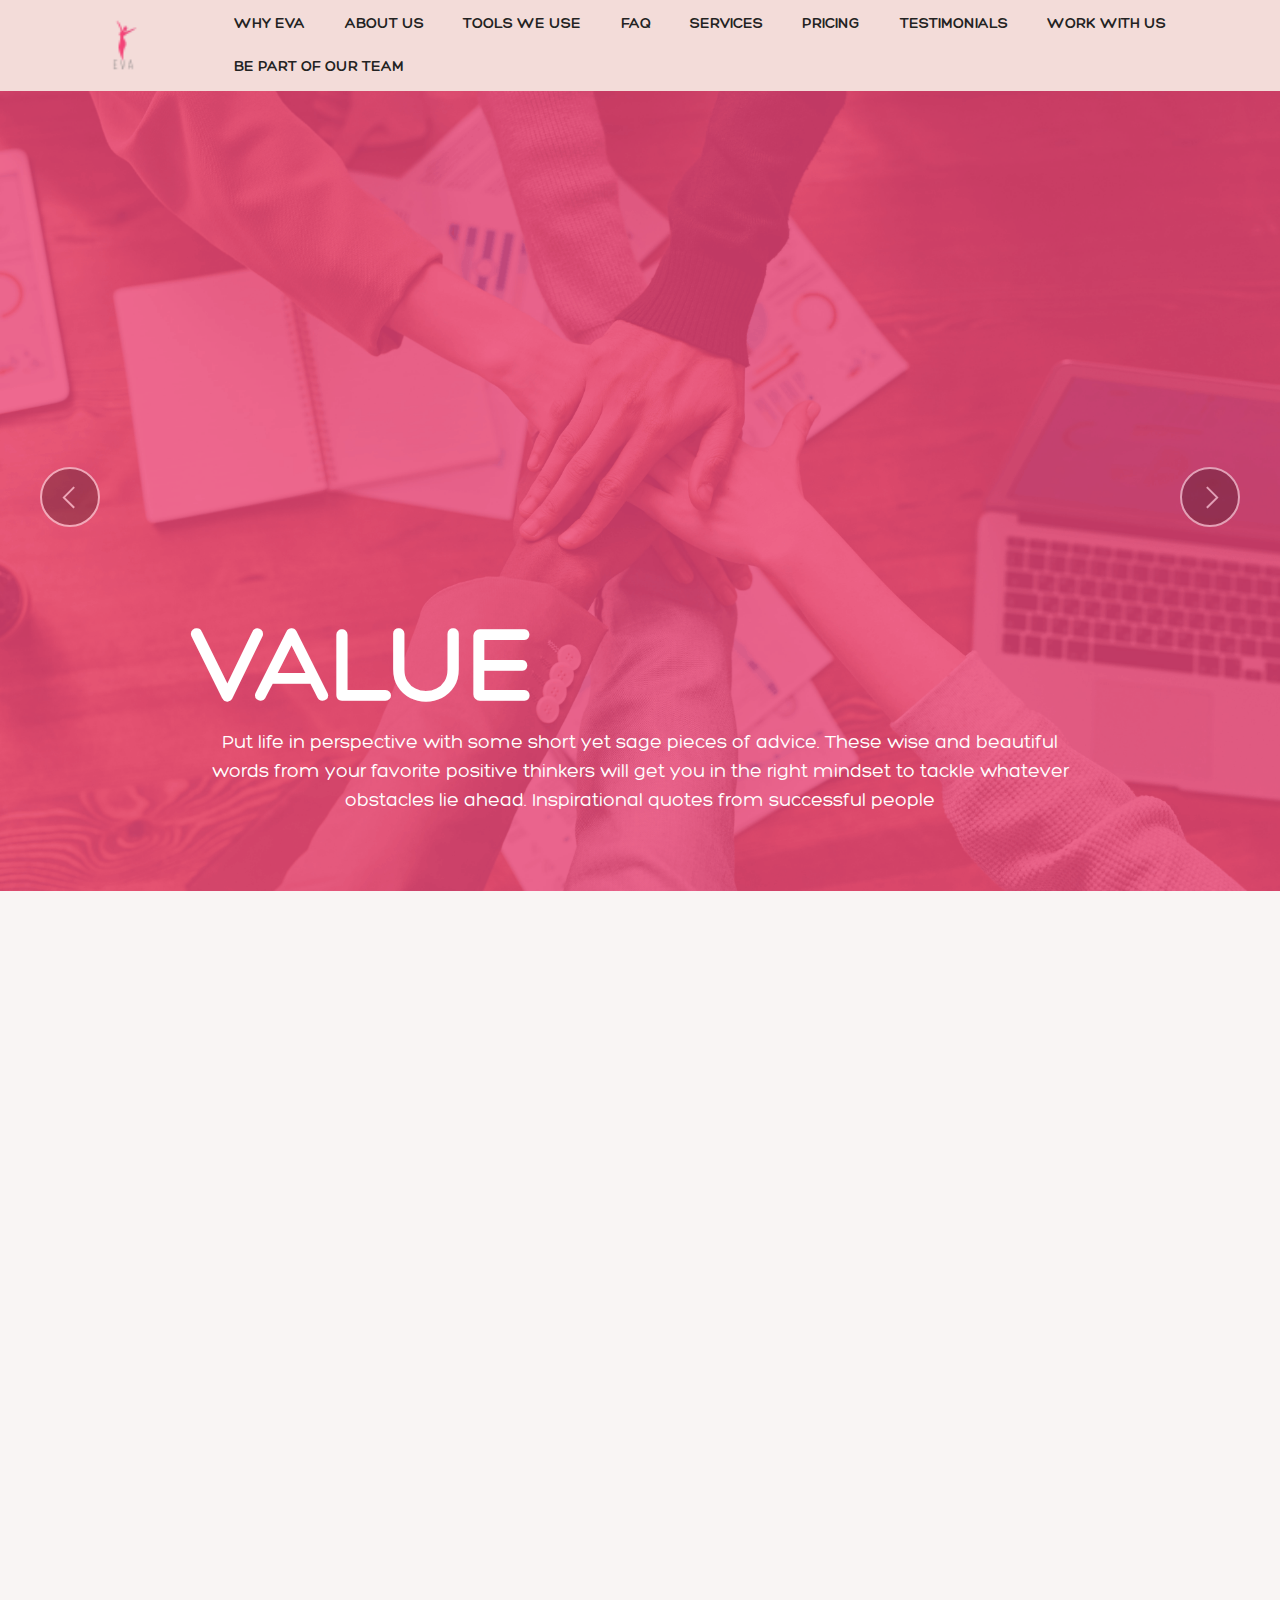
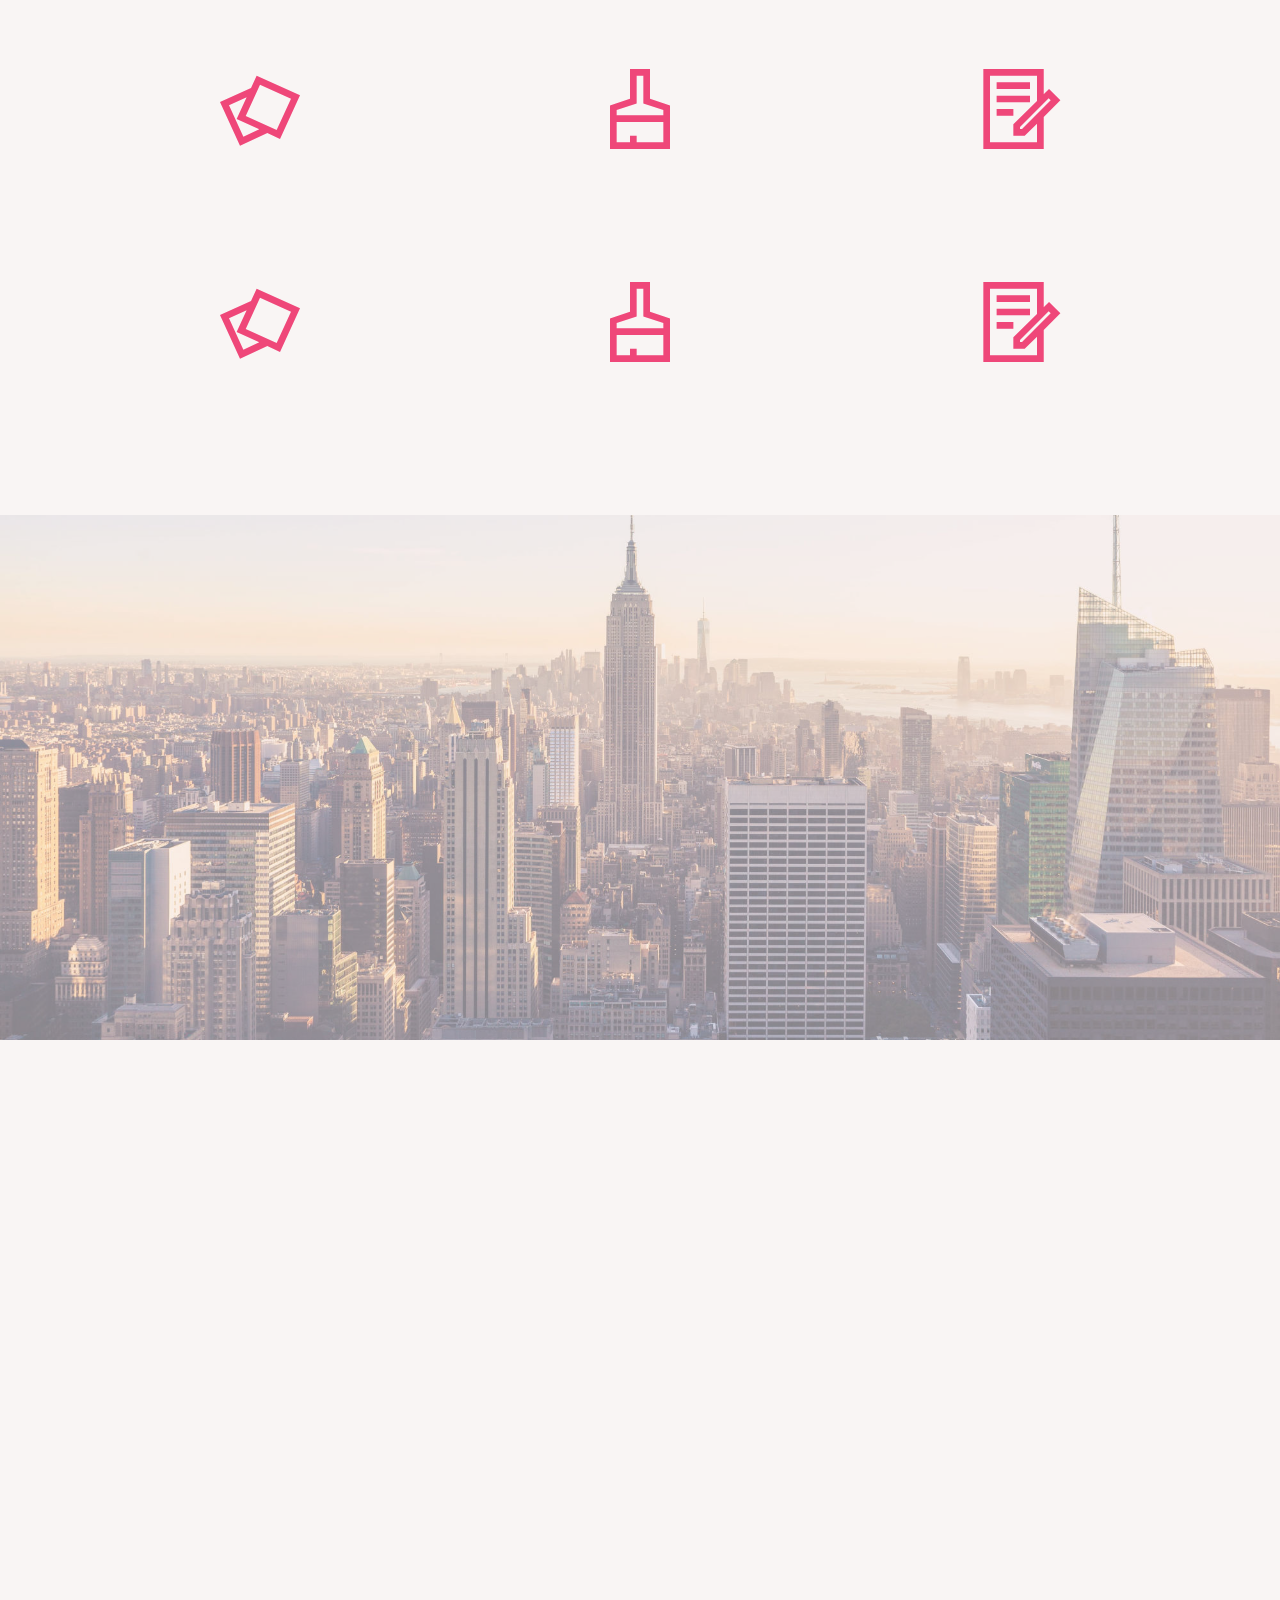
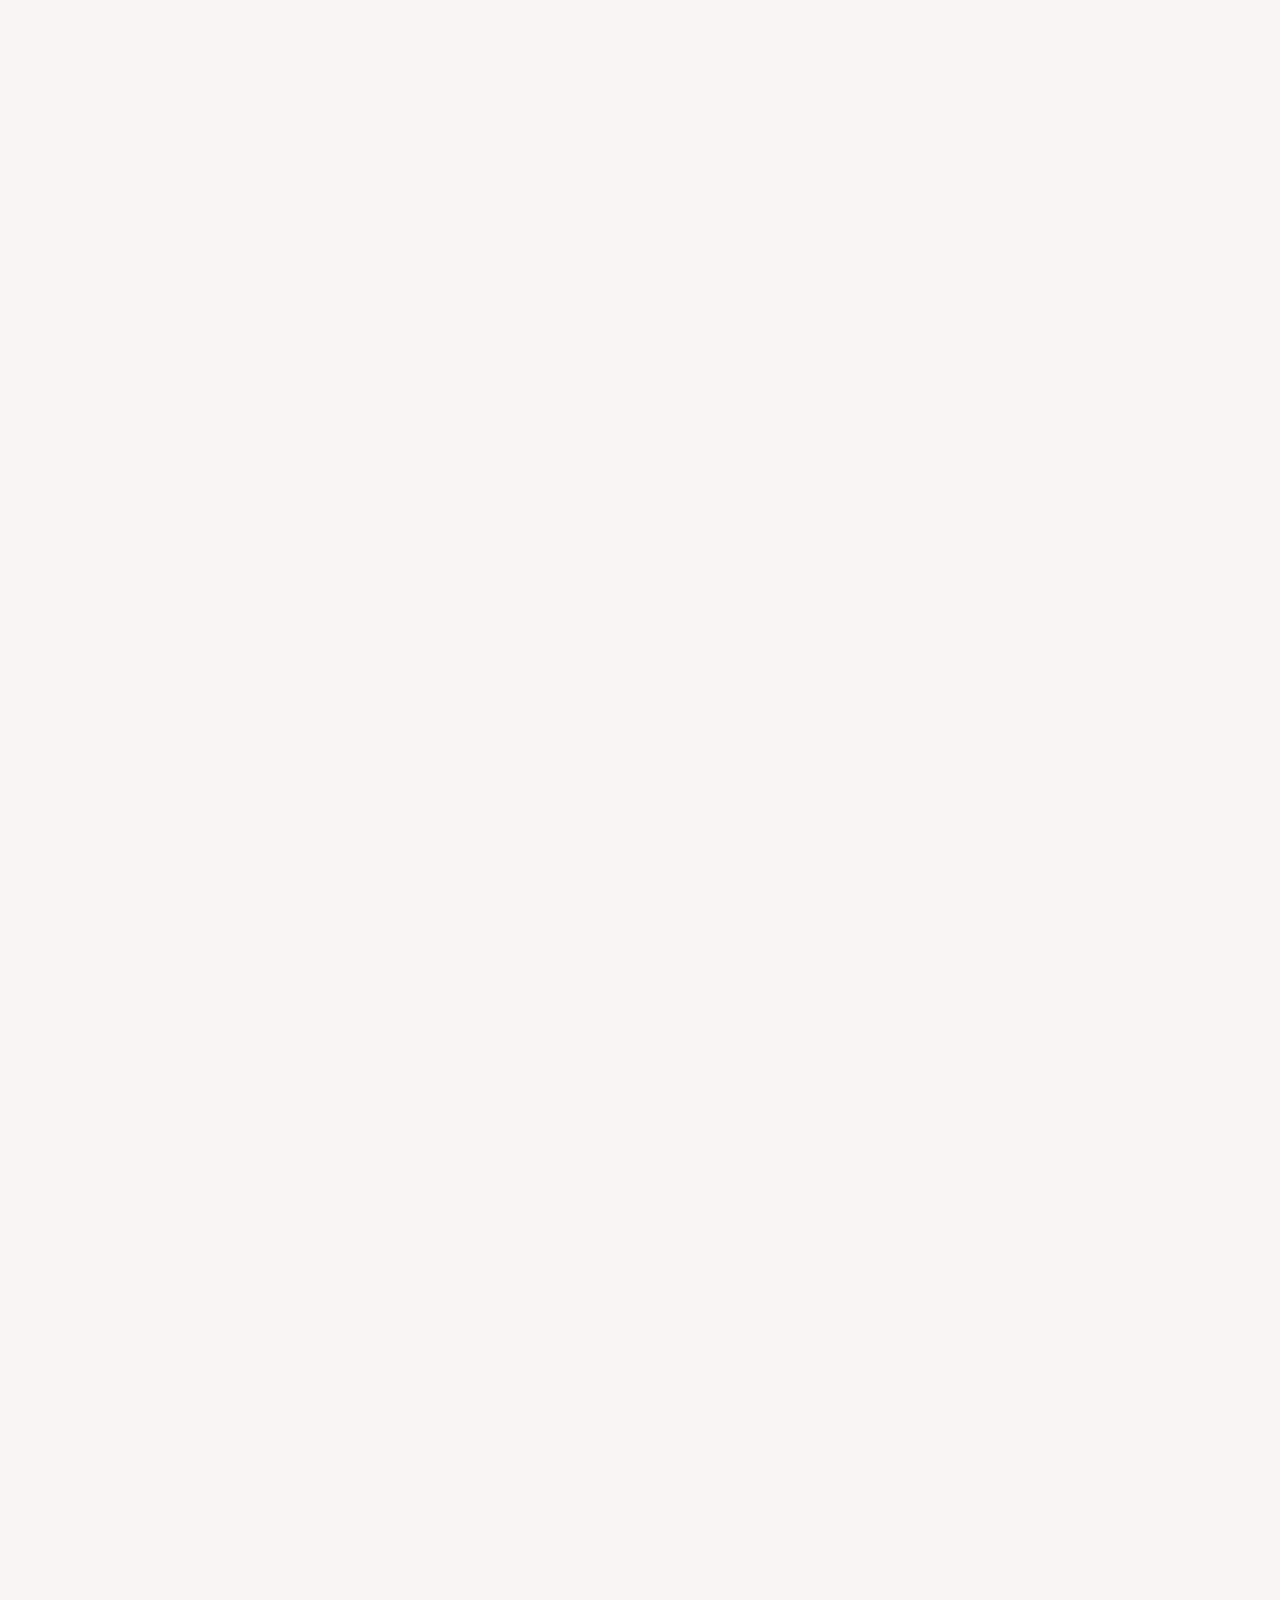
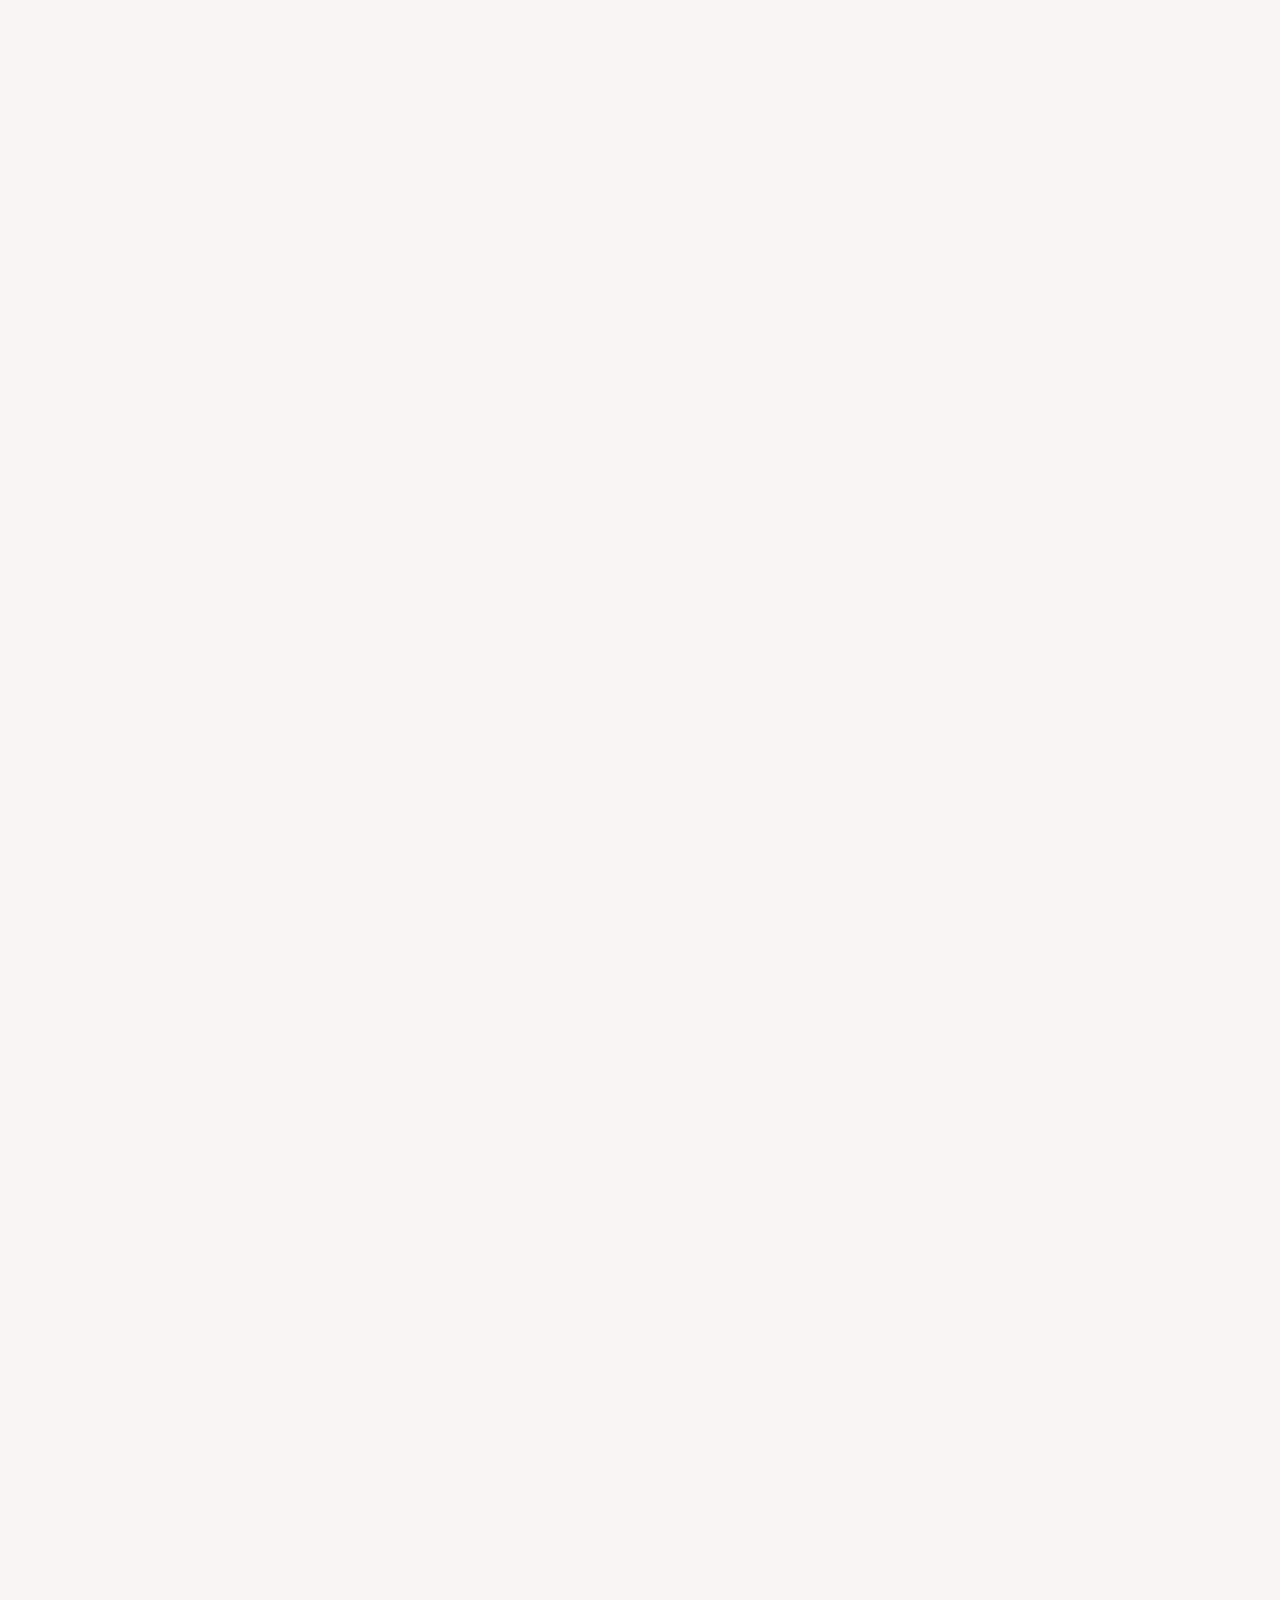
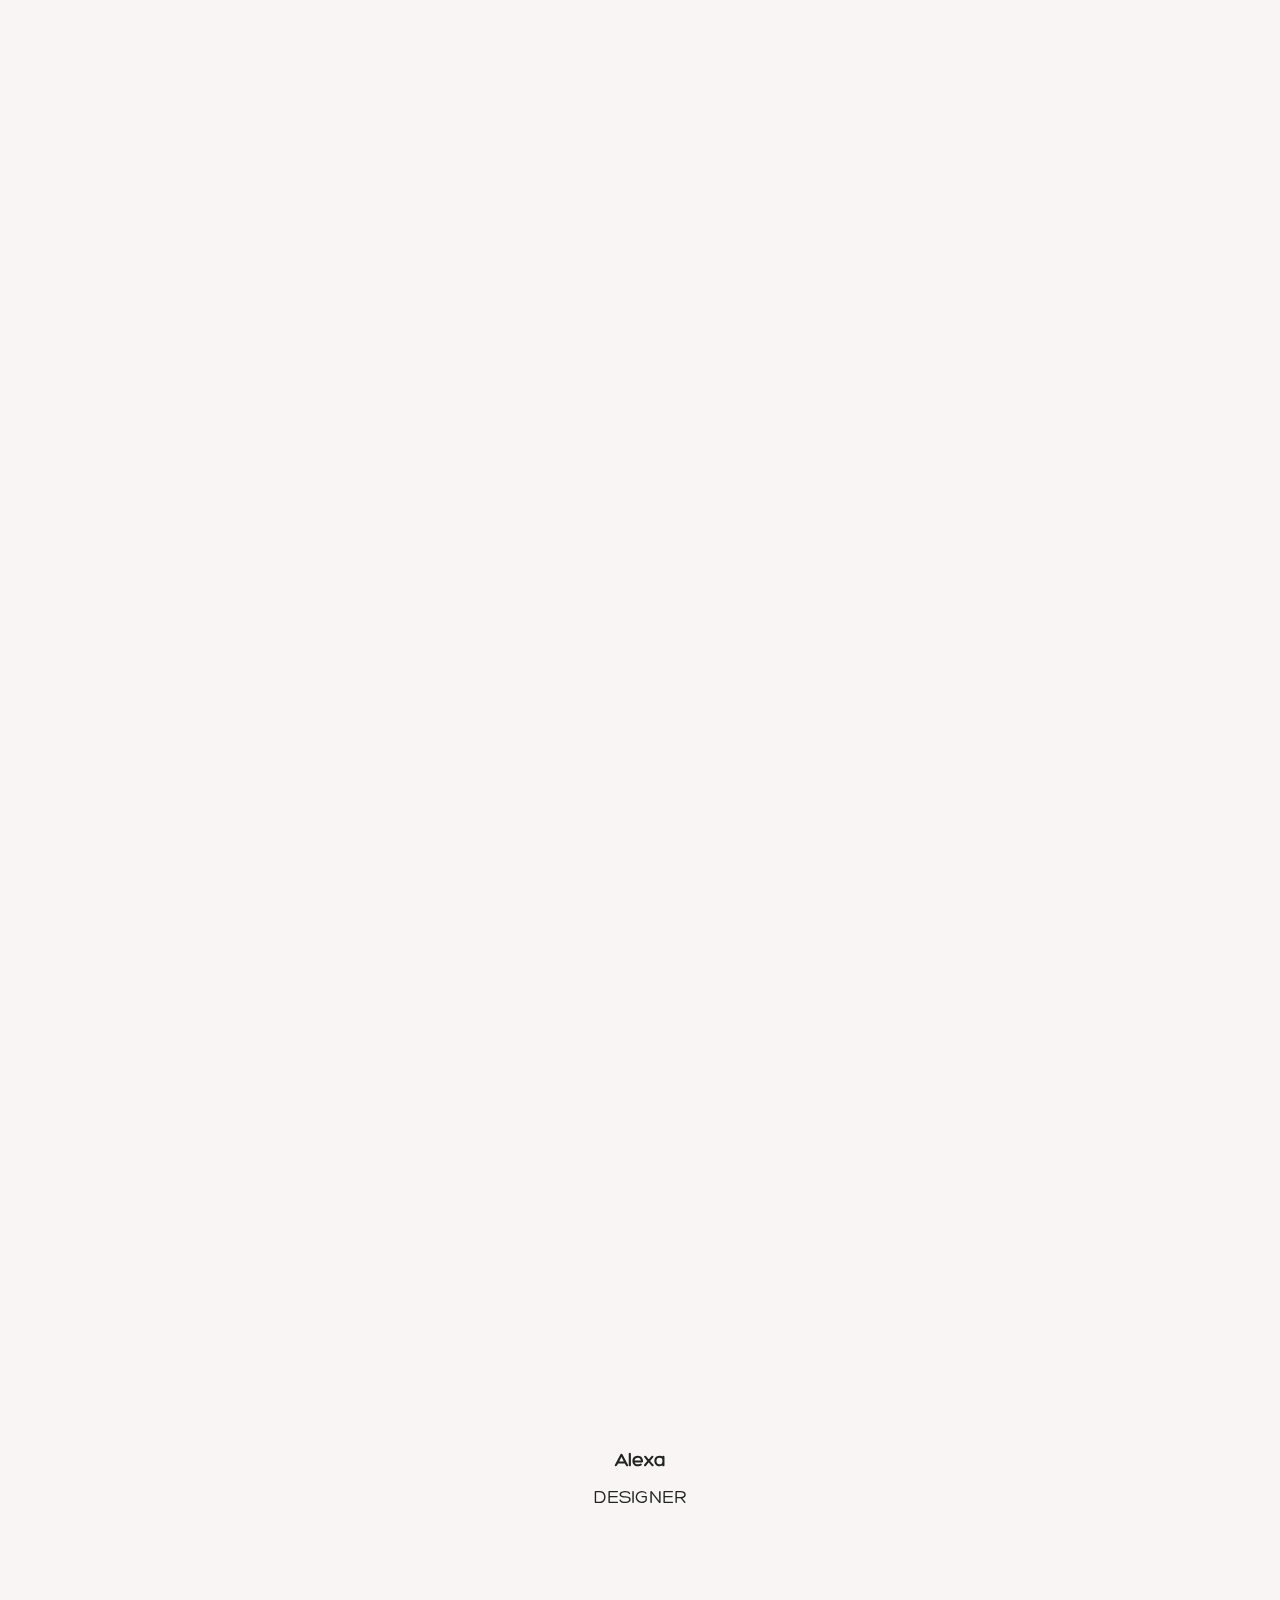
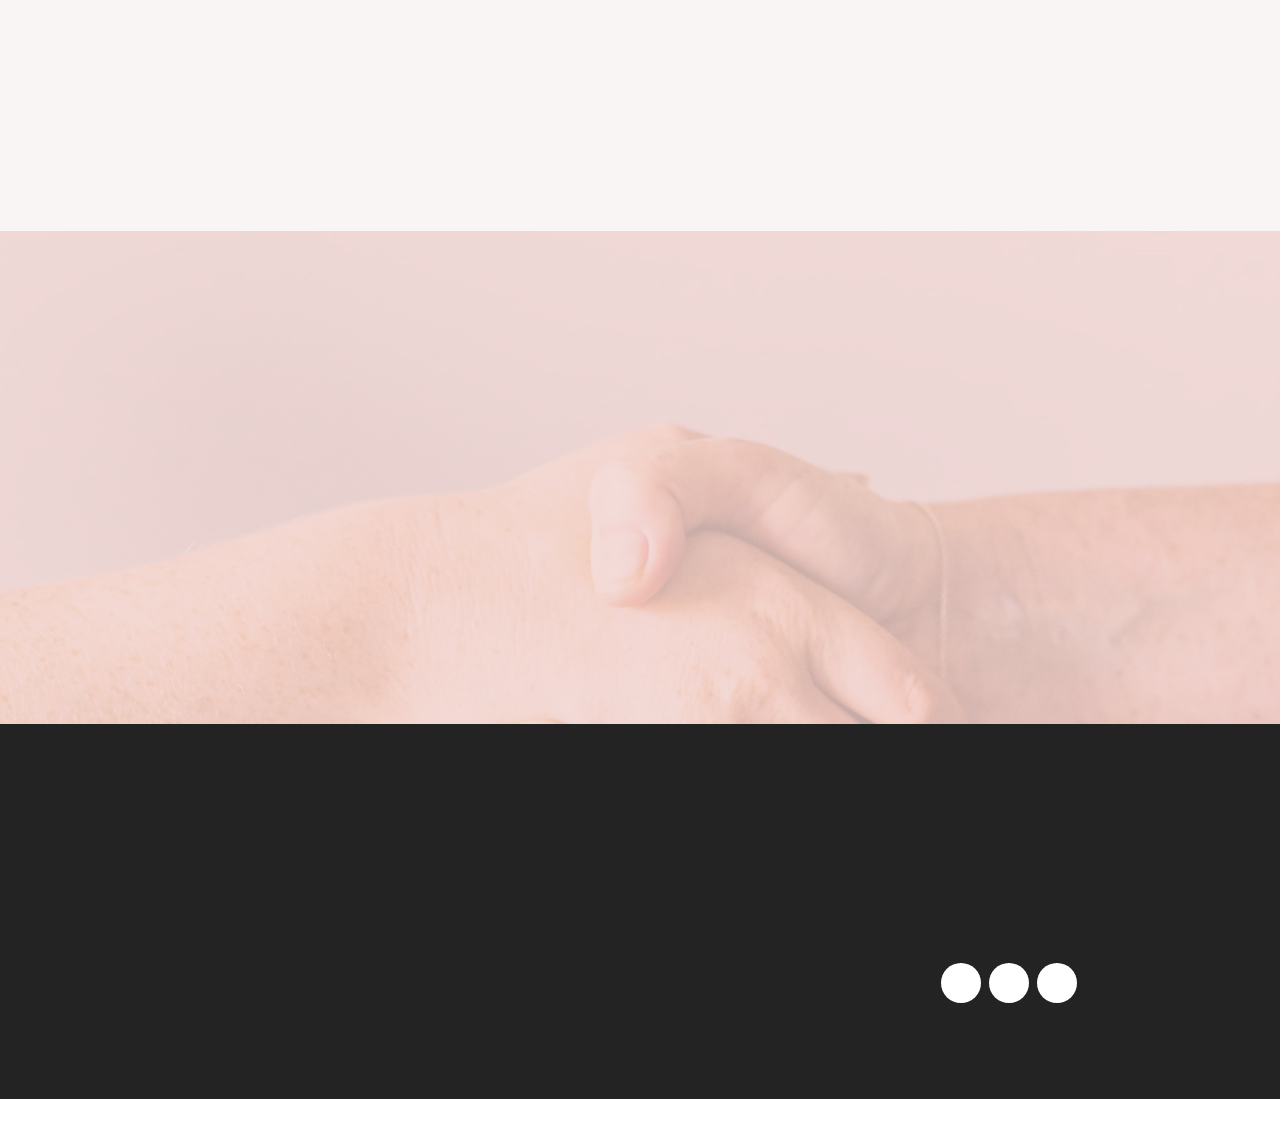
<file: index.html>
<!DOCTYPE html>
<html  >
<head>
  
  <meta charset="UTF-8">
  <meta http-equiv="X-UA-Compatible" content="IE=edge">
  <meta name="generator" content="Mobirise v5.1.4, mobirise.com">
  <meta name="viewport" content="width=device-width, initial-scale=1, minimum-scale=1">
  <link rel="shortcut icon" href="assets/images/eva-04-128x74.png" type="image/x-icon">
  <meta name="description" content="">
  
  
  <title>Home</title>
  <link rel="stylesheet" href="assets/web/assets/mobirise-icons2/mobirise2.css">
  <link rel="stylesheet" href="assets/tether/tether.min.css">
  <link rel="stylesheet" href="assets/bootstrap/css/bootstrap.min.css">
  <link rel="stylesheet" href="assets/bootstrap/css/bootstrap-grid.min.css">
  <link rel="stylesheet" href="assets/bootstrap/css/bootstrap-reboot.min.css">
  <link rel="stylesheet" href="assets/dropdown/css/style.css">
  <link rel="stylesheet" href="assets/animatecss/animate.css">
  <link rel="stylesheet" href="assets/socicon/css/styles.css">
  <link rel="stylesheet" href="assets/theme/css/style.css">
  <link href="assets/fonts/style.css" rel="stylesheet">
  <link rel="preload" as="style" href="assets/mobirise/css/mbr-additional.css"><link rel="stylesheet" href="assets/mobirise/css/mbr-additional.css" type="text/css">
  
  
  
  
</head>
<body>
  
  <section class="menu menu1 cid-scmhhd2Bhj" once="menu" id="menu1-2s">
    

    <nav class="navbar navbar-dropdown navbar-expand-lg">
        <div class="container-fluid">
            <div class="navbar-brand">
                <span class="navbar-logo">
                    <a href="index.html">
                        <img src="assets/images/logo-eva-96x56.png" alt="" style="height: 5.6rem;">
                    </a>
                </span>
                
            </div>
            <button class="navbar-toggler" type="button" data-toggle="collapse" data-target="#navbarSupportedContent" aria-controls="navbarNavAltMarkup" aria-expanded="false" aria-label="Toggle navigation">
                <div class="hamburger">
                    <span></span>
                    <span></span>
                    <span></span>
                    <span></span>
                </div>
            </button>
            <div class="collapse navbar-collapse" id="navbarSupportedContent">
                <ul class="navbar-nav nav-dropdown nav-right" data-app-modern-menu="true"><li class="nav-item"><a class="nav-link link text-black text-primary display-4" href="page1.html#header18-k">
                            WHY EVA</a></li>
                     <li class="nav-item"><a class="nav-link link text-black text-primary display-4" href="page2.html#header18-s" "="">ABOUT US </a></li>
                     
                    <li class="nav-item"><a class="nav-link link text-black text-primary display-4" href="index.html#features14-7">TOOLS WE USE</a></li>
                    
                    <li class="nav-item"><a class="nav-link link text-black text-primary display-4" href="page4.html#header18-18">FAQ</a> </li>
                    
                   <li class="nav-item"><a class="nav-link link text-black text-primary display-4" href="index.html#content4-e">SERVICES</a></li>
                   
                   <li class="nav-item"><a class="nav-link link text-black text-primary display-4" href="page3.html#header18-z">PRICING</a>
                   
                   </li><li class="nav-item"><a class="nav-link link text-black text-primary display-4" href="index.html#testimonials3-2l">TESTIMONIALS</a></li>
                   
                   <li class="nav-item"><a class="nav-link link text-black text-primary display-4" href="page5.html#image2-1h">WORK WITH US</a></li>
                   
                   <li class="nav-item"><a class="nav-link link text-black text-primary display-4" href="page8.html#form7-1y">BE PART OF OUR TEAM</a></li></ul>
                   
                
                
            </div>
        </div>
    </nav>
</section>

<section class="slider1 cid-sckSugfmU7" id="slider1-26">
    
    <div class="carousel slide" id="scHAIUBJRL" data-interval="5000">
        <ol class="carousel-indicators">
            <li data-slide-to="0" class="active" data-target="#scHAIUBJRL"></li>
            <li data-slide-to="1" data-target="#scHAIUBJRL"></li>
            <li data-slide-to="2" data-target="#scHAIUBJRL"></li>
        </ol>
        <div class="carousel-inner">
            <div class="carousel-item slider-image item">
                <div class="item-wrapper">
                    <img class="d-block w-100" src="assets/images/boss12-1900x1268.png" data-slide-to="3">
                    
                    <div class="carousel-caption">
                        <h5 class="mbr-section-subtitle mbr-fonts-style display-2">
                            <strong>World Class Virtual assistant solutions for entrepreneur, professional, and small teams</strong></h5>
                        <p class="mbr-section-text mbr-fonts-style display-7">Work with Women of EVA Virtual anywhere you are</p>
                    </div>
                </div>
            </div><div class="carousel-item slider-image item active">
                <div class="item-wrapper">
                    <img class="d-block w-100" src="assets/images/teamwork3-1900x1267.png" data-slide-to="1">
                    
                    <div class="carousel-caption">
                        <h5 class="mbr-section-subtitle mbr-fonts-style display-1">
                            <strong>VALUE</strong></h5>
                        <p class="mbr-section-text mbr-fonts-style display-7">Put life in perspective with some short yet sage pieces of advice. These wise and beautiful words from your favorite positive thinkers will get you in the right mindset to tackle whatever obstacles lie ahead. Inspirational quotes from successful people</p>
                    </div>
                </div>
            </div><div class="carousel-item slider-image item">
                <div class="item-wrapper">
                    <img class="d-block w-100" src="assets/images/alone2-1900x1425.png" data-slide-to="2">
                    
                    <div class="carousel-caption">
                        <h5 class="mbr-section-subtitle mbr-fonts-style display-1">
                            <strong>TRUST</strong></h5>
                        <p class="mbr-section-text mbr-fonts-style display-7">Put life in perspective with some short yet sage pieces of advice. These wise and beautiful words from your favorite positive thinkers will get you in the right mindset to tackle whatever obstacles lie ahead. Inspirational quotes from successfu</p>
                    </div>
                </div>
            </div>
            
            
        </div>
        <a class="carousel-control carousel-control-prev" role="button" data-slide="prev" href="#scHAIUBJRL">
            <span class="mobi-mbri mobi-mbri-arrow-prev" aria-hidden="true"></span>
            <span class="sr-only">Previous</span>
        </a>
        <a class="carousel-control carousel-control-next" role="button" data-slide="next" href="#scHAIUBJRL">
            <span class="mobi-mbri mobi-mbri-arrow-next" aria-hidden="true"></span>
            <span class="sr-only">Next</span>
        </a>
    </div>
</section>

<section class="content4 cid-sbpRpmJCJW" id="content4-4">
    
    <div class="container">
        <div class="row justify-content-center">
            <div class="title col-md-12 col-lg-10">
                <h3 class="mbr-section-title mbr-fonts-style align-center mb-4 display-2"><p><strong>&nbsp;”Empowered female-led business to improve and build other&nbsp;</strong><strong>people’s lives”</strong></p></h3>
      
                
            </div>
        </div>
    </div>
</section>

<section class="content5 cid-sbpSzeBwg0" id="content5-6">
    
    <div class="container">
        <div class="row justify-content-center">
            <div class="col-md-12 col-lg-10">
                
                <h4 class="mbr-section-subtitle mbr-fonts-style mb-4 display-5">
                    WE TAKE CARE OF IT</h4>
                <p class="mbr-text mbr-fonts-style display-7">
                    Put life in perspective with some short yet sage pieces of advice. These wise and beautiful words from your favorite positive thinkers will get you in the right mindset to tackle whatever obstacles lie ahead. Inspirational quotes from successful people likePu</p>
            </div>
        </div>
    </div>
</section>

<section class="features13 cid-sbpSO066Wj" id="features14-7">
    

    
    <div class="container">
        <div class="row">
            <div class="col-12">
                <h3 class="mbr-section-title align-center mb-4 mbr-fonts-style display-2"><strong>Tools we use</strong></h3>
            </div>
            <div class="card col-12 col-md-4 col-lg-2 p-3">
                <div class="card-wrapper">
                    <div class="card-box align-center">
                        <span class="mbr-iconfont mobi-mbri-image-gallery mobi-mbri"></span>
                        <h4 class="card-title align-center mbr-black mbr-fonts-style display-7"><strong>Exective Assistant&nbsp;</strong></h4>
                    </div>
                </div>
            </div>
            <div class="card p-3 col-12 col-md-4 col-lg-2">
                <div class="card-wrapper">
                    <div class="card-box align-center">
                        <span class="mbr-iconfont mobi-mbri-website-theme-2 mobi-mbri"></span>
                        <h4 class="card-title align-center mbr-black mbr-fonts-style display-7">
                            <strong>Customer Support</strong></h4>
                    </div>
                </div>
            </div>
            <div class="card p-3 col-12 col-md-4 col-lg-2">
                <div class="card-wrapper">
                    <div class="card-box align-center">
                        <span class="mbr-iconfont mobi-mbri-contact-form mobi-mbri"></span>
                        <h4 class="card-title align-center mbr-black mbr-fonts-style display-7">
                            <strong>Accounting and Booking</strong></h4>
                    </div>
                </div>
            </div>
            
            
            
        </div>
    </div>
</section>

<section class="features13 cid-sbpSOsFfc1" id="features14-8">
    

    
    <div class="container">
        <div class="row">
            <div class="col-12">
              
            </div>
            <div class="card col-12 col-md-4 col-lg-2 p-3">
                <div class="card-wrapper">
                    <div class="card-box align-center">
                        <span class="mbr-iconfont mobi-mbri-image-gallery mobi-mbri"></span>
                        <h4 class="card-title align-center mbr-black mbr-fonts-style display-7">
                            <strong>Images</strong></h4>
                    </div>
                </div>
            </div>
            <div class="card p-3 col-12 col-md-4 col-lg-2">
                <div class="card-wrapper">
                    <div class="card-box align-center">
                        <span class="mbr-iconfont mobi-mbri-website-theme-2 mobi-mbri"></span>
                        <h4 class="card-title align-center mbr-black mbr-fonts-style display-7">
                            <strong>Images</strong></h4>
                    </div>
                </div>
            </div>
            <div class="card p-3 col-12 col-md-4 col-lg-2">
                <div class="card-wrapper">
                    <div class="card-box align-center">
                        <span class="mbr-iconfont mobi-mbri-contact-form mobi-mbri"></span>
                        <h4 class="card-title align-center mbr-black mbr-fonts-style display-7">
                            <strong>Images</strong>
                        </h4>
                    </div>
                </div>
            </div>
            
            
            
        </div>
    </div>
</section>

<section class="info3 cid-sbpTcKGDI8" id="info3-9">

    

    <div class="mbr-overlay" style="opacity: 0.5; background-color: rgb(251, 241, 240);">
    </div>
    <div class="container">
        <div class="row justify-content-center">
            <div class="card col-12 col-lg-10">
                <div class="card-wrapper">
                    <div class="card-box align-center">
                        <h4 class="card-title mbr-fonts-style align-center mb-4 display-2"><strong>Succeed in work and life by supercharging your productivity</strong></h4>
                        <p class="mbr-text mbr-fonts-style mb-4 display-7">
                            Put life in perspective with some short yet sage pieces of advice. These wise and beautiful words from your favorite positive thinkers will get you in the right mindset to tackle whatever obstacles lie ahead. Inspirational quotes from successful people likePu</p>
                        <div class="mbr-section-btn mt-3"><a class="btn btn-primary display-4" href="page6.html" target="_blank">LET'S TALK</a></div>
                    </div>
                </div>
            </div>
        </div>
    </div>
</section>

<section class="content4 cid-sbpTHoYTL3" id="content4-e">
    
    <div class="container">
        <div class="row justify-content-center">
            <div class="title col-md-12 col-lg-10">
                <h3 class="mbr-section-title mbr-fonts-style align-center mb-4 display-2"><strong>SERVICES</strong></h3>
               
                
            </div>
        </div>
    </div>
</section>

<section class="image2 cid-sclN0WyV4P" id="image2-2p">
    

    

    <div class="container">
        <div class="row align-items-center">
            <div class="col-12 col-lg-6">
                <div class="image-wrapper">
                    <img src="assets/images/assisstant-1076x717.jpg" alt="">
                    
                </div>
            </div>
            <div class="col-12 col-lg">
                <div class="text-wrapper">
                    <h3 class="mbr-section-title mbr-fonts-style mb-3 display-5"><strong>Executive Assistance</strong></h3>
                    
                </div>
                <div class="row justify-content-center">
            <div class="col-md-12 col-lg-6">
                <div class="mbr-section-btn align-center"><a class="btn btn-primary display-4" href="page6.html" target="_blank">LETS TALK</a></div>
            </div>
            </div>
        </div>
    </div>
</div></section>

<section class="image1 cid-sbpTxVZeYS" id="image1-a">
    

    

    <div class="container">
        <div class="row align-items-center">
            <div class="col-12 col-lg-6">
                <div class="image-wrapper">
                    <img src="assets/images/ceo2-1076x718.jpg" alt="">
                    
                </div>
            </div>
            <div class="col-12 col-lg">
                <div class="text-wrapper">
                    <h3 class="mbr-section-title mbr-fonts-style mb-3 display-5"><strong>General Admin Assistance</strong></h3>
                    
                </div>
                <div class="row justify-content-center">
            <div class="col-md-12 col-lg-6">
                <div class="mbr-section-btn align-center"><a class="btn btn-primary display-4" href="page6.html" target="_blank">LETS TALK</a></div>
            </div>
            </div>
        </div>
    </div>
</div></section>

<section class="image2 cid-sbpTynDBvG" id="image2-b">
    

    

    <div class="container">
        <div class="row align-items-center">
            <div class="col-12 col-lg-6">
                <div class="image-wrapper">
                    <img src="assets/images/vos-1076x718.jpg" alt="">
                    
                </div>
            </div>
            <div class="col-12 col-lg">
                <div class="text-wrapper">
                    <h3 class="mbr-section-title mbr-fonts-style mb-3 display-5"><strong>Sales and Marketing</strong></h3>
                    
                </div>
                <div class="row justify-content-center">
            <div class="col-md-12 col-lg-6">
                <div class="mbr-section-btn align-center"><a class="btn btn-primary display-4" href="page6.html" target="_blank">LETS TALK</a></div>
            </div>
            </div>
        </div>
    </div>
</div></section>

<section class="image1 cid-sbpTz14M9P" id="image1-c">
    

    

    <div class="container">
        <div class="row align-items-center">
            <div class="col-12 col-lg-6">
                <div class="image-wrapper">
                    <img src="assets/images/group3-1076x660.jpg" alt="">
                    
                </div>
            </div>
            <div class="col-12 col-lg">
                <div class="text-wrapper">
                    <h3 class="mbr-section-title mbr-fonts-style mb-3 display-5"><strong>Project Management and Research</strong></h3>
                    
                </div>
                <div class="row justify-content-center">
            <div class="col-md-12 col-lg-6">
                <div class="mbr-section-btn align-center"><a class="btn btn-primary display-4" href="page6.html" target="_blank">LETS TALK</a></div>
            </div>
            </div>
        </div>
    </div>
</div></section>

<section class="image2 cid-sbpTzI8mGp" id="image2-d">
    

    

    <div class="container">
        <div class="row align-items-center">
            <div class="col-12 col-lg-6">
                <div class="image-wrapper">
                    <img src="assets/images/customersupport-1076x605.jpg" alt="">
                    
                </div>
            </div>
            <div class="col-12 col-lg">
                <div class="text-wrapper">
                    <h3 class="mbr-section-title mbr-fonts-style mb-3 display-5"><strong>Customer Support</strong></h3>
                    
                </div>
                <div class="row justify-content-center">
            <div class="col-md-12 col-lg-6">
                <div class="mbr-section-btn align-center"><a class="btn btn-primary display-4" href="page6.html" target="_blank">LETS TALK</a></div>
            </div>
            </div>
        </div>
    </div>
</div></section>

<section class="image1 cid-sclpePJrW0" id="image1-2i">
    

    

    <div class="container">
        <div class="row align-items-center">
            <div class="col-12 col-lg-6">
                <div class="image-wrapper">
                    <img src="assets/images/bookkeping-1076x717.jpg" alt="">
                    
                </div>
            </div>
            <div class="col-12 col-lg">
                <div class="text-wrapper">
                    <h3 class="mbr-section-title mbr-fonts-style mb-3 display-5"><strong>Bookkeping</strong></h3>
                    
                </div>
                <div class="row justify-content-center">
            <div class="col-md-12 col-lg-6">
                <div class="mbr-section-btn align-center"><a class="btn btn-primary display-4" href="page6.html" target="_blank">LETS TALK</a></div>
            </div>
            </div>
        </div>
    </div>
</div></section>

<section class="image2 cid-sclpfpXqnH" id="image2-2j">
    

    

    <div class="container">
        <div class="row align-items-center">
            <div class="col-12 col-lg-6">
                <div class="image-wrapper">
                    <img src="assets/images/hr-1076x717.jpg" alt="">
                    
                </div>
            </div>
            <div class="col-12 col-lg">
                <div class="text-wrapper">
                    <h3 class="mbr-section-title mbr-fonts-style mb-3 display-5"><strong>Human Resources and Recruitement</strong></h3>
                    
                </div>
                <div class="row justify-content-center">
            <div class="col-md-12 col-lg-6">
                <div class="mbr-section-btn align-center"><a class="btn btn-primary display-4" href="page6.html" target="_blank">LETS TALK</a></div>
            </div>
            </div>
        </div>
    </div>
</div></section>

<section class="image1 cid-sclpqrzcZV" id="image1-2k">
    

    

    <div class="container">
        <div class="row align-items-center">
            <div class="col-12 col-lg-6">
                <div class="image-wrapper">
                    <img src="assets/images/ceo-1076x718.jpg" alt="">
                    
                </div>
            </div>
            <div class="col-12 col-lg">
                <div class="text-wrapper">
                    <h3 class="mbr-section-title mbr-fonts-style mb-3 display-5"><strong>Real Estate Virtual Assistance</strong></h3>
                    
                </div>
                <div class="row justify-content-center">
            <div class="col-md-12 col-lg-6">
                <div class="mbr-section-btn align-center"><a class="btn btn-primary display-4" href="page6.html" target="_blank">LETS TALK</a></div>
            </div>
            </div>
        </div>
    </div>
</div></section>

<section class="content5 cid-sbpUmms9JP" id="content5-f">
    
    <div class="container">
        <div class="row justify-content-center">
            <div class="col-md-12 col-lg-10">
                
                <h4 class="mbr-section-subtitle mbr-fonts-style mb-4 display-5">ONLY THE BEST FOR YOU</h4>
                <p class="mbr-text mbr-fonts-style display-7">
                    Put life in perspective with some short yet sage pieces of advice. These wise and beautiful words from your favorite positive thinkers will get you in the right mindset to tackle whatever obstacles lie ahead. Inspirational quotes from successful people likePu</p>
            </div>
        </div>
    </div>
</section>

<section class="testimonails3 carousel slide testimonials-slider cid-sclrfjILFW" data-interval="false" id="testimonials3-2l">

    

    

    <div class="text-center container">
        <h3 class="mb-4 mbr-fonts-style display-2">
            <strong>HERE ARE A FEW SATISFIED CLIENTS</strong></h3>

        <div class="carousel slide" role="listbox" data-pause="true" data-keyboard="false" data-ride="carousel" data-interval="8000">
            <div class="carousel-inner">
                
                
            <div class="carousel-item">
                    <div class="user col-md-8">
                        <div class="user_image">
                            <img src="assets/images/pinkk-400x267.jpg" alt="">
                        </div>
                        <div class="user_text mb-4">
                            <p class="mbr-fonts-style display-7">
                                "Practicing has been great. She works very fast and does great work. Keep up the good job"</p>
                        </div>
                        <div class="user_name mbr-fonts-style mb-2 display-7">
                            <strong>Alexa</strong>
                        </div>
                        <div class="user_desk mbr-fonts-style display-7">
                            DESIGNER
                        </div>
                    </div>
                </div><div class="carousel-item">
                    <div class="user col-md-8">
                        <div class="user_image">
                            <img src="assets/images/pink1-400x268.jpg" alt="">
                        </div>
                        <div class="user_text mb-4">
                            <p class="mbr-fonts-style display-7"></p><p>
                                "I highly recommended this virtual services if you are looking to build your team"</p><p></p>
                        </div>
                        <div class="user_name mbr-fonts-style mb-2 display-7"><strong>Matthew</strong></div>
                        <div class="user_desk mbr-fonts-style display-7">
                            Author</div>
                    </div>
                </div></div>

            <div class="carousel-controls">
                <a class="carousel-control-prev" role="button" data-slide="prev">
                    <span aria-hidden="true" class="mobi-mbri mobi-mbri-arrow-prev mbr-iconfont"></span>
                    <span class="sr-only">Previous</span>
                </a>

                <a class="carousel-control-next" role="button" data-slide="next">
                    <span aria-hidden="true" class="mobi-mbri mobi-mbri-arrow-next mbr-iconfont"></span>
                    <span class="sr-only">Next</span>
                </a>
            </div>
        </div>
    </div>
</section>

<section class="content11 cid-sclrE1JguC" id="content11-2m">
    
    <div class="container">
        <div class="row justify-content-center">
            <div class="col-md-12 col-lg-10">
                <div class="mbr-section-btn align-center"><a class="btn btn-primary display-4" href="page6.html">LET'S TALK</a></div>
            </div>
        </div>
    </div>
</section>

<section class="info3 cid-sclsH7MklB" id="info3-2n">

    

    <div class="mbr-overlay" style="opacity: 0.8; background-color: rgb(240, 211, 208);">
    </div>
    <div class="container">
        <div class="row justify-content-center">
            <div class="card col-12 col-lg-10">
                <div class="card-wrapper">
                    <div class="card-box align-center">
                        <h4 class="card-title mbr-fonts-style align-center mb-4 display-2"><strong>Trust us with your to-do list and devote yourself to what matters most</strong></h4>
                        <p class="mbr-text mbr-fonts-style mb-4 display-7">With your very own dedicated VA handling all the little details, you now have all the time you need to focus on what is truly important in your work and life.</p>
                        
                    </div>
                </div>
            </div>
        </div>
    </div>
</section>

<section class="footer1 cid-scltnQg3GP" once="footers" id="footer1-2o">

    
    
    <div class="container">
        <div class="row mbr-white">
            <div class="col-12 col-md-6 col-lg-3">
                <h5 class="mbr-section-subtitle mbr-fonts-style mb-2 display-7">
                    <strong>ABOUT</strong></h5>
                <ul class="list mbr-fonts-style display-4">
                    <li class="mbr-text item-wrap"><a href="page1.html#top" class="text-white">Why Eva</a></li>
                    <li class="mbr-text item-wrap"><a href="index.html#testimonials3-2l" class="text-white">Testimonials</a></li><li class="mbr-text item-wrap"><a href="index.html#content4-e" class="text-white">Services</a></li><a href="page5.html#top" class="text-primary">
                    </a><li class="mbr-text item-wrap"><a href="page5.html#top" class="text-white">Work with Us</a></li>
                    <li class="mbr-text item-wrap"><a href="page8.html#top" class="text-white">Be part of our Team</a></li>
                </ul>
            </div>
            <div class="col-12 col-md-6 col-lg-3">
                <h5 class="mbr-section-subtitle mbr-fonts-style mb-2 display-7">
                    <strong>CONTACT</strong></h5>
                <ul class="list mbr-fonts-style display-4">

                    <li class="mbr-text item-wrap"><a href="page6.html#header18-1s" class="text-white text-primary">Contact Us&nbsp;</a></li>
                    <li class="mbr-text item-wrap"><br></li>
                    <li class="mbr-text item-wrap"><br></li>
                </ul>
            </div>
            <div class="col-12 col-md-6 col-lg-3">
                <h5 class="mbr-section-subtitle mbr-fonts-style mb-2 display-7">
                    <strong>RESOURCES</strong></h5>
                <ul class="list mbr-fonts-style display-4">
                    <li class="mbr-text item-wrap"><a href="page4.html#top" class="text-white">FAQs</a></li>
                    <li class="mbr-text item-wrap"><br></li>
                    <li class="mbr-text item-wrap"><br></li>
                    <li class="mbr-text item-wrap"><br></li>
                </ul>
            </div>
            <div class="col-12 col-md-6 col-lg-3">
                <h5 class="mbr-section-subtitle mbr-fonts-style mb-2 display-7">
                    <strong>About</strong>
                </h5>
                <p class="mbr-text mbr-fonts-style mb-4 display-4"><a href="page6.html#header18-1s" class="text-white">Terms and Conditons</a><br><a href="page6.html#header18-1s" class="text-white">Privacy Policy</a></p>
                <h5 class="mbr-section-subtitle mbr-fonts-style mb-3 display-7">
                    <strong>Social</strong>
                </h5>
                <div class="social-row display-7">
                    <div class="soc-item">
                        <a href="page6.html#header18-1r" target="_blank">
                            <span class="mbr-iconfont socicon-facebook socicon"></span>
                        </a>
                    </div>
                    <div class="soc-item">
                        <a href="page6.html#footer1-2o" target="_blank">
                            <span class="mbr-iconfont socicon-linkedin socicon"></span>
                        </a>
                    </div>
                    <div class="soc-item">
                        <a href="page6.html#header18-1r" target="_blank">
                            <span class="mbr-iconfont socicon-instagram socicon"></span>
                        </a>
                    </div>
                    
                </div>
            </div>
            
        </div>
    </div>
</section><section style="background-color: #fff; font-family: -apple-system, BlinkMacSystemFont, 'Segoe UI', 'Roboto', 'Helvetica Neue', Arial, sans-serif; color:#aaa; font-size:12px; padding: 0; align-items: center; display: flex;"><a href="https://mobirise.site/t" style="flex: 1 1; height: 3rem; padding-left: 1rem;"></a><p style="flex: 0 0 auto; margin:0; padding-right:1rem;">Site was <a href="https://mobirise.site/h" style="color:#aaa;">started with</a> Mobirise</p></section><script src="assets/web/assets/jquery/jquery.min.js"></script>  <script src="assets/popper/popper.min.js"></script>  <script src="assets/tether/tether.min.js"></script>  <script src="assets/bootstrap/js/bootstrap.min.js"></script>  <script src="assets/smoothscroll/smooth-scroll.js"></script>  <script src="assets/dropdown/js/nav-dropdown.js"></script>  <script src="assets/dropdown/js/navbar-dropdown.js"></script>  <script src="assets/touchswipe/jquery.touch-swipe.min.js"></script>  <script src="assets/viewportchecker/jquery.viewportchecker.js"></script>  <script src="assets/bootstrapcarouselswipe/bootstrap-carousel-swipe.js"></script>  <script src="assets/mbr-testimonials-slider/mbr-testimonials-slider.js"></script>  <script src="assets/theme/js/script.js"></script>  
  
  
  <input name="animation" type="hidden">
  </body>
</html>
</file>
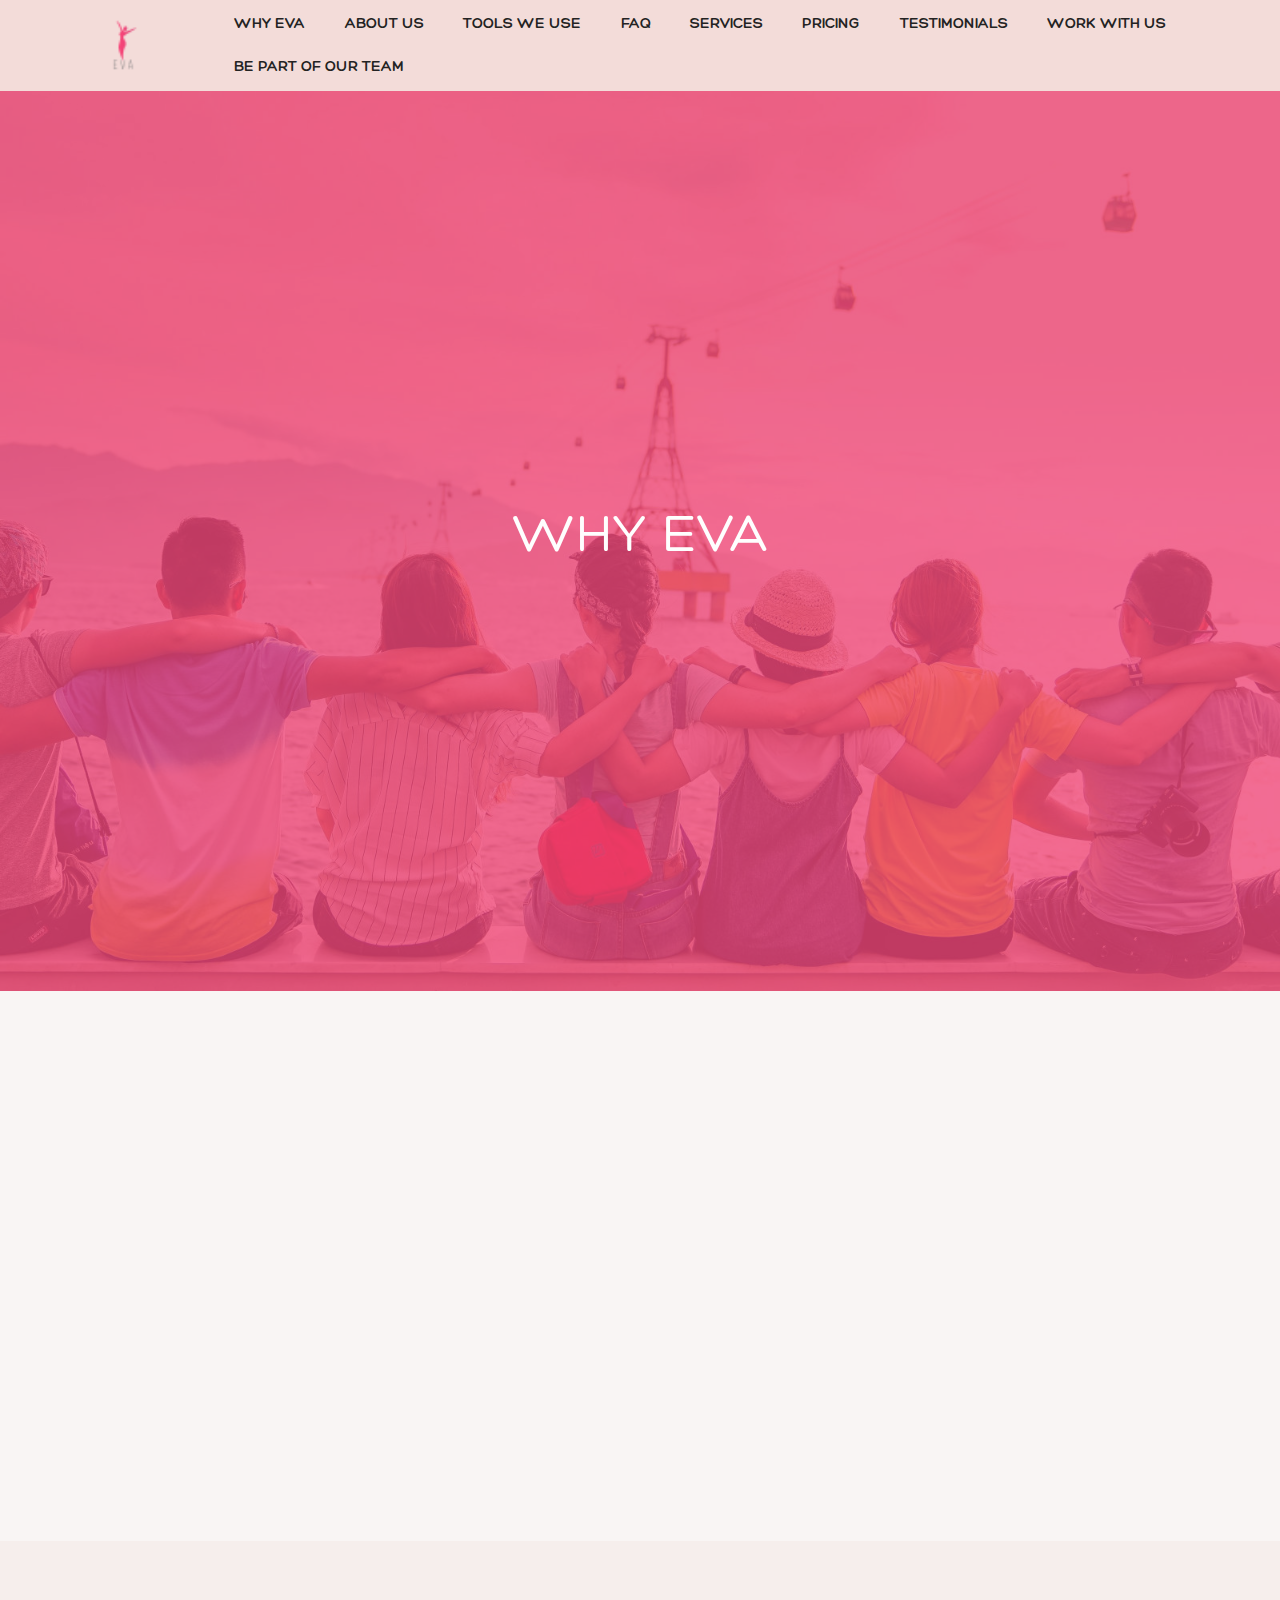
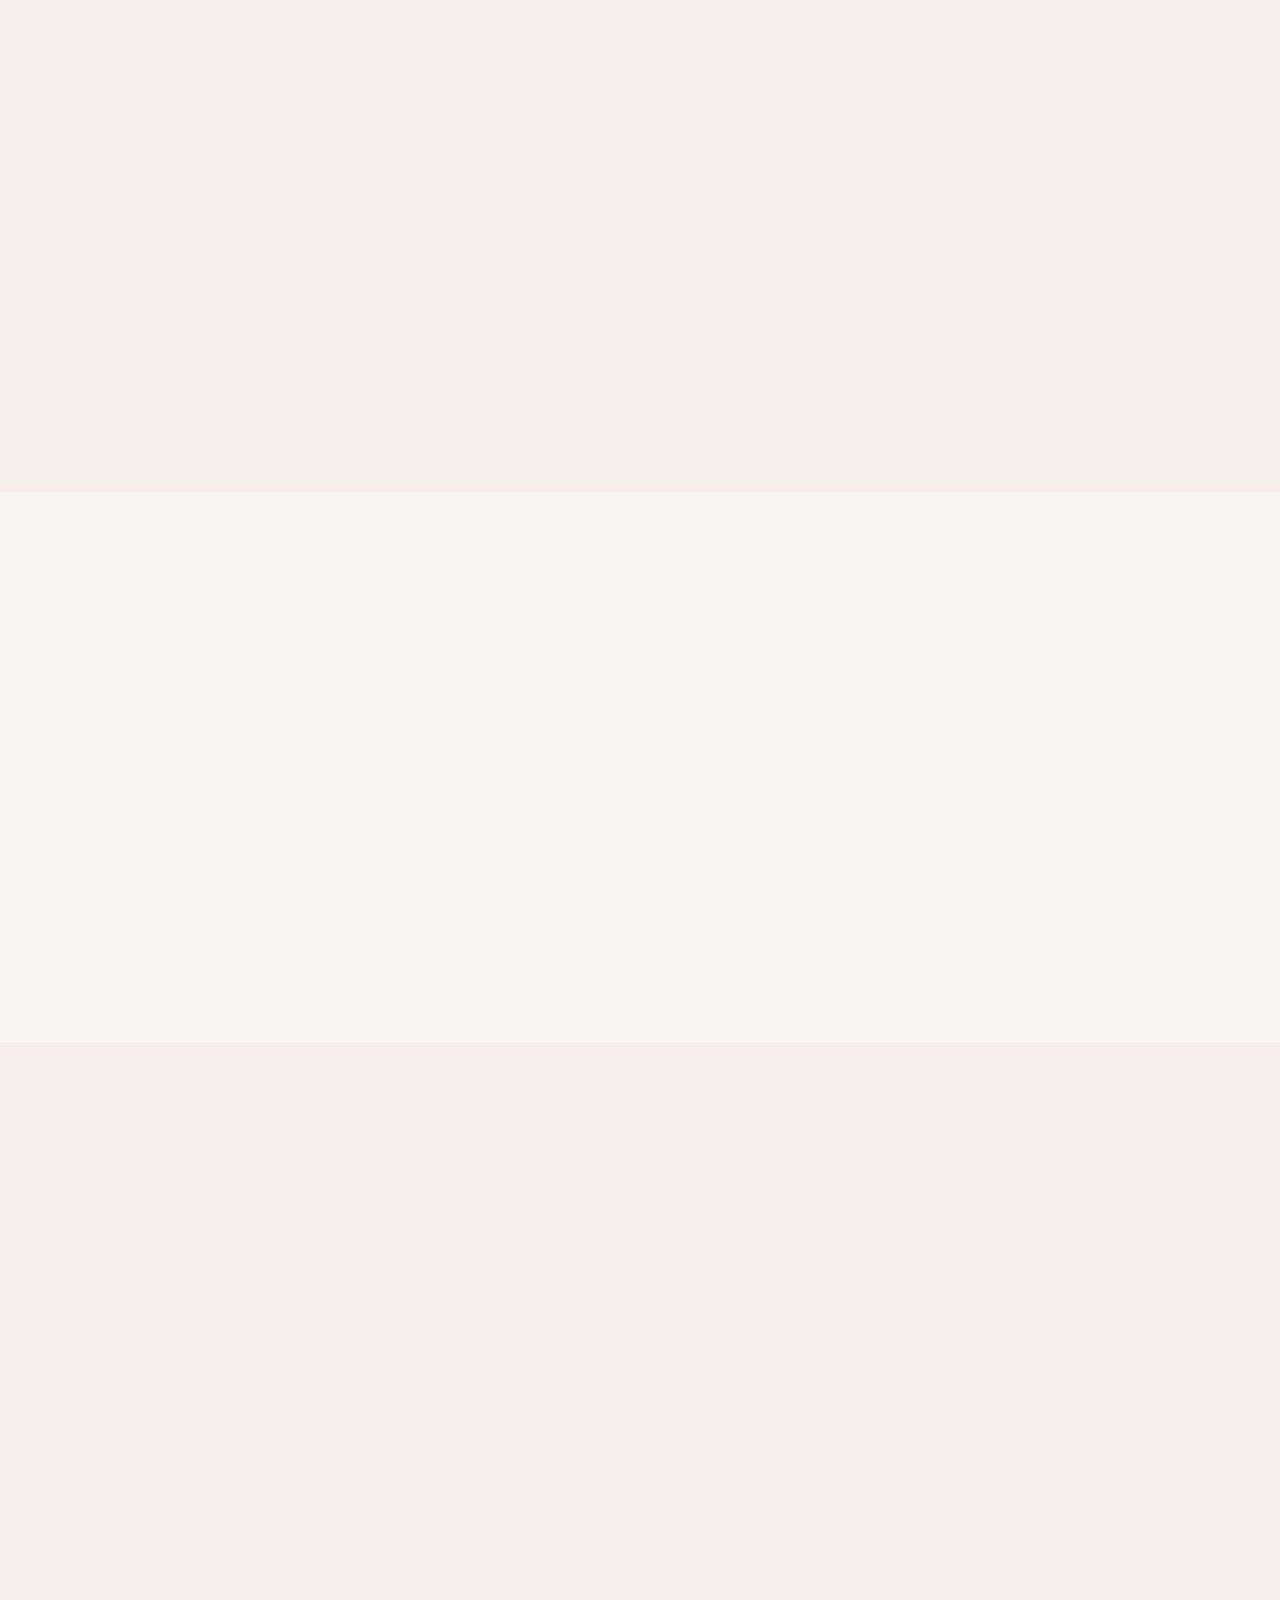
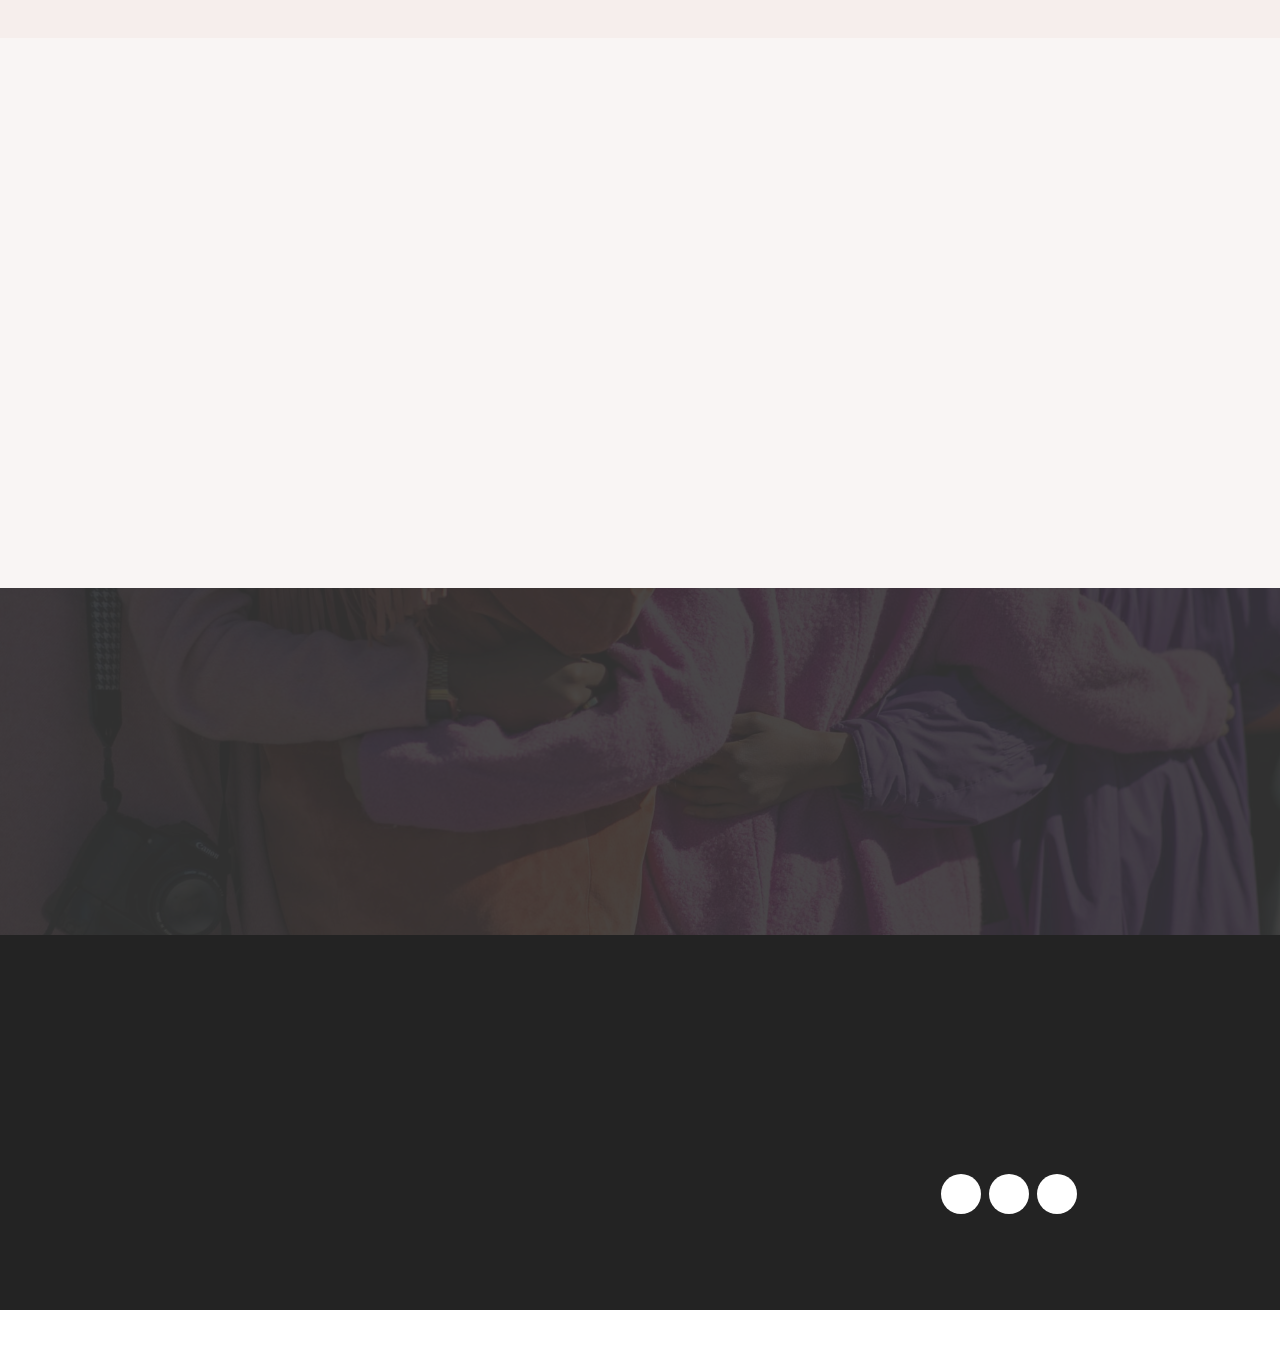
<file: page1.html>
<!DOCTYPE html>
<html  >
<head>
  
  <meta charset="UTF-8">
  <meta http-equiv="X-UA-Compatible" content="IE=edge">
  <meta name="generator" content="Mobirise v5.1.4, mobirise.com">
  <meta name="viewport" content="width=device-width, initial-scale=1, minimum-scale=1">
  <link rel="shortcut icon" href="assets/images/eva-04-128x74.png" type="image/x-icon">
  <meta name="description" content="">
  
  
  <title>Why Eva</title>
  <link rel="stylesheet" href="assets/web/assets/mobirise-icons2/mobirise2.css">
  <link rel="stylesheet" href="assets/tether/tether.min.css">
  <link rel="stylesheet" href="assets/bootstrap/css/bootstrap.min.css">
  <link rel="stylesheet" href="assets/bootstrap/css/bootstrap-grid.min.css">
  <link rel="stylesheet" href="assets/bootstrap/css/bootstrap-reboot.min.css">
  <link rel="stylesheet" href="assets/animatecss/animate.css">
  <link rel="stylesheet" href="assets/dropdown/css/style.css">
  <link rel="stylesheet" href="assets/socicon/css/styles.css">
  <link rel="stylesheet" href="assets/theme/css/style.css">
  <link href="assets/fonts/style.css" rel="stylesheet">
  <link rel="preload" as="style" href="assets/mobirise/css/mbr-additional.css"><link rel="stylesheet" href="assets/mobirise/css/mbr-additional.css" type="text/css">
  
  
  
  
</head>
<body>
  
  <section class="menu menu1 cid-scmhhd2Bhj" once="menu" id="menu1-2s">
    

    <nav class="navbar navbar-dropdown navbar-expand-lg">
        <div class="container-fluid">
            <div class="navbar-brand">
                <span class="navbar-logo">
                    <a href="index.html">
                        <img src="assets/images/logo-eva-96x56.png" alt="" style="height: 5.6rem;">
                    </a>
                </span>
                
            </div>
            <button class="navbar-toggler" type="button" data-toggle="collapse" data-target="#navbarSupportedContent" aria-controls="navbarNavAltMarkup" aria-expanded="false" aria-label="Toggle navigation">
                <div class="hamburger">
                    <span></span>
                    <span></span>
                    <span></span>
                    <span></span>
                </div>
            </button>
            <div class="collapse navbar-collapse" id="navbarSupportedContent">
                <ul class="navbar-nav nav-dropdown nav-right" data-app-modern-menu="true"><li class="nav-item"><a class="nav-link link text-black text-primary display-4" href="page1.html#header18-k">
                            WHY EVA</a></li>
                     <li class="nav-item"><a class="nav-link link text-black text-primary display-4" href="page2.html#header18-s" "="">ABOUT US </a></li>
                     
                    <li class="nav-item"><a class="nav-link link text-black text-primary display-4" href="index.html#features14-7">TOOLS WE USE</a></li>
                    
                    <li class="nav-item"><a class="nav-link link text-black text-primary display-4" href="page4.html#header18-18">FAQ</a> </li>
                    
                   <li class="nav-item"><a class="nav-link link text-black text-primary display-4" href="index.html#content4-e">SERVICES</a></li>
                   
                   <li class="nav-item"><a class="nav-link link text-black text-primary display-4" href="page3.html#header18-z">PRICING</a>
                   
                   </li><li class="nav-item"><a class="nav-link link text-black text-primary display-4" href="index.html#testimonials3-2l">TESTIMONIALS</a></li>
                   
                   <li class="nav-item"><a class="nav-link link text-black text-primary display-4" href="page5.html#image2-1h">WORK WITH US</a></li>
                   
                   <li class="nav-item"><a class="nav-link link text-black text-primary display-4" href="page8.html#form7-1y">BE PART OF OUR TEAM</a></li></ul>
                   
                
                
            </div>
        </div>
    </nav>
</section>

<section class="header18 cid-sbtoF3PyyK mbr-fullscreen" id="header18-k">

    

    <div class="mbr-overlay" style="opacity: 0.8; background-color: rgb(239, 71, 121);"></div>

    <div class="align-center container">
        <div class="row justify-content-center">
            <div class="col-12 col-lg-10">
                <h1 class="mbr-section-title mbr-fonts-style mbr-white mb-3 display-2">WHY EVA</h1>
                
                
                
            </div>
        </div>
    </div>
</section>

<section class="image1 cid-sbtoTVJ1Ov" id="image1-l">
    

    

    <div class="container">
        <div class="row align-items-center">
            <div class="col-12 col-lg-6">
                <div class="image-wrapper">
                    <img src="assets/images/training-1076x717.jpg" alt="">
                    
                </div>
            </div>
            <div class="col-12 col-lg">
                <div class="text-wrapper">
                    <h3 class="mbr-section-title mbr-fonts-style mb-3 display-5"><strong>We provide the training</strong></h3>
                    
                   
                </div>
            </div>
        </div>
    </div>
</section>

<section class="image2 cid-sbtoVFqS7A" id="image2-n">
    

    

    <div class="container">
        <div class="row align-items-center">
            <div class="col-12 col-lg-6">
                <div class="image-wrapper">
                    <img src="assets/images/tool-1076x717.jpg" alt="">
                    
                </div>
            </div>
            <div class="col-12 col-lg">
                <div class="text-wrapper">
                    <h3 class="mbr-section-title mbr-fonts-style mb-3 display-5"><strong>We have the system on how to start working with you</strong></h3>
                    
                </div>
            </div>
        </div>
    </div>
</section>

<section class="image1 cid-sbtoUjkfmP" id="image1-m">
    

    

    <div class="container">
        <div class="row align-items-center">
            <div class="col-12 col-lg-6">
                <div class="image-wrapper">
                    <img src="assets/images/group2-1076x717.jpg" alt="">
                    
                </div>
            </div>
            <div class="col-12 col-lg">
                <div class="text-wrapper">
                    <h3 class="mbr-section-title mbr-fonts-style mb-3 display-5"><strong>We provide the right VA who will match with your personality and business needs</strong></h3>
                    
                </div>
            </div>
        </div>
    </div>
</section>

<section class="image2 cid-sbtoWpYccf" id="image2-o">
    

    

    <div class="container">
        <div class="row align-items-center">
            <div class="col-12 col-lg-6">
                <div class="image-wrapper">
                    <img src="assets/images/service-1076x807.jpg" alt="">
                    
                </div>
            </div>
            <div class="col-12 col-lg">
                <div class="text-wrapper">
                    <h3 class="mbr-section-title mbr-fonts-style mb-3 display-5"><strong>We make sure our VAs are compensated with the right tools and subscriptions so they can deliver world-class services to your business</strong></h3>
                   
                </div>
            </div>
        </div>
    </div>
</section>

<section class="image1 cid-sclSEPbpcu" id="image1-2q">
    

    

    <div class="container">
        <div class="row align-items-center">
            <div class="col-12 col-lg-6">
                <div class="image-wrapper">
                    <img src="assets/images/proactrive-1076x717.jpg" alt="">
                    
                </div>
            </div>
            <div class="col-12 col-lg">
                <div class="text-wrapper">
                    <h3 class="mbr-section-title mbr-fonts-style mb-3 display-5"><strong>Proactive VAs</strong></h3>
                    
                </div>
                <div class="row justify-content-center">
            <div class="col-md-12 col-lg-6">
                <div class="mbr-section-btn align-center"><a class="btn btn-primary display-4" href="page6.html" target="_blank">LETS TALK</a></div>
            </div>
            </div>
        </div>
    </div>
</div></section>

<section class="info3 cid-sbtoZ1GB9D" id="info3-p">

    

    <div class="mbr-overlay" style="opacity: 0.9; background-color: rgb(53, 53, 53);">
    </div>
    <div class="container">
        <div class="row justify-content-center">
            <div class="card col-12 col-lg-10">
                <div class="card-wrapper">
                    <div class="card-box align-center">
                        <h4 class="card-title mbr-fonts-style align-center mb-4 display-2">
                            <strong>PLANS STARTS</strong></h4>
                        
            <div class="col-md-12 col-lg-">
                <div class="mbr-section-btn align-center"><a class="btn btn-primary display-4" href="page6.html" target="_blank">GET FREE CONSULTATION</a>&nbsp; &nbsp; &nbsp; &nbsp;<a class="btn btn-primary display-4" href="page3.html#pricing2-11">VIEW OUR PLANS AND PRICING</a></div>
        </div>
                    </div>
                </div>
            </div>
        </div>
    </div></section>

<section class="footer1 cid-scltnQg3GP" once="footers" id="footer1-2o">

    
    
    <div class="container">
        <div class="row mbr-white">
            <div class="col-12 col-md-6 col-lg-3">
                <h5 class="mbr-section-subtitle mbr-fonts-style mb-2 display-7">
                    <strong>ABOUT</strong></h5>
                <ul class="list mbr-fonts-style display-4">
                    <li class="mbr-text item-wrap"><a href="page1.html#top" class="text-white">Why Eva</a></li>
                    <li class="mbr-text item-wrap"><a href="index.html#testimonials3-2l" class="text-white">Testimonials</a></li><li class="mbr-text item-wrap"><a href="index.html#content4-e" class="text-white">Services</a></li><a href="page5.html#top" class="text-primary">
                    </a><li class="mbr-text item-wrap"><a href="page5.html#top" class="text-white">Work with Us</a></li>
                    <li class="mbr-text item-wrap"><a href="page8.html#top" class="text-white">Be part of our Team</a></li>
                </ul>
            </div>
            <div class="col-12 col-md-6 col-lg-3">
                <h5 class="mbr-section-subtitle mbr-fonts-style mb-2 display-7">
                    <strong>CONTACT</strong></h5>
                <ul class="list mbr-fonts-style display-4">

                    <li class="mbr-text item-wrap"><a href="page6.html#header18-1s" class="text-white text-primary">Contact Us&nbsp;</a></li>
                    <li class="mbr-text item-wrap"><br></li>
                    <li class="mbr-text item-wrap"><br></li>
                </ul>
            </div>
            <div class="col-12 col-md-6 col-lg-3">
                <h5 class="mbr-section-subtitle mbr-fonts-style mb-2 display-7">
                    <strong>RESOURCES</strong></h5>
                <ul class="list mbr-fonts-style display-4">
                    <li class="mbr-text item-wrap"><a href="page4.html#top" class="text-white">FAQs</a></li>
                    <li class="mbr-text item-wrap"><br></li>
                    <li class="mbr-text item-wrap"><br></li>
                    <li class="mbr-text item-wrap"><br></li>
                </ul>
            </div>
            <div class="col-12 col-md-6 col-lg-3">
                <h5 class="mbr-section-subtitle mbr-fonts-style mb-2 display-7">
                    <strong>About</strong>
                </h5>
                <p class="mbr-text mbr-fonts-style mb-4 display-4"><a href="page6.html#header18-1s" class="text-white">Terms and Conditons</a><br><a href="page6.html#header18-1s" class="text-white">Privacy Policy</a></p>
                <h5 class="mbr-section-subtitle mbr-fonts-style mb-3 display-7">
                    <strong>Social</strong>
                </h5>
                <div class="social-row display-7">
                    <div class="soc-item">
                        <a href="page6.html#header18-1r" target="_blank">
                            <span class="mbr-iconfont socicon-facebook socicon"></span>
                        </a>
                    </div>
                    <div class="soc-item">
                        <a href="page6.html#footer1-2o" target="_blank">
                            <span class="mbr-iconfont socicon-linkedin socicon"></span>
                        </a>
                    </div>
                    <div class="soc-item">
                        <a href="page6.html#header18-1r" target="_blank">
                            <span class="mbr-iconfont socicon-instagram socicon"></span>
                        </a>
                    </div>
                    
                </div>
            </div>
            
        </div>
    </div>
</section><section style="background-color: #fff; font-family: -apple-system, BlinkMacSystemFont, 'Segoe UI', 'Roboto', 'Helvetica Neue', Arial, sans-serif; color:#aaa; font-size:12px; padding: 0; align-items: center; display: flex;"><a href="https://mobirise.site/n" style="flex: 1 1; height: 3rem; padding-left: 1rem;"></a><p style="flex: 0 0 auto; margin:0; padding-right:1rem;">Page was <a href="https://mobirise.site/h" style="color:#aaa;">created with</a> Mobirise</p></section><script src="assets/web/assets/jquery/jquery.min.js"></script>  <script src="assets/popper/popper.min.js"></script>  <script src="assets/tether/tether.min.js"></script>  <script src="assets/bootstrap/js/bootstrap.min.js"></script>  <script src="assets/smoothscroll/smooth-scroll.js"></script>  <script src="assets/viewportchecker/jquery.viewportchecker.js"></script>  <script src="assets/dropdown/js/nav-dropdown.js"></script>  <script src="assets/dropdown/js/navbar-dropdown.js"></script>  <script src="assets/touchswipe/jquery.touch-swipe.min.js"></script>  <script src="assets/theme/js/script.js"></script>  
  
  
  <input name="animation" type="hidden">
  </body>
</html>
</file>
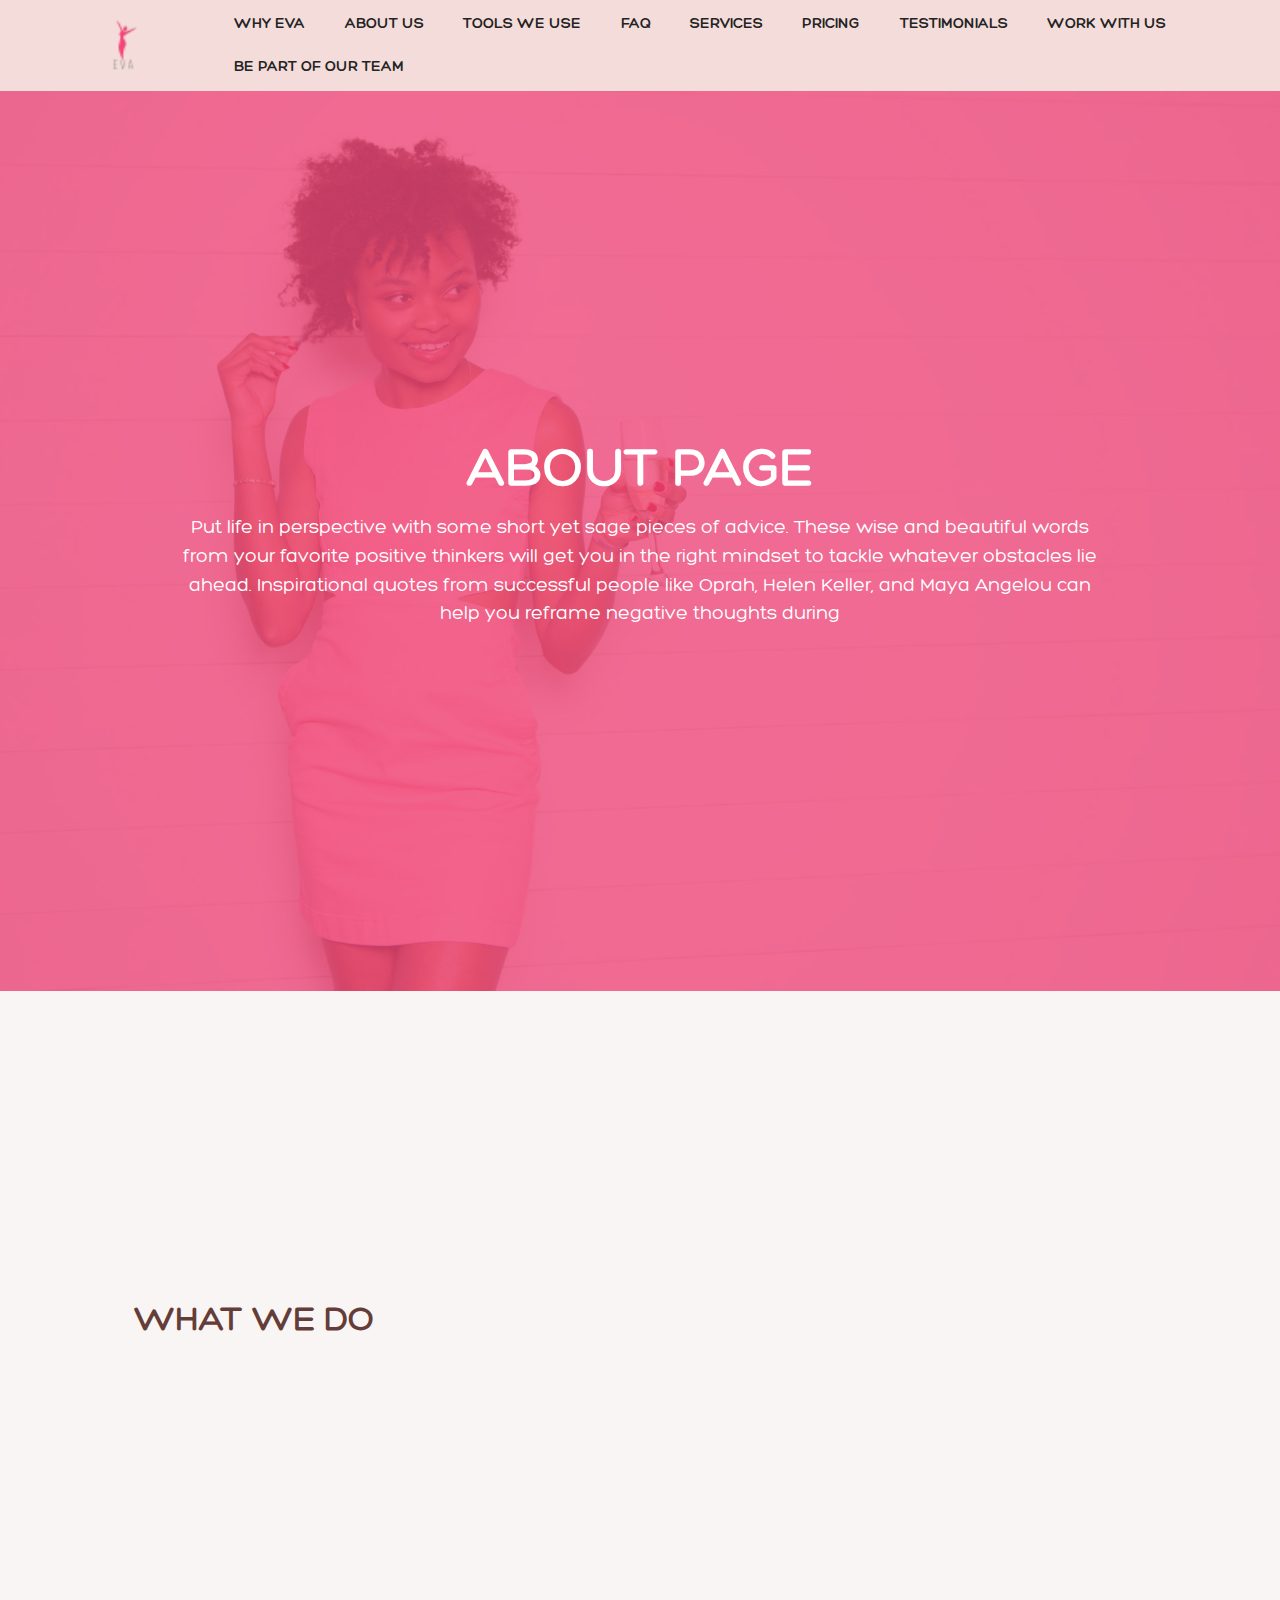
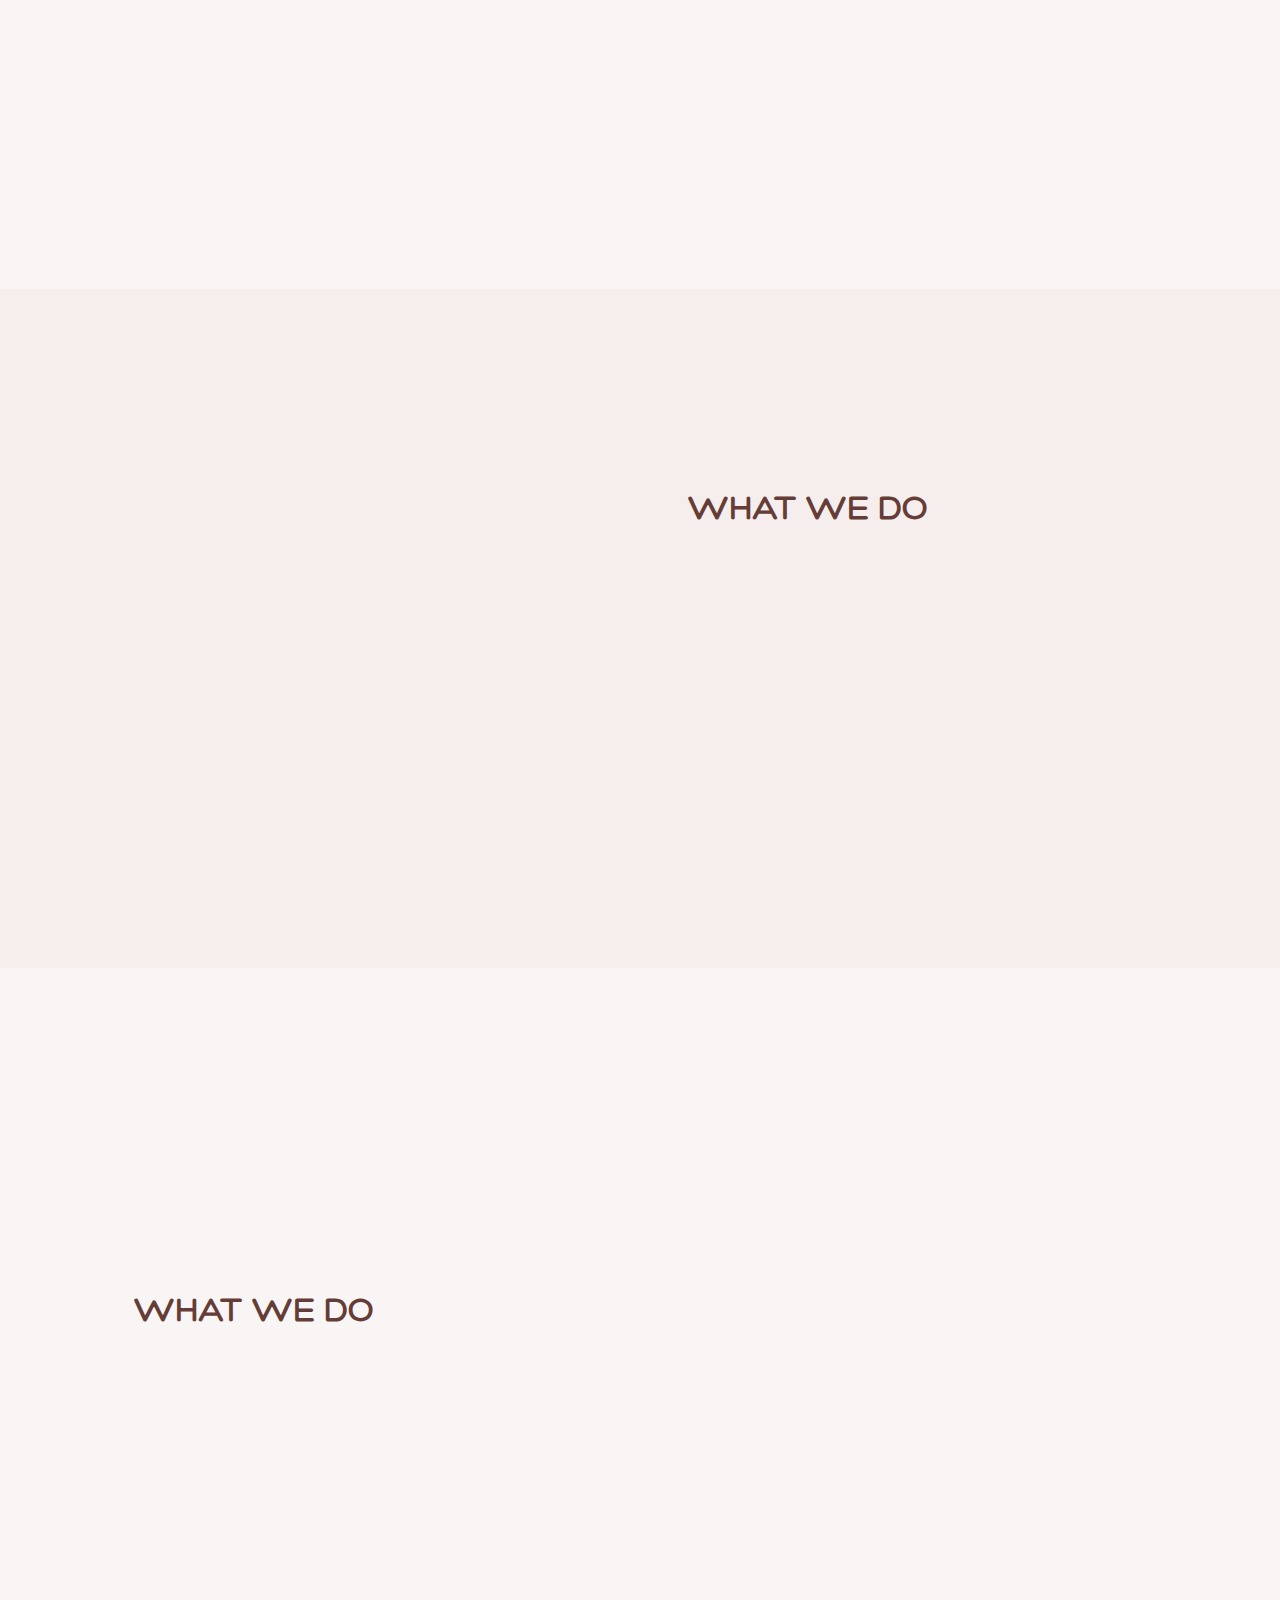
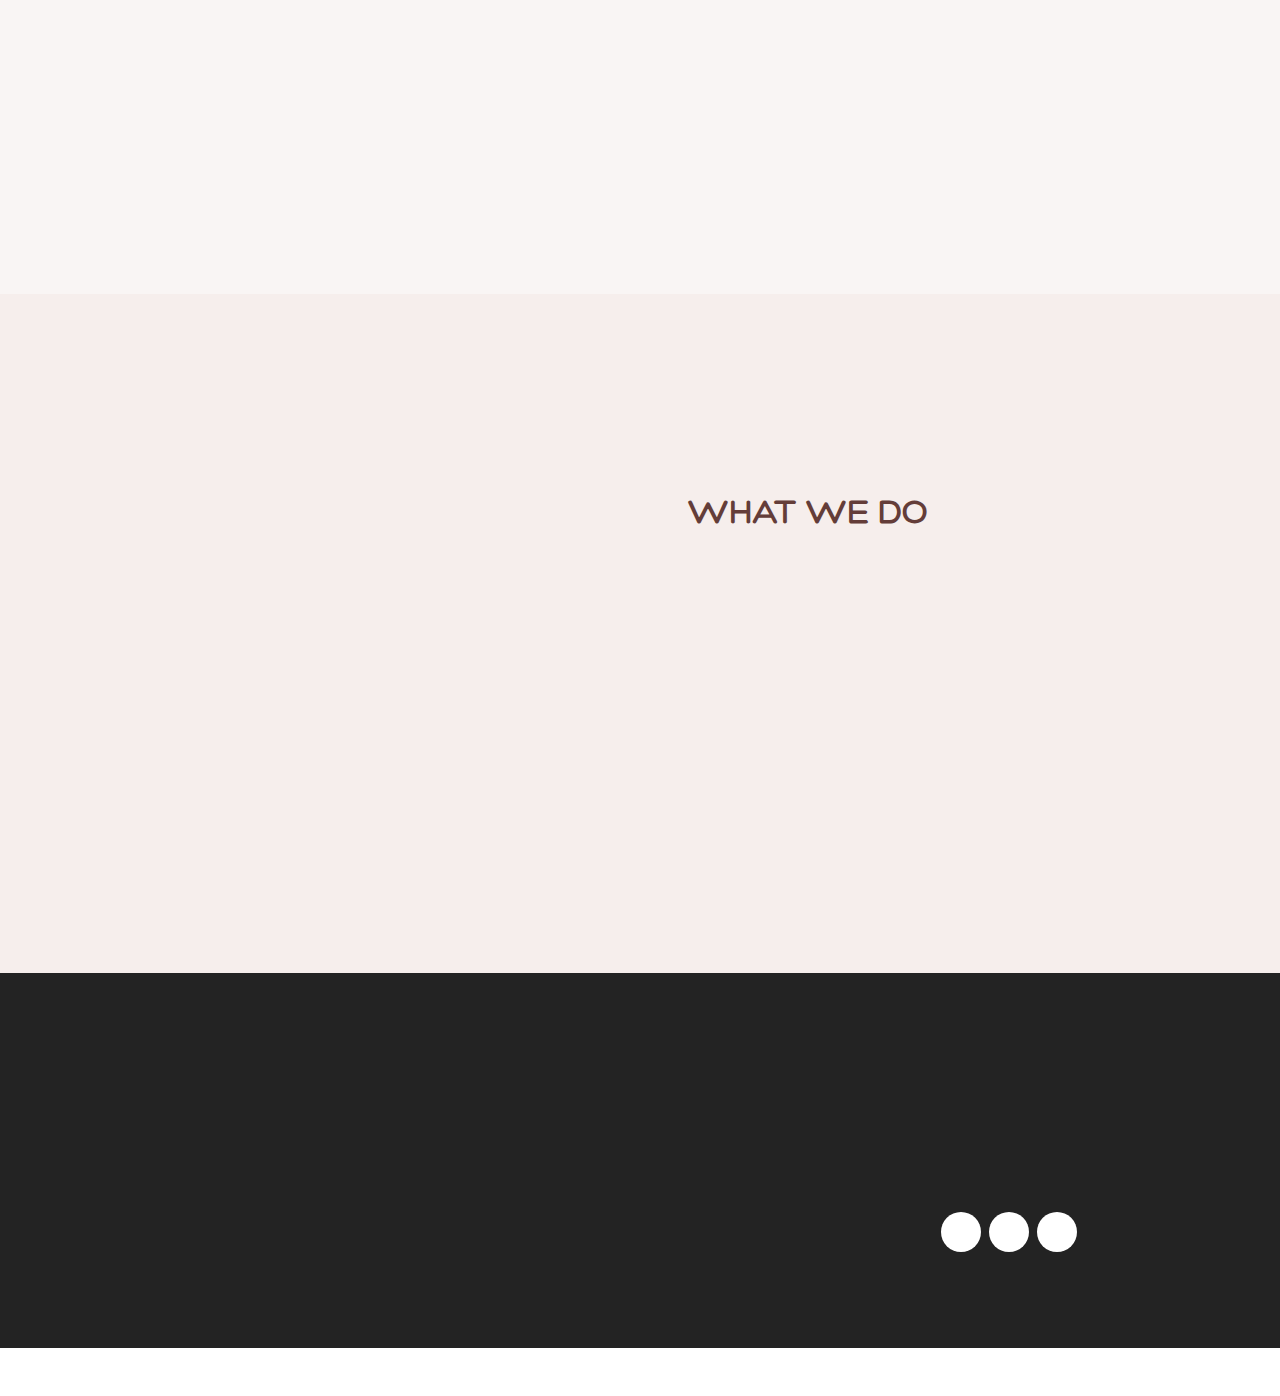
<file: page2.html>
<!DOCTYPE html>
<html  >
<head>
  
  <meta charset="UTF-8">
  <meta http-equiv="X-UA-Compatible" content="IE=edge">
  <meta name="generator" content="Mobirise v5.1.4, mobirise.com">
  <meta name="viewport" content="width=device-width, initial-scale=1, minimum-scale=1">
  <link rel="shortcut icon" href="assets/images/eva-04-128x74.png" type="image/x-icon">
  <meta name="description" content="">
  
  
  <title>About page</title>
  <link rel="stylesheet" href="assets/tether/tether.min.css">
  <link rel="stylesheet" href="assets/bootstrap/css/bootstrap.min.css">
  <link rel="stylesheet" href="assets/bootstrap/css/bootstrap-grid.min.css">
  <link rel="stylesheet" href="assets/bootstrap/css/bootstrap-reboot.min.css">
  <link rel="stylesheet" href="assets/animatecss/animate.css">
  <link rel="stylesheet" href="assets/dropdown/css/style.css">
  <link rel="stylesheet" href="assets/socicon/css/styles.css">
  <link rel="stylesheet" href="assets/theme/css/style.css">
  <link href="assets/fonts/style.css" rel="stylesheet">
  <link rel="preload" as="style" href="assets/mobirise/css/mbr-additional.css"><link rel="stylesheet" href="assets/mobirise/css/mbr-additional.css" type="text/css">
  
  
  
  
</head>
<body>
  
  <section class="menu menu1 cid-scmhhd2Bhj" once="menu" id="menu1-2s">
    

    <nav class="navbar navbar-dropdown navbar-expand-lg">
        <div class="container-fluid">
            <div class="navbar-brand">
                <span class="navbar-logo">
                    <a href="index.html">
                        <img src="assets/images/logo-eva-96x56.png" alt="" style="height: 5.6rem;">
                    </a>
                </span>
                
            </div>
            <button class="navbar-toggler" type="button" data-toggle="collapse" data-target="#navbarSupportedContent" aria-controls="navbarNavAltMarkup" aria-expanded="false" aria-label="Toggle navigation">
                <div class="hamburger">
                    <span></span>
                    <span></span>
                    <span></span>
                    <span></span>
                </div>
            </button>
            <div class="collapse navbar-collapse" id="navbarSupportedContent">
                <ul class="navbar-nav nav-dropdown nav-right" data-app-modern-menu="true"><li class="nav-item"><a class="nav-link link text-black text-primary display-4" href="page1.html#header18-k">
                            WHY EVA</a></li>
                     <li class="nav-item"><a class="nav-link link text-black text-primary display-4" href="page2.html#header18-s" "="">ABOUT US </a></li>
                     
                    <li class="nav-item"><a class="nav-link link text-black text-primary display-4" href="index.html#features14-7">TOOLS WE USE</a></li>
                    
                    <li class="nav-item"><a class="nav-link link text-black text-primary display-4" href="page4.html#header18-18">FAQ</a> </li>
                    
                   <li class="nav-item"><a class="nav-link link text-black text-primary display-4" href="index.html#content4-e">SERVICES</a></li>
                   
                   <li class="nav-item"><a class="nav-link link text-black text-primary display-4" href="page3.html#header18-z">PRICING</a>
                   
                   </li><li class="nav-item"><a class="nav-link link text-black text-primary display-4" href="index.html#testimonials3-2l">TESTIMONIALS</a></li>
                   
                   <li class="nav-item"><a class="nav-link link text-black text-primary display-4" href="page5.html#image2-1h">WORK WITH US</a></li>
                   
                   <li class="nav-item"><a class="nav-link link text-black text-primary display-4" href="page8.html#form7-1y">BE PART OF OUR TEAM</a></li></ul>
                   
                
                
            </div>
        </div>
    </nav>
</section>

<section class="header18 cid-sbtpIfvBeA mbr-fullscreen" id="header18-s">

    

    <div class="mbr-overlay" style="opacity: 0.8; background-color: rgb(239, 71, 121);"></div>

    <div class="align-center container">
        <div class="row justify-content-center">
            <div class="col-12 col-lg-10">
                <h1 class="mbr-section-title mbr-fonts-style mbr-white mb-3 display-2"><strong>ABOUT PAGE</strong></h1>
                
                <p class="mbr-text mbr-fonts-style mbr-white display-7">Put life in perspective with some short yet sage pieces of advice. These wise and beautiful words from your favorite positive thinkers will get you in the right mindset to tackle whatever obstacles lie ahead. Inspirational quotes from successful people like Oprah, Helen Keller, and Maya Angelou can help you reframe negative thoughts during</p>
                
            </div>
        </div>
    </div>
</section>

<section class="features15 cid-sbtpPWRJjS" id="features16-t">

    

    
    <div class="container">
        <div class="content-wrapper">
            <div class="row align-items-center">
                <div class="col-12 col-lg">
                    <div class="text-wrapper">
                        <h6 class="card-title mbr-fonts-style display-5"><strong>WHAT WE DO</strong></h6>
                        <p class="mbr-text mbr-fonts-style mb-4 display-4">
                            Put life in perspective with some short yet sage pieces of advice. These wise and beautiful words from your favorite positive thinkers will get you in the right mindset to tackle whatever obstacles lie ahead. Inspirational quotes from successful people like Oprah, Helen Keller, and Maya Angelou can help you reframe negative thoughts during</p>
                        <div class="mbr-section-btn mt-3"><a class="btn btn-primary display-4" href="page6.html" target="_blank">GET FREE COSULTATION</a></div>
                    </div>
                </div>
                <div class="col-12 col-lg-6">
                    <div class="image-wrapper">
                        <img src="assets/images/ceo-980x1470.jpeg" alt="">
                    </div>
                </div>
            </div>
        </div>
    </div>
</section>

<section class="features16 cid-sbtpQpp55m" id="features17-u">
    

    
    <div class="container">
        <div class="content-wrapper">
            <div class="row align-items-center">
                <div class="col-12 col-lg-6">
                    <div class="image-wrapper">
                        <img src="assets/images/ceo2-980x654.jpg" alt="">
                    </div>
                </div>
                <div class="col-12 col-lg">
                    <div class="text-wrapper">
                        <h6 class="card-title mbr-fonts-style display-5"><strong>WHAT WE DO</strong></h6>
                        <p class="mbr-text mbr-fonts-style mb-4 display-4">Put life in perspective with some short yet sage pieces of advice. These wise and beautiful words from your favorite positive thinkers will get you in the right mindset to tackle whatever obstacles lie ahead. Inspirational quotes from successful people like Oprah, Helen Keller, and Maya Angelou can help you reframe negative thoughts during.</p>
                        <div class="mbr-section-btn mt-3"><a class="btn btn-primary display-4" href="page6.html" target="_blank">
                                GET FREE COSULTATION</a></div>
                    </div>
                </div>
            </div>
        </div>
    </div>
</section>

<section class="features15 cid-sbtpQMCmRn" id="features16-v">

    

    
    <div class="container">
        <div class="content-wrapper">
            <div class="row align-items-center">
                <div class="col-12 col-lg">
                    <div class="text-wrapper">
                        <h6 class="card-title mbr-fonts-style display-5"><strong>WHAT WE DO</strong></h6>
                        <p class="mbr-text mbr-fonts-style mb-4 display-4">Put life in perspective with some short yet sage pieces of advice. These wise and beautiful words from your favorite positive thinkers will get you in the right mindset to tackle whatever obstacles lie ahead. Inspirational quotes from successful people like Oprah, Helen Keller, and Maya Angelou can help you reframe negative thoughts during</p>
                        <div class="mbr-section-btn mt-3"><a class="btn btn-primary display-4" href="page6.html" target="_blank">GET FREE COSULTATION</a></div>
                    </div>
                </div>
                <div class="col-12 col-lg-6">
                    <div class="image-wrapper">
                        <img src="assets/images/ceo-1-980x1470.jpeg" alt="">
                    </div>
                </div>
            </div>
        </div>
    </div>
</section>

<section class="features16 cid-sbtpReiUcy" id="features17-w">
    

    
    <div class="container">
        <div class="content-wrapper">
            <div class="row align-items-center">
                <div class="col-12 col-lg-6">
                    <div class="image-wrapper">
                        <img src="assets/images/ceo2-980x654.jpg" alt="">
                    </div>
                </div>
                <div class="col-12 col-lg">
                    <div class="text-wrapper">
                        <h6 class="card-title mbr-fonts-style display-5"><strong>WHAT WE DO</strong></h6>
                        <p class="mbr-text mbr-fonts-style mb-4 display-4">Put life in perspective with some short yet sage pieces of advice. These wise and beautiful words from your favorite positive thinkers will get you in the right mindset to tackle whatever obstacles lie ahead. Inspirational quotes from successful people like Oprah, Helen Keller, and Maya Angelou can help you reframe negative thoughts during</p>
                        <div class="mbr-section-btn mt-3"><a class="btn btn-primary display-4" href="page6.html" target="_blank">
                                GET FREE COSULTATION</a></div>
                    </div>
                </div>
            </div>
        </div>
    </div>
</section>

<section class="footer1 cid-scltnQg3GP" once="footers" id="footer1-2o">

    
    
    <div class="container">
        <div class="row mbr-white">
            <div class="col-12 col-md-6 col-lg-3">
                <h5 class="mbr-section-subtitle mbr-fonts-style mb-2 display-7">
                    <strong>ABOUT</strong></h5>
                <ul class="list mbr-fonts-style display-4">
                    <li class="mbr-text item-wrap"><a href="page1.html#top" class="text-white">Why Eva</a></li>
                    <li class="mbr-text item-wrap"><a href="index.html#testimonials3-2l" class="text-white">Testimonials</a></li><li class="mbr-text item-wrap"><a href="index.html#content4-e" class="text-white">Services</a></li><a href="page5.html#top" class="text-primary">
                    </a><li class="mbr-text item-wrap"><a href="page5.html#top" class="text-white">Work with Us</a></li>
                    <li class="mbr-text item-wrap"><a href="page8.html#top" class="text-white">Be part of our Team</a></li>
                </ul>
            </div>
            <div class="col-12 col-md-6 col-lg-3">
                <h5 class="mbr-section-subtitle mbr-fonts-style mb-2 display-7">
                    <strong>CONTACT</strong></h5>
                <ul class="list mbr-fonts-style display-4">

                    <li class="mbr-text item-wrap"><a href="page6.html#header18-1s" class="text-white text-primary">Contact Us&nbsp;</a></li>
                    <li class="mbr-text item-wrap"><br></li>
                    <li class="mbr-text item-wrap"><br></li>
                </ul>
            </div>
            <div class="col-12 col-md-6 col-lg-3">
                <h5 class="mbr-section-subtitle mbr-fonts-style mb-2 display-7">
                    <strong>RESOURCES</strong></h5>
                <ul class="list mbr-fonts-style display-4">
                    <li class="mbr-text item-wrap"><a href="page4.html#top" class="text-white">FAQs</a></li>
                    <li class="mbr-text item-wrap"><br></li>
                    <li class="mbr-text item-wrap"><br></li>
                    <li class="mbr-text item-wrap"><br></li>
                </ul>
            </div>
            <div class="col-12 col-md-6 col-lg-3">
                <h5 class="mbr-section-subtitle mbr-fonts-style mb-2 display-7">
                    <strong>About</strong>
                </h5>
                <p class="mbr-text mbr-fonts-style mb-4 display-4"><a href="page6.html#header18-1s" class="text-white">Terms and Conditons</a><br><a href="page6.html#header18-1s" class="text-white">Privacy Policy</a></p>
                <h5 class="mbr-section-subtitle mbr-fonts-style mb-3 display-7">
                    <strong>Social</strong>
                </h5>
                <div class="social-row display-7">
                    <div class="soc-item">
                        <a href="page6.html#header18-1r" target="_blank">
                            <span class="mbr-iconfont socicon-facebook socicon"></span>
                        </a>
                    </div>
                    <div class="soc-item">
                        <a href="page6.html#footer1-2o" target="_blank">
                            <span class="mbr-iconfont socicon-linkedin socicon"></span>
                        </a>
                    </div>
                    <div class="soc-item">
                        <a href="page6.html#header18-1r" target="_blank">
                            <span class="mbr-iconfont socicon-instagram socicon"></span>
                        </a>
                    </div>
                    
                </div>
            </div>
            
        </div>
    </div>
</section><section style="background-color: #fff; font-family: -apple-system, BlinkMacSystemFont, 'Segoe UI', 'Roboto', 'Helvetica Neue', Arial, sans-serif; color:#aaa; font-size:12px; padding: 0; align-items: center; display: flex;"><a href="https://mobirise.site/i" style="flex: 1 1; height: 3rem; padding-left: 1rem;"></a><p style="flex: 0 0 auto; margin:0; padding-right:1rem;"><a href="https://mobirise.site/c" style="color:#aaa;">This</a> website was started with Mobirise</p></section><script src="assets/web/assets/jquery/jquery.min.js"></script>  <script src="assets/popper/popper.min.js"></script>  <script src="assets/tether/tether.min.js"></script>  <script src="assets/bootstrap/js/bootstrap.min.js"></script>  <script src="assets/smoothscroll/smooth-scroll.js"></script>  <script src="assets/viewportchecker/jquery.viewportchecker.js"></script>  <script src="assets/dropdown/js/nav-dropdown.js"></script>  <script src="assets/dropdown/js/navbar-dropdown.js"></script>  <script src="assets/touchswipe/jquery.touch-swipe.min.js"></script>  <script src="assets/theme/js/script.js"></script>  
  
  
  <input name="animation" type="hidden">
  </body>
</html>
</file>
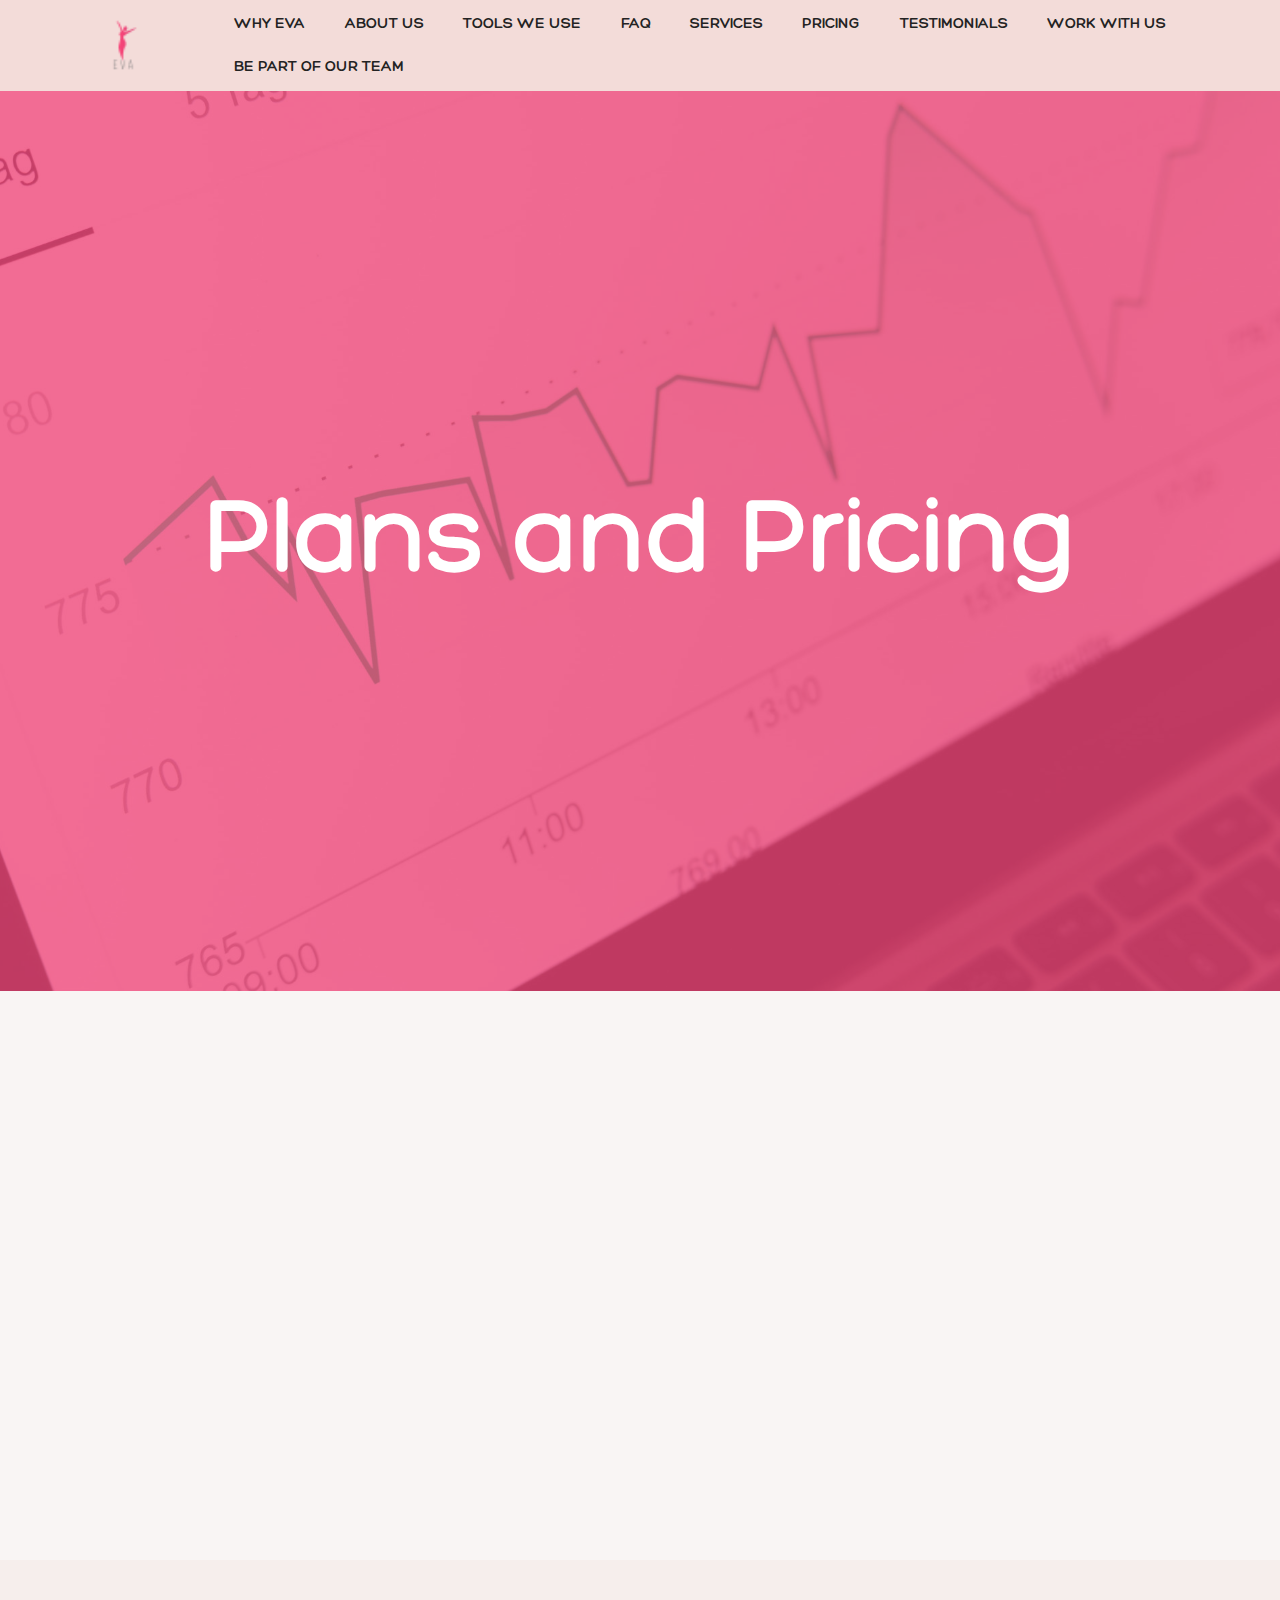
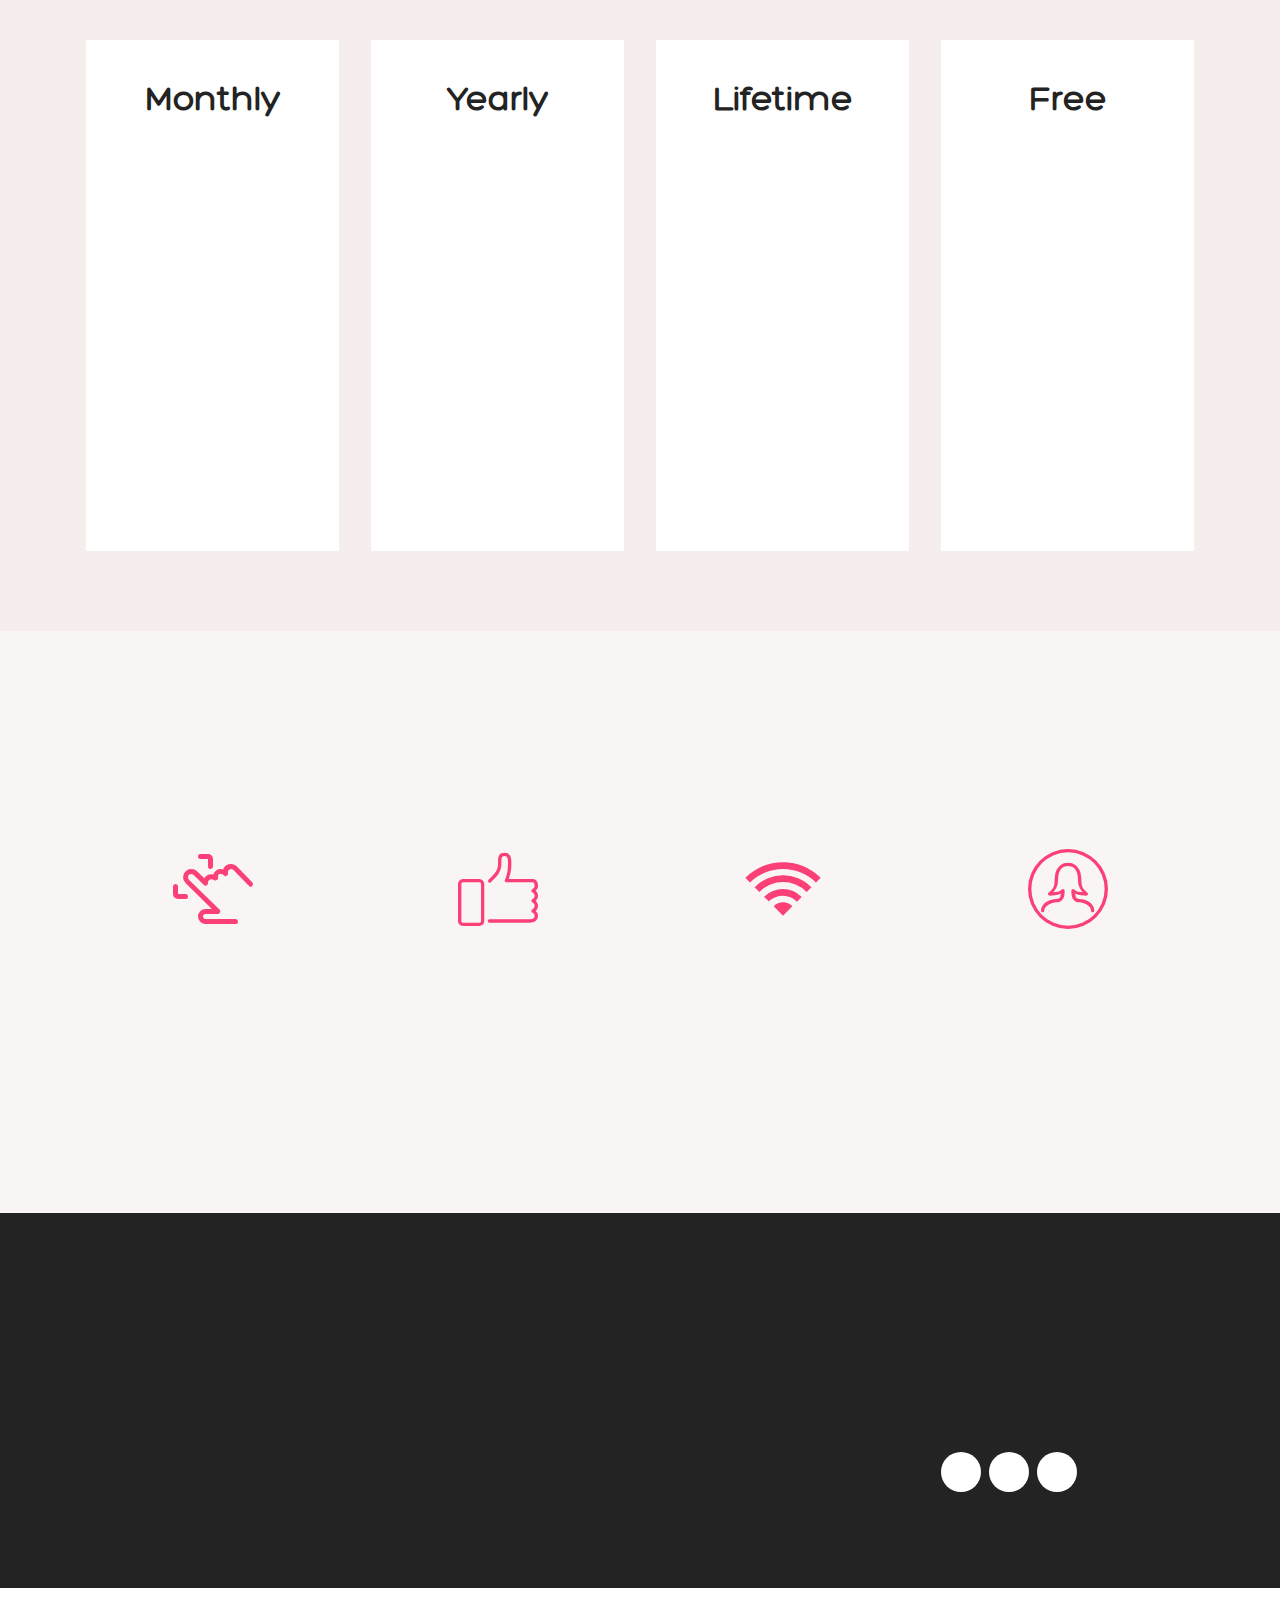
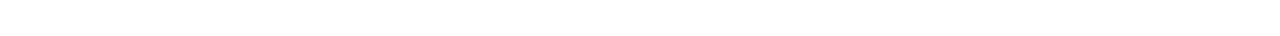
<file: page3.html>
<!DOCTYPE html>
<html  >
<head>
 
  <meta charset="UTF-8">
  <meta http-equiv="X-UA-Compatible" content="IE=edge">
  <meta name="generator" content="Mobirise v5.1.4, mobirise.com">
  <meta name="viewport" content="width=device-width, initial-scale=1, minimum-scale=1">
  <link rel="shortcut icon" href="assets/images/eva-04-128x74.png" type="image/x-icon">
  <meta name="description" content="">
  
  
  <title>Pricing</title>
  <link rel="stylesheet" href="assets/web/assets/mobirise-icons2/mobirise2.css">
  <link rel="stylesheet" href="assets/web/assets/mobirise-icons/mobirise-icons.css">
  <link rel="stylesheet" href="assets/web/assets/mobirise-icons-bold/mobirise-icons-bold.css">
  <link rel="stylesheet" href="assets/tether/tether.min.css">
  <link rel="stylesheet" href="assets/bootstrap/css/bootstrap.min.css">
  <link rel="stylesheet" href="assets/bootstrap/css/bootstrap-grid.min.css">
  <link rel="stylesheet" href="assets/bootstrap/css/bootstrap-reboot.min.css">
  <link rel="stylesheet" href="assets/animatecss/animate.css">
  <link rel="stylesheet" href="assets/dropdown/css/style.css">
  <link rel="stylesheet" href="assets/socicon/css/styles.css">
  <link rel="stylesheet" href="assets/theme/css/style.css">
  <link href="assets/fonts/style.css" rel="stylesheet">
  <link rel="preload" as="style" href="assets/mobirise/css/mbr-additional.css"><link rel="stylesheet" href="assets/mobirise/css/mbr-additional.css" type="text/css">
  
  
  
  
</head>
<body>
  
  <section class="menu menu1 cid-scmhhd2Bhj" once="menu" id="menu1-2s">
    

    <nav class="navbar navbar-dropdown navbar-expand-lg">
        <div class="container-fluid">
            <div class="navbar-brand">
                <span class="navbar-logo">
                    <a href="index.html">
                        <img src="assets/images/logo-eva-96x56.png" alt="" style="height: 5.6rem;">
                    </a>
                </span>
                
            </div>
            <button class="navbar-toggler" type="button" data-toggle="collapse" data-target="#navbarSupportedContent" aria-controls="navbarNavAltMarkup" aria-expanded="false" aria-label="Toggle navigation">
                <div class="hamburger">
                    <span></span>
                    <span></span>
                    <span></span>
                    <span></span>
                </div>
            </button>
            <div class="collapse navbar-collapse" id="navbarSupportedContent">
                <ul class="navbar-nav nav-dropdown nav-right" data-app-modern-menu="true"><li class="nav-item"><a class="nav-link link text-black text-primary display-4" href="page1.html#header18-k">
                            WHY EVA</a></li>
                     <li class="nav-item"><a class="nav-link link text-black text-primary display-4" href="page2.html#header18-s" "="">ABOUT US </a></li>
                     
                    <li class="nav-item"><a class="nav-link link text-black text-primary display-4" href="index.html#features14-7">TOOLS WE USE</a></li>
                    
                    <li class="nav-item"><a class="nav-link link text-black text-primary display-4" href="page4.html#header18-18">FAQ</a> </li>
                    
                   <li class="nav-item"><a class="nav-link link text-black text-primary display-4" href="index.html#content4-e">SERVICES</a></li>
                   
                   <li class="nav-item"><a class="nav-link link text-black text-primary display-4" href="page3.html#header18-z">PRICING</a>
                   
                   </li><li class="nav-item"><a class="nav-link link text-black text-primary display-4" href="index.html#testimonials3-2l">TESTIMONIALS</a></li>
                   
                   <li class="nav-item"><a class="nav-link link text-black text-primary display-4" href="page5.html#image2-1h">WORK WITH US</a></li>
                   
                   <li class="nav-item"><a class="nav-link link text-black text-primary display-4" href="page8.html#form7-1y">BE PART OF OUR TEAM</a></li></ul>
                   
                
                
            </div>
        </div>
    </nav>
</section>

<section class="header18 cid-sbtqMWnWz2 mbr-fullscreen" id="header18-z">

    

    <div class="mbr-overlay" style="opacity: 0.8; background-color: rgb(239, 71, 121);"></div>

    <div class="align-center container">
        <div class="row justify-content-center">
            <div class="col-12 col-lg-10">
                <h1 class="mbr-section-title mbr-fonts-style mbr-white mb-3 display-1"><strong>Plans and Pricing</strong></h1>
                
                
                
            </div>
        </div>
    </div>
</section>

<section class="content4 cid-sbtqYjeUZR" id="content4-10">
    
    <div class="container">
        <div class="row justify-content-center">
            <div class="title col-md-12 col-lg-10">
                <h3 class="mbr-section-title mbr-fonts-style align-center mb-4 display-2"><strong>HIRING THE BEST VIRTUAL ASSISTANT COSTS NEITHER YOUR BUDGET NOR THE USUAL PRICE WITH US.</strong></h3>
                <h4 class="mbr-section-subtitle align-center mbr-fonts-style mb-4 display-5">Oprah, Helen Keller, and Maya Angelou can help you reframe&nbsp;</h4>
                
            </div>
        </div>
    </div>
</section>

<section class="pricing2 cid-sbtrd8ZH3l" id="pricing2-11">
    

    
    <div class="container">
        <div class="row justify-content-center">
            <div class="col-12 col-md-6 align-center col-lg-3">
                <div class="plan">
                    <div class="plan-header">
                        <h6 class="plan-title mbr-fonts-style mb-3 display-5">
                            <strong>Monthly</strong>
                        </h6>
                        <div class="plan-price">
                            <p class="price mbr-fonts-style m-0 display-2"><strong>$19</strong></p>
                            <p class="price-term mbr-fonts-style mb-3 display-7"><strong>Per month</strong>
                            </p>
                        </div>
                    </div>
                    <div class="plan-body">
                        <div class="plan-list mb-4">
                            <ul class="list-group mbr-fonts-style list-group-flush display-7">
                                <li class="list-group-item">Free themes</li><li class="list-group-item">Free themes</li><li class="list-group-item">Free themes</li><li class="list-group-item">Free themesr</li>
                            </ul>
                        </div>
                        <div class="mbr-section-btn text-center"><a href="page6.html" class="btn btn-primary display-4" target="_blank">Get started</a></div>
                    </div>
                </div>
            </div>
            <div class="col-12 col-md-6 align-center col-lg-3">
                <div class="plan">
                    <div class="plan-header">
                        <h6 class="plan-title mbr-fonts-style mb-3 display-5">
                            <strong>Yearly</strong>
                        </h6>
                        <div class="plan-price">
                            <p class="price mbr-fonts-style m-0 display-2"><strong>$19</strong></p>
                            <p class="price-term mbr-fonts-style mb-3 display-7"><strong>Per year</strong>
                            </p>
                        </div>
                    </div>
                    <div class="plan-body">
                        <div class="plan-list mb-4">
                            <ul class="list-group mbr-fonts-style list-group-flush display-7">
                                <li class="list-group-item">Free themes</li><li class="list-group-item">Free themes</li><li class="list-group-item">Free themes</li><li class="list-group-item">Free themes</li>
                            </ul>
                        </div>
                        <div class="mbr-section-btn text-center"><a href="page6.html" class="btn btn-primary display-4" target="_blank">Get started</a></div>
                    </div>
                </div>
            </div>
            <div class="col-12 col-md-6 align-center col-lg-3">
                <div class="plan">
                    <div class="plan-header">
                        <h6 class="plan-title mbr-fonts-style mb-3 display-5">
                            <strong>Lifetime</strong>
                        </h6>
                        <div class="plan-price">
                            <p class="price mbr-fonts-style m-0 display-2"><strong>$399</strong></p>
                            <p class="price-term mbr-fonts-style mb-3 display-7"><strong>One time</strong>
                            </p>
                        </div>
                    </div>
                    <div class="plan-body">
                        <div class="plan-list mb-4">
                            <ul class="list-group mbr-fonts-style list-group-flush display-7">
                                <li class="list-group-item">Free themes</li><li class="list-group-item">Free themest
                                </li><li class="list-group-item">Free themes</li><li class="list-group-item">Free themes</li>
                            </ul>
                        </div>
                        <div class="mbr-section-btn text-center"><a href="page6.html" class="btn btn-primary display-4" target="_blank">Get started</a></div>
                    </div>
                </div>
            </div>
            <div class="col-12 col-md-6 align-center col-lg-3">
                <div class="plan">
                    <div class="plan-header">
                        <h6 class="plan-title mbr-fonts-style mb-3 display-5">
                            <strong>Free</strong>
                        </h6>
                        <div class="plan-price">
                            <p class="price mbr-fonts-style m-0 display-2"><strong>$0</strong></p>
                            <p class="price-term mbr-fonts-style mb-3 display-7"><strong>No payment</strong>
                            </p>
                        </div>
                    </div>
                    <div class="plan-body">
                        <div class="plan-list mb-4">
                            <ul class="list-group mbr-fonts-style list-group-flush display-7">
                                <li class="list-group-item">Free themes</li>
                                <li class="list-group-item">Free themes</li>
                                <li class="list-group-item">Free themes</li><li class="list-group-item"><span style="background-color: transparent; font-size: 1.2rem;">Free themes</span></li>
                            </ul>
                        </div>
                        <div class="mbr-section-btn text-center"><a href="page6.html" class="btn btn-primary display-4" target="_blank">Get started</a></div>
                    </div>
                </div>
            </div>
        </div>
    </div>
</section>

<section class="features24 cid-sbtrDNw8Rc" id="features1-12">
    

    
    <div class="container">
        <div class="row">
            <div class="col-12">
                <h3 class="mbr-section-title mbr-fonts-style align-center mb-0 display-5"><strong>To enhance your experience, all our service packages include several add-ons:</strong></h3>
                
            </div>
            <div class="card col-12 col-md-6 col-lg-3">
                <div class="card-wrapper">
                    <div class="card-box align-center">
                        <span class="mbr-iconfont mbrib-touch-swipe"></span>
                        <h5 class="card-title align-center mbr-fonts-style display-7"><strong>24/7 Client Support</strong></h5>
                        <p class="card-text align-center mbr-fonts-style display-7">Complementary Onboarding Program.</p>
                    </div>
                </div>
            </div>
            <div class="card col-12 col-md-6 col-lg-3">
                <div class="card-wrapper">
                    <div class="card-box align-center">
                        <span class="mbr-iconfont mbri-like"></span>
                        <h5 class="card-title align-center mbr-fonts-style display-7"><strong>24/7 Client Support</strong></h5>
                        <p class="card-text align-center mbr-fonts-style display-7">Complementary Onboarding Program</p>
                    </div>
                </div>
            </div>
            <div class="card col-12 col-md-6 col-lg-3">
                <div class="card-wrapper">
                    <div class="card-box align-center">
                        <span class="mbr-iconfont mobi-mbri-wifi mobi-mbri"></span>
                        <h5 class="card-title align-center mbr-fonts-style display-7"><strong>24/7 Client Support</strong></h5>
                        <p class="card-text align-center mbr-fonts-style display-7">Complementary Onboarding Program</p>
                    </div>
                </div>
            </div>
            <div class="card col-12 col-md-6 col-lg-3">
                <div class="card-wrapper">
                    <div class="card-box align-center">
                        <span class="mbr-iconfont mbri-user2"></span>
                        <h5 class="card-title align-center mbr-fonts-style display-7"><strong>24/7 Client Support</strong></h5>
                        <p class="card-text align-center mbr-fonts-style display-7">Complementary Onboarding Program</p>
                    </div>
                </div>
            </div>
        </div>
    </div>
</section>

<section class="content4 cid-sbtsdrZLbV" id="content4-13">
    
    <div class="container">
        <div class="row justify-content-center">
            <div class="title col-md-12 col-lg-10">
               
                <h4 class="mbr-section-subtitle align-center mbr-fonts-style mb-4 display-7">The actual price of the service package you would avail of depends on the exact job description, the requirements and the experience of the virtual assistant you would choose.</h4>
                
            </div>
        </div>
    </div>
</section>

<section class="footer1 cid-scltnQg3GP" once="footers" id="footer1-2o">

    
    
    <div class="container">
        <div class="row mbr-white">
            <div class="col-12 col-md-6 col-lg-3">
                <h5 class="mbr-section-subtitle mbr-fonts-style mb-2 display-7">
                    <strong>ABOUT</strong></h5>
                <ul class="list mbr-fonts-style display-4">
                    <li class="mbr-text item-wrap"><a href="page1.html#top" class="text-white">Why Eva</a></li>
                    <li class="mbr-text item-wrap"><a href="index.html#testimonials3-2l" class="text-white">Testimonials</a></li><li class="mbr-text item-wrap"><a href="index.html#content4-e" class="text-white">Services</a></li><a href="page5.html#top" class="text-primary">
                    </a><li class="mbr-text item-wrap"><a href="page5.html#top" class="text-white">Work with Us</a></li>
                    <li class="mbr-text item-wrap"><a href="page8.html#top" class="text-white">Be part of our Team</a></li>
                </ul>
            </div>
            <div class="col-12 col-md-6 col-lg-3">
                <h5 class="mbr-section-subtitle mbr-fonts-style mb-2 display-7">
                    <strong>CONTACT</strong></h5>
                <ul class="list mbr-fonts-style display-4">

                    <li class="mbr-text item-wrap"><a href="page6.html#header18-1s" class="text-white text-primary">Contact Us&nbsp;</a></li>
                    <li class="mbr-text item-wrap"><br></li>
                    <li class="mbr-text item-wrap"><br></li>
                </ul>
            </div>
            <div class="col-12 col-md-6 col-lg-3">
                <h5 class="mbr-section-subtitle mbr-fonts-style mb-2 display-7">
                    <strong>RESOURCES</strong></h5>
                <ul class="list mbr-fonts-style display-4">
                    <li class="mbr-text item-wrap"><a href="page4.html#top" class="text-white">FAQs</a></li>
                    <li class="mbr-text item-wrap"><br></li>
                    <li class="mbr-text item-wrap"><br></li>
                    <li class="mbr-text item-wrap"><br></li>
                </ul>
            </div>
            <div class="col-12 col-md-6 col-lg-3">
                <h5 class="mbr-section-subtitle mbr-fonts-style mb-2 display-7">
                    <strong>About</strong>
                </h5>
                <p class="mbr-text mbr-fonts-style mb-4 display-4"><a href="page6.html#header18-1s" class="text-white">Terms and Conditons</a><br><a href="page6.html#header18-1s" class="text-white">Privacy Policy</a></p>
                <h5 class="mbr-section-subtitle mbr-fonts-style mb-3 display-7">
                    <strong>Social</strong>
                </h5>
                <div class="social-row display-7">
                    <div class="soc-item">
                        <a href="page6.html#header18-1r" target="_blank">
                            <span class="mbr-iconfont socicon-facebook socicon"></span>
                        </a>
                    </div>
                    <div class="soc-item">
                        <a href="page6.html#footer1-2o" target="_blank">
                            <span class="mbr-iconfont socicon-linkedin socicon"></span>
                        </a>
                    </div>
                    <div class="soc-item">
                        <a href="page6.html#header18-1r" target="_blank">
                            <span class="mbr-iconfont socicon-instagram socicon"></span>
                        </a>
                    </div>
                    
                </div>
            </div>
            
        </div>
    </div>
</section><section style="background-color: #fff; font-family: -apple-system, BlinkMacSystemFont, 'Segoe UI', 'Roboto', 'Helvetica Neue', Arial, sans-serif; color:#aaa; font-size:12px; padding: 0; align-items: center; display: flex;"><a href="https://mobirise.site/a" style="flex: 1 1; height: 3rem; padding-left: 1rem;"></a><p style="flex: 0 0 auto; margin:0; padding-right:1rem;">Designed with Mobirise - <a href="https://mobirise.site/k" style="color:#aaa;">Go now</a></p></section><script src="assets/web/assets/jquery/jquery.min.js"></script>  <script src="assets/popper/popper.min.js"></script>  <script src="assets/tether/tether.min.js"></script>  <script src="assets/bootstrap/js/bootstrap.min.js"></script>  <script src="assets/smoothscroll/smooth-scroll.js"></script>  <script src="assets/viewportchecker/jquery.viewportchecker.js"></script>  <script src="assets/dropdown/js/nav-dropdown.js"></script>  <script src="assets/dropdown/js/navbar-dropdown.js"></script>  <script src="assets/touchswipe/jquery.touch-swipe.min.js"></script>  <script src="assets/theme/js/script.js"></script>  
  
  
  <input name="animation" type="hidden">
  </body>
</html>
</file>
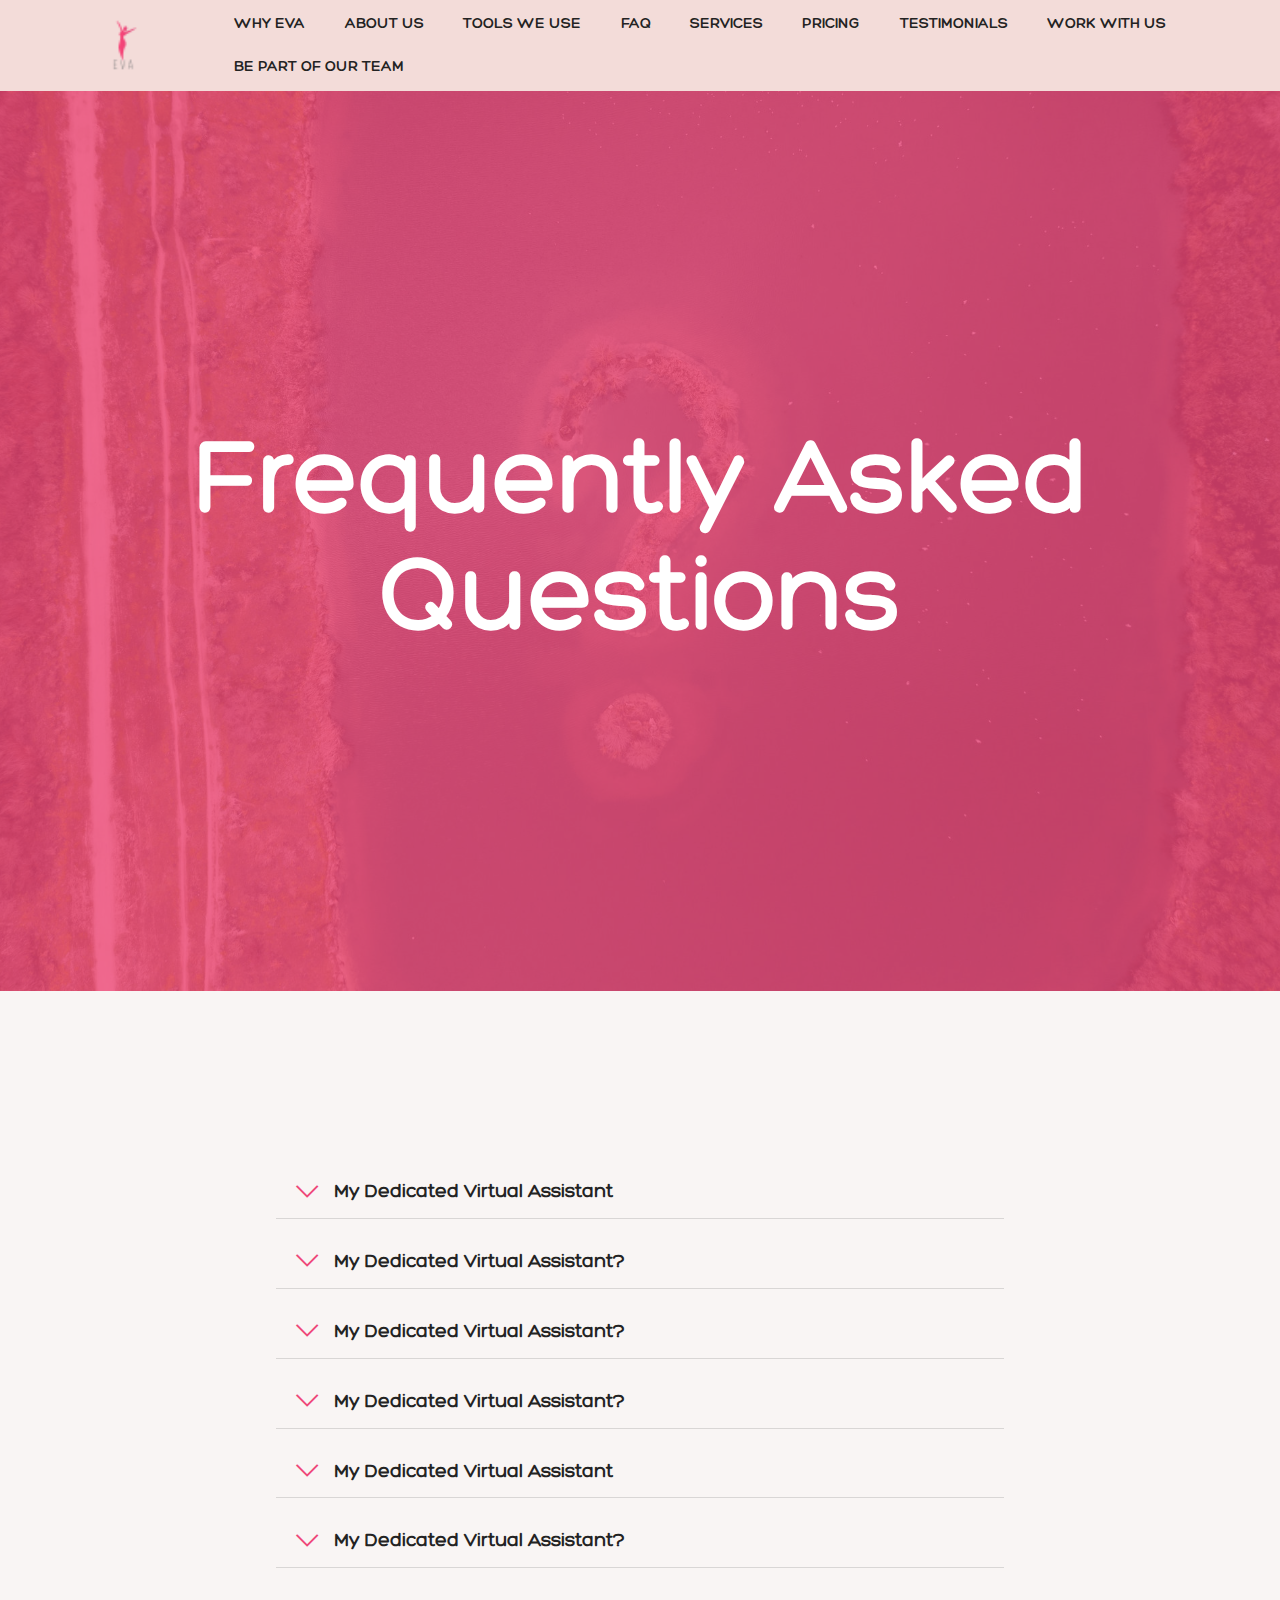
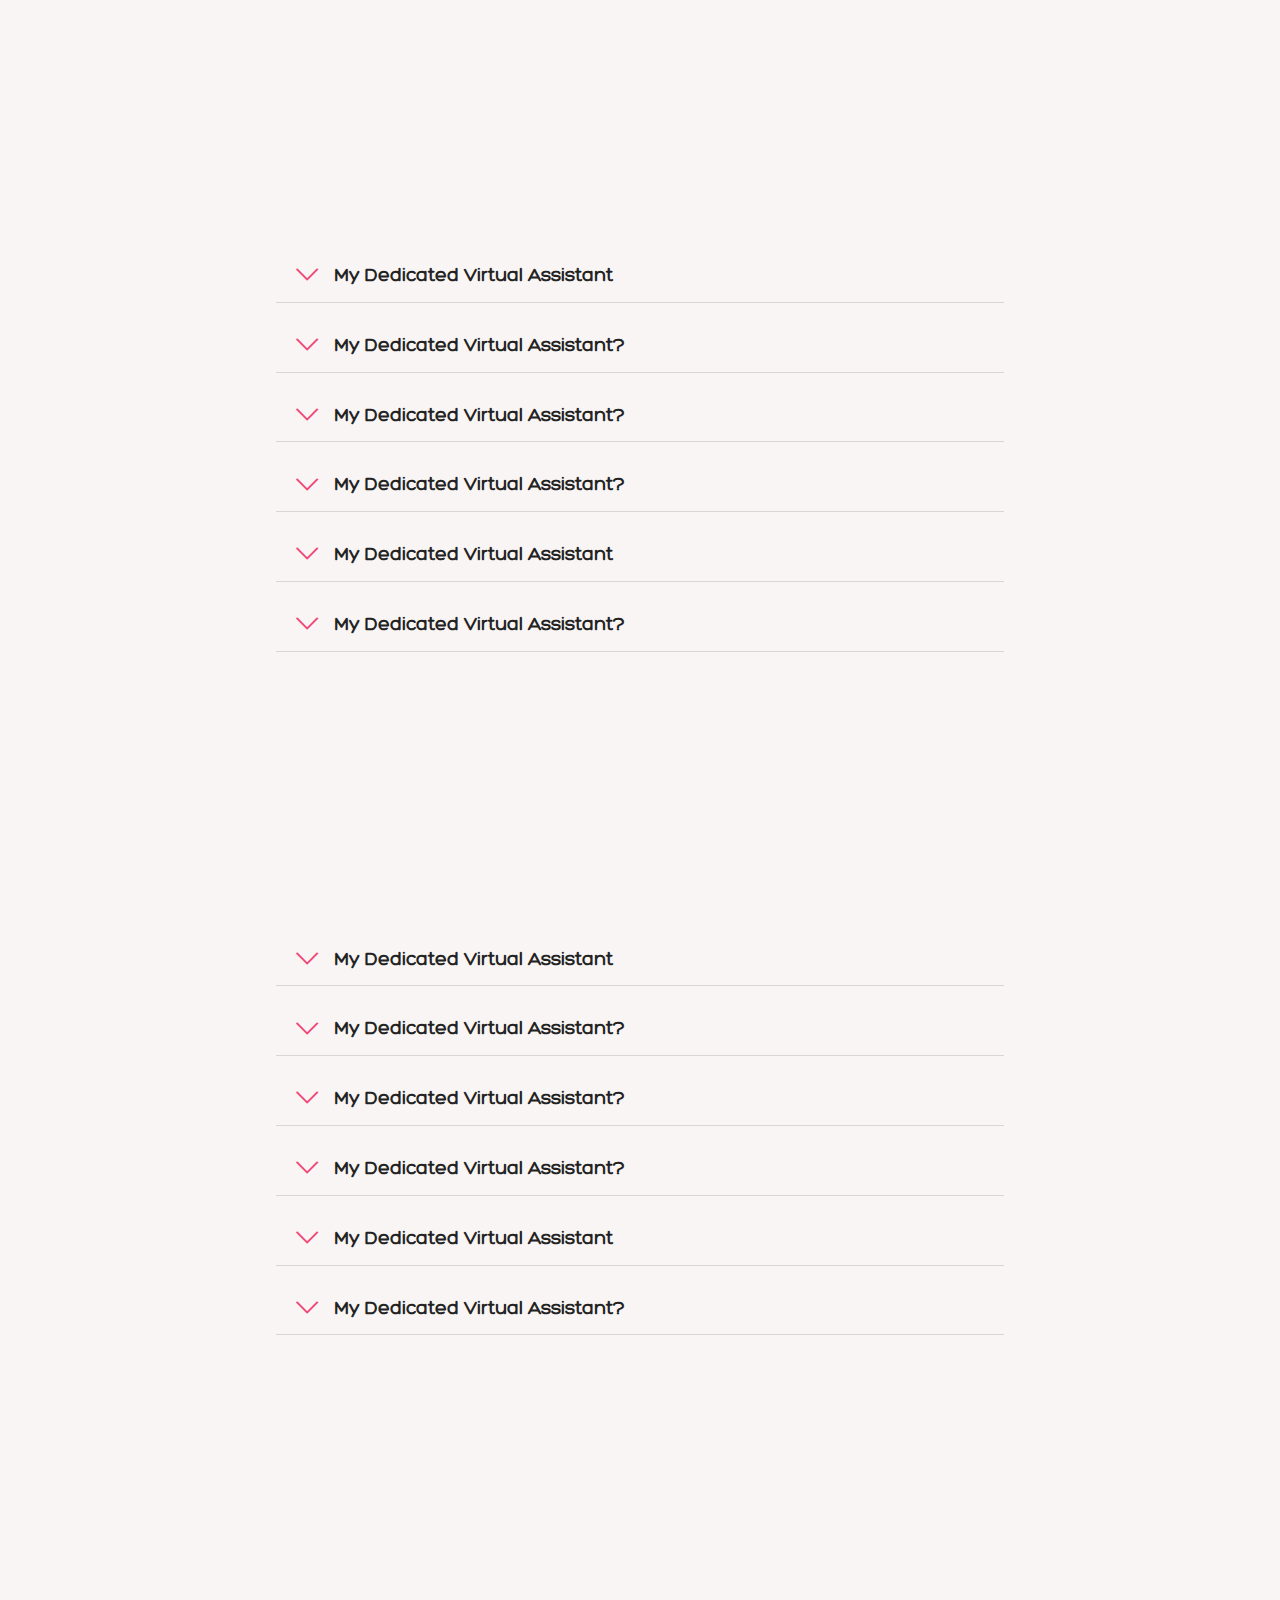
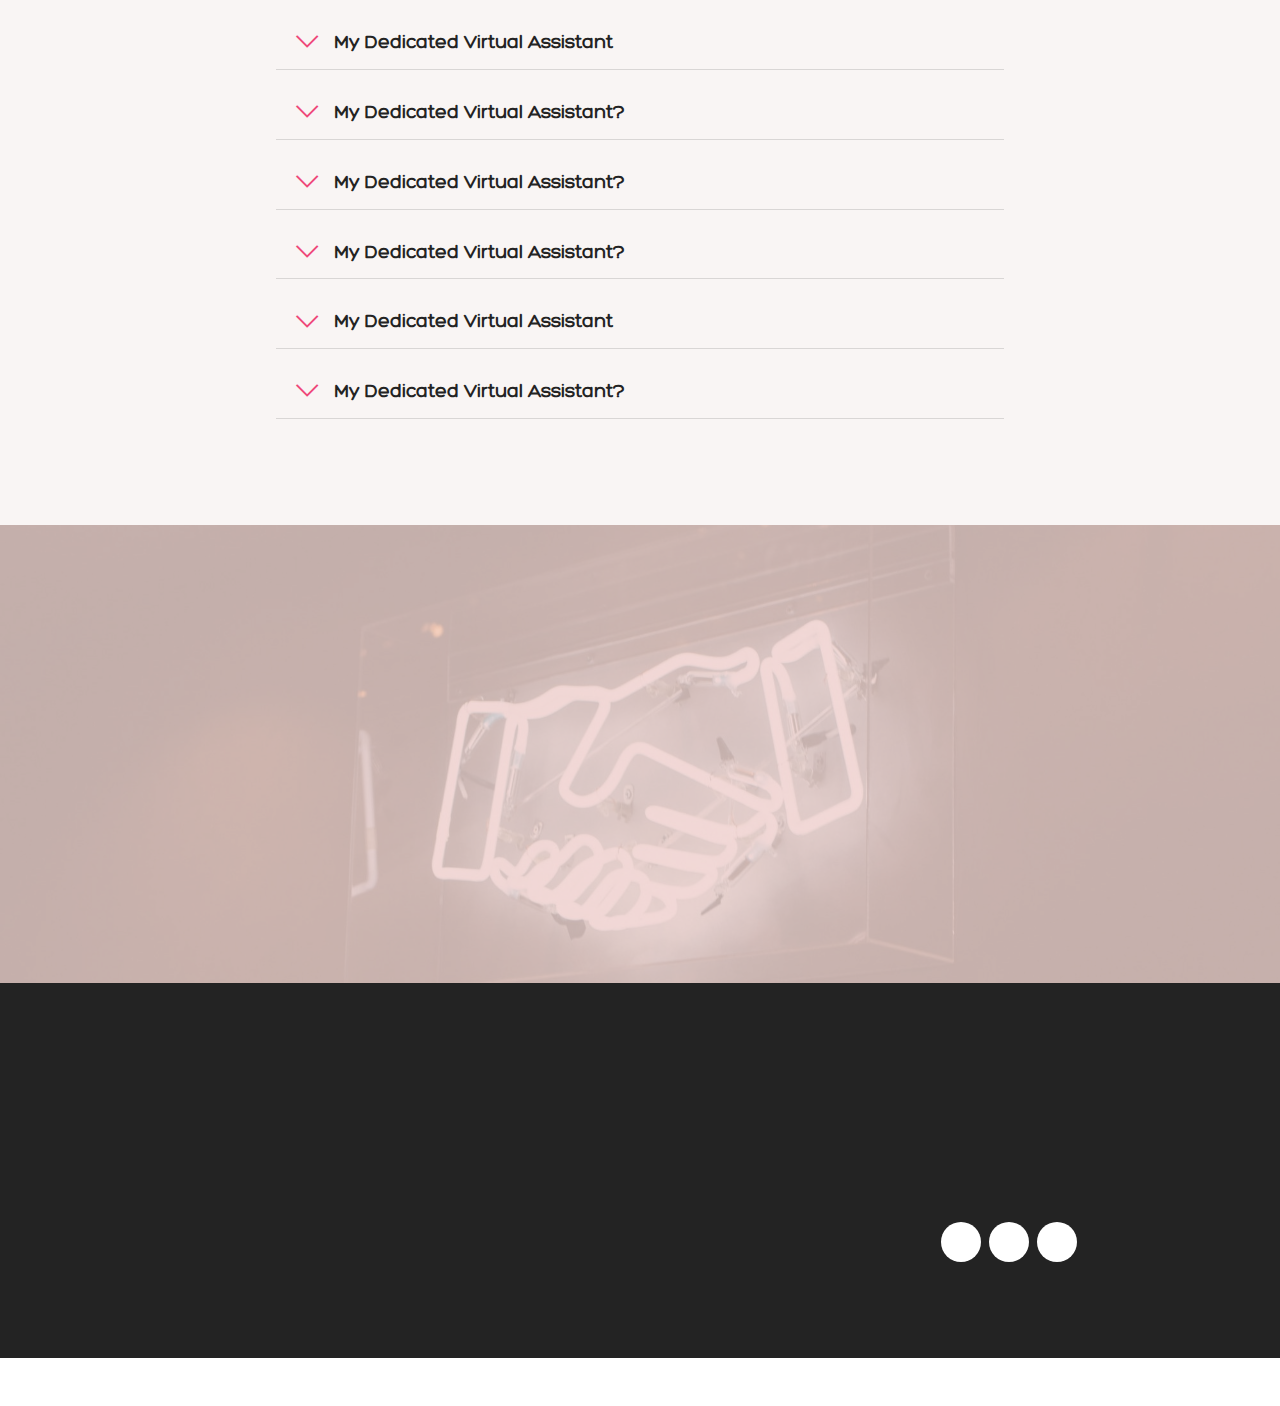
<file: page4.html>
<!DOCTYPE html>
<html  >
<head>
  
  <meta charset="UTF-8">
  <meta http-equiv="X-UA-Compatible" content="IE=edge">
  <meta name="generator" content="Mobirise v5.1.4, mobirise.com">
  <meta name="viewport" content="width=device-width, initial-scale=1, minimum-scale=1">
  <link rel="shortcut icon" href="assets/images/eva-04-128x74.png" type="image/x-icon">
  <meta name="description" content="">
  
  
  <title>FAQ</title>
  <link rel="stylesheet" href="assets/web/assets/mobirise-icons2/mobirise2.css">
  <link rel="stylesheet" href="assets/web/assets/mobirise-icons/mobirise-icons.css">
  <link rel="stylesheet" href="assets/tether/tether.min.css">
  <link rel="stylesheet" href="assets/bootstrap/css/bootstrap.min.css">
  <link rel="stylesheet" href="assets/bootstrap/css/bootstrap-grid.min.css">
  <link rel="stylesheet" href="assets/bootstrap/css/bootstrap-reboot.min.css">
  <link rel="stylesheet" href="assets/animatecss/animate.css">
  <link rel="stylesheet" href="assets/dropdown/css/style.css">
  <link rel="stylesheet" href="assets/socicon/css/styles.css">
  <link rel="stylesheet" href="assets/theme/css/style.css">
  <link href="assets/fonts/style.css" rel="stylesheet">
  <link rel="preload" as="style" href="assets/mobirise/css/mbr-additional.css"><link rel="stylesheet" href="assets/mobirise/css/mbr-additional.css" type="text/css">
  
  
  
  
</head>
<body>
  
  <section class="menu menu1 cid-scmhhd2Bhj" once="menu" id="menu1-2s">
    

    <nav class="navbar navbar-dropdown navbar-expand-lg">
        <div class="container-fluid">
            <div class="navbar-brand">
                <span class="navbar-logo">
                    <a href="index.html">
                        <img src="assets/images/logo-eva-96x56.png" alt="" style="height: 5.6rem;">
                    </a>
                </span>
                
            </div>
            <button class="navbar-toggler" type="button" data-toggle="collapse" data-target="#navbarSupportedContent" aria-controls="navbarNavAltMarkup" aria-expanded="false" aria-label="Toggle navigation">
                <div class="hamburger">
                    <span></span>
                    <span></span>
                    <span></span>
                    <span></span>
                </div>
            </button>
            <div class="collapse navbar-collapse" id="navbarSupportedContent">
                <ul class="navbar-nav nav-dropdown nav-right" data-app-modern-menu="true"><li class="nav-item"><a class="nav-link link text-black text-primary display-4" href="page1.html#header18-k">
                            WHY EVA</a></li>
                     <li class="nav-item"><a class="nav-link link text-black text-primary display-4" href="page2.html#header18-s" "="">ABOUT US </a></li>
                     
                    <li class="nav-item"><a class="nav-link link text-black text-primary display-4" href="index.html#features14-7">TOOLS WE USE</a></li>
                    
                    <li class="nav-item"><a class="nav-link link text-black text-primary display-4" href="page4.html#header18-18">FAQ</a> </li>
                    
                   <li class="nav-item"><a class="nav-link link text-black text-primary display-4" href="index.html#content4-e">SERVICES</a></li>
                   
                   <li class="nav-item"><a class="nav-link link text-black text-primary display-4" href="page3.html#header18-z">PRICING</a>
                   
                   </li><li class="nav-item"><a class="nav-link link text-black text-primary display-4" href="index.html#testimonials3-2l">TESTIMONIALS</a></li>
                   
                   <li class="nav-item"><a class="nav-link link text-black text-primary display-4" href="page5.html#image2-1h">WORK WITH US</a></li>
                   
                   <li class="nav-item"><a class="nav-link link text-black text-primary display-4" href="page8.html#form7-1y">BE PART OF OUR TEAM</a></li></ul>
                   
                
                
            </div>
        </div>
    </nav>
</section>

<section class="header18 cid-sbtFNeDag2 mbr-fullscreen" id="header18-18">

    

    <div class="mbr-overlay" style="opacity: 0.8; background-color: rgb(239, 71, 121);"></div>

    <div class="align-center container">
        <div class="row justify-content-center">
            <div class="col-12 col-lg-10">
                <h1 class="mbr-section-title mbr-fonts-style mbr-white mb-3 display-1"><strong>Frequently Asked Questions</strong></h1>
                
                
                
            </div>
        </div>
    </div>
</section>

<section class="content17 cid-sbtFZjNm4e" id="content17-19">

    

    

    <div class="container">
        <div class="row justify-content-center">
            <div class="col-12 col-md-8">
                <div class="mbr-section-head align-center">
                    <h3 class="mbr-section-title mb-0 mbr-fonts-style display-5"><strong>My Dedicated Virtual Assistant</strong></h3>
                    
                </div>
                <div id="bootstrap-toggle" class="toggle-panel accordionStyles tab-content mt-4">
                    <div class="card mb-3">
                        <div class="card-header" role="tab" id="headingOne">
                            <a role="button" class="collapsed panel-title text-black" data-toggle="collapse" data-core="" href="#collapse1_45" aria-expanded="false" aria-controls="collapse1">
                                <span class="sign mbr-iconfont mbri-arrow-down inactive"></span>
                                <h6 class="mbr-fonts-style display-7">My Dedicated Virtual Assistant</h6>
                            </a>
                        </div>
                        <div id="collapse1_45" class="panel-collapse noScroll collapse" role="tabpanel" aria-labelledby="headingOne">
                            <div class="panel-body p-3">
                                <p class="mbr-fonts-style panel-text display-7">
                                    Looking for a way to lift someone’s spirits? Sometimes all it takes is a few positive quotes or words of encouragement to immediately turn someone’s day around. Whether it’s your lifelong best friend or a stranger you pass on the street, taking a moment to deliver a positive message can have a long-lasting effect on the well-being of both individuals.</p>
                            </div>
                        </div>
                    </div>
                    <div class="card mb-3">
                        <div class="card-header" role="tab" id="headingTwo">
                            <a role="button" class="collapsed panel-title text-black" data-toggle="collapse" data-core="" href="#collapse2_45" aria-expanded="false" aria-controls="collapse2">
                                <span class="sign mbr-iconfont mbri-arrow-down inactive"></span>
                                <h6 class="mbr-fonts-style display-7">My Dedicated Virtual Assistant?</h6>
                            </a>

                        </div>
                        <div id="collapse2_45" class="panel-collapse noScroll collapse" role="tabpanel" aria-labelledby="headingTwo">
                            <div class="panel-body p-3">
                                <p class="mbr-fonts-style panel-text display-7">
                                    Looking for a way to lift someone’s spirits? Sometimes all it takes is a few positive quotes or words of encouragement to immediately turn someone’s day around. Whether it’s your lifelong best friend or a stranger you pass on the street, taking a moment to deliver a positive message can have a long-lasting effect on the well-being of both individuals.</p>
                            </div>
                        </div>
                    </div>
                    <div class="card mb-3">
                        <div class="card-header" role="tab" id="headingThree">
                            <a role="button" class="collapsed panel-title text-black" data-toggle="collapse" data-core="" href="#collapse3_45" aria-expanded="false" aria-controls="collapse3">
                                <span class="sign mbr-iconfont mbri-arrow-down inactive"></span>
                                <h6 class="mbr-fonts-style display-7">My Dedicated Virtual Assistant?</h6>
                            </a>
                        </div>
                        <div id="collapse3_45" class="panel-collapse noScroll collapse" role="tabpanel" aria-labelledby="headingThree">
                            <div class="panel-body p-3">
                                <p class="mbr-fonts-style panel-text display-7">Looking for a way to lift someone’s spirits? Sometimes all it takes is a few positive quotes or words of encouragement to immediately turn someone’s day around. Whether it’s your lifelong best friend or a stranger you pass on the street, taking a moment to deliver a positive message can have a long-lasting effect on the well-being of both individuals.</p>
                            </div>
                        </div>
                    </div>
                    <div class="card mb-3">
                        <div class="card-header" role="tab" id="headingThree">
                            <a role="button" class="collapsed panel-title text-black" data-toggle="collapse" data-core="" href="#collapse4_45" aria-expanded="false" aria-controls="collapse4">
                                <span class="sign mbr-iconfont mbri-arrow-down inactive"></span>
                                <h6 class="mbr-fonts-style display-7">My Dedicated Virtual Assistant?</h6>
                            </a>
                        </div>
                        <div id="collapse4_45" class="panel-collapse noScroll collapse" role="tabpanel" aria-labelledby="headingThree">
                            <div class="panel-body p-3">
                                <p class="mbr-fonts-style panel-text display-7">
                                    Looking for a way to lift someone’s spirits? Sometimes all it takes is a few positive quotes or words of encouragement to immediately turn someone’s day around. Whether it’s your lifelong best friend or a stranger you pass on the street, taking a moment to deliver a positive message can have a long-lasting effect on the well-being of both individuals.</p>
                            </div>
                        </div>
                    </div>
                    <div class="card mb-3">
                        <div class="card-header" role="tab" id="headingThree">
                            <a role="button" class="collapsed panel-title text-black" data-toggle="collapse" data-core="" href="#collapse5_45" aria-expanded="false" aria-controls="collapse5">
                                <span class="mbr-iconfont mobi-mbri-arrow-down mobi-mbri inactive"></span>
                                <h6 class="mbr-fonts-style display-7">My Dedicated Virtual Assistant</h6>
                            </a>
                        </div>
                        <div id="collapse5_45" class="panel-collapse noScroll collapse" role="tabpanel" aria-labelledby="headingThree">
                            <div class="panel-body p-3">
                                <p class="mbr-fonts-style panel-text display-7">
                                    Looking for a way to lift someone’s spirits? Sometimes all it takes is a few positive quotes or words of encouragement to immediately turn someone’s day around. Whether it’s your lifelong best friend or a stranger you pass on the street, taking a moment to deliver a positive message can have a long-lasting effect on the well-being of both individuals.</p>
                            </div>
                        </div>
                    </div>
                    <div class="card mb-3">
                        <div class="card-header" role="tab" id="headingThree">
                            <a role="button" class="collapsed panel-title text-black" data-toggle="collapse" data-core="" href="#collapse6_45" aria-expanded="false" aria-controls="collapse6">
                                <span class="mbr-iconfont mobi-mbri-arrow-down mobi-mbri inactive"></span>
                                <h6 class="mbr-fonts-style display-7">My Dedicated Virtual Assistant?
                                </h6>
                            </a>
                        </div>
                        <div id="collapse6_45" class="panel-collapse noScroll collapse" role="tabpanel" aria-labelledby="headingThree">
                            <div class="panel-body p-3">
                                <p class="mbr-fonts-style panel-text display-7">
                                    Looking for a way to lift someone’s spirits? Sometimes all it takes is a few positive quotes or words of encouragement to immediately turn someone’s day around. Whether it’s your lifelong best friend or a stranger you pass on the street, taking a moment to deliver a positive message can have a long-lasting effect on the well-being of both individuals.</p>
                            </div>
                        </div>
                    </div>
                </div>
            </div>
        </div>
    </div>
</section>

<section class="content17 cid-sbtGtIx9Yl" id="content17-1a">

    

    

    <div class="container">
        <div class="row justify-content-center">
            <div class="col-12 col-md-8">
                <div class="mbr-section-head align-center">
                    <h3 class="mbr-section-title mb-0 mbr-fonts-style display-5"><strong>Hiring Process</strong></h3>
                    
                </div>
                <div id="bootstrap-toggle" class="toggle-panel accordionStyles tab-content mt-4">
                    <div class="card mb-3">
                        <div class="card-header" role="tab" id="headingOne">
                            <a role="button" class="collapsed panel-title text-black" data-toggle="collapse" data-core="" href="#collapse1_46" aria-expanded="false" aria-controls="collapse1">
                                <span class="sign mbr-iconfont mbri-arrow-down inactive"></span>
                                <h6 class="mbr-fonts-style display-7">My Dedicated Virtual Assistant</h6>
                            </a>
                        </div>
                        <div id="collapse1_46" class="panel-collapse noScroll collapse" role="tabpanel" aria-labelledby="headingOne">
                            <div class="panel-body p-3">
                                <p class="mbr-fonts-style panel-text display-7">
                                    Looking for a way to lift someone’s spirits? Sometimes all it takes is a few positive quotes or words of encouragement to immediately turn someone’s day around. Whether it’s your lifelong best friend or a stranger you pass on the street, taking a moment to deliver a positive message can have a long-lasting effect on the well-being of both individuals.</p>
                            </div>
                        </div>
                    </div>
                    <div class="card mb-3">
                        <div class="card-header" role="tab" id="headingTwo">
                            <a role="button" class="collapsed panel-title text-black" data-toggle="collapse" data-core="" href="#collapse2_46" aria-expanded="false" aria-controls="collapse2">
                                <span class="sign mbr-iconfont mbri-arrow-down inactive"></span>
                                <h6 class="mbr-fonts-style display-7">My Dedicated Virtual Assistant?</h6>
                            </a>

                        </div>
                        <div id="collapse2_46" class="panel-collapse noScroll collapse" role="tabpanel" aria-labelledby="headingTwo">
                            <div class="panel-body p-3">
                                <p class="mbr-fonts-style panel-text display-7">
                                    Looking for a way to lift someone’s spirits? Sometimes all it takes is a few positive quotes or words of encouragement to immediately turn someone’s day around. Whether it’s your lifelong best friend or a stranger you pass on the street, taking a moment to deliver a positive message can have a long-lasting effect on the well-being of both individuals.</p>
                            </div>
                        </div>
                    </div>
                    <div class="card mb-3">
                        <div class="card-header" role="tab" id="headingThree">
                            <a role="button" class="collapsed panel-title text-black" data-toggle="collapse" data-core="" href="#collapse3_46" aria-expanded="false" aria-controls="collapse3">
                                <span class="sign mbr-iconfont mbri-arrow-down inactive"></span>
                                <h6 class="mbr-fonts-style display-7">My Dedicated Virtual Assistant?</h6>
                            </a>
                        </div>
                        <div id="collapse3_46" class="panel-collapse noScroll collapse" role="tabpanel" aria-labelledby="headingThree">
                            <div class="panel-body p-3">
                                <p class="mbr-fonts-style panel-text display-7">Looking for a way to lift someone’s spirits? Sometimes all it takes is a few positive quotes or words of encouragement to immediately turn someone’s day around. Whether it’s your lifelong best friend or a stranger you pass on the street, taking a moment to deliver a positive message can have a long-lasting effect on the well-being of both individuals.</p>
                            </div>
                        </div>
                    </div>
                    <div class="card mb-3">
                        <div class="card-header" role="tab" id="headingThree">
                            <a role="button" class="collapsed panel-title text-black" data-toggle="collapse" data-core="" href="#collapse4_46" aria-expanded="false" aria-controls="collapse4">
                                <span class="sign mbr-iconfont mbri-arrow-down inactive"></span>
                                <h6 class="mbr-fonts-style display-7">My Dedicated Virtual Assistant?</h6>
                            </a>
                        </div>
                        <div id="collapse4_46" class="panel-collapse noScroll collapse" role="tabpanel" aria-labelledby="headingThree">
                            <div class="panel-body p-3">
                                <p class="mbr-fonts-style panel-text display-7">
                                    Looking for a way to lift someone’s spirits? Sometimes all it takes is a few positive quotes or words of encouragement to immediately turn someone’s day around. Whether it’s your lifelong best friend or a stranger you pass on the street, taking a moment to deliver a positive message can have a long-lasting effect on the well-being of both individuals.</p>
                            </div>
                        </div>
                    </div>
                    <div class="card mb-3">
                        <div class="card-header" role="tab" id="headingThree">
                            <a role="button" class="collapsed panel-title text-black" data-toggle="collapse" data-core="" href="#collapse5_46" aria-expanded="false" aria-controls="collapse5">
                                <span class="mbr-iconfont mobi-mbri-arrow-down mobi-mbri inactive"></span>
                                <h6 class="mbr-fonts-style display-7">My Dedicated Virtual Assistant</h6>
                            </a>
                        </div>
                        <div id="collapse5_46" class="panel-collapse noScroll collapse" role="tabpanel" aria-labelledby="headingThree">
                            <div class="panel-body p-3">
                                <p class="mbr-fonts-style panel-text display-7">
                                    Looking for a way to lift someone’s spirits? Sometimes all it takes is a few positive quotes or words of encouragement to immediately turn someone’s day around. Whether it’s your lifelong best friend or a stranger you pass on the street, taking a moment to deliver a positive message can have a long-lasting effect on the well-being of both individuals.</p>
                            </div>
                        </div>
                    </div>
                    <div class="card mb-3">
                        <div class="card-header" role="tab" id="headingThree">
                            <a role="button" class="collapsed panel-title text-black" data-toggle="collapse" data-core="" href="#collapse6_46" aria-expanded="false" aria-controls="collapse6">
                                <span class="mbr-iconfont mobi-mbri-arrow-down mobi-mbri inactive"></span>
                                <h6 class="mbr-fonts-style display-7">My Dedicated Virtual Assistant?
                                </h6>
                            </a>
                        </div>
                        <div id="collapse6_46" class="panel-collapse noScroll collapse" role="tabpanel" aria-labelledby="headingThree">
                            <div class="panel-body p-3">
                                <p class="mbr-fonts-style panel-text display-7">
                                    Looking for a way to lift someone’s spirits? Sometimes all it takes is a few positive quotes or words of encouragement to immediately turn someone’s day around. Whether it’s your lifelong best friend or a stranger you pass on the street, taking a moment to deliver a positive message can have a long-lasting effect on the well-being of both individuals.</p>
                            </div>
                        </div>
                    </div>
                </div>
            </div>
        </div>
    </div>
</section>

<section class="content17 cid-sbtGuqGKme" id="content17-1b">

    

    

    <div class="container">
        <div class="row justify-content-center">
            <div class="col-12 col-md-8">
                <div class="mbr-section-head align-center">
                    <h3 class="mbr-section-title mb-0 mbr-fonts-style display-5"><strong>Safety and Security</strong></h3>
                    
                </div>
                <div id="bootstrap-toggle" class="toggle-panel accordionStyles tab-content mt-4">
                    <div class="card mb-3">
                        <div class="card-header" role="tab" id="headingOne">
                            <a role="button" class="collapsed panel-title text-black" data-toggle="collapse" data-core="" href="#collapse1_47" aria-expanded="false" aria-controls="collapse1">
                                <span class="sign mbr-iconfont mbri-arrow-down inactive"></span>
                                <h6 class="mbr-fonts-style display-7">My Dedicated Virtual Assistant</h6>
                            </a>
                        </div>
                        <div id="collapse1_47" class="panel-collapse noScroll collapse" role="tabpanel" aria-labelledby="headingOne">
                            <div class="panel-body p-3">
                                <p class="mbr-fonts-style panel-text display-7">
                                    Looking for a way to lift someone’s spirits? Sometimes all it takes is a few positive quotes or words of encouragement to immediately turn someone’s day around. Whether it’s your lifelong best friend or a stranger you pass on the street, taking a moment to deliver a positive message can have a long-lasting effect on the well-being of both individuals.</p>
                            </div>
                        </div>
                    </div>
                    <div class="card mb-3">
                        <div class="card-header" role="tab" id="headingTwo">
                            <a role="button" class="collapsed panel-title text-black" data-toggle="collapse" data-core="" href="#collapse2_47" aria-expanded="false" aria-controls="collapse2">
                                <span class="sign mbr-iconfont mbri-arrow-down inactive"></span>
                                <h6 class="mbr-fonts-style display-7">My Dedicated Virtual Assistant?</h6>
                            </a>

                        </div>
                        <div id="collapse2_47" class="panel-collapse noScroll collapse" role="tabpanel" aria-labelledby="headingTwo">
                            <div class="panel-body p-3">
                                <p class="mbr-fonts-style panel-text display-7">
                                    Looking for a way to lift someone’s spirits? Sometimes all it takes is a few positive quotes or words of encouragement to immediately turn someone’s day around. Whether it’s your lifelong best friend or a stranger you pass on the street, taking a moment to deliver a positive message can have a long-lasting effect on the well-being of both individuals.</p>
                            </div>
                        </div>
                    </div>
                    <div class="card mb-3">
                        <div class="card-header" role="tab" id="headingThree">
                            <a role="button" class="collapsed panel-title text-black" data-toggle="collapse" data-core="" href="#collapse3_47" aria-expanded="false" aria-controls="collapse3">
                                <span class="sign mbr-iconfont mbri-arrow-down inactive"></span>
                                <h6 class="mbr-fonts-style display-7">My Dedicated Virtual Assistant?</h6>
                            </a>
                        </div>
                        <div id="collapse3_47" class="panel-collapse noScroll collapse" role="tabpanel" aria-labelledby="headingThree">
                            <div class="panel-body p-3">
                                <p class="mbr-fonts-style panel-text display-7">Looking for a way to lift someone’s spirits? Sometimes all it takes is a few positive quotes or words of encouragement to immediately turn someone’s day around. Whether it’s your lifelong best friend or a stranger you pass on the street, taking a moment to deliver a positive message can have a long-lasting effect on the well-being of both individuals.</p>
                            </div>
                        </div>
                    </div>
                    <div class="card mb-3">
                        <div class="card-header" role="tab" id="headingThree">
                            <a role="button" class="collapsed panel-title text-black" data-toggle="collapse" data-core="" href="#collapse4_47" aria-expanded="false" aria-controls="collapse4">
                                <span class="sign mbr-iconfont mbri-arrow-down inactive"></span>
                                <h6 class="mbr-fonts-style display-7">My Dedicated Virtual Assistant?</h6>
                            </a>
                        </div>
                        <div id="collapse4_47" class="panel-collapse noScroll collapse" role="tabpanel" aria-labelledby="headingThree">
                            <div class="panel-body p-3">
                                <p class="mbr-fonts-style panel-text display-7">
                                    Looking for a way to lift someone’s spirits? Sometimes all it takes is a few positive quotes or words of encouragement to immediately turn someone’s day around. Whether it’s your lifelong best friend or a stranger you pass on the street, taking a moment to deliver a positive message can have a long-lasting effect on the well-being of both individuals.</p>
                            </div>
                        </div>
                    </div>
                    <div class="card mb-3">
                        <div class="card-header" role="tab" id="headingThree">
                            <a role="button" class="collapsed panel-title text-black" data-toggle="collapse" data-core="" href="#collapse5_47" aria-expanded="false" aria-controls="collapse5">
                                <span class="mbr-iconfont mobi-mbri-arrow-down mobi-mbri inactive"></span>
                                <h6 class="mbr-fonts-style display-7">My Dedicated Virtual Assistant</h6>
                            </a>
                        </div>
                        <div id="collapse5_47" class="panel-collapse noScroll collapse" role="tabpanel" aria-labelledby="headingThree">
                            <div class="panel-body p-3">
                                <p class="mbr-fonts-style panel-text display-7">
                                    Looking for a way to lift someone’s spirits? Sometimes all it takes is a few positive quotes or words of encouragement to immediately turn someone’s day around. Whether it’s your lifelong best friend or a stranger you pass on the street, taking a moment to deliver a positive message can have a long-lasting effect on the well-being of both individuals.</p>
                            </div>
                        </div>
                    </div>
                    <div class="card mb-3">
                        <div class="card-header" role="tab" id="headingThree">
                            <a role="button" class="collapsed panel-title text-black" data-toggle="collapse" data-core="" href="#collapse6_47" aria-expanded="false" aria-controls="collapse6">
                                <span class="mbr-iconfont mobi-mbri-arrow-down mobi-mbri inactive"></span>
                                <h6 class="mbr-fonts-style display-7">My Dedicated Virtual Assistant?
                                </h6>
                            </a>
                        </div>
                        <div id="collapse6_47" class="panel-collapse noScroll collapse" role="tabpanel" aria-labelledby="headingThree">
                            <div class="panel-body p-3">
                                <p class="mbr-fonts-style panel-text display-7">
                                    Looking for a way to lift someone’s spirits? Sometimes all it takes is a few positive quotes or words of encouragement to immediately turn someone’s day around. Whether it’s your lifelong best friend or a stranger you pass on the street, taking a moment to deliver a positive message can have a long-lasting effect on the well-being of both individuals.</p>
                            </div>
                        </div>
                    </div>
                </div>
            </div>
        </div>
    </div>
</section>

<section class="content17 cid-sbtGGDHyNz" id="content17-1c">

    

    

    <div class="container">
        <div class="row justify-content-center">
            <div class="col-12 col-md-8">
                <div class="mbr-section-head align-center">
                    <h3 class="mbr-section-title mb-0 mbr-fonts-style display-5"><strong>My Dedicated Virtual Assistant</strong></h3>
                    
                </div>
                <div id="bootstrap-toggle" class="toggle-panel accordionStyles tab-content mt-4">
                    <div class="card mb-3">
                        <div class="card-header" role="tab" id="headingOne">
                            <a role="button" class="collapsed panel-title text-black" data-toggle="collapse" data-core="" href="#collapse1_48" aria-expanded="false" aria-controls="collapse1">
                                <span class="sign mbr-iconfont mbri-arrow-down inactive"></span>
                                <h6 class="mbr-fonts-style display-7">My Dedicated Virtual Assistant</h6>
                            </a>
                        </div>
                        <div id="collapse1_48" class="panel-collapse noScroll collapse" role="tabpanel" aria-labelledby="headingOne">
                            <div class="panel-body p-3">
                                <p class="mbr-fonts-style panel-text display-7">
                                    Looking for a way to lift someone’s spirits? Sometimes all it takes is a few positive quotes or words of encouragement to immediately turn someone’s day around. Whether it’s your lifelong best friend or a stranger you pass on the street, taking a moment to deliver a positive message can have a long-lasting effect on the well-being of both individuals.</p>
                            </div>
                        </div>
                    </div>
                    <div class="card mb-3">
                        <div class="card-header" role="tab" id="headingTwo">
                            <a role="button" class="collapsed panel-title text-black" data-toggle="collapse" data-core="" href="#collapse2_48" aria-expanded="false" aria-controls="collapse2">
                                <span class="sign mbr-iconfont mbri-arrow-down inactive"></span>
                                <h6 class="mbr-fonts-style display-7">My Dedicated Virtual Assistant?</h6>
                            </a>

                        </div>
                        <div id="collapse2_48" class="panel-collapse noScroll collapse" role="tabpanel" aria-labelledby="headingTwo">
                            <div class="panel-body p-3">
                                <p class="mbr-fonts-style panel-text display-7">
                                    Looking for a way to lift someone’s spirits? Sometimes all it takes is a few positive quotes or words of encouragement to immediately turn someone’s day around. Whether it’s your lifelong best friend or a stranger you pass on the street, taking a moment to deliver a positive message can have a long-lasting effect on the well-being of both individuals.</p>
                            </div>
                        </div>
                    </div>
                    <div class="card mb-3">
                        <div class="card-header" role="tab" id="headingThree">
                            <a role="button" class="collapsed panel-title text-black" data-toggle="collapse" data-core="" href="#collapse3_48" aria-expanded="false" aria-controls="collapse3">
                                <span class="sign mbr-iconfont mbri-arrow-down inactive"></span>
                                <h6 class="mbr-fonts-style display-7">My Dedicated Virtual Assistant?</h6>
                            </a>
                        </div>
                        <div id="collapse3_48" class="panel-collapse noScroll collapse" role="tabpanel" aria-labelledby="headingThree">
                            <div class="panel-body p-3">
                                <p class="mbr-fonts-style panel-text display-7">Looking for a way to lift someone’s spirits? Sometimes all it takes is a few positive quotes or words of encouragement to immediately turn someone’s day around. Whether it’s your lifelong best friend or a stranger you pass on the street, taking a moment to deliver a positive message can have a long-lasting effect on the well-being of both individuals.</p>
                            </div>
                        </div>
                    </div>
                    <div class="card mb-3">
                        <div class="card-header" role="tab" id="headingThree">
                            <a role="button" class="collapsed panel-title text-black" data-toggle="collapse" data-core="" href="#collapse4_48" aria-expanded="false" aria-controls="collapse4">
                                <span class="sign mbr-iconfont mbri-arrow-down inactive"></span>
                                <h6 class="mbr-fonts-style display-7">My Dedicated Virtual Assistant?</h6>
                            </a>
                        </div>
                        <div id="collapse4_48" class="panel-collapse noScroll collapse" role="tabpanel" aria-labelledby="headingThree">
                            <div class="panel-body p-3">
                                <p class="mbr-fonts-style panel-text display-7">
                                    Looking for a way to lift someone’s spirits? Sometimes all it takes is a few positive quotes or words of encouragement to immediately turn someone’s day around. Whether it’s your lifelong best friend or a stranger you pass on the street, taking a moment to deliver a positive message can have a long-lasting effect on the well-being of both individuals.</p>
                            </div>
                        </div>
                    </div>
                    <div class="card mb-3">
                        <div class="card-header" role="tab" id="headingThree">
                            <a role="button" class="collapsed panel-title text-black" data-toggle="collapse" data-core="" href="#collapse5_48" aria-expanded="false" aria-controls="collapse5">
                                <span class="mbr-iconfont mobi-mbri-arrow-down mobi-mbri inactive"></span>
                                <h6 class="mbr-fonts-style display-7">My Dedicated Virtual Assistant</h6>
                            </a>
                        </div>
                        <div id="collapse5_48" class="panel-collapse noScroll collapse" role="tabpanel" aria-labelledby="headingThree">
                            <div class="panel-body p-3">
                                <p class="mbr-fonts-style panel-text display-7">
                                    Looking for a way to lift someone’s spirits? Sometimes all it takes is a few positive quotes or words of encouragement to immediately turn someone’s day around. Whether it’s your lifelong best friend or a stranger you pass on the street, taking a moment to deliver a positive message can have a long-lasting effect on the well-being of both individuals.</p>
                            </div>
                        </div>
                    </div>
                    <div class="card mb-3">
                        <div class="card-header" role="tab" id="headingThree">
                            <a role="button" class="collapsed panel-title text-black" data-toggle="collapse" data-core="" href="#collapse6_48" aria-expanded="false" aria-controls="collapse6">
                                <span class="mbr-iconfont mobi-mbri-arrow-down mobi-mbri inactive"></span>
                                <h6 class="mbr-fonts-style display-7">My Dedicated Virtual Assistant?
                                </h6>
                            </a>
                        </div>
                        <div id="collapse6_48" class="panel-collapse noScroll collapse" role="tabpanel" aria-labelledby="headingThree">
                            <div class="panel-body p-3">
                                <p class="mbr-fonts-style panel-text display-7">
                                    Looking for a way to lift someone’s spirits? Sometimes all it takes is a few positive quotes or words of encouragement to immediately turn someone’s day around. Whether it’s your lifelong best friend or a stranger you pass on the street, taking a moment to deliver a positive message can have a long-lasting effect on the well-being of both individuals.</p>
                            </div>
                        </div>
                    </div>
                </div>
            </div>
        </div>
    </div>
</section>

<section class="info3 cid-sbtGZk1lQk" id="info3-1d">

    

    <div class="mbr-overlay" style="opacity: 0.8; background-color: rgb(240, 211, 208);">
    </div>
    <div class="container">
        <div class="row justify-content-center">
            <div class="card col-12 col-lg-10">
                <div class="card-wrapper">
                    <div class="card-box align-center">
                        <h4 class="card-title mbr-fonts-style align-center mb-4 display-5"><strong>Ready to HIRE your own Virtual Assistant</strong></h4>
                        <p class="mbr-text mbr-fonts-style mb-4 display-7">If you’re interested in spreading good energy, use one of these positive quotes and messages to improve someone’s day.
<br>
<br></p>
                        <div class="mbr-section-btn mt-3"><a class="btn btn-primary display-4" href="page6.html#header18-1s">GET FREE CONSULATATION</a></div>
                    </div>
                </div>
            </div>
        </div>
    </div>
</section>

<section class="footer1 cid-scltnQg3GP" once="footers" id="footer1-2o">

    
    
    <div class="container">
        <div class="row mbr-white">
            <div class="col-12 col-md-6 col-lg-3">
                <h5 class="mbr-section-subtitle mbr-fonts-style mb-2 display-7">
                    <strong>ABOUT</strong></h5>
                <ul class="list mbr-fonts-style display-4">
                    <li class="mbr-text item-wrap"><a href="page1.html#top" class="text-white">Why Eva</a></li>
                    <li class="mbr-text item-wrap"><a href="index.html#testimonials3-2l" class="text-white">Testimonials</a></li><li class="mbr-text item-wrap"><a href="index.html#content4-e" class="text-white">Services</a></li><a href="page5.html#top" class="text-primary">
                    </a><li class="mbr-text item-wrap"><a href="page5.html#top" class="text-white">Work with Us</a></li>
                    <li class="mbr-text item-wrap"><a href="page8.html#top" class="text-white">Be part of our Team</a></li>
                </ul>
            </div>
            <div class="col-12 col-md-6 col-lg-3">
                <h5 class="mbr-section-subtitle mbr-fonts-style mb-2 display-7">
                    <strong>CONTACT</strong></h5>
                <ul class="list mbr-fonts-style display-4">

                    <li class="mbr-text item-wrap"><a href="page6.html#header18-1s" class="text-white text-primary">Contact Us&nbsp;</a></li>
                    <li class="mbr-text item-wrap"><br></li>
                    <li class="mbr-text item-wrap"><br></li>
                </ul>
            </div>
            <div class="col-12 col-md-6 col-lg-3">
                <h5 class="mbr-section-subtitle mbr-fonts-style mb-2 display-7">
                    <strong>RESOURCES</strong></h5>
                <ul class="list mbr-fonts-style display-4">
                    <li class="mbr-text item-wrap"><a href="page4.html#top" class="text-white">FAQs</a></li>
                    <li class="mbr-text item-wrap"><br></li>
                    <li class="mbr-text item-wrap"><br></li>
                    <li class="mbr-text item-wrap"><br></li>
                </ul>
            </div>
            <div class="col-12 col-md-6 col-lg-3">
                <h5 class="mbr-section-subtitle mbr-fonts-style mb-2 display-7">
                    <strong>About</strong>
                </h5>
                <p class="mbr-text mbr-fonts-style mb-4 display-4"><a href="page6.html#header18-1s" class="text-white">Terms and Conditons</a><br><a href="page6.html#header18-1s" class="text-white">Privacy Policy</a></p>
                <h5 class="mbr-section-subtitle mbr-fonts-style mb-3 display-7">
                    <strong>Social</strong>
                </h5>
                <div class="social-row display-7">
                    <div class="soc-item">
                        <a href="page6.html#header18-1r" target="_blank">
                            <span class="mbr-iconfont socicon-facebook socicon"></span>
                        </a>
                    </div>
                    <div class="soc-item">
                        <a href="page6.html#footer1-2o" target="_blank">
                            <span class="mbr-iconfont socicon-linkedin socicon"></span>
                        </a>
                    </div>
                    <div class="soc-item">
                        <a href="page6.html#header18-1r" target="_blank">
                            <span class="mbr-iconfont socicon-instagram socicon"></span>
                        </a>
                    </div>
                    
                </div>
            </div>
            
        </div>
    </div>
</section><section style="background-color: #fff; font-family: -apple-system, BlinkMacSystemFont, 'Segoe UI', 'Roboto', 'Helvetica Neue', Arial, sans-serif; color:#aaa; font-size:12px; padding: 0; align-items: center; display: flex;"><a href="https://mobirise.site/l" style="flex: 1 1; height: 3rem; padding-left: 1rem;"></a><p style="flex: 0 0 auto; margin:0; padding-right:1rem;">Set up a free <a href="https://mobirise.site/y" style="color:#aaa;">web page</a> with Mobirise</p></section><script src="assets/web/assets/jquery/jquery.min.js"></script>  <script src="assets/popper/popper.min.js"></script>  <script src="assets/tether/tether.min.js"></script>  <script src="assets/bootstrap/js/bootstrap.min.js"></script>  <script src="assets/smoothscroll/smooth-scroll.js"></script>  <script src="assets/viewportchecker/jquery.viewportchecker.js"></script>  <script src="assets/mbr-switch-arrow/mbr-switch-arrow.js"></script>  <script src="assets/dropdown/js/nav-dropdown.js"></script>  <script src="assets/dropdown/js/navbar-dropdown.js"></script>  <script src="assets/touchswipe/jquery.touch-swipe.min.js"></script>  <script src="assets/theme/js/script.js"></script>  
  
  
  <input name="animation" type="hidden">
  </body>
</html>
</file>
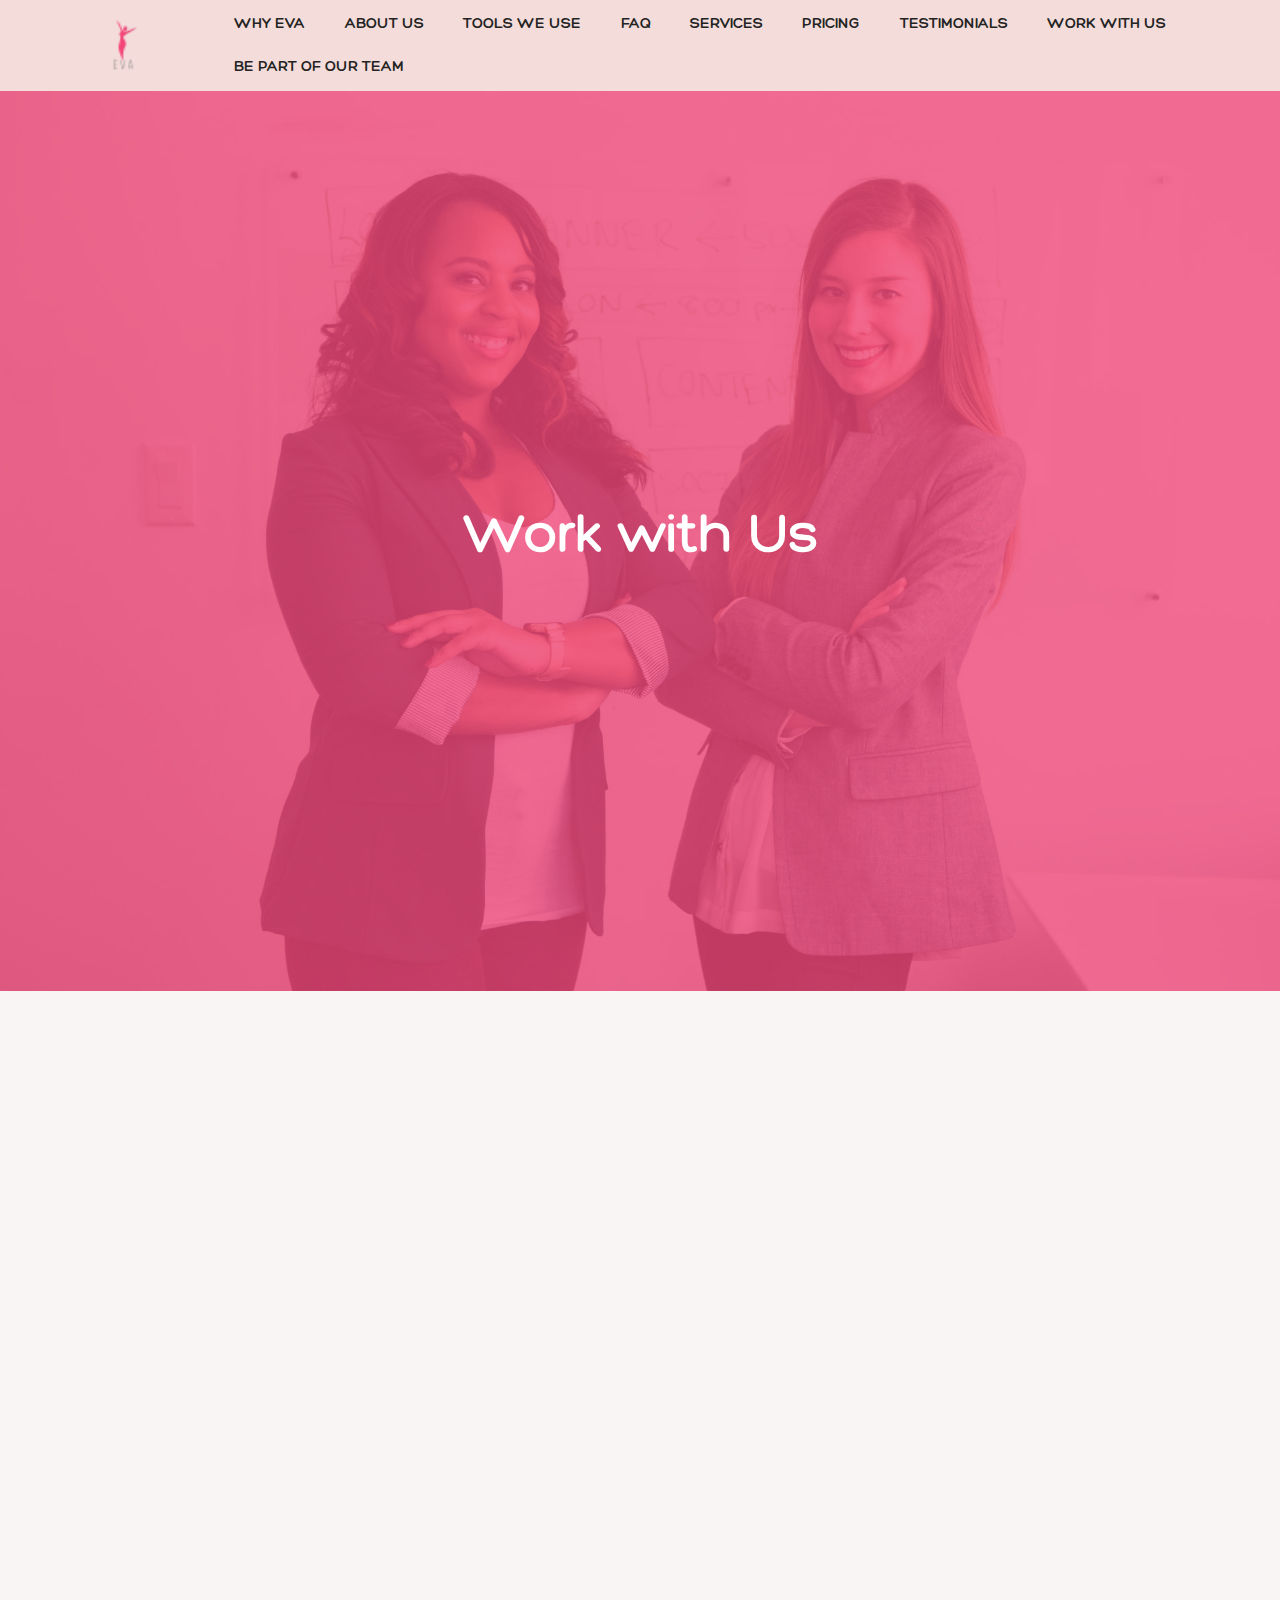
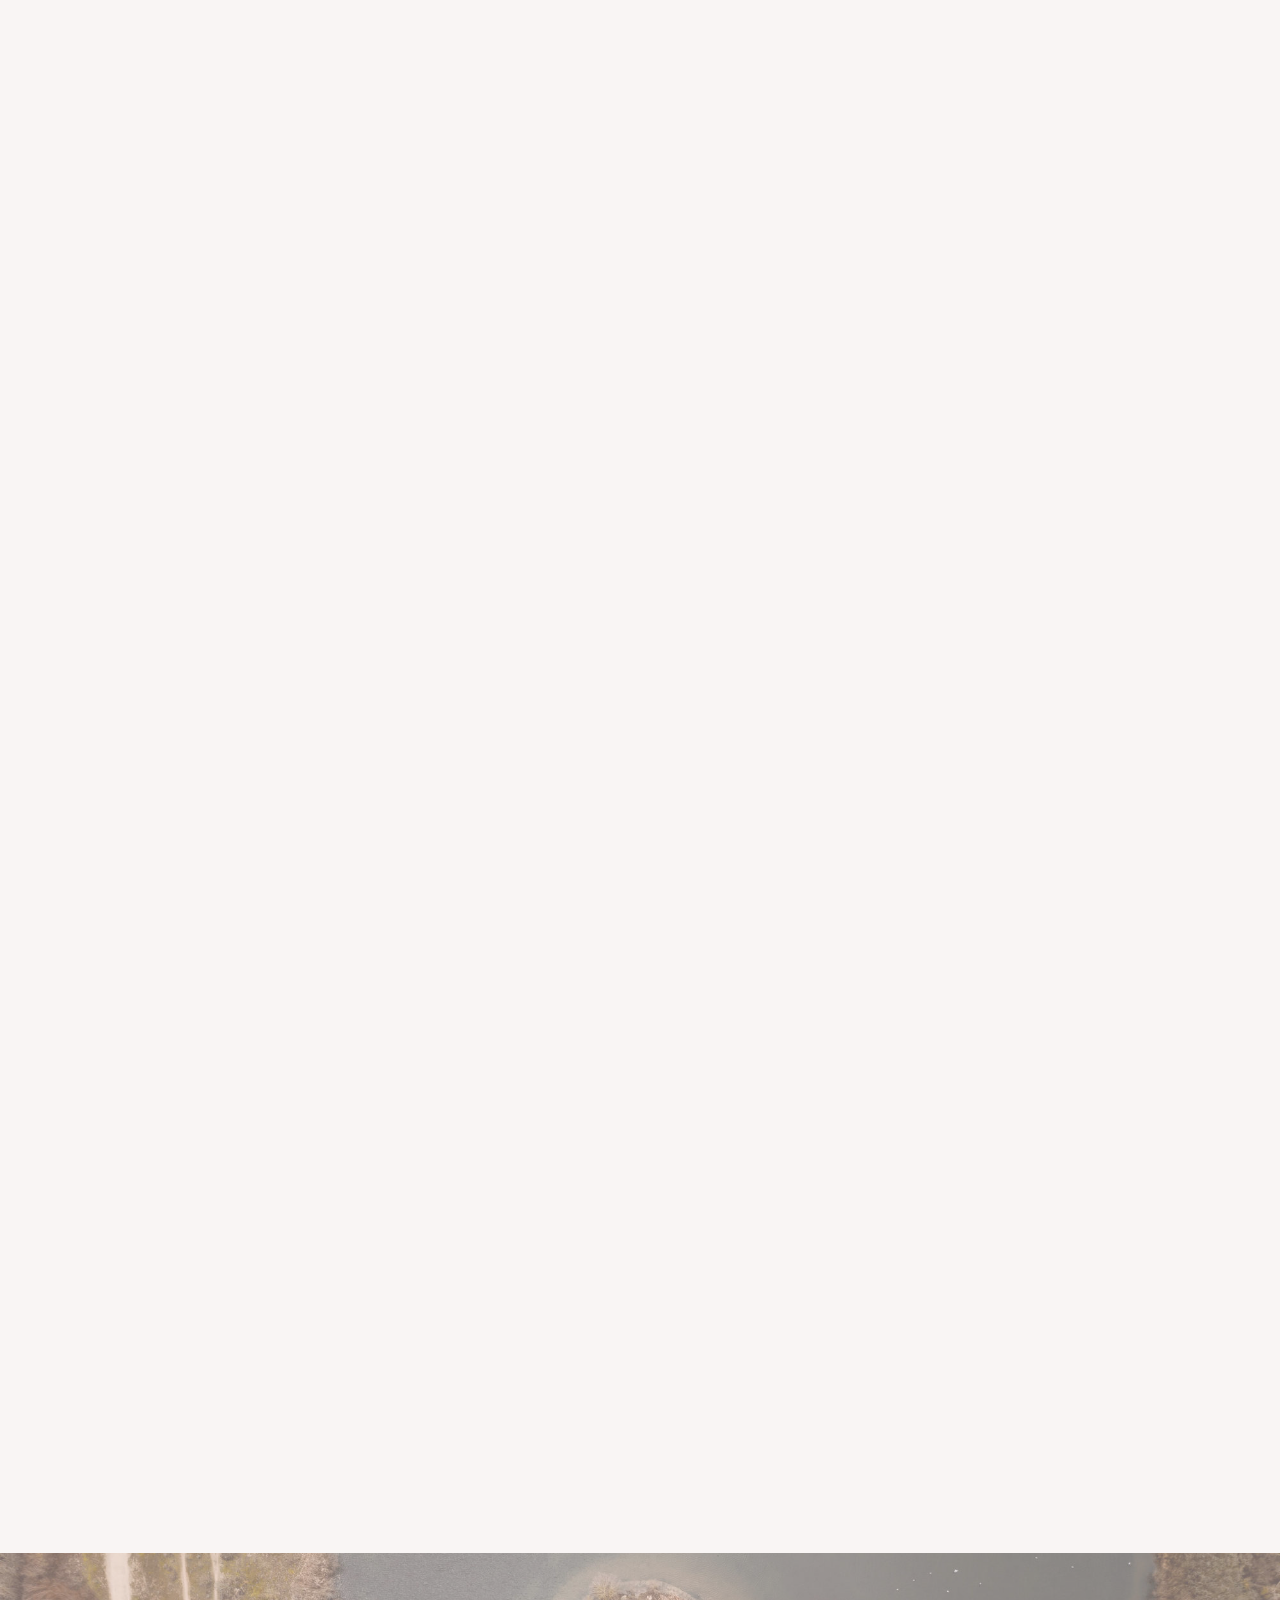
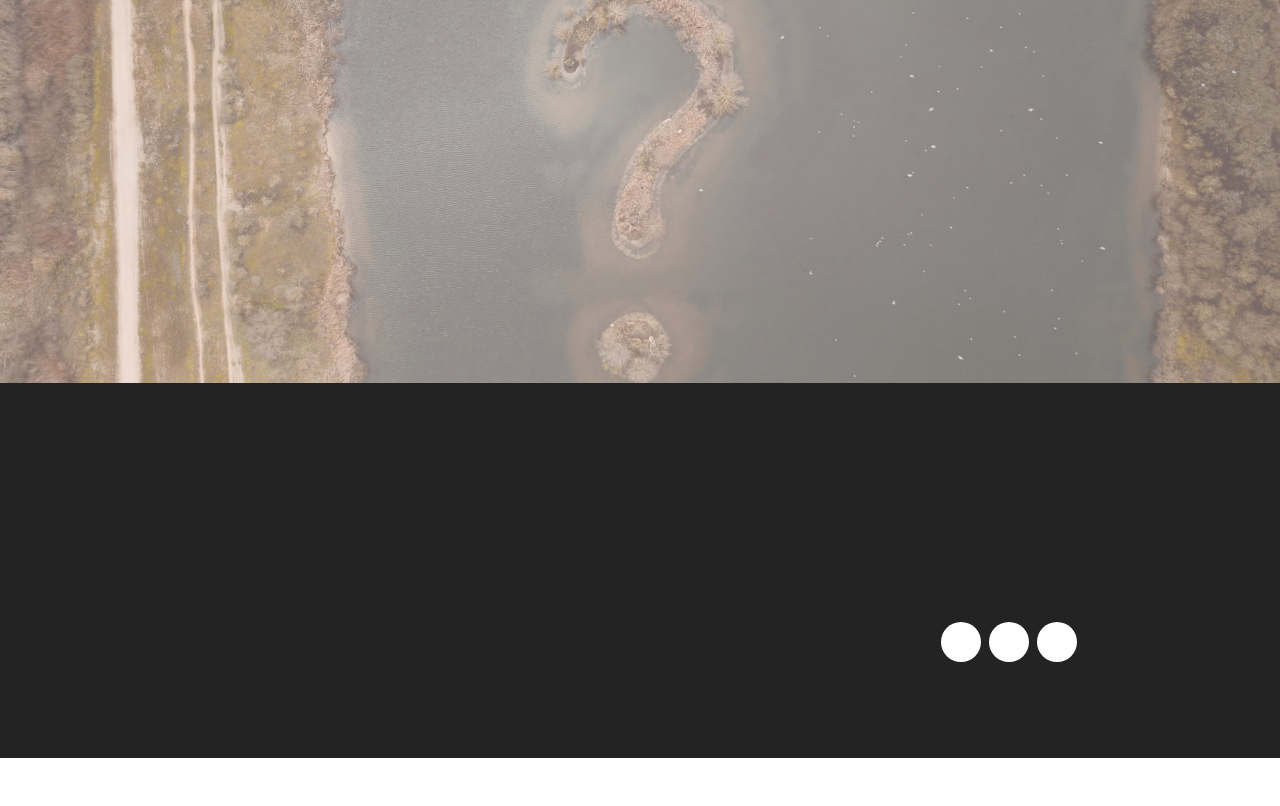
<file: page5.html>
<!DOCTYPE html>
<html  >
<head>
 
  <meta charset="UTF-8">
  <meta http-equiv="X-UA-Compatible" content="IE=edge">
  <meta name="generator" content="Mobirise v5.1.4, mobirise.com">
  <meta name="viewport" content="width=device-width, initial-scale=1, minimum-scale=1">
  <link rel="shortcut icon" href="assets/images/eva-04-128x74.png" type="image/x-icon">
  <meta name="description" content="">
  
  
  <title>Work w us</title>
  <link rel="stylesheet" href="assets/web/assets/mobirise-icons2/mobirise2.css">
  <link rel="stylesheet" href="assets/tether/tether.min.css">
  <link rel="stylesheet" href="assets/bootstrap/css/bootstrap.min.css">
  <link rel="stylesheet" href="assets/bootstrap/css/bootstrap-grid.min.css">
  <link rel="stylesheet" href="assets/bootstrap/css/bootstrap-reboot.min.css">
  <link rel="stylesheet" href="assets/animatecss/animate.css">
  <link rel="stylesheet" href="assets/dropdown/css/style.css">
  <link rel="stylesheet" href="assets/socicon/css/styles.css">
  <link rel="stylesheet" href="assets/theme/css/style.css">
  <link href="assets/fonts/style.css" rel="stylesheet">
  <link rel="preload" as="style" href="assets/mobirise/css/mbr-additional.css"><link rel="stylesheet" href="assets/mobirise/css/mbr-additional.css" type="text/css">
  
  
  
  
</head>
<body>
  
  <section class="menu menu1 cid-scmhhd2Bhj" once="menu" id="menu1-2s">
    

    <nav class="navbar navbar-dropdown navbar-expand-lg">
        <div class="container-fluid">
            <div class="navbar-brand">
                <span class="navbar-logo">
                    <a href="index.html">
                        <img src="assets/images/logo-eva-96x56.png" alt="" style="height: 5.6rem;">
                    </a>
                </span>
                
            </div>
            <button class="navbar-toggler" type="button" data-toggle="collapse" data-target="#navbarSupportedContent" aria-controls="navbarNavAltMarkup" aria-expanded="false" aria-label="Toggle navigation">
                <div class="hamburger">
                    <span></span>
                    <span></span>
                    <span></span>
                    <span></span>
                </div>
            </button>
            <div class="collapse navbar-collapse" id="navbarSupportedContent">
                <ul class="navbar-nav nav-dropdown nav-right" data-app-modern-menu="true"><li class="nav-item"><a class="nav-link link text-black text-primary display-4" href="page1.html#header18-k">
                            WHY EVA</a></li>
                     <li class="nav-item"><a class="nav-link link text-black text-primary display-4" href="page2.html#header18-s" "="">ABOUT US </a></li>
                     
                    <li class="nav-item"><a class="nav-link link text-black text-primary display-4" href="index.html#features14-7">TOOLS WE USE</a></li>
                    
                    <li class="nav-item"><a class="nav-link link text-black text-primary display-4" href="page4.html#header18-18">FAQ</a> </li>
                    
                   <li class="nav-item"><a class="nav-link link text-black text-primary display-4" href="index.html#content4-e">SERVICES</a></li>
                   
                   <li class="nav-item"><a class="nav-link link text-black text-primary display-4" href="page3.html#header18-z">PRICING</a>
                   
                   </li><li class="nav-item"><a class="nav-link link text-black text-primary display-4" href="index.html#testimonials3-2l">TESTIMONIALS</a></li>
                   
                   <li class="nav-item"><a class="nav-link link text-black text-primary display-4" href="page5.html#image2-1h">WORK WITH US</a></li>
                   
                   <li class="nav-item"><a class="nav-link link text-black text-primary display-4" href="page8.html#form7-1y">BE PART OF OUR TEAM</a></li></ul>
                   
                
                
            </div>
        </div>
    </nav>
</section>

<section class="header18 cid-sbtHsFmKmt mbr-fullscreen" id="header18-1g">

    

    <div class="mbr-overlay" style="opacity: 0.8; background-color: rgb(239, 71, 121);"></div>

    <div class="align-center container">
        <div class="row justify-content-center">
            <div class="col-12 col-lg-10">
                <h1 class="mbr-section-title mbr-fonts-style mbr-white mb-3 display-2"><strong>Work with Us</strong></h1>
                
                <p class="mbr-text mbr-fonts-style mbr-white display-7"></p>
                
            </div>
        </div>
    </div>
</section>

<section class="image2 cid-sbtHHNvztq" id="image2-1h">
    

    

    <div class="container">
        <div class="row align-items-center">
            <div class="col-12 col-lg-6">
                <div class="image-wrapper">
                    <img src="assets/images/group2-1076x717.jpg" alt="">
                    
                </div>
            </div>
            <div class="col-12 col-lg">
                <div class="text-wrapper">
                    <h3 class="mbr-section-title mbr-fonts-style mb-3 display-5"><strong>Be Part of Our Team&nbsp;</strong></h3>
                    <p class="mbr-text mbr-fonts-style display-7">
                        If you’re interested in spreading good energy, use one of these positive quotes and messages to improve someone’s day.</p>
                </div>
            </div>
        </div>
    </div>
</section>

<section class="image1 cid-sbtHI9YJRR" id="image1-1i">
    

    

    <div class="container">
        <div class="row align-items-center">
            <div class="col-12 col-lg-6">
                <div class="image-wrapper">
                    <img src="assets/images/group1-1076x605.jpg" alt="">
                    
                </div>
            </div>
            <div class="col-12 col-lg">
                <div class="text-wrapper">
                    <h3 class="mbr-section-title mbr-fonts-style mb-3 display-5"><strong>Be Part of Our Team&nbsp;</strong></h3>
                    <p class="mbr-text mbr-fonts-style display-7">
                        If you’re interested in spreading good energy, use one of these positive quotes and messages to improve someone’s day.</p>
                </div>
            </div>
        </div>
    </div>
</section>

<section class="image2 cid-sbtHIHZp8a" id="image2-1j">
    

    

    <div class="container">
        <div class="row align-items-center">
            <div class="col-12 col-lg-6">
                <div class="image-wrapper">
                    <img src="assets/images/group3-1076x660.jpg" alt="">
                    
                </div>
            </div>
            <div class="col-12 col-lg">
                <div class="text-wrapper">
                    <h3 class="mbr-section-title mbr-fonts-style mb-3 display-5"><strong>Be Part of Our Team&nbsp;</strong></h3>
                    <p class="mbr-text mbr-fonts-style display-7">
                        If you’re interested in spreading good energy, use one of these positive quotes and messages to improve someone’s day.</p>
                </div>
            </div>
        </div>
    </div>
</section>

<section class="image1 cid-sbtHJpkHMM" id="image1-1k">
    

    

    <div class="container">
        <div class="row align-items-center">
            <div class="col-12 col-lg-6">
                <div class="image-wrapper">
                    <img src="assets/images/group-1076x807.jpg" alt="">
                    
                </div>
            </div>
            <div class="col-12 col-lg">
                <div class="text-wrapper">
                    <h3 class="mbr-section-title mbr-fonts-style mb-3 display-5"><strong>Be Part of Our Team&nbsp;</strong></h3>
                    <p class="mbr-text mbr-fonts-style display-7">
                        If you’re interested in spreading good energy, use one of these positive quotes and messages to improve someone’s day.</p>
                </div>
            </div>
        </div>
    </div>
</section>

<section class="info3 cid-sbtI7ZsAtc" id="info3-1l">

    

    <div class="mbr-overlay" style="opacity: 0.5; background-color: rgb(240, 211, 208);">
    </div>
    <div class="container">
        <div class="row justify-content-center">
            <div class="card col-12 col-lg-10">
                <div class="card-wrapper">
                    <div class="card-box align-center">
                        <h4 class="card-title mbr-fonts-style align-center mb-4 display-5"><strong>What is a dedicated VA?</strong></h4>
                        <p class="mbr-text mbr-fonts-style mb-4 display-7">“You’re off to great places, today is your day. Your mountain is waiting, so get on
<br>your way.”</p>
                        <div class="mbr-section-btn mt-3"><a class="btn btn-primary display-4" href="page4.html#header18-18">FAQs</a></div>
                    </div>
                </div>
            </div>
        </div>
    </div>
</section>

<section class="footer1 cid-scltnQg3GP" once="footers" id="footer1-2o">

    
    
    <div class="container">
        <div class="row mbr-white">
            <div class="col-12 col-md-6 col-lg-3">
                <h5 class="mbr-section-subtitle mbr-fonts-style mb-2 display-7">
                    <strong>ABOUT</strong></h5>
                <ul class="list mbr-fonts-style display-4">
                    <li class="mbr-text item-wrap"><a href="page1.html#top" class="text-white">Why Eva</a></li>
                    <li class="mbr-text item-wrap"><a href="index.html#testimonials3-2l" class="text-white">Testimonials</a></li><li class="mbr-text item-wrap"><a href="index.html#content4-e" class="text-white">Services</a></li><a href="page5.html#top" class="text-primary">
                    </a><li class="mbr-text item-wrap"><a href="page5.html#top" class="text-white">Work with Us</a></li>
                    <li class="mbr-text item-wrap"><a href="page8.html#top" class="text-white">Be part of our Team</a></li>
                </ul>
            </div>
            <div class="col-12 col-md-6 col-lg-3">
                <h5 class="mbr-section-subtitle mbr-fonts-style mb-2 display-7">
                    <strong>CONTACT</strong></h5>
                <ul class="list mbr-fonts-style display-4">

                    <li class="mbr-text item-wrap"><a href="page6.html#header18-1s" class="text-white text-primary">Contact Us&nbsp;</a></li>
                    <li class="mbr-text item-wrap"><br></li>
                    <li class="mbr-text item-wrap"><br></li>
                </ul>
            </div>
            <div class="col-12 col-md-6 col-lg-3">
                <h5 class="mbr-section-subtitle mbr-fonts-style mb-2 display-7">
                    <strong>RESOURCES</strong></h5>
                <ul class="list mbr-fonts-style display-4">
                    <li class="mbr-text item-wrap"><a href="page4.html#top" class="text-white">FAQs</a></li>
                    <li class="mbr-text item-wrap"><br></li>
                    <li class="mbr-text item-wrap"><br></li>
                    <li class="mbr-text item-wrap"><br></li>
                </ul>
            </div>
            <div class="col-12 col-md-6 col-lg-3">
                <h5 class="mbr-section-subtitle mbr-fonts-style mb-2 display-7">
                    <strong>About</strong>
                </h5>
                <p class="mbr-text mbr-fonts-style mb-4 display-4"><a href="page6.html#header18-1s" class="text-white">Terms and Conditons</a><br><a href="page6.html#header18-1s" class="text-white">Privacy Policy</a></p>
                <h5 class="mbr-section-subtitle mbr-fonts-style mb-3 display-7">
                    <strong>Social</strong>
                </h5>
                <div class="social-row display-7">
                    <div class="soc-item">
                        <a href="page6.html#header18-1r" target="_blank">
                            <span class="mbr-iconfont socicon-facebook socicon"></span>
                        </a>
                    </div>
                    <div class="soc-item">
                        <a href="page6.html#footer1-2o" target="_blank">
                            <span class="mbr-iconfont socicon-linkedin socicon"></span>
                        </a>
                    </div>
                    <div class="soc-item">
                        <a href="page6.html#header18-1r" target="_blank">
                            <span class="mbr-iconfont socicon-instagram socicon"></span>
                        </a>
                    </div>
                    
                </div>
            </div>
            
        </div>
    </div>
</section><section style="background-color: #fff; font-family: -apple-system, BlinkMacSystemFont, 'Segoe UI', 'Roboto', 'Helvetica Neue', Arial, sans-serif; color:#aaa; font-size:12px; padding: 0; align-items: center; display: flex;"><a href="https://mobirise.site/c" style="flex: 1 1; height: 3rem; padding-left: 1rem;"></a><p style="flex: 0 0 auto; margin:0; padding-right:1rem;">Made with Mobirise <a href="https://mobirise.site/j" style="color:#aaa;">website</a> creator</p></section><script src="assets/web/assets/jquery/jquery.min.js"></script>  <script src="assets/popper/popper.min.js"></script>  <script src="assets/tether/tether.min.js"></script>  <script src="assets/bootstrap/js/bootstrap.min.js"></script>  <script src="assets/smoothscroll/smooth-scroll.js"></script>  <script src="assets/viewportchecker/jquery.viewportchecker.js"></script>  <script src="assets/dropdown/js/nav-dropdown.js"></script>  <script src="assets/dropdown/js/navbar-dropdown.js"></script>  <script src="assets/touchswipe/jquery.touch-swipe.min.js"></script>  <script src="assets/theme/js/script.js"></script>  
  
  
  <input name="animation" type="hidden">
  </body>
</html>
</file>
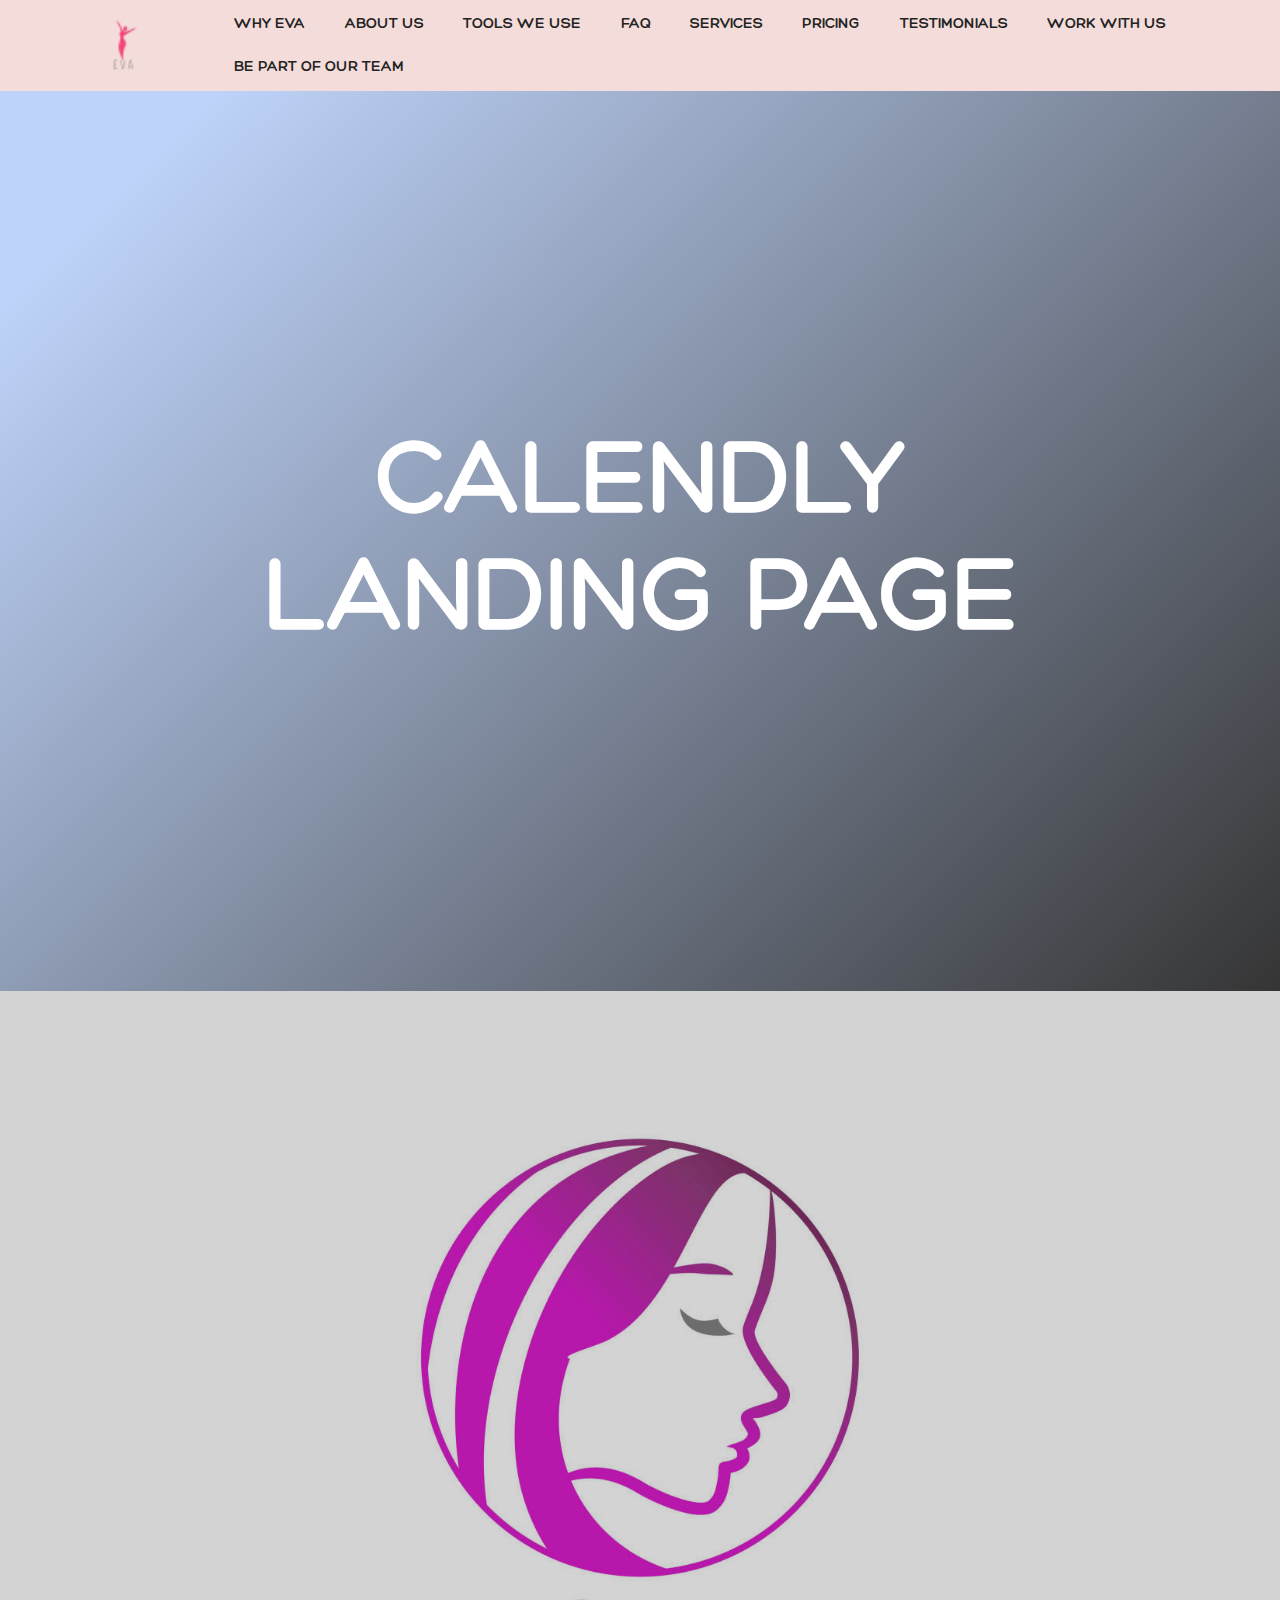
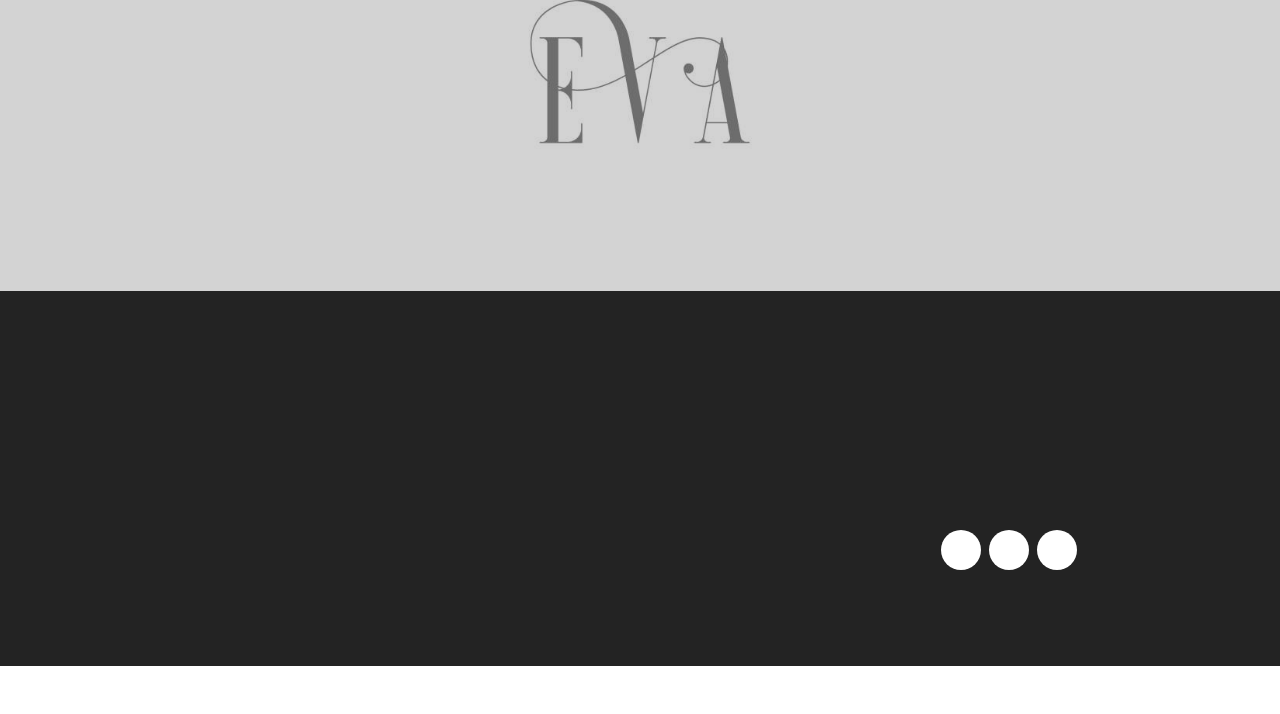
<file: page6.html>
<!DOCTYPE html>
<html  >
<head>
  
  <meta charset="UTF-8">
  <meta http-equiv="X-UA-Compatible" content="IE=edge">
  <meta name="generator" content="Mobirise v5.1.4, mobirise.com">
  <meta name="viewport" content="width=device-width, initial-scale=1, minimum-scale=1">
  <link rel="shortcut icon" href="assets/images/eva-04-128x74.png" type="image/x-icon">
  <meta name="description" content="">
  
  
  <title>Calendly&nbsp;</title>
  <link rel="stylesheet" href="assets/tether/tether.min.css">
  <link rel="stylesheet" href="assets/bootstrap/css/bootstrap.min.css">
  <link rel="stylesheet" href="assets/bootstrap/css/bootstrap-grid.min.css">
  <link rel="stylesheet" href="assets/bootstrap/css/bootstrap-reboot.min.css">
  <link rel="stylesheet" href="assets/animatecss/animate.css">
  <link rel="stylesheet" href="assets/dropdown/css/style.css">
  <link rel="stylesheet" href="assets/socicon/css/styles.css">
  <link rel="stylesheet" href="assets/theme/css/style.css">
  <link href="assets/fonts/style.css" rel="stylesheet">
  <link rel="preload" as="style" href="assets/mobirise/css/mbr-additional.css"><link rel="stylesheet" href="assets/mobirise/css/mbr-additional.css" type="text/css">
  
  
  
  
</head>
<body>
  
  <section class="menu menu1 cid-scmhhd2Bhj" once="menu" id="menu1-2s">
    

    <nav class="navbar navbar-dropdown navbar-expand-lg">
        <div class="container-fluid">
            <div class="navbar-brand">
                <span class="navbar-logo">
                    <a href="index.html">
                        <img src="assets/images/logo-eva-96x56.png" alt="" style="height: 5.6rem;">
                    </a>
                </span>
                
            </div>
            <button class="navbar-toggler" type="button" data-toggle="collapse" data-target="#navbarSupportedContent" aria-controls="navbarNavAltMarkup" aria-expanded="false" aria-label="Toggle navigation">
                <div class="hamburger">
                    <span></span>
                    <span></span>
                    <span></span>
                    <span></span>
                </div>
            </button>
            <div class="collapse navbar-collapse" id="navbarSupportedContent">
                <ul class="navbar-nav nav-dropdown nav-right" data-app-modern-menu="true"><li class="nav-item"><a class="nav-link link text-black text-primary display-4" href="page1.html#header18-k">
                            WHY EVA</a></li>
                     <li class="nav-item"><a class="nav-link link text-black text-primary display-4" href="page2.html#header18-s" "="">ABOUT US </a></li>
                     
                    <li class="nav-item"><a class="nav-link link text-black text-primary display-4" href="index.html#features14-7">TOOLS WE USE</a></li>
                    
                    <li class="nav-item"><a class="nav-link link text-black text-primary display-4" href="page4.html#header18-18">FAQ</a> </li>
                    
                   <li class="nav-item"><a class="nav-link link text-black text-primary display-4" href="index.html#content4-e">SERVICES</a></li>
                   
                   <li class="nav-item"><a class="nav-link link text-black text-primary display-4" href="page3.html#header18-z">PRICING</a>
                   
                   </li><li class="nav-item"><a class="nav-link link text-black text-primary display-4" href="index.html#testimonials3-2l">TESTIMONIALS</a></li>
                   
                   <li class="nav-item"><a class="nav-link link text-black text-primary display-4" href="page5.html#image2-1h">WORK WITH US</a></li>
                   
                   <li class="nav-item"><a class="nav-link link text-black text-primary display-4" href="page8.html#form7-1y">BE PART OF OUR TEAM</a></li></ul>
                   
                
                
            </div>
        </div>
    </nav>
</section>

<section class="header18 cid-sbtOGeLngT mbr-fullscreen" id="header18-1s">

    

    

    <div class="align-center container">
        <div class="row justify-content-center">
            <div class="col-12 col-lg-10">
                <h1 class="mbr-section-title mbr-fonts-style mbr-white mb-3 display-1"><strong>CALENDLY LANDING PAGE</strong></h1>
                
                <p class="mbr-text mbr-fonts-style mbr-white display-7"></p>
                
            </div>
        </div>
    </div>
</section>

<section class="header18 cid-sbtNVeeBjp mbr-fullscreen" id="header18-1r">

    

    <div class="mbr-overlay" style="opacity: 0.2; background-color: rgb(35, 35, 35);"></div>

    <div class="align-center container">
        <div class="row justify-content-center">
            <div class="col-12 col-lg-10">
                <h1 class="mbr-section-title mbr-fonts-style mbr-white mb-3 display-1"><strong>SOCIAL MEDIA LANDING PAGE</strong></h1>
                
                <p class="mbr-text mbr-fonts-style mbr-white display-7"></p>
                
            </div>
        </div>
    </div>
</section>

<section class="footer1 cid-scltnQg3GP" once="footers" id="footer1-2o">

    
    
    <div class="container">
        <div class="row mbr-white">
            <div class="col-12 col-md-6 col-lg-3">
                <h5 class="mbr-section-subtitle mbr-fonts-style mb-2 display-7">
                    <strong>ABOUT</strong></h5>
                <ul class="list mbr-fonts-style display-4">
                    <li class="mbr-text item-wrap"><a href="page1.html#top" class="text-white">Why Eva</a></li>
                    <li class="mbr-text item-wrap"><a href="index.html#testimonials3-2l" class="text-white">Testimonials</a></li><li class="mbr-text item-wrap"><a href="index.html#content4-e" class="text-white">Services</a></li><a href="page5.html#top" class="text-primary">
                    </a><li class="mbr-text item-wrap"><a href="page5.html#top" class="text-white">Work with Us</a></li>
                    <li class="mbr-text item-wrap"><a href="page8.html#top" class="text-white">Be part of our Team</a></li>
                </ul>
            </div>
            <div class="col-12 col-md-6 col-lg-3">
                <h5 class="mbr-section-subtitle mbr-fonts-style mb-2 display-7">
                    <strong>CONTACT</strong></h5>
                <ul class="list mbr-fonts-style display-4">

                    <li class="mbr-text item-wrap"><a href="page6.html#header18-1s" class="text-white text-primary">Contact Us&nbsp;</a></li>
                    <li class="mbr-text item-wrap"><br></li>
                    <li class="mbr-text item-wrap"><br></li>
                </ul>
            </div>
            <div class="col-12 col-md-6 col-lg-3">
                <h5 class="mbr-section-subtitle mbr-fonts-style mb-2 display-7">
                    <strong>RESOURCES</strong></h5>
                <ul class="list mbr-fonts-style display-4">
                    <li class="mbr-text item-wrap"><a href="page4.html#top" class="text-white">FAQs</a></li>
                    <li class="mbr-text item-wrap"><br></li>
                    <li class="mbr-text item-wrap"><br></li>
                    <li class="mbr-text item-wrap"><br></li>
                </ul>
            </div>
            <div class="col-12 col-md-6 col-lg-3">
                <h5 class="mbr-section-subtitle mbr-fonts-style mb-2 display-7">
                    <strong>About</strong>
                </h5>
                <p class="mbr-text mbr-fonts-style mb-4 display-4"><a href="page6.html#header18-1s" class="text-white">Terms and Conditons</a><br><a href="page6.html#header18-1s" class="text-white">Privacy Policy</a></p>
                <h5 class="mbr-section-subtitle mbr-fonts-style mb-3 display-7">
                    <strong>Social</strong>
                </h5>
                <div class="social-row display-7">
                    <div class="soc-item">
                        <a href="page6.html#header18-1r" target="_blank">
                            <span class="mbr-iconfont socicon-facebook socicon"></span>
                        </a>
                    </div>
                    <div class="soc-item">
                        <a href="page6.html#footer1-2o" target="_blank">
                            <span class="mbr-iconfont socicon-linkedin socicon"></span>
                        </a>
                    </div>
                    <div class="soc-item">
                        <a href="page6.html#header18-1r" target="_blank">
                            <span class="mbr-iconfont socicon-instagram socicon"></span>
                        </a>
                    </div>
                    
                </div>
            </div>
            
        </div>
    </div>
</section><section style="background-color: #fff; font-family: -apple-system, BlinkMacSystemFont, 'Segoe UI', 'Roboto', 'Helvetica Neue', Arial, sans-serif; color:#aaa; font-size:12px; padding: 0; align-items: center; display: flex;"><a href="https://mobirise.site/v" style="flex: 1 1; height: 3rem; padding-left: 1rem;"></a><p style="flex: 0 0 auto; margin:0; padding-right:1rem;">Built with Mobirise - <a href="https://mobirise.site/l" style="color:#aaa;">Go now</a></p></section><script src="assets/web/assets/jquery/jquery.min.js"></script>  <script src="assets/popper/popper.min.js"></script>  <script src="assets/tether/tether.min.js"></script>  <script src="assets/bootstrap/js/bootstrap.min.js"></script>  <script src="assets/smoothscroll/smooth-scroll.js"></script>  <script src="assets/viewportchecker/jquery.viewportchecker.js"></script>  <script src="assets/dropdown/js/nav-dropdown.js"></script>  <script src="assets/dropdown/js/navbar-dropdown.js"></script>  <script src="assets/touchswipe/jquery.touch-swipe.min.js"></script>  <script src="assets/theme/js/script.js"></script>  
  
  
  <input name="animation" type="hidden">
  </body>
</html>
</file>
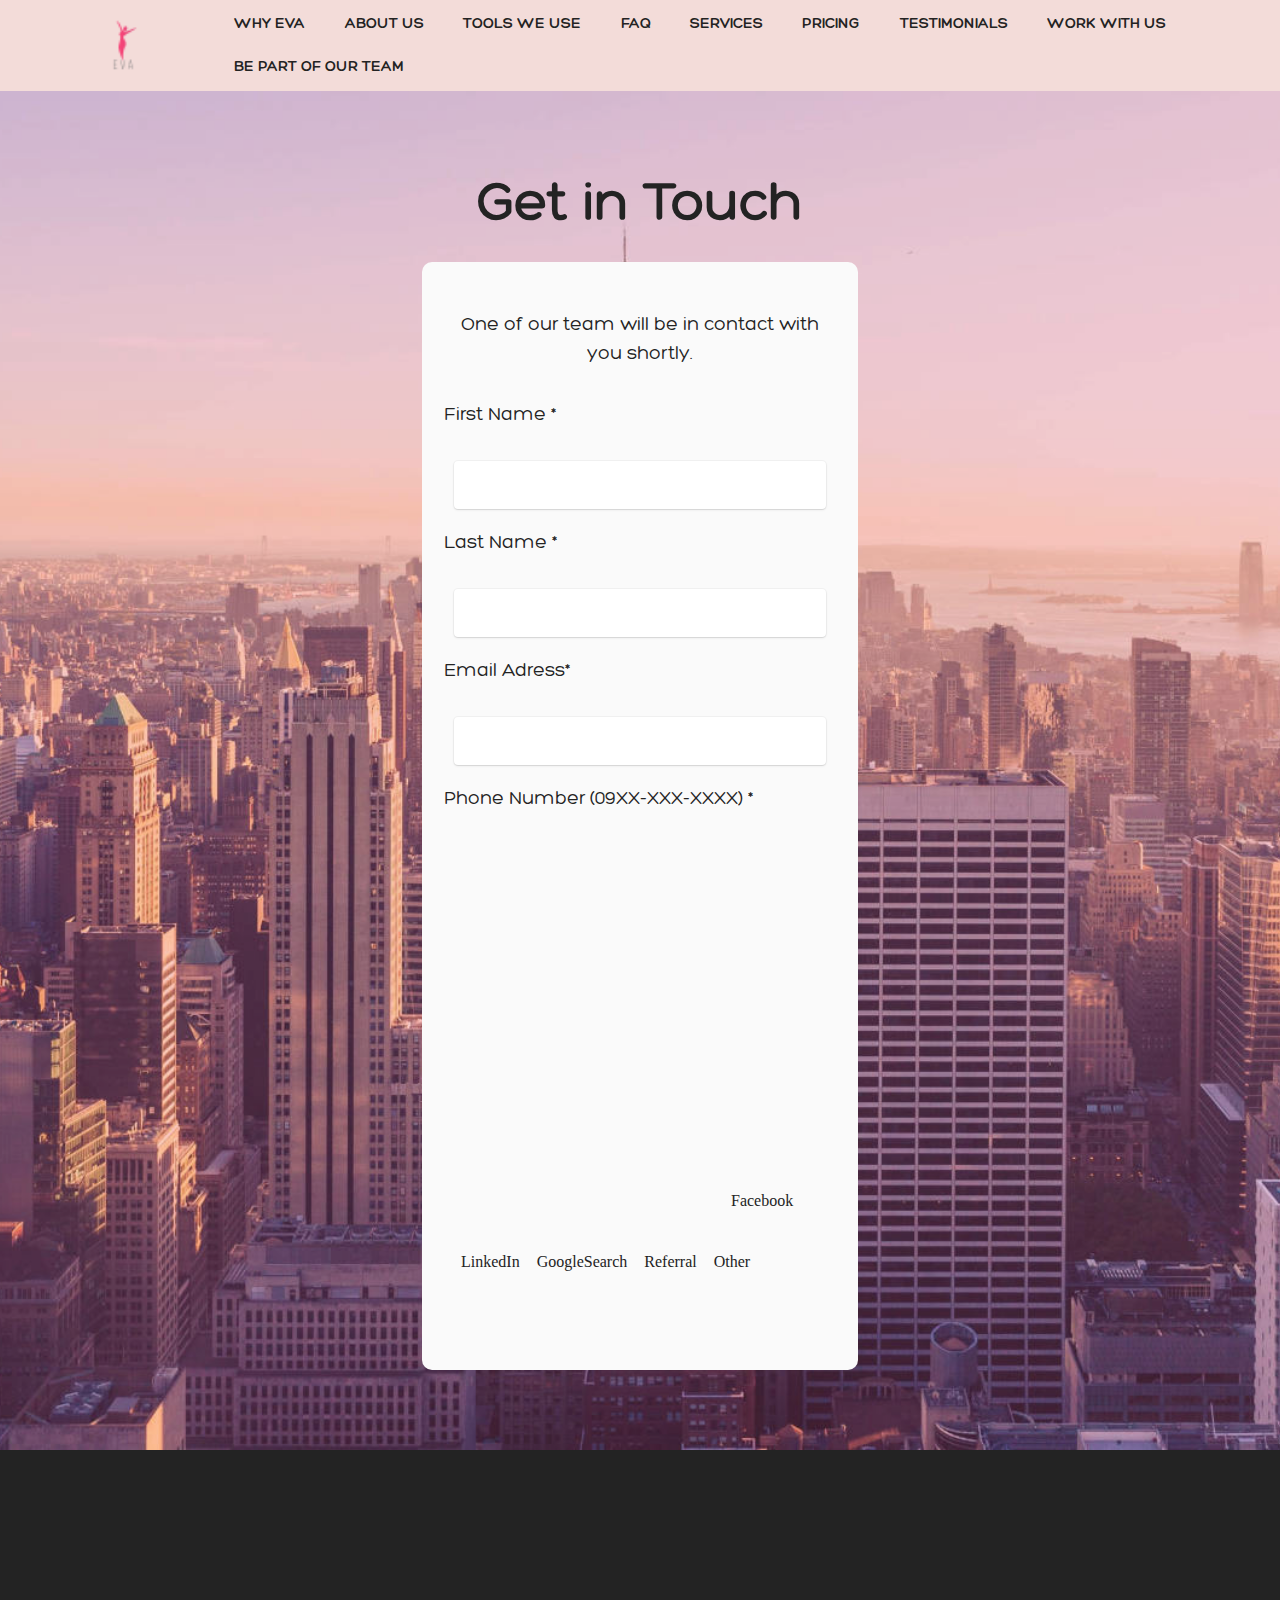
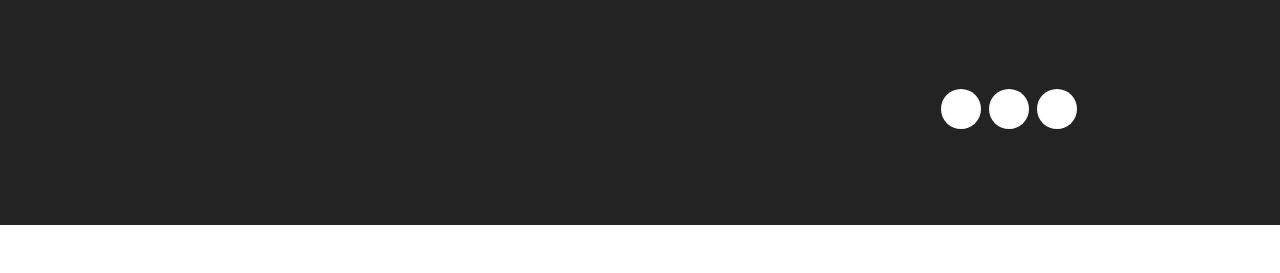
<file: page8.html>
<!DOCTYPE html>
<html  >
<head>
  
  <meta charset="UTF-8">
  <meta http-equiv="X-UA-Compatible" content="IE=edge">
  <meta name="generator" content="Mobirise v5.1.4, mobirise.com">
  <meta name="viewport" content="width=device-width, initial-scale=1, minimum-scale=1">
  <link rel="shortcut icon" href="assets/images/eva-04-128x74.png" type="image/x-icon">
  <meta name="description" content="">
  
  
  <title>Be part of our team</title>
  <link rel="stylesheet" href="assets/tether/tether.min.css">
  <link rel="stylesheet" href="assets/bootstrap/css/bootstrap.min.css">
  <link rel="stylesheet" href="assets/bootstrap/css/bootstrap-grid.min.css">
  <link rel="stylesheet" href="assets/bootstrap/css/bootstrap-reboot.min.css">
  <link rel="stylesheet" href="assets/formstyler/jquery.formstyler.css">
  <link rel="stylesheet" href="assets/formstyler/jquery.formstyler.theme.css">
  <link rel="stylesheet" href="assets/datepicker/jquery.datetimepicker.min.css">
  <link rel="stylesheet" href="assets/animatecss/animate.css">
  <link rel="stylesheet" href="assets/dropdown/css/style.css">
  <link rel="stylesheet" href="assets/socicon/css/styles.css">
  <link rel="stylesheet" href="assets/theme/css/style.css">
  <link href="assets/fonts/style.css" rel="stylesheet">
  <link rel="preload" as="style" href="assets/mobirise/css/mbr-additional.css"><link rel="stylesheet" href="assets/mobirise/css/mbr-additional.css" type="text/css">
  
  
  
  
</head>
<body>
  
  <section class="menu menu1 cid-scmhhd2Bhj" once="menu" id="menu1-2s">
    

    <nav class="navbar navbar-dropdown navbar-expand-lg">
        <div class="container-fluid">
            <div class="navbar-brand">
                <span class="navbar-logo">
                    <a href="index.html">
                        <img src="assets/images/logo-eva-96x56.png" alt="" style="height: 5.6rem;">
                    </a>
                </span>
                
            </div>
            <button class="navbar-toggler" type="button" data-toggle="collapse" data-target="#navbarSupportedContent" aria-controls="navbarNavAltMarkup" aria-expanded="false" aria-label="Toggle navigation">
                <div class="hamburger">
                    <span></span>
                    <span></span>
                    <span></span>
                    <span></span>
                </div>
            </button>
            <div class="collapse navbar-collapse" id="navbarSupportedContent">
                <ul class="navbar-nav nav-dropdown nav-right" data-app-modern-menu="true"><li class="nav-item"><a class="nav-link link text-black text-primary display-4" href="page1.html#header18-k">
                            WHY EVA</a></li>
                     <li class="nav-item"><a class="nav-link link text-black text-primary display-4" href="page2.html#header18-s" "="">ABOUT US </a></li>
                     
                    <li class="nav-item"><a class="nav-link link text-black text-primary display-4" href="index.html#features14-7">TOOLS WE USE</a></li>
                    
                    <li class="nav-item"><a class="nav-link link text-black text-primary display-4" href="page4.html#header18-18">FAQ</a> </li>
                    
                   <li class="nav-item"><a class="nav-link link text-black text-primary display-4" href="index.html#content4-e">SERVICES</a></li>
                   
                   <li class="nav-item"><a class="nav-link link text-black text-primary display-4" href="page3.html#header18-z">PRICING</a>
                   
                   </li><li class="nav-item"><a class="nav-link link text-black text-primary display-4" href="index.html#testimonials3-2l">TESTIMONIALS</a></li>
                   
                   <li class="nav-item"><a class="nav-link link text-black text-primary display-4" href="page5.html#image2-1h">WORK WITH US</a></li>
                   
                   <li class="nav-item"><a class="nav-link link text-black text-primary display-4" href="page8.html#form7-1y">BE PART OF OUR TEAM</a></li></ul>
                   
                
                
            </div>
        </div>
    </nav>
</section>

<section class="form7 cid-sbvf4urIiw" id="form7-1y">
    
    <div class="mbr-overlay"></div>
    <div class="container">
        <div class="mbr-section-head">
            <h3 class="mbr-section-title mbr-fonts-style align-center mb-0 display-2">
                <strong>Get in Touch</strong>
            </h3>
            
        </div>
        <div class="row justify-content-center mt-4">
            <div class="col-lg-8 mx-auto mbr-form" data-form-type="formoid">
                <form action="https://mobirise.eu/" method="POST" class="mbr-form form-with-styler mx-auto" data-form-title="Form Name"><input type="hidden" name="email" data-form-email="true" value="L+wxntrHWchsMrqBOb6PP/VhA722EhLgEUjvmJ9IFSgEipyRFOUAsw4zgSLofn/0jv9K+IWqTatQhWzsBeotbtFE5joZWcsykdCFY6UejPIlWlBMU7N8E0LMTNkvU++h">
                    <p class="mbr-text mbr-fonts-style align-center mb-4 display-7">
                        One of our team will be in contact with you shortly.
                    </p>
                    <div class="">
                        <div hidden="hidden" data-form-alert="" class="alert alert-success col-12">Thanks for filling
                            out the form!</div>
                        <div hidden="hidden" data-form-alert-danger="" class="alert alert-danger col-12">Oops...! some
                            problem!</div>
                    </div>
                    <div class="dragArea row">
                        <p class="mbr-text mbr-fonts-style align-center mb-4 display-7">
                        First Name *
                    </p>
                        <div class="col-lg-12 col-md-12 col-sm-12 form-group" data-for="First Name">
                            <input type="text" name="First Name" data-form-field="First Name" class="form-control" value="" id="First Name-form7-1y">
                        </div>
                             <p class="mbr-text mbr-fonts-style align-center mb-4 display-7">
                        Last Name *
                    </p>
                        <div class="col-lg-12 col-md-12 col-sm-12 form-group" data-for="Last Name">
                            <input type="Last Name" name="Last Name" data-form-field="Last Name" class="form-control" value="" id="Last Name-form7-1y">
                        </div>
                        
                             <p class="mbr-text mbr-fonts-style align-center mb-4 display-7">
                        Email Adress*
                    </p>
                        <div class="col-lg-12 col-md-12 col-sm-12 form-group" data-for="email">
                            <input type="email" name="email" data-form-field="email" class="form-control" value="" id="email-form7-1y">
                        </div>
                             <p class="mbr-text mbr-fonts-style align-center mb-4 display-7">
                        Phone Number (09XX-XXX-XXXX) *
                    </p>
                      
                        <div data-for="phone" class="col-lg-12 col-md-12 col-sm-12 form-group">
                            <input type="tel" name="phone" data-form-field="phone" class="form-control" pattern="[0-9]{4}-[0-9]{3}-[0-9]{4}" value="" id="phone-form7-1y">
                        </div>
                        <p class="mbr-text mbr-fonts-style align-center mb-4 display-7">
                        Business Name*
                    </p>
                        <div class="col-lg-12 col-md-12 col-sm-12 form-group" data-for="Business Name">
                            <input type="Business name" name="Business Name" data-form-field="Business Name" class="form-control" value="" id="Business Name-form7-1y">
                        </div>
                        <p class="mbr-text mbr-fonts-style align-center mb-4 display-7">
                        Message*
                    </p>
                         <div class="col-12 form-group" data-for="textarea">
                            <textarea name="textarea" data-form-field="textarea" class="form-control" id="textarea-form7-1y"></textarea>
                        </div>
                        <div>
                     <p class="mbr-text mbr-fonts-style align-center mb-4 display-7">
                        How did you hear About Us?*
                    </p>
                    </div>
                    
                        <div>
			               <input type="checkbox" name="Facebook" value="Facebook" tabindex="1" id="Facebook-form7-1y" data-form-field=""> Facebook
			             </div>
			             <div>
			               <input type="checkbox" name="LinkedIn" value="LinkedIn" tabindex="1" id="LinkedIn-form7-1y" data-form-field=""> LinkedIn
			             </div>
			             <div>
			               <input type="checkbox" name="GoogleSearch" value="GoogleSearch" tabindex="1" id="GoogleSearch-form7-1y" data-form-field=""> GoogleSearch
			             </div>
			             <div>
			               <input type="checkbox" name="Referral" value="Referral" tabindex="1" id="Referral-form7-1y" data-form-field=""> Referral
			             </div>
			             <div>
			               <input type="checkbox" name="Other" value="Other" tabindex="1" id="Other-form7-1y" data-form-field=""> Other
			             </div>
			             
                        <div class="col-auto mbr-section-btn align-center">
                            <button type="submit" class="btn btn-primary display-4">Submit</button>
                        </div>
                    </div>
                </form>
            </div>
        </div>
    </div>
</section>

<section class="footer1 cid-scltnQg3GP" once="footers" id="footer1-2o">

    
    
    <div class="container">
        <div class="row mbr-white">
            <div class="col-12 col-md-6 col-lg-3">
                <h5 class="mbr-section-subtitle mbr-fonts-style mb-2 display-7">
                    <strong>ABOUT</strong></h5>
                <ul class="list mbr-fonts-style display-4">
                    <li class="mbr-text item-wrap"><a href="page1.html#top" class="text-white">Why Eva</a></li>
                    <li class="mbr-text item-wrap"><a href="index.html#testimonials3-2l" class="text-white">Testimonials</a></li><li class="mbr-text item-wrap"><a href="index.html#content4-e" class="text-white">Services</a></li><a href="page5.html#top" class="text-primary">
                    </a><li class="mbr-text item-wrap"><a href="page5.html#top" class="text-white">Work with Us</a></li>
                    <li class="mbr-text item-wrap"><a href="page8.html#top" class="text-white">Be part of our Team</a></li>
                </ul>
            </div>
            <div class="col-12 col-md-6 col-lg-3">
                <h5 class="mbr-section-subtitle mbr-fonts-style mb-2 display-7">
                    <strong>CONTACT</strong></h5>
                <ul class="list mbr-fonts-style display-4">

                    <li class="mbr-text item-wrap"><a href="page6.html#header18-1s" class="text-white text-primary">Contact Us&nbsp;</a></li>
                    <li class="mbr-text item-wrap"><br></li>
                    <li class="mbr-text item-wrap"><br></li>
                </ul>
            </div>
            <div class="col-12 col-md-6 col-lg-3">
                <h5 class="mbr-section-subtitle mbr-fonts-style mb-2 display-7">
                    <strong>RESOURCES</strong></h5>
                <ul class="list mbr-fonts-style display-4">
                    <li class="mbr-text item-wrap"><a href="page4.html#top" class="text-white">FAQs</a></li>
                    <li class="mbr-text item-wrap"><br></li>
                    <li class="mbr-text item-wrap"><br></li>
                    <li class="mbr-text item-wrap"><br></li>
                </ul>
            </div>
            <div class="col-12 col-md-6 col-lg-3">
                <h5 class="mbr-section-subtitle mbr-fonts-style mb-2 display-7">
                    <strong>About</strong>
                </h5>
                <p class="mbr-text mbr-fonts-style mb-4 display-4"><a href="page6.html#header18-1s" class="text-white">Terms and Conditons</a><br><a href="page6.html#header18-1s" class="text-white">Privacy Policy</a></p>
                <h5 class="mbr-section-subtitle mbr-fonts-style mb-3 display-7">
                    <strong>Social</strong>
                </h5>
                <div class="social-row display-7">
                    <div class="soc-item">
                        <a href="page6.html#header18-1r" target="_blank">
                            <span class="mbr-iconfont socicon-facebook socicon"></span>
                        </a>
                    </div>
                    <div class="soc-item">
                        <a href="page6.html#footer1-2o" target="_blank">
                            <span class="mbr-iconfont socicon-linkedin socicon"></span>
                        </a>
                    </div>
                    <div class="soc-item">
                        <a href="page6.html#header18-1r" target="_blank">
                            <span class="mbr-iconfont socicon-instagram socicon"></span>
                        </a>
                    </div>
                    
                </div>
            </div>
            
        </div>
    </div>
</section><section style="background-color: #fff; font-family: -apple-system, BlinkMacSystemFont, 'Segoe UI', 'Roboto', 'Helvetica Neue', Arial, sans-serif; color:#aaa; font-size:12px; padding: 0; align-items: center; display: flex;"><a href="https://mobirise.site/r" style="flex: 1 1; height: 3rem; padding-left: 1rem;"></a><p style="flex: 0 0 auto; margin:0; padding-right:1rem;"><a href="https://mobirise.site" style="color:#aaa;">mobirise.com</a> best web creator</p></section><script src="assets/web/assets/jquery/jquery.min.js"></script>  <script src="assets/popper/popper.min.js"></script>  <script src="assets/tether/tether.min.js"></script>  <script src="assets/bootstrap/js/bootstrap.min.js"></script>  <script src="assets/smoothscroll/smooth-scroll.js"></script>  <script src="assets/formstyler/jquery.formstyler.js"></script>  <script src="assets/formstyler/jquery.formstyler.min.js"></script>  <script src="assets/datepicker/jquery.datetimepicker.full.js"></script>  <script src="assets/viewportchecker/jquery.viewportchecker.js"></script>  <script src="assets/dropdown/js/nav-dropdown.js"></script>  <script src="assets/dropdown/js/navbar-dropdown.js"></script>  <script src="assets/touchswipe/jquery.touch-swipe.min.js"></script>  <script src="assets/theme/js/script.js"></script>  <script src="assets/formoid/formoid.min.js"></script>  
  
  
  <input name="animation" type="hidden">
  </body>
</html>
</file>
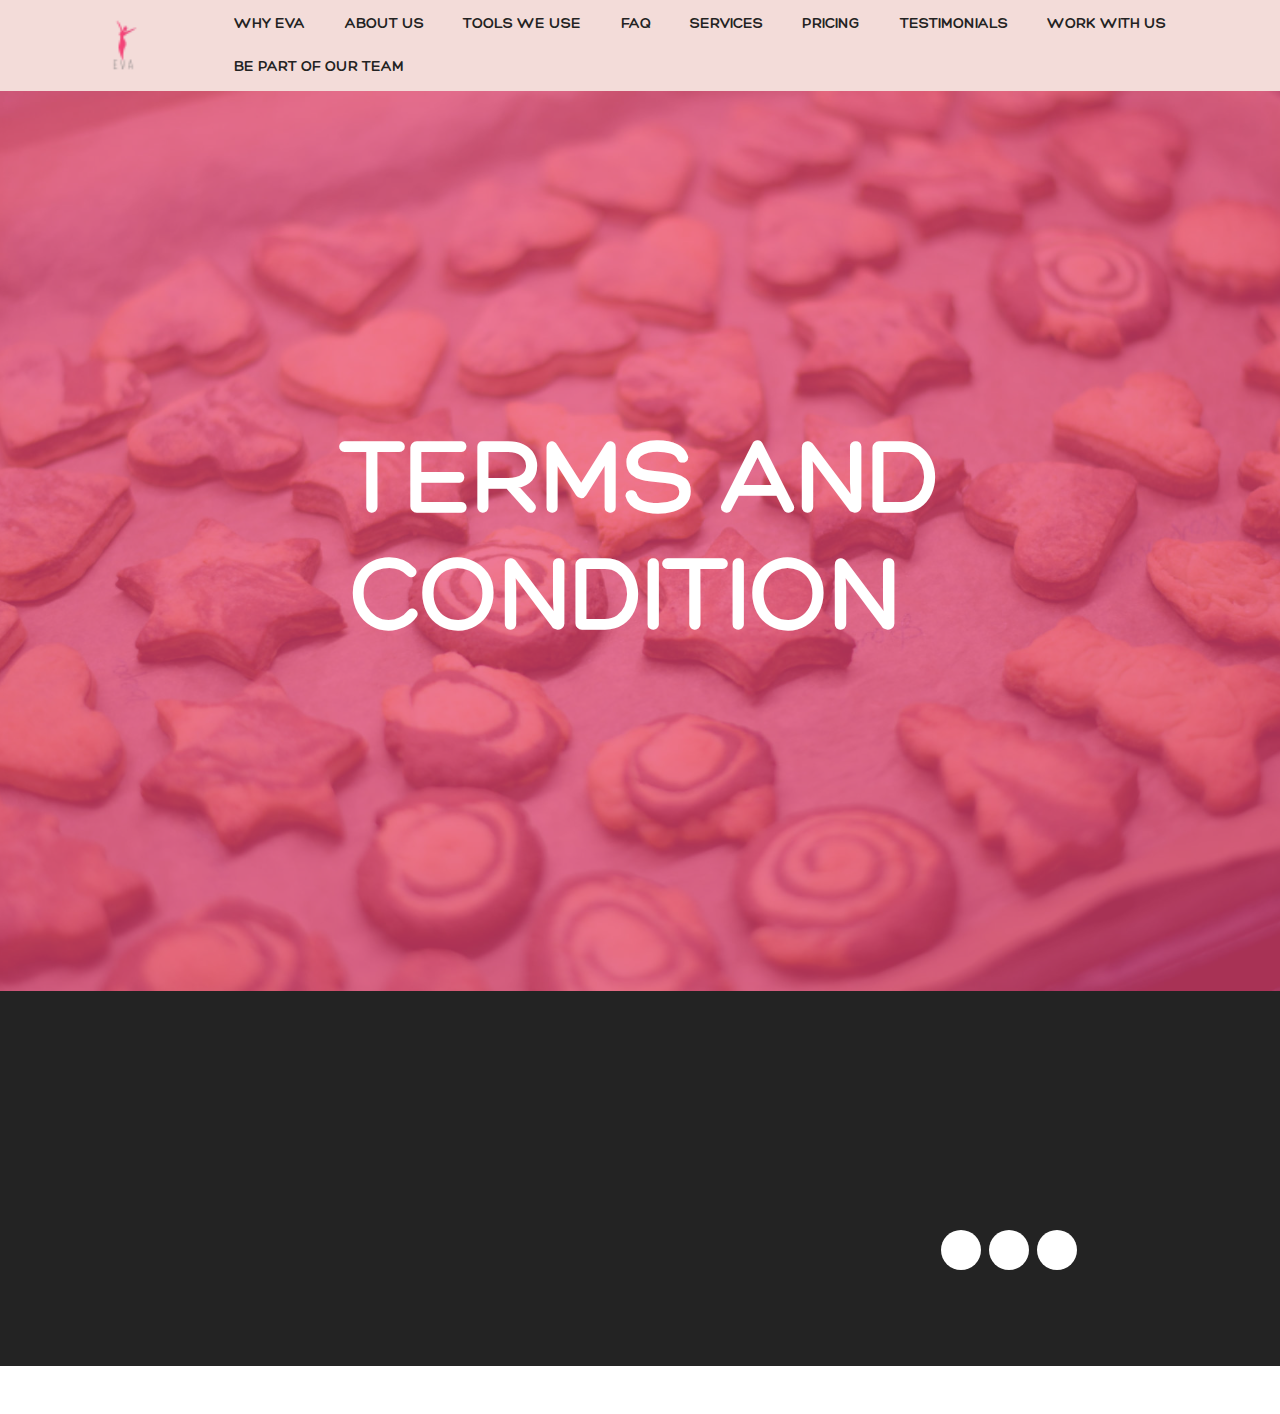
<file: page9.html>
<!DOCTYPE html>
<html  >
<head>
  
  <meta charset="UTF-8">
  <meta http-equiv="X-UA-Compatible" content="IE=edge">
  <meta name="generator" content="Mobirise v5.1.4, mobirise.com">
  <meta name="viewport" content="width=device-width, initial-scale=1, minimum-scale=1">
  <link rel="shortcut icon" href="assets/images/eva-04-128x74.png" type="image/x-icon">
  <meta name="description" content="">
  
  
  <title>Terms and Condition </title>
  <link rel="stylesheet" href="assets/tether/tether.min.css">
  <link rel="stylesheet" href="assets/bootstrap/css/bootstrap.min.css">
  <link rel="stylesheet" href="assets/bootstrap/css/bootstrap-grid.min.css">
  <link rel="stylesheet" href="assets/bootstrap/css/bootstrap-reboot.min.css">
  <link rel="stylesheet" href="assets/animatecss/animate.css">
  <link rel="stylesheet" href="assets/dropdown/css/style.css">
  <link rel="stylesheet" href="assets/socicon/css/styles.css">
  <link rel="stylesheet" href="assets/theme/css/style.css">
  <link href="assets/fonts/style.css" rel="stylesheet">
  <link rel="preload" as="style" href="assets/mobirise/css/mbr-additional.css"><link rel="stylesheet" href="assets/mobirise/css/mbr-additional.css" type="text/css">
  
  
  
  
</head>
<body>
  
  <section class="menu menu1 cid-scmhhd2Bhj" once="menu" id="menu1-2s">
    

    <nav class="navbar navbar-dropdown navbar-expand-lg">
        <div class="container-fluid">
            <div class="navbar-brand">
                <span class="navbar-logo">
                    <a href="index.html">
                        <img src="assets/images/logo-eva-96x56.png" alt="" style="height: 5.6rem;">
                    </a>
                </span>
                
            </div>
            <button class="navbar-toggler" type="button" data-toggle="collapse" data-target="#navbarSupportedContent" aria-controls="navbarNavAltMarkup" aria-expanded="false" aria-label="Toggle navigation">
                <div class="hamburger">
                    <span></span>
                    <span></span>
                    <span></span>
                    <span></span>
                </div>
            </button>
            <div class="collapse navbar-collapse" id="navbarSupportedContent">
                <ul class="navbar-nav nav-dropdown nav-right" data-app-modern-menu="true"><li class="nav-item"><a class="nav-link link text-black text-primary display-4" href="page1.html#header18-k">
                            WHY EVA</a></li>
                     <li class="nav-item"><a class="nav-link link text-black text-primary display-4" href="page2.html#header18-s" "="">ABOUT US </a></li>
                     
                    <li class="nav-item"><a class="nav-link link text-black text-primary display-4" href="index.html#features14-7">TOOLS WE USE</a></li>
                    
                    <li class="nav-item"><a class="nav-link link text-black text-primary display-4" href="page4.html#header18-18">FAQ</a> </li>
                    
                   <li class="nav-item"><a class="nav-link link text-black text-primary display-4" href="index.html#content4-e">SERVICES</a></li>
                   
                   <li class="nav-item"><a class="nav-link link text-black text-primary display-4" href="page3.html#header18-z">PRICING</a>
                   
                   </li><li class="nav-item"><a class="nav-link link text-black text-primary display-4" href="index.html#testimonials3-2l">TESTIMONIALS</a></li>
                   
                   <li class="nav-item"><a class="nav-link link text-black text-primary display-4" href="page5.html#image2-1h">WORK WITH US</a></li>
                   
                   <li class="nav-item"><a class="nav-link link text-black text-primary display-4" href="page8.html#form7-1y">BE PART OF OUR TEAM</a></li></ul>
                   
                
                
            </div>
        </div>
    </nav>
</section>

<section class="header18 cid-sbAFlBTKkA mbr-fullscreen" id="header18-24">

    

    <div class="mbr-overlay" style="opacity: 0.7; background-color: rgb(239, 71, 121);"></div>

    <div class="align-center container">
        <div class="row justify-content-center">
            <div class="col-12 col-lg-10">
                <h1 class="mbr-section-title mbr-fonts-style mbr-white mb-3 display-1"><strong>TERMS AND CONDITION&nbsp;</strong></h1>
                
                <p class="mbr-text mbr-fonts-style mbr-white display-7"></p>
                
            </div>
        </div>
    </div>
</section>

<section class="footer1 cid-scltnQg3GP" once="footers" id="footer1-2o">

    
    
    <div class="container">
        <div class="row mbr-white">
            <div class="col-12 col-md-6 col-lg-3">
                <h5 class="mbr-section-subtitle mbr-fonts-style mb-2 display-7">
                    <strong>ABOUT</strong></h5>
                <ul class="list mbr-fonts-style display-4">
                    <li class="mbr-text item-wrap"><a href="page1.html#top" class="text-white">Why Eva</a></li>
                    <li class="mbr-text item-wrap"><a href="index.html#testimonials3-2l" class="text-white">Testimonials</a></li><li class="mbr-text item-wrap"><a href="index.html#content4-e" class="text-white">Services</a></li><a href="page5.html#top" class="text-primary">
                    </a><li class="mbr-text item-wrap"><a href="page5.html#top" class="text-white">Work with Us</a></li>
                    <li class="mbr-text item-wrap"><a href="page8.html#top" class="text-white">Be part of our Team</a></li>
                </ul>
            </div>
            <div class="col-12 col-md-6 col-lg-3">
                <h5 class="mbr-section-subtitle mbr-fonts-style mb-2 display-7">
                    <strong>CONTACT</strong></h5>
                <ul class="list mbr-fonts-style display-4">

                    <li class="mbr-text item-wrap"><a href="page6.html#header18-1s" class="text-white text-primary">Contact Us&nbsp;</a></li>
                    <li class="mbr-text item-wrap"><br></li>
                    <li class="mbr-text item-wrap"><br></li>
                </ul>
            </div>
            <div class="col-12 col-md-6 col-lg-3">
                <h5 class="mbr-section-subtitle mbr-fonts-style mb-2 display-7">
                    <strong>RESOURCES</strong></h5>
                <ul class="list mbr-fonts-style display-4">
                    <li class="mbr-text item-wrap"><a href="page4.html#top" class="text-white">FAQs</a></li>
                    <li class="mbr-text item-wrap"><br></li>
                    <li class="mbr-text item-wrap"><br></li>
                    <li class="mbr-text item-wrap"><br></li>
                </ul>
            </div>
            <div class="col-12 col-md-6 col-lg-3">
                <h5 class="mbr-section-subtitle mbr-fonts-style mb-2 display-7">
                    <strong>About</strong>
                </h5>
                <p class="mbr-text mbr-fonts-style mb-4 display-4"><a href="page6.html#header18-1s" class="text-white">Terms and Conditons</a><br><a href="page6.html#header18-1s" class="text-white">Privacy Policy</a></p>
                <h5 class="mbr-section-subtitle mbr-fonts-style mb-3 display-7">
                    <strong>Social</strong>
                </h5>
                <div class="social-row display-7">
                    <div class="soc-item">
                        <a href="page6.html#header18-1r" target="_blank">
                            <span class="mbr-iconfont socicon-facebook socicon"></span>
                        </a>
                    </div>
                    <div class="soc-item">
                        <a href="page6.html#footer1-2o" target="_blank">
                            <span class="mbr-iconfont socicon-linkedin socicon"></span>
                        </a>
                    </div>
                    <div class="soc-item">
                        <a href="page6.html#header18-1r" target="_blank">
                            <span class="mbr-iconfont socicon-instagram socicon"></span>
                        </a>
                    </div>
                    
                </div>
            </div>
            
        </div>
    </div>
</section><section style="background-color: #fff; font-family: -apple-system, BlinkMacSystemFont, 'Segoe UI', 'Roboto', 'Helvetica Neue', Arial, sans-serif; color:#aaa; font-size:12px; padding: 0; align-items: center; display: flex;"><a href="https://mobirise.site/s" style="flex: 1 1; height: 3rem; padding-left: 1rem;"></a><p style="flex: 0 0 auto; margin:0; padding-right:1rem;">Mobirise site maker - <a href="https://mobirise.site/n" style="color:#aaa;">Get now</a></p></section><script src="assets/web/assets/jquery/jquery.min.js"></script>  <script src="assets/popper/popper.min.js"></script>  <script src="assets/tether/tether.min.js"></script>  <script src="assets/bootstrap/js/bootstrap.min.js"></script>  <script src="assets/smoothscroll/smooth-scroll.js"></script>  <script src="assets/viewportchecker/jquery.viewportchecker.js"></script>  <script src="assets/dropdown/js/nav-dropdown.js"></script>  <script src="assets/dropdown/js/navbar-dropdown.js"></script>  <script src="assets/touchswipe/jquery.touch-swipe.min.js"></script>  <script src="assets/theme/js/script.js"></script>  
  
  
  <input name="animation" type="hidden">
  </body>
</html>
</file>
<file: assets/web/assets/mobirise-icons2/mobirise2.css>
@font-face {
  font-family: 'Moririse2';
  font-display: swap;
  src:  url('mobirise2.eot?f2bix4');
  src:  url('mobirise2.eot?f2bix4#iefix') format('embedded-opentype'),
    url('mobirise2.ttf?f2bix4') format('truetype'),
    url('mobirise2.woff?f2bix4') format('woff'),
    url('mobirise2.svg?f2bix4#mobirise2') format('svg');
  font-weight: normal;
  font-style: normal;
}

[class^="mobi-"], [class*=" mobi-"] {
  /* use !important to prevent issues with browser extensions that change fonts */
  font-family: 'Moririse2' !important;
  speak: none;
  font-style: normal;
  font-weight: normal;
  font-variant: normal;
  text-transform: none;
  line-height: 1;

  /* Better Font Rendering =========== */
  -webkit-font-smoothing: antialiased;
  -moz-osx-font-smoothing: grayscale;
}

.mobi-mbri-add-submenu:before {
  content: "\e900";
}
.mobi-mbri-alert:before {
  content: "\e901";
}
.mobi-mbri-align-center:before {
  content: "\e902";
}
.mobi-mbri-align-justify:before {
  content: "\e903";
}
.mobi-mbri-align-left:before {
  content: "\e904";
}
.mobi-mbri-align-right:before {
  content: "\e905";
}
.mobi-mbri-android:before {
  content: "\e906";
}
.mobi-mbri-apple:before {
  content: "\e907";
}
.mobi-mbri-arrow-down:before {
  content: "\e908";
}
.mobi-mbri-arrow-next:before {
  content: "\e909";
}
.mobi-mbri-arrow-prev:before {
  content: "\e90a";
}
.mobi-mbri-arrow-up:before {
  content: "\e90b";
}
.mobi-mbri-bold:before {
  content: "\e90c";
}
.mobi-mbri-bookmark:before {
  content: "\e90d";
}
.mobi-mbri-bootstrap:before {
  content: "\e90e";
}
.mobi-mbri-briefcase:before {
  content: "\e90f";
}
.mobi-mbri-browse:before {
  content: "\e910";
}
.mobi-mbri-bulleted-list:before {
  content: "\e911";
}
.mobi-mbri-calendar:before {
  content: "\e912";
}
.mobi-mbri-camera:before {
  content: "\e913";
}
.mobi-mbri-cart-add:before {
  content: "\e914";
}
.mobi-mbri-cart-full:before {
  content: "\e915";
}
.mobi-mbri-cash:before {
  content: "\e916";
}
.mobi-mbri-change-style:before {
  content: "\e917";
}
.mobi-mbri-chat:before {
  content: "\e918";
}
.mobi-mbri-clock:before {
  content: "\e919";
}
.mobi-mbri-close:before {
  content: "\e91a";
}
.mobi-mbri-cloud:before {
  content: "\e91b";
}
.mobi-mbri-code:before {
  content: "\e91c";
}
.mobi-mbri-contact-form:before {
  content: "\e91d";
}
.mobi-mbri-credit-card:before {
  content: "\e91e";
}
.mobi-mbri-cursor-click:before {
  content: "\e91f";
}
.mobi-mbri-cust-feedback:before {
  content: "\e920";
}
.mobi-mbri-database:before {
  content: "\e921";
}
.mobi-mbri-delivery:before {
  content: "\e922";
}
.mobi-mbri-desktop:before {
  content: "\e923";
}
.mobi-mbri-devices:before {
  content: "\e924";
}
.mobi-mbri-down:before {
  content: "\e925";
}
.mobi-mbri-download-2:before {
  content: "\e926";
}
.mobi-mbri-download:before {
  content: "\e927";
}
.mobi-mbri-drag-n-drop-2:before {
  content: "\e928";
}
.mobi-mbri-drag-n-drop:before {
  content: "\e929";
}
.mobi-mbri-edit-2:before {
  content: "\e92a";
}
.mobi-mbri-edit:before {
  content: "\e92b";
}
.mobi-mbri-error:before {
  content: "\e92c";
}
.mobi-mbri-extension:before {
  content: "\e92d";
}
.mobi-mbri-features:before {
  content: "\e92e";
}
.mobi-mbri-file:before {
  content: "\e92f";
}
.mobi-mbri-flag:before {
  content: "\e930";
}
.mobi-mbri-folder:before {
  content: "\e931";
}
.mobi-mbri-gift:before {
  content: "\e932";
}
.mobi-mbri-github:before {
  content: "\e933";
}
.mobi-mbri-globe-2:before {
  content: "\e934";
}
.mobi-mbri-globe:before {
  content: "\e935";
}
.mobi-mbri-growing-chart:before {
  content: "\e936";
}
.mobi-mbri-hearth:before {
  content: "\e937";
}
.mobi-mbri-help:before {
  content: "\e938";
}
.mobi-mbri-home:before {
  content: "\e939";
}
.mobi-mbri-hot-cup:before {
  content: "\e93a";
}
.mobi-mbri-idea:before {
  content: "\e93b";
}
.mobi-mbri-image-gallery:before {
  content: "\e93c";
}
.mobi-mbri-image-slider:before {
  content: "\e93d";
}
.mobi-mbri-info:before {
  content: "\e93e";
}
.mobi-mbri-italic:before {
  content: "\e93f";
}
.mobi-mbri-key:before {
  content: "\e940";
}
.mobi-mbri-laptop:before {
  content: "\e941";
}
.mobi-mbri-layers:before {
  content: "\e942";
}
.mobi-mbri-left-right:before {
  content: "\e943";
}
.mobi-mbri-left:before {
  content: "\e944";
}
.mobi-mbri-letter:before {
  content: "\e945";
}
.mobi-mbri-like:before {
  content: "\e946";
}
.mobi-mbri-link:before {
  content: "\e947";
}
.mobi-mbri-lock:before {
  content: "\e948";
}
.mobi-mbri-login:before {
  content: "\e949";
}
.mobi-mbri-logout:before {
  content: "\e94a";
}
.mobi-mbri-magic-stick:before {
  content: "\e94b";
}
.mobi-mbri-map-pin:before {
  content: "\e94c";
}
.mobi-mbri-menu:before {
  content: "\e94d";
}
.mobi-mbri-mobile-2:before {
  content: "\e94e";
}
.mobi-mbri-mobile-horizontal:before {
  content: "\e94f";
}
.mobi-mbri-mobile:before {
  content: "\e950";
}
.mobi-mbri-mobirise:before {
  content: "\e951";
}
.mobi-mbri-more-horizontal:before {
  content: "\e952";
}
.mobi-mbri-more-vertical:before {
  content: "\e953";
}
.mobi-mbri-music:before {
  content: "\e954";
}
.mobi-mbri-new-file:before {
  content: "\e955";
}
.mobi-mbri-numbered-list:before {
  content: "\e956";
}
.mobi-mbri-opened-folder:before {
  content: "\e957";
}
.mobi-mbri-pages:before {
  content: "\e958";
}
.mobi-mbri-paper-plane:before {
  content: "\e959";
}
.mobi-mbri-paperclip:before {
  content: "\e95a";
}
.mobi-mbri-phone:before {
  content: "\e95b";
}
.mobi-mbri-photo:before {
  content: "\e95c";
}
.mobi-mbri-photos:before {
  content: "\e95d";
}
.mobi-mbri-pin:before {
  content: "\e95e";
}
.mobi-mbri-play:before {
  content: "\e95f";
}
.mobi-mbri-plus:before {
  content: "\e960";
}
.mobi-mbri-preview:before {
  content: "\e961";
}
.mobi-mbri-print:before {
  content: "\e962";
}
.mobi-mbri-protect:before {
  content: "\e963";
}
.mobi-mbri-question:before {
  content: "\e964";
}
.mobi-mbri-quote-left:before {
  content: "\e965";
}
.mobi-mbri-quote-right:before {
  content: "\e966";
}
.mobi-mbri-redo:before {
  content: "\e967";
}
.mobi-mbri-refresh:before {
  content: "\e968";
}
.mobi-mbri-responsive-2:before {
  content: "\e969";
}
.mobi-mbri-responsive:before {
  content: "\e96a";
}
.mobi-mbri-right:before {
  content: "\e96b";
}
.mobi-mbri-rocket:before {
  content: "\e96c";
}
.mobi-mbri-sad-face:before {
  content: "\e96d";
}
.mobi-mbri-sale:before {
  content: "\e96e";
}
.mobi-mbri-save:before {
  content: "\e96f";
}
.mobi-mbri-search:before {
  content: "\e970";
}
.mobi-mbri-setting-2:before {
  content: "\e971";
}
.mobi-mbri-setting-3:before {
  content: "\e972";
}
.mobi-mbri-setting:before {
  content: "\e973";
}
.mobi-mbri-share:before {
  content: "\e974";
}
.mobi-mbri-shopping-bag:before {
  content: "\e975";
}
.mobi-mbri-shopping-basket:before {
  content: "\e976";
}
.mobi-mbri-shopping-cart:before {
  content: "\e977";
}
.mobi-mbri-sites:before {
  content: "\e978";
}
.mobi-mbri-smile-face:before {
  content: "\e979";
}
.mobi-mbri-speed:before {
  content: "\e97a";
}
.mobi-mbri-star:before {
  content: "\e97b";
}
.mobi-mbri-success:before {
  content: "\e97c";
}
.mobi-mbri-sun:before {
  content: "\e97d";
}
.mobi-mbri-sun2:before {
  content: "\e97e";
}
.mobi-mbri-tablet-vertical:before {
  content: "\e97f";
}
.mobi-mbri-tablet:before {
  content: "\e980";
}
.mobi-mbri-target:before {
  content: "\e981";
}
.mobi-mbri-timer:before {
  content: "\e982";
}
.mobi-mbri-to-ftp:before {
  content: "\e983";
}
.mobi-mbri-to-local-drive:before {
  content: "\e984";
}
.mobi-mbri-touch-swipe:before {
  content: "\e985";
}
.mobi-mbri-touch:before {
  content: "\e986";
}
.mobi-mbri-trash:before {
  content: "\e987";
}
.mobi-mbri-underline:before {
  content: "\e988";
}
.mobi-mbri-undo:before {
  content: "\e989";
}
.mobi-mbri-unlink:before {
  content: "\e98a";
}
.mobi-mbri-unlock:before {
  content: "\e98b";
}
.mobi-mbri-up-down:before {
  content: "\e98c";
}
.mobi-mbri-up:before {
  content: "\e98d";
}
.mobi-mbri-update:before {
  content: "\e98e";
}
.mobi-mbri-upload-2:before {
  content: "\e98f";
}
.mobi-mbri-upload:before {
  content: "\e990";
}
.mobi-mbri-user-2:before {
  content: "\e991";
}
.mobi-mbri-user:before {
  content: "\e992";
}
.mobi-mbri-users:before {
  content: "\e993";
}
.mobi-mbri-video-play:before {
  content: "\e994";
}
.mobi-mbri-video:before {
  content: "\e995";
}
.mobi-mbri-watch:before {
  content: "\e996";
}
.mobi-mbri-website-theme-2:before {
  content: "\e997";
}
.mobi-mbri-website-theme:before {
  content: "\e998";
}
.mobi-mbri-wifi:before {
  content: "\e999";
}
.mobi-mbri-windows:before {
  content: "\e99a";
}
.mobi-mbri-zoom-in:before {
  content: "\e99b";
}
.mobi-mbri-zoom-out:before {
  content: "\e99c";
}
</file>
<file: assets/dropdown/css/style.css>
.navbar-dropdown {
  left: 0;
  padding: 0;
  position: absolute;
  right: 0;
  top: 0;
  transition: all 0.45s ease;
  z-index: 1030;
  background: #282828; }
  .navbar-dropdown .navbar-logo {
    margin-right: 0.8rem;
    transition: margin 0.3s ease-in-out;
    vertical-align: middle; }
    .navbar-dropdown .navbar-logo img {
      height: 3.125rem;
      transition: all 0.3s ease-in-out; }
    .navbar-dropdown .navbar-logo.mbr-iconfont {
      font-size: 3.125rem;
      line-height: 3.125rem; }
  .navbar-dropdown .navbar-caption {
    font-weight: 700;
    white-space: normal;
    vertical-align: -4px;
    line-height: 3.125rem !important; }
    .navbar-dropdown .navbar-caption, .navbar-dropdown .navbar-caption:hover {
      color: inherit;
      text-decoration: none; }
  .navbar-dropdown .mbr-iconfont + .navbar-caption {
    vertical-align: -1px; }
  .navbar-dropdown.navbar-fixed-top {
    position: fixed; }
  .navbar-dropdown .navbar-brand span {
    vertical-align: -4px; }
  .navbar-dropdown.bg-color.transparent {
    background: none; }
  .navbar-dropdown.navbar-short .navbar-brand {
    padding: 0.625rem 0; }
    .navbar-dropdown.navbar-short .navbar-brand span {
      vertical-align: -1px; }
  .navbar-dropdown.navbar-short .navbar-caption {
    line-height: 2.375rem !important;
    vertical-align: -2px; }
  .navbar-dropdown.navbar-short .navbar-logo {
    margin-right: 0.5rem; }
    .navbar-dropdown.navbar-short .navbar-logo img {
      height: 2.375rem; }
    .navbar-dropdown.navbar-short .navbar-logo.mbr-iconfont {
      font-size: 2.375rem;
      line-height: 2.375rem; }
  .navbar-dropdown.navbar-short .mbr-table-cell {
    height: 3.625rem; }
  .navbar-dropdown .navbar-close {
    left: 0.6875rem;
    position: fixed;
    top: 0.75rem;
    z-index: 1000; }
  .navbar-dropdown .hamburger-icon {
    content: "";
    display: inline-block;
    vertical-align: middle;
    width: 16px;
    -webkit-box-shadow: 0 -6px 0 1px #282828,0 0 0 1px #282828,0 6px 0 1px #282828;
    -moz-box-shadow: 0 -6px 0 1px #282828,0 0 0 1px #282828,0 6px 0 1px #282828;
    box-shadow: 0 -6px 0 1px #282828,0 0 0 1px #282828,0 6px 0 1px #282828; }

.dropdown-menu .dropdown-toggle[data-toggle="dropdown-submenu"]::after {
  border-bottom: 0.35em solid transparent;
  border-left: 0.35em solid;
  border-right: 0;
  border-top: 0.35em solid transparent;
  margin-left: 0.3rem; }

.dropdown-menu .dropdown-item:focus {
  outline: 0; }

.nav-dropdown {
  font-size: 0.75rem;
  font-weight: 500;
  height: auto !important; }
  .nav-dropdown .nav-btn {
    padding-left: 1rem; }
  .nav-dropdown .link {
    margin: .667em 1.667em;
    font-weight: 500;
    padding: 0;
    transition: color .2s ease-in-out; }
    .nav-dropdown .link.dropdown-toggle {
      margin-right: 2.583em; }
      .nav-dropdown .link.dropdown-toggle::after {
        margin-left: .25rem;
        border-top: 0.35em solid;
        border-right: 0.35em solid transparent;
        border-left: 0.35em solid transparent;
        border-bottom: 0; }
      .nav-dropdown .link.dropdown-toggle[aria-expanded="true"] {
        margin: 0;
        padding: 0.667em 3.263em  0.667em 1.667em; }
  .nav-dropdown .link::after,
  .nav-dropdown .dropdown-item::after {
    color: inherit; }
  .nav-dropdown .btn {
    font-size: 0.75rem;
    font-weight: 700;
    letter-spacing: 0;
    margin-bottom: 0;
    padding-left: 1.25rem;
    padding-right: 1.25rem; }
  .nav-dropdown .dropdown-menu {
    border-radius: 0;
    border: 0;
    left: 0;
    margin: 0;
    padding-bottom: 1.25rem;
    padding-top: 1.25rem;
    position: relative; }
  .nav-dropdown .dropdown-submenu {
    margin-left: 0.125rem;
    top: 0; }
  .nav-dropdown .dropdown-item {
    font-weight: 500;
    line-height: 2;
    padding: 0.3846em 4.615em 0.3846em 1.5385em;
    position: relative;
    transition: color .2s ease-in-out, background-color .2s ease-in-out; }
    .nav-dropdown .dropdown-item::after {
      margin-top: -0.3077em;
      position: absolute;
      right: 1.1538em;
      top: 50%; }
    .nav-dropdown .dropdown-item:focus, .nav-dropdown .dropdown-item:hover {
      background: none; }

@media (max-width: 767px) {
  .nav-dropdown.navbar-toggleable-sm {
    bottom: 0;
    display: none;
    left: 0;
    overflow-x: hidden;
    position: fixed;
    top: 0;
    transform: translateX(-100%);
    -ms-transform: translateX(-100%);
    -webkit-transform: translateX(-100%);
    width: 18.75rem;
    z-index: 999; } }
.nav-dropdown.navbar-toggleable-xl {
  bottom: 0;
  display: none;
  left: 0;
  overflow-x: hidden;
  position: fixed;
  top: 0;
  transform: translateX(-100%);
  -ms-transform: translateX(-100%);
  -webkit-transform: translateX(-100%);
  width: 18.75rem;
  z-index: 999; }

.nav-dropdown-sm {
  display: block !important;
  overflow-x: hidden;
  overflow: auto;
  padding-top: 3.875rem; }
  .nav-dropdown-sm::after {
    content: "";
    display: block;
    height: 3rem;
    width: 100%; }
  .nav-dropdown-sm.collapse.in ~ .navbar-close {
    display: block !important; }
  .nav-dropdown-sm.collapsing, .nav-dropdown-sm.collapse.in {
    transform: translateX(0);
    -ms-transform: translateX(0);
    -webkit-transform: translateX(0);
    transition: all 0.25s ease-out;
    -webkit-transition: all 0.25s ease-out;
    background: #282828; }
  .nav-dropdown-sm.collapsing[aria-expanded="false"] {
    transform: translateX(-100%);
    -ms-transform: translateX(-100%);
    -webkit-transform: translateX(-100%); }
  .nav-dropdown-sm .nav-item {
    display: block;
    margin-left: 0 !important;
    padding-left: 0; }
  .nav-dropdown-sm .link,
  .nav-dropdown-sm .dropdown-item {
    border-top: 1px dotted rgba(255, 255, 255, 0.1);
    font-size: 0.8125rem;
    line-height: 1.6;
    margin: 0 !important;
    padding: 0.875rem 2.4rem 0.875rem 1.5625rem !important;
    position: relative;
    white-space: normal; }
    .nav-dropdown-sm .link:focus, .nav-dropdown-sm .link:hover,
    .nav-dropdown-sm .dropdown-item:focus,
    .nav-dropdown-sm .dropdown-item:hover {
      background: rgba(0, 0, 0, 0.2) !important;
      color: #c0a375; }
  .nav-dropdown-sm .nav-btn {
    position: relative;
    padding: 1.5625rem 1.5625rem 0 1.5625rem; }
    .nav-dropdown-sm .nav-btn::before {
      border-top: 1px dotted rgba(255, 255, 255, 0.1);
      content: "";
      left: 0;
      position: absolute;
      top: 0;
      width: 100%; }
    .nav-dropdown-sm .nav-btn + .nav-btn {
      padding-top: 0.625rem; }
      .nav-dropdown-sm .nav-btn + .nav-btn::before {
        display: none; }
  .nav-dropdown-sm .btn {
    padding: 0.625rem 0; }
  .nav-dropdown-sm .dropdown-toggle[data-toggle="dropdown-submenu"]::after {
    margin-left: .25rem;
    border-top: 0.35em solid;
    border-right: 0.35em solid transparent;
    border-left: 0.35em solid transparent;
    border-bottom: 0; }
  .nav-dropdown-sm .dropdown-toggle[data-toggle="dropdown-submenu"][aria-expanded="true"]::after {
    border-top: 0;
    border-right: 0.35em solid transparent;
    border-left: 0.35em solid transparent;
    border-bottom: 0.35em solid; }
  .nav-dropdown-sm .dropdown-menu {
    margin: 0;
    padding: 0;
    position: relative;
    top: 0;
    left: 0;
    width: 100%;
    border: 0;
    float: none;
    border-radius: 0;
    background: none; }
  .nav-dropdown-sm .dropdown-submenu {
    left: 100%;
    margin-left: 0.125rem;
    margin-top: -1.25rem;
    top: 0; }

.navbar-toggleable-sm .nav-dropdown .dropdown-menu {
  position: absolute; }

.navbar-toggleable-sm .nav-dropdown .dropdown-submenu {
  left: 100%;
  margin-left: 0.125rem;
  margin-top: -1.25rem;
  top: 0; }

.navbar-toggleable-sm.opened .nav-dropdown .dropdown-menu {
  position: relative; }

.navbar-toggleable-sm.opened .nav-dropdown .dropdown-submenu {
  left: 0;
  margin-left: 00rem;
  margin-top: 0rem;
  top: 0; }

.is-builder .nav-dropdown.collapsing {
  transition: none !important; }

/*# sourceMappingURL=style.css.map */
</file>
<file: assets/socicon/css/styles.css>
@charset "UTF-8";

@font-face {
  font-family: 'Socicon';
  src:  url('../fonts/socicon.eot');
  src:  url('../fonts/socicon.eot?#iefix') format('embedded-opentype'),
    url('../fonts/socicon.woff2') format('woff2'),
    url('../fonts/socicon.ttf') format('truetype'),
    url('../fonts/socicon.woff') format('woff'),
    url('../fonts/socicon.svg#socicon') format('svg');
  font-weight: normal;
  font-style: normal;
}

[data-icon]:before {
  font-family: "socicon" !important;
  content: attr(data-icon);
  font-style: normal !important;
  font-weight: normal !important;
  font-variant: normal !important;
  text-transform: none !important;
  speak: none;
  line-height: 1;
  -webkit-font-smoothing: antialiased;
  -moz-osx-font-smoothing: grayscale;
}

[class^="socicon-"], [class*=" socicon-"] {
  /* use !important to prevent issues with browser extensions that change fonts */
  font-family: 'Socicon' !important;
  speak: none;
  font-style: normal;
  font-weight: normal;
  font-variant: normal;
  text-transform: none;
  line-height: 1;

  /* Better Font Rendering =========== */
  -webkit-font-smoothing: antialiased;
  -moz-osx-font-smoothing: grayscale;
}

.socicon-eitaa:before {
  content: "\e97c";
}
.socicon-soroush:before {
  content: "\e97d";
}
.socicon-bale:before {
  content: "\e97e";
}
.socicon-zazzle:before {
  content: "\e97b";
}
.socicon-society6:before {
  content: "\e97a";
}
.socicon-redbubble:before {
  content: "\e979";
}
.socicon-avvo:before {
  content: "\e978";
}
.socicon-stitcher:before {
  content: "\e977";
}
.socicon-googlehangouts:before {
  content: "\e974";
}
.socicon-dlive:before {
  content: "\e975";
}
.socicon-vsco:before {
  content: "\e976";
}
.socicon-flipboard:before {
  content: "\e973";
}
.socicon-ubuntu:before {
  content: "\e958";
}
.socicon-artstation:before {
  content: "\e959";
}
.socicon-invision:before {
  content: "\e95a";
}
.socicon-torial:before {
  content: "\e95b";
}
.socicon-collectorz:before {
  content: "\e95c";
}
.socicon-seenthis:before {
  content: "\e95d";
}
.socicon-googleplaymusic:before {
  content: "\e95e";
}
.socicon-debian:before {
  content: "\e95f";
}
.socicon-filmfreeway:before {
  content: "\e960";
}
.socicon-gnome:before {
  content: "\e961";
}
.socicon-itchio:before {
  content: "\e962";
}
.socicon-jamendo:before {
  content: "\e963";
}
.socicon-mix:before {
  content: "\e964";
}
.socicon-sharepoint:before {
  content: "\e965";
}
.socicon-tinder:before {
  content: "\e966";
}
.socicon-windguru:before {
  content: "\e967";
}
.socicon-cdbaby:before {
  content: "\e968";
}
.socicon-elementaryos:before {
  content: "\e969";
}
.socicon-stage32:before {
  content: "\e96a";
}
.socicon-tiktok:before {
  content: "\e96b";
}
.socicon-gitter:before {
  content: "\e96c";
}
.socicon-letterboxd:before {
  content: "\e96d";
}
.socicon-threema:before {
  content: "\e96e";
}
.socicon-splice:before {
  content: "\e96f";
}
.socicon-metapop:before {
  content: "\e970";
}
.socicon-naver:before {
  content: "\e971";
}
.socicon-remote:before {
  content: "\e972";
}
.socicon-internet:before {
  content: "\e957";
}
.socicon-moddb:before {
  content: "\e94b";
}
.socicon-indiedb:before {
  content: "\e94c";
}
.socicon-traxsource:before {
  content: "\e94d";
}
.socicon-gamefor:before {
  content: "\e94e";
}
.socicon-pixiv:before {
  content: "\e94f";
}
.socicon-myanimelist:before {
  content: "\e950";
}
.socicon-blackberry:before {
  content: "\e951";
}
.socicon-wickr:before {
  content: "\e952";
}
.socicon-spip:before {
  content: "\e953";
}
.socicon-napster:before {
  content: "\e954";
}
.socicon-beatport:before {
  content: "\e955";
}
.socicon-hackerone:before {
  content: "\e956";
}
.socicon-hackernews:before {
  content: "\e946";
}
.socicon-smashwords:before {
  content: "\e947";
}
.socicon-kobo:before {
  content: "\e948";
}
.socicon-bookbub:before {
  content: "\e949";
}
.socicon-mailru:before {
  content: "\e94a";
}
.socicon-gitlab:before {
  content: "\e945";
}
.socicon-instructables:before {
  content: "\e944";
}
.socicon-portfolio:before {
  content: "\e943";
}
.socicon-codered:before {
  content: "\e940";
}
.socicon-origin:before {
  content: "\e941";
}
.socicon-nextdoor:before {
  content: "\e942";
}
.socicon-udemy:before {
  content: "\e93f";
}
.socicon-livemaster:before {
  content: "\e93e";
}
.socicon-crunchbase:before {
  content: "\e93b";
}
.socicon-homefy:before {
  content: "\e93c";
}
.socicon-calendly:before {
  content: "\e93d";
}
.socicon-realtor:before {
  content: "\e90f";
}
.socicon-tidal:before {
  content: "\e910";
}
.socicon-qobuz:before {
  content: "\e911";
}
.socicon-natgeo:before {
  content: "\e912";
}
.socicon-mastodon:before {
  content: "\e913";
}
.socicon-unsplash:before {
  content: "\e914";
}
.socicon-homeadvisor:before {
  content: "\e915";
}
.socicon-angieslist:before {
  content: "\e916";
}
.socicon-codepen:before {
  content: "\e917";
}
.socicon-slack:before {
  content: "\e918";
}
.socicon-openaigym:before {
  content: "\e919";
}
.socicon-logmein:before {
  content: "\e91a";
}
.socicon-fiverr:before {
  content: "\e91b";
}
.socicon-gotomeeting:before {
  content: "\e91c";
}
.socicon-aliexpress:before {
  content: "\e91d";
}
.socicon-guru:before {
  content: "\e91e";
}
.socicon-appstore:before {
  content: "\e91f";
}
.socicon-homes:before {
  content: "\e920";
}
.socicon-zoom:before {
  content: "\e921";
}
.socicon-alibaba:before {
  content: "\e922";
}
.socicon-craigslist:before {
  content: "\e923";
}
.socicon-wix:before {
  content: "\e924";
}
.socicon-redfin:before {
  content: "\e925";
}
.socicon-googlecalendar:before {
  content: "\e926";
}
.socicon-shopify:before {
  content: "\e927";
}
.socicon-freelancer:before {
  content: "\e928";
}
.socicon-seedrs:before {
  content: "\e929";
}
.socicon-bing:before {
  content: "\e92a";
}
.socicon-doodle:before {
  content: "\e92b";
}
.socicon-bonanza:before {
  content: "\e92c";
}
.socicon-squarespace:before {
  content: "\e92d";
}
.socicon-toptal:before {
  content: "\e92e";
}
.socicon-gust:before {
  content: "\e92f";
}
.socicon-ask:before {
  content: "\e930";
}
.socicon-trulia:before {
  content: "\e931";
}
.socicon-loomly:before {
  content: "\e932";
}
.socicon-ghost:before {
  content: "\e933";
}
.socicon-upwork:before {
  content: "\e934";
}
.socicon-fundable:before {
  content: "\e935";
}
.socicon-booking:before {
  content: "\e936";
}
.socicon-googlemaps:before {
  content: "\e937";
}
.socicon-zillow:before {
  content: "\e938";
}
.socicon-niconico:before {
  content: "\e939";
}
.socicon-toneden:before {
  content: "\e93a";
}
.socicon-augment:before {
  content: "\e908";
}
.socicon-bitbucket:before {
  content: "\e909";
}
.socicon-fyuse:before {
  content: "\e90a";
}
.socicon-yt-gaming:before {
  content: "\e90b";
}
.socicon-sketchfab:before {
  content: "\e90c";
}
.socicon-mobcrush:before {
  content: "\e90d";
}
.socicon-microsoft:before {
  content: "\e90e";
}
.socicon-pandora:before {
  content: "\e907";
}
.socicon-messenger:before {
  content: "\e906";
}
.socicon-gamewisp:before {
  content: "\e905";
}
.socicon-bloglovin:before {
  content: "\e904";
}
.socicon-tunein:before {
  content: "\e903";
}
.socicon-gamejolt:before {
  content: "\e901";
}
.socicon-trello:before {
  content: "\e902";
}
.socicon-spreadshirt:before {
  content: "\e900";
}
.socicon-500px:before {
  content: "\e000";
}
.socicon-8tracks:before {
  content: "\e001";
}
.socicon-airbnb:before {
  content: "\e002";
}
.socicon-alliance:before {
  content: "\e003";
}
.socicon-amazon:before {
  content: "\e004";
}
.socicon-amplement:before {
  content: "\e005";
}
.socicon-android:before {
  content: "\e006";
}
.socicon-angellist:before {
  content: "\e007";
}
.socicon-apple:before {
  content: "\e008";
}
.socicon-appnet:before {
  content: "\e009";
}
.socicon-baidu:before {
  content: "\e00a";
}
.socicon-bandcamp:before {
  content: "\e00b";
}
.socicon-battlenet:before {
  content: "\e00c";
}
.socicon-mixer:before {
  content: "\e00d";
}
.socicon-bebee:before {
  content: "\e00e";
}
.socicon-bebo:before {
  content: "\e00f";
}
.socicon-behance:before {
  content: "\e010";
}
.socicon-blizzard:before {
  content: "\e011";
}
.socicon-blogger:before {
  content: "\e012";
}
.socicon-buffer:before {
  content: "\e013";
}
.socicon-chrome:before {
  content: "\e014";
}
.socicon-coderwall:before {
  content: "\e015";
}
.socicon-curse:before {
  content: "\e016";
}
.socicon-dailymotion:before {
  content: "\e017";
}
.socicon-deezer:before {
  content: "\e018";
}
.socicon-delicious:before {
  content: "\e019";
}
.socicon-deviantart:before {
  content: "\e01a";
}
.socicon-diablo:before {
  content: "\e01b";
}
.socicon-digg:before {
  content: "\e01c";
}
.socicon-discord:before {
  content: "\e01d";
}
.socicon-disqus:before {
  content: "\e01e";
}
.socicon-douban:before {
  content: "\e01f";
}
.socicon-draugiem:before {
  content: "\e020";
}
.socicon-dribbble:before {
  content: "\e021";
}
.socicon-drupal:before {
  content: "\e022";
}
.socicon-ebay:before {
  content: "\e023";
}
.socicon-ello:before {
  content: "\e024";
}
.socicon-endomodo:before {
  content: "\e025";
}
.socicon-envato:before {
  content: "\e026";
}
.socicon-etsy:before {
  content: "\e027";
}
.socicon-facebook:before {
  content: "\e028";
}
.socicon-feedburner:before {
  content: "\e029";
}
.socicon-filmweb:before {
  content: "\e02a";
}
.socicon-firefox:before {
  content: "\e02b";
}
.socicon-flattr:before {
  content: "\e02c";
}
.socicon-flickr:before {
  content: "\e02d";
}
.socicon-formulr:before {
  content: "\e02e";
}
.socicon-forrst:before {
  content: "\e02f";
}
.socicon-foursquare:before {
  content: "\e030";
}
.socicon-friendfeed:before {
  content: "\e031";
}
.socicon-github:before {
  content: "\e032";
}
.socicon-goodreads:before {
  content: "\e033";
}
.socicon-google:before {
  content: "\e034";
}
.socicon-googlescholar:before {
  content: "\e035";
}
.socicon-googlegroups:before {
  content: "\e036";
}
.socicon-googlephotos:before {
  content: "\e037";
}
.socicon-googleplus:before {
  content: "\e038";
}
.socicon-grooveshark:before {
  content: "\e039";
}
.socicon-hackerrank:before {
  content: "\e03a";
}
.socicon-hearthstone:before {
  content: "\e03b";
}
.socicon-hellocoton:before {
  content: "\e03c";
}
.socicon-heroes:before {
  content: "\e03d";
}
.socicon-smashcast:before {
  content: "\e03e";
}
.socicon-horde:before {
  content: "\e03f";
}
.socicon-houzz:before {
  content: "\e040";
}
.socicon-icq:before {
  content: "\e041";
}
.socicon-identica:before {
  content: "\e042";
}
.socicon-imdb:before {
  content: "\e043";
}
.socicon-instagram:before {
  content: "\e044";
}
.socicon-issuu:before {
  content: "\e045";
}
.socicon-istock:before {
  content: "\e046";
}
.socicon-itunes:before {
  content: "\e047";
}
.socicon-keybase:before {
  content: "\e048";
}
.socicon-lanyrd:before {
  content: "\e049";
}
.socicon-lastfm:before {
  content: "\e04a";
}
.socicon-line:before {
  content: "\e04b";
}
.socicon-linkedin:before {
  content: "\e04c";
}
.socicon-livejournal:before {
  content: "\e04d";
}
.socicon-lyft:before {
  content: "\e04e";
}
.socicon-macos:before {
  content: "\e04f";
}
.socicon-mail:before {
  content: "\e050";
}
.socicon-medium:before {
  content: "\e051";
}
.socicon-meetup:before {
  content: "\e052";
}
.socicon-mixcloud:before {
  content: "\e053";
}
.socicon-modelmayhem:before {
  content: "\e054";
}
.socicon-mumble:before {
  content: "\e055";
}
.socicon-myspace:before {
  content: "\e056";
}
.socicon-newsvine:before {
  content: "\e057";
}
.socicon-nintendo:before {
  content: "\e058";
}
.socicon-npm:before {
  content: "\e059";
}
.socicon-odnoklassniki:before {
  content: "\e05a";
}
.socicon-openid:before {
  content: "\e05b";
}
.socicon-opera:before {
  content: "\e05c";
}
.socicon-outlook:before {
  content: "\e05d";
}
.socicon-overwatch:before {
  content: "\e05e";
}
.socicon-patreon:before {
  content: "\e05f";
}
.socicon-paypal:before {
  content: "\e060";
}
.socicon-periscope:before {
  content: "\e061";
}
.socicon-persona:before {
  content: "\e062";
}
.socicon-pinterest:before {
  content: "\e063";
}
.socicon-play:before {
  content: "\e064";
}
.socicon-player:before {
  content: "\e065";
}
.socicon-playstation:before {
  content: "\e066";
}
.socicon-pocket:before {
  content: "\e067";
}
.socicon-qq:before {
  content: "\e068";
}
.socicon-quora:before {
  content: "\e069";
}
.socicon-raidcall:before {
  content: "\e06a";
}
.socicon-ravelry:before {
  content: "\e06b";
}
.socicon-reddit:before {
  content: "\e06c";
}
.socicon-renren:before {
  content: "\e06d";
}
.socicon-researchgate:before {
  content: "\e06e";
}
.socicon-residentadvisor:before {
  content: "\e06f";
}
.socicon-reverbnation:before {
  content: "\e070";
}
.socicon-rss:before {
  content: "\e071";
}
.socicon-sharethis:before {
  content: "\e072";
}
.socicon-skype:before {
  content: "\e073";
}
.socicon-slideshare:before {
  content: "\e074";
}
.socicon-smugmug:before {
  content: "\e075";
}
.socicon-snapchat:before {
  content: "\e076";
}
.socicon-songkick:before {
  content: "\e077";
}
.socicon-soundcloud:before {
  content: "\e078";
}
.socicon-spotify:before {
  content: "\e079";
}
.socicon-stackexchange:before {
  content: "\e07a";
}
.socicon-stackoverflow:before {
  content: "\e07b";
}
.socicon-starcraft:before {
  content: "\e07c";
}
.socicon-stayfriends:before {
  content: "\e07d";
}
.socicon-steam:before {
  content: "\e07e";
}
.socicon-storehouse:before {
  content: "\e07f";
}
.socicon-strava:before {
  content: "\e080";
}
.socicon-streamjar:before {
  content: "\e081";
}
.socicon-stumbleupon:before {
  content: "\e082";
}
.socicon-swarm:before {
  content: "\e083";
}
.socicon-teamspeak:before {
  content: "\e084";
}
.socicon-teamviewer:before {
  content: "\e085";
}
.socicon-technorati:before {
  content: "\e086";
}
.socicon-telegram:before {
  content: "\e087";
}
.socicon-tripadvisor:before {
  content: "\e088";
}
.socicon-tripit:before {
  content: "\e089";
}
.socicon-triplej:before {
  content: "\e08a";
}
.socicon-tumblr:before {
  content: "\e08b";
}
.socicon-twitch:before {
  content: "\e08c";
}
.socicon-twitter:before {
  content: "\e08d";
}
.socicon-uber:before {
  content: "\e08e";
}
.socicon-ventrilo:before {
  content: "\e08f";
}
.socicon-viadeo:before {
  content: "\e090";
}
.socicon-viber:before {
  content: "\e091";
}
.socicon-viewbug:before {
  content: "\e092";
}
.socicon-vimeo:before {
  content: "\e093";
}
.socicon-vine:before {
  content: "\e094";
}
.socicon-vkontakte:before {
  content: "\e095";
}
.socicon-warcraft:before {
  content: "\e096";
}
.socicon-wechat:before {
  content: "\e097";
}
.socicon-weibo:before {
  content: "\e098";
}
.socicon-whatsapp:before {
  content: "\e099";
}
.socicon-wikipedia:before {
  content: "\e09a";
}
.socicon-windows:before {
  content: "\e09b";
}
.socicon-wordpress:before {
  content: "\e09c";
}
.socicon-wykop:before {
  content: "\e09d";
}
.socicon-xbox:before {
  content: "\e09e";
}
.socicon-xing:before {
  content: "\e09f";
}
.socicon-yahoo:before {
  content: "\e0a0";
}
.socicon-yammer:before {
  content: "\e0a1";
}
.socicon-yandex:before {
  content: "\e0a2";
}
.socicon-yelp:before {
  content: "\e0a3";
}
.socicon-younow:before {
  content: "\e0a4";
}
.socicon-youtube:before {
  content: "\e0a5";
}
.socicon-zapier:before {
  content: "\e0a6";
}
.socicon-zerply:before {
  content: "\e0a7";
}
.socicon-zomato:before {
  content: "\e0a8";
}
.socicon-zynga:before {
  content: "\e0a9";
}
</file>
<file: assets/theme/css/style.css>
section {
  background-color: #ffffff;
}

body {
  font-style: normal;
  line-height: 1.5;
  font-weight: 400;
  color: #232323;
  position: relative;
}

section,
.container,
.container-fluid {
  position: relative;
  word-wrap: break-word;
}

a.mbr-iconfont:hover {
  text-decoration: none;
}

.article .lead p,
.article .lead ul,
.article .lead ol,
.article .lead pre,
.article .lead blockquote {
  margin-bottom: 0;
}

a {
  font-style: normal;
  font-weight: 400;
  cursor: pointer;
}

a, a:hover {
  text-decoration: none;
}

.mbr-section-title {
  font-style: normal;
  line-height: 1.3;
}

.mbr-section-subtitle {
  line-height: 1.3;
}

.mbr-text {
  font-style: normal;
  line-height: 1.7;
}

h1,
h2,
h3,
h4,
h5,
h6,
.display-1,
.display-2,
.display-4,
.display-5,
.display-7,
span,
p,
a {
  line-height: 1;
  word-break: break-word;
  word-wrap: break-word;
  font-weight: 400;
}

b,
strong {
  font-weight: bold;
}

input:-webkit-autofill, input:-webkit-autofill:hover, input:-webkit-autofill:focus, input:-webkit-autofill:active {
  transition-delay: 9999s;
  transition-property: background-color, color;
}

textarea[type="hidden"] {
  display: none;
}

section {
  background-position: 50% 50%;
  background-repeat: no-repeat;
  background-size: cover;
}

section .mbr-background-video,
section .mbr-background-video-preview {
  position: absolute;
  bottom: 0;
  left: 0;
  right: 0;
  top: 0;
}

.hidden {
  visibility: hidden;
}

.mbr-z-index20 {
  z-index: 20;
}

/*! Base colors */
.mbr-white {
  color: #ffffff;
}

.mbr-black {
  color: #111111;
}

.mbr-bg-white {
  background-color: #ffffff;
}

.mbr-bg-black {
  background-color: #000000;
}

/*! Text-aligns */
.align-left {
  text-align: left;
}

.align-center {
  text-align: center;
}

.align-right {
  text-align: right;
}

/*! Font-weight  */
.mbr-light {
  font-weight: 300;
}

.mbr-regular {
  font-weight: 400;
}

.mbr-semibold {
  font-weight: 500;
}

.mbr-bold {
  font-weight: 700;
}

/*! Media  */
.media-content {
  flex-basis: 100%;
}

.media-container-row {
  display: flex;
  flex-direction: row;
  flex-wrap: wrap;
  justify-content: center;
  align-content: center;
  align-items: start;
}

.media-container-row .media-size-item {
  width: 400px;
}

.media-container-column {
  display: flex;
  flex-direction: column;
  flex-wrap: wrap;
  justify-content: center;
  align-content: center;
  align-items: stretch;
}

.media-container-column > * {
  width: 100%;
}

@media (min-width: 992px) {
  .media-container-row {
    flex-wrap: nowrap;
  }
}

figure {
  margin-bottom: 0;
  overflow: hidden;
}

figure[mbr-media-size] {
  transition: width 0.1s;
}

img,
iframe {
  display: block;
  width: 100%;
}

.card {
  background-color: transparent;
  border: none;
}

.card-box {
  width: 100%;
}

.card-img {
  text-align: center;
  flex-shrink: 0;
  -webkit-flex-shrink: 0;
}

.media {
  max-width: 100%;
  margin: 0 auto;
}

.mbr-figure {
  align-self: center;
}

.media-container > div {
  max-width: 100%;
}

.mbr-figure img,
.card-img img {
  width: 100%;
}

@media (max-width: 991px) {
  .media-size-item {
    width: auto !important;
  }
  .media {
    width: auto;
  }
  .mbr-figure {
    width: 100% !important;
  }
}

/*! Buttons */
.mbr-section-btn {
  margin-left: -0.6rem;
  margin-right: -0.6rem;
  font-size: 0;
}

.btn {
  font-weight: 600;
  border-width: 1px;
  font-style: normal;
  margin: 0.6rem 0.6rem;
  white-space: normal;
  transition: all 0.2s ease-in-out;
  display: inline-flex;
  align-items: center;
  justify-content: center;
  word-break: break-word;
}

.btn-sm {
  font-weight: 600;
  letter-spacing: 0px;
  transition: all 0.3s ease-in-out;
}

.btn-md {
  font-weight: 600;
  letter-spacing: 0px;
  transition: all 0.3s ease-in-out;
}

.btn-lg {
  font-weight: 600;
  letter-spacing: 0px;
  transition: all 0.3s ease-in-out;
}

.btn-form {
  margin: 0;
}

.btn-form:hover {
  cursor: pointer;
}

nav .mbr-section-btn {
  margin-left: 0rem;
  margin-right: 0rem;
}

/*! Btn icon margin */
.btn .mbr-iconfont,
.btn.btn-sm .mbr-iconfont {
  order: 1;
  cursor: pointer;
  margin-left: 0.5rem;
  vertical-align: sub;
}

.btn.btn-md .mbr-iconfont,
.btn.btn-md .mbr-iconfont {
  margin-left: 0.8rem;
}

.mbr-regular {
  font-weight: 400;
}

.mbr-semibold {
  font-weight: 500;
}

.mbr-bold {
  font-weight: 700;
}

[type="submit"] {
  -webkit-appearance: none;
}

/*! Full-screen */
.mbr-fullscreen .mbr-overlay {
  min-height: 100vh;
}

.mbr-fullscreen {
  display: flex;
  display: -moz-flex;
  display: -ms-flex;
  display: -o-flex;
  align-items: center;
  min-height: 100vh;
  padding-top: 3rem;
  padding-bottom: 3rem;
}

/*! Map */
.map {
  height: 25rem;
  position: relative;
}

.map iframe {
  width: 100%;
  height: 100%;
}

/*! Scroll to top arrow */
.mbr-arrow-up {
  bottom: 25px;
  right: 90px;
  position: fixed;
  text-align: right;
  z-index: 5000;
  color: #ffffff;
  font-size: 32px;
}

.mbr-arrow-up a {
  background: rgba(0, 0, 0, 0.2);
  border-radius: 50%;
  color: #fff;
  display: inline-block;
  height: 60px;
  width: 60px;
  outline-style: none !important;
  position: relative;
  text-decoration: none;
  transition: all 0.3s ease-in-out;
  cursor: pointer;
  text-align: center;
}

.mbr-arrow-up a:hover {
  background-color: rgba(0, 0, 0, 0.4);
}

.mbr-arrow-up a i {
  line-height: 60px;
}

.mbr-arrow-up-icon {
  display: block;
  color: #fff;
}

.mbr-arrow-up-icon::before {
  content: "\203a";
  display: inline-block;
  font-family: serif;
  font-size: 32px;
  line-height: 1;
  font-style: normal;
  position: relative;
  top: 6px;
  left: -4px;
  -webkit-transform: rotate(-90deg);
          transform: rotate(-90deg);
}

/*! Arrow Down */
.mbr-arrow {
  position: absolute;
  bottom: 45px;
  left: 50%;
  width: 60px;
  height: 60px;
  cursor: pointer;
  background-color: rgba(80, 80, 80, 0.5);
  border-radius: 50%;
  -webkit-transform: translateX(-50%);
          transform: translateX(-50%);
}

@media (max-width: 767px) {
  .mbr-arrow {
    display: none;
  }
}

.mbr-arrow > a {
  display: inline-block;
  text-decoration: none;
  outline-style: none;
  -webkit-animation: arrowdown 1.7s ease-in-out infinite;
          animation: arrowdown 1.7s ease-in-out infinite;
  color: #ffffff;
}

.mbr-arrow > a > i {
  position: absolute;
  top: -2px;
  left: 15px;
  font-size: 2rem;
}

#scrollToTop a i::before {
  content: "";
  position: absolute;
  display: block;
  border-bottom: 3px solid #fff;
  border-left: 3px solid #fff;
  width: 40%;
  height: 40%;
  left: 50%;
  top: 50%;
  -webkit-transform: rotate(135deg);
  transform: translateY(-30%) translateX(-50%) rotate(135deg);
}

@keyframes arrowdown {
  0% {
    -webkit-transform: translateY(0px);
            transform: translateY(0px);
  }
  50% {
    -webkit-transform: translateY(-5px);
            transform: translateY(-5px);
  }
  100% {
    -webkit-transform: translateY(0px);
            transform: translateY(0px);
  }
}

@-webkit-keyframes arrowdown {
  0% {
    -webkit-transform: translateY(0px);
            transform: translateY(0px);
  }
  50% {
    -webkit-transform: translateY(-5px);
            transform: translateY(-5px);
  }
  100% {
    -webkit-transform: translateY(0px);
            transform: translateY(0px);
  }
}

@media (max-width: 500px) {
  .mbr-arrow-up {
    left: 50%;
    right: auto;
  }
}

/*Gradients animation*/
@keyframes gradient-animation {
  from {
    background-position: 0% 100%;
    -webkit-animation-timing-function: ease-in-out;
            animation-timing-function: ease-in-out;
  }
  to {
    background-position: 100% 0%;
    -webkit-animation-timing-function: ease-in-out;
            animation-timing-function: ease-in-out;
  }
}

@-webkit-keyframes gradient-animation {
  from {
    background-position: 0% 100%;
    -webkit-animation-timing-function: ease-in-out;
            animation-timing-function: ease-in-out;
  }
  to {
    background-position: 100% 0%;
    -webkit-animation-timing-function: ease-in-out;
            animation-timing-function: ease-in-out;
  }
}

.bg-gradient {
  background-size: 200% 200%;
  animation: gradient-animation 5s infinite alternate;
  -webkit-animation: gradient-animation 5s infinite alternate;
}

.menu .navbar-brand {
  display: -webkit-flex;
}

.menu .navbar-brand span {
  display: flex;
  display: -webkit-flex;
}

.menu .navbar-brand .navbar-caption-wrap {
  display: -webkit-flex;
}

.menu .navbar-brand .navbar-logo img {
  display: -webkit-flex;
}

@media (min-width: 768px) and (max-width: 991px) {
  .menu .navbar-toggleable-sm .navbar-nav {
    display: -ms-flexbox;
  }
}

@media (max-width: 991px) {
  .menu .navbar-collapse {
    max-height: 93.5vh;
  }
  .menu .navbar-collapse.show {
    overflow: auto;
  }
}

@media (min-width: 992px) {
  .menu .navbar-nav.nav-dropdown {
    display: -webkit-flex;
  }
  .menu .navbar-toggleable-sm .navbar-collapse {
    display: -webkit-flex !important;
  }
  .menu .collapsed .navbar-collapse {
    max-height: 93.5vh;
  }
  .menu .collapsed .navbar-collapse.show {
    overflow: auto;
  }
}

@media (max-width: 767px) {
  .menu .navbar-collapse {
    max-height: 80vh;
  }
}

.nav-link .mbr-iconfont {
  margin-right: .5rem;
}

.navbar {
  display: -webkit-flex;
  -webkit-flex-wrap: wrap;
  -webkit-align-items: center;
  -webkit-justify-content: space-between;
}

.navbar-collapse {
  -webkit-flex-basis: 100%;
  -webkit-flex-grow: 1;
  -webkit-align-items: center;
}

.nav-dropdown .link {
  padding: 0.667em 1.667em !important;
  margin: 0 !important;
}

.nav {
  display: -webkit-flex;
  -webkit-flex-wrap: wrap;
}

.row {
  display: -webkit-flex;
  -webkit-flex-wrap: wrap;
}

.justify-content-center {
  -webkit-justify-content: center;
}

.form-inline {
  display: -webkit-flex;
}

.card-wrapper {
  -webkit-flex: 1;
}

.carousel-control {
  z-index: 10;
  display: -webkit-flex;
}

.carousel-controls {
  display: -webkit-flex;
}

.media {
  display: -webkit-flex;
}

.form-group:focus {
  outline: none;
}

.jq-selectbox__select {
  padding: 7px 0;
  position: relative;
}

.jq-selectbox__dropdown {
  overflow: hidden;
  border-radius: 10px;
  position: absolute;
  top: 100%;
  left: 0 !important;
  width: 100% !important;
}

.jq-selectbox__trigger-arrow {
  right: 0;
  -webkit-transform: translateY(-50%);
          transform: translateY(-50%);
}

.jq-selectbox li {
  padding: 1.07em 0.5em;
}

input[type="range"] {
  padding-left: 0 !important;
  padding-right: 0 !important;
}

.modal-dialog,
.modal-content {
  height: 100%;
}

.modal-dialog .carousel-inner {
  height: calc(100vh - 1.75rem);
}

@media (max-width: 575px) {
  .modal-dialog .carousel-inner {
    height: calc(100vh - 1rem);
  }
}

.carousel-item {
  text-align: center;
}

.carousel-item img {
  margin: auto;
}

.navbar-toggler {
  align-self: flex-start;
  padding: 0.25rem 0.75rem;
  font-size: 1.25rem;
  line-height: 1;
  background: transparent;
  border: 1px solid transparent;
  border-radius: 0.25rem;
}

.navbar-toggler:focus,
.navbar-toggler:hover {
  text-decoration: none;
}

.navbar-toggler-icon {
  display: inline-block;
  width: 1.5em;
  height: 1.5em;
  vertical-align: middle;
  content: "";
  background: no-repeat center center;
  background-size: 100% 100%;
}

.navbar-toggler-left {
  position: absolute;
  left: 1rem;
}

.navbar-toggler-right {
  position: absolute;
  right: 1rem;
}

.card-img {
  width: auto;
}

.menu .navbar.collapsed:not(.beta-menu) {
  flex-direction: column;
}

.carousel-item.active,
.carousel-item-next,
.carousel-item-prev {
  display: flex;
}

.note-air-layout .dropup .dropdown-menu,
.note-air-layout .navbar-fixed-bottom .dropdown .dropdown-menu {
  bottom: initial !important;
}

html,
body {
  height: auto;
  min-height: 100vh;
}

.dropup .dropdown-toggle::after {
  display: none;
}

.form-asterisk {
  font-family: initial;
  position: absolute;
  top: -2px;
  font-weight: normal;
}

.form-control-label {
  position: relative;
  cursor: pointer;
  margin-bottom: 0.357em;
  padding: 0;
}

.alert {
  color: #ffffff;
  border-radius: 0;
  border: 0;
  font-size: 1.1rem;
  line-height: 1.5;
  margin-bottom: 1.875rem;
  padding: 1.25rem;
  position: relative;
  text-align: center;
}

.alert.alert-form::after {
  background-color: inherit;
  bottom: -7px;
  content: "";
  display: block;
  height: 14px;
  left: 50%;
  margin-left: -7px;
  position: absolute;
  -webkit-transform: rotate(45deg);
          transform: rotate(45deg);
  width: 14px;
}

.form-control {
  background-color: #ffffff;
  background-clip: border-box;
  color: #232323;
  line-height: 1rem !important;
  height: auto;
  padding: 0.6rem 1.2rem;
  transition: border-color 0.25s ease 0s;
  border: 1px solid transparent !important;
  border-radius: 4px;
  box-shadow: rgba(0, 0, 0, 0.07) 0px 1px 1px 0px, rgba(0, 0, 0, 0.07) 0px 1px 3px 0px, rgba(0, 0, 0, 0.03) 0px 0px 0px 1px;
}

.form-active .form-control:invalid {
  border-color: red;
}

form .row {
  margin-left: -0.6rem;
  margin-right: -0.6rem;
}

form .row [class*="col"] {
  padding-left: 0.6rem;
  padding-right: 0.6rem;
}

form .mbr-section-btn {
  margin: 0;
  padding-left: 0.6rem;
  padding-right: 0.6rem;
}

form .btn {
  display: flex;
  padding: 0.6rem 1.2rem;
  margin: 0;
}

form .form-check-input {
  margin-top: .5;
}

textarea.form-control {
  line-height: 1.5rem !important;
}

.form-group {
  margin-bottom: 1.2rem;
}

.form-control,
form .btn {
  min-height: 48px;
}

.form-control:focus {
  box-shadow: none;
}

:focus {
  outline: none;
}

.mbr-overlay {
  background-color: #000;
  bottom: 0;
  left: 0;
  opacity: 0.5;
  position: absolute;
  right: 0;
  top: 0;
  z-index: 0;
  pointer-events: none;
}

blockquote {
  font-style: italic;
  padding: 3rem;
  font-size: 1.09rem;
  position: relative;
  border-left: 3px solid;
}

ul,
ol,
pre,
blockquote {
  margin-bottom: 2.3125rem;
}

.mt-4 {
  margin-top: 2rem !important;
}

.mb-4 {
  margin-bottom: 2rem !important;
}

@media (min-width: 992px) {
  .container {
    padding-left: 16px;
    padding-right: 16px;
  }
  .row {
    margin-left: -16px;
    margin-right: -16px;
  }
  .row > [class*="col"] {
    padding-left: 16px;
    padding-right: 16px;
  }
}

@media (min-width: 768px) {
  .container-fluid {
    padding-left: 32px;
    padding-right: 32px;
  }
}

@media (min-width: 768px) and (max-width: 991px) {
  .mbr-container {
    padding-left: 32px;
    padding-right: 32px;
  }
}

@media (max-width: 767px) {
  .mbr-container {
    padding-left: 16px;
    padding-right: 16px;
  }
}

.card-wrapper,
.item-wrapper {
  overflow: hidden;
}

.app-video-wrapper > img {
  opacity: 1;
}
.engine {
	position: absolute;
	text-indent: -2400px;
	text-align: center;
	padding: 0;
	top: 0;
	left: -2400px;
}
</file>
<file: assets/fonts/style.css>
@font-face {
   font-family: 'Hero-Regular';
   font-display: swap;
   src: url('Hero-Regular/font.ttf');
}
@font-face {
   font-family: 'Hero-Bold';
   font-display: swap;
   src: url('Hero-Bold/font.ttf');
}
</file>
<file: assets/mobirise/css/mbr-additional.css>
body {
  font-family: Jost;
}
.display-1 {
  font-family: 'Hero-Regular';
  font-size: 6.6rem;
  line-height: 1.1;
}
.display-1 > .mbr-iconfont {
  font-size: 8.25rem;
}
.display-2 {
  font-family: 'Hero-Regular';
  font-size: 3.4rem;
  line-height: 1.1;
}
.display-2 > .mbr-iconfont {
  font-size: 4.25rem;
}
.display-4 {
  font-family: 'Hero-Bold';
  font-size: 0.95rem;
  line-height: 1.5;
}
.display-4 > .mbr-iconfont {
  font-size: 1.1875rem;
}
.display-5 {
  font-family: 'Hero-Regular';
  font-size: 2.2rem;
  line-height: 1.5;
}
.display-5 > .mbr-iconfont {
  font-size: 2.75rem;
}
.display-7 {
  font-family: 'Hero-Regular';
  font-size: 1.2rem;
  line-height: 1.5;
}
.display-7 > .mbr-iconfont {
  font-size: 1.5rem;
}
/* ---- Fluid typography for mobile devices ---- */
/* 1.4 - font scale ratio ( bootstrap == 1.42857 ) */
/* 100vw - current viewport width */
/* (48 - 20)  48 == 48rem == 768px, 20 == 20rem == 320px(minimal supported viewport) */
/* 0.65 - min scale variable, may vary */
@media (max-width: 992px) {
  .display-1 {
    font-size: 5.28rem;
  }
}
@media (max-width: 768px) {
  .display-1 {
    font-size: 4.62rem;
    font-size: calc( 2.96rem + (6.6 - 2.96) * ((100vw - 20rem) / (48 - 20)));
    line-height: calc( 1.1 * (2.96rem + (6.6 - 2.96) * ((100vw - 20rem) / (48 - 20))));
  }
  .display-2 {
    font-size: 2.72rem;
    font-size: calc( 1.8399999999999999rem + (3.4 - 1.8399999999999999) * ((100vw - 20rem) / (48 - 20)));
    line-height: calc( 1.3 * (1.8399999999999999rem + (3.4 - 1.8399999999999999) * ((100vw - 20rem) / (48 - 20))));
  }
  .display-4 {
    font-size: 0.76rem;
    font-size: calc( 0.9824999999999999rem + (0.95 - 0.9824999999999999) * ((100vw - 20rem) / (48 - 20)));
    line-height: calc( 1.4 * (0.9824999999999999rem + (0.95 - 0.9824999999999999) * ((100vw - 20rem) / (48 - 20))));
  }
  .display-5 {
    font-size: 1.76rem;
    font-size: calc( 1.42rem + (2.2 - 1.42) * ((100vw - 20rem) / (48 - 20)));
    line-height: calc( 1.4 * (1.42rem + (2.2 - 1.42) * ((100vw - 20rem) / (48 - 20))));
  }
  .display-7 {
    font-size: 0.96rem;
    font-size: calc( 1.07rem + (1.2 - 1.07) * ((100vw - 20rem) / (48 - 20)));
    line-height: calc( 1.4 * (1.07rem + (1.2 - 1.07) * ((100vw - 20rem) / (48 - 20))));
  }
}
/* Buttons */
.btn {
  padding: 0.6rem 1.2rem;
  border-radius: 4px;
}
.btn-sm {
  padding: 0.6rem 1.2rem;
  border-radius: 4px;
}
.btn-md {
  padding: 0.6rem 1.2rem;
  border-radius: 4px;
}
.btn-lg {
  padding: 1rem 2.6rem;
  border-radius: 4px;
}
.bg-primary {
  background-color: #ef4779 !important;
}
.bg-success {
  background-color: #40b0bf !important;
}
.bg-info {
  background-color: #47b5ed !important;
}
.bg-warning {
  background-color: #ffe161 !important;
}
.bg-danger {
  background-color: #ff9966 !important;
}
.btn-primary,
.btn-primary:active {
  background-color: #ef4779 !important;
  border-color: #ef4779 !important;
  color: #ffffff !important;
  box-shadow: 0 2px 2px 0 rgba(0, 0, 0, 0.2);
}
.btn-primary:hover,
.btn-primary:focus,
.btn-primary.focus,
.btn-primary.active {
  color: #ffffff !important;
  background-color: #cd124a !important;
  border-color: #cd124a !important;
  box-shadow: 0 2px 5px 0 rgba(0, 0, 0, 0.2);
}
.btn-primary.disabled,
.btn-primary:disabled {
  color: #ffffff !important;
  background-color: #cd124a !important;
  border-color: #cd124a !important;
}
.btn-secondary,
.btn-secondary:active {
  background-color: #ff6666 !important;
  border-color: #ff6666 !important;
  color: #ffffff !important;
  box-shadow: 0 2px 2px 0 rgba(0, 0, 0, 0.2);
}
.btn-secondary:hover,
.btn-secondary:focus,
.btn-secondary.focus,
.btn-secondary.active {
  color: #ffffff !important;
  background-color: #ff0f0f !important;
  border-color: #ff0f0f !important;
  box-shadow: 0 2px 5px 0 rgba(0, 0, 0, 0.2);
}
.btn-secondary.disabled,
.btn-secondary:disabled {
  color: #ffffff !important;
  background-color: #ff0f0f !important;
  border-color: #ff0f0f !important;
}
.btn-info,
.btn-info:active {
  background-color: #47b5ed !important;
  border-color: #47b5ed !important;
  color: #ffffff !important;
  box-shadow: 0 2px 2px 0 rgba(0, 0, 0, 0.2);
}
.btn-info:hover,
.btn-info:focus,
.btn-info.focus,
.btn-info.active {
  color: #ffffff !important;
  background-color: #148cca !important;
  border-color: #148cca !important;
  box-shadow: 0 2px 5px 0 rgba(0, 0, 0, 0.2);
}
.btn-info.disabled,
.btn-info:disabled {
  color: #ffffff !important;
  background-color: #148cca !important;
  border-color: #148cca !important;
}
.btn-success,
.btn-success:active {
  background-color: #40b0bf !important;
  border-color: #40b0bf !important;
  color: #ffffff !important;
  box-shadow: 0 2px 2px 0 rgba(0, 0, 0, 0.2);
}
.btn-success:hover,
.btn-success:focus,
.btn-success.focus,
.btn-success.active {
  color: #ffffff !important;
  background-color: #2a747e !important;
  border-color: #2a747e !important;
  box-shadow: 0 2px 5px 0 rgba(0, 0, 0, 0.2);
}
.btn-success.disabled,
.btn-success:disabled {
  color: #ffffff !important;
  background-color: #2a747e !important;
  border-color: #2a747e !important;
}
.btn-warning,
.btn-warning:active {
  background-color: #ffe161 !important;
  border-color: #ffe161 !important;
  color: #614f00 !important;
  box-shadow: 0 2px 2px 0 rgba(0, 0, 0, 0.2);
}
.btn-warning:hover,
.btn-warning:focus,
.btn-warning.focus,
.btn-warning.active {
  color: #0a0800 !important;
  background-color: #ffd10a !important;
  border-color: #ffd10a !important;
  box-shadow: 0 2px 5px 0 rgba(0, 0, 0, 0.2);
}
.btn-warning.disabled,
.btn-warning:disabled {
  color: #614f00 !important;
  background-color: #ffd10a !important;
  border-color: #ffd10a !important;
}
.btn-danger,
.btn-danger:active {
  background-color: #ff9966 !important;
  border-color: #ff9966 !important;
  color: #ffffff !important;
  box-shadow: 0 2px 2px 0 rgba(0, 0, 0, 0.2);
}
.btn-danger:hover,
.btn-danger:focus,
.btn-danger.focus,
.btn-danger.active {
  color: #ffffff !important;
  background-color: #ff5f0f !important;
  border-color: #ff5f0f !important;
  box-shadow: 0 2px 5px 0 rgba(0, 0, 0, 0.2);
}
.btn-danger.disabled,
.btn-danger:disabled {
  color: #ffffff !important;
  background-color: #ff5f0f !important;
  border-color: #ff5f0f !important;
}
.btn-white,
.btn-white:active {
  background-color: #fafafa !important;
  border-color: #fafafa !important;
  color: #7a7a7a !important;
  box-shadow: 0 2px 2px 0 rgba(0, 0, 0, 0.2);
}
.btn-white:hover,
.btn-white:focus,
.btn-white.focus,
.btn-white.active {
  color: #4f4f4f !important;
  background-color: #cfcfcf !important;
  border-color: #cfcfcf !important;
  box-shadow: 0 2px 5px 0 rgba(0, 0, 0, 0.2);
}
.btn-white.disabled,
.btn-white:disabled {
  color: #7a7a7a !important;
  background-color: #cfcfcf !important;
  border-color: #cfcfcf !important;
}
.btn-black,
.btn-black:active {
  background-color: #232323 !important;
  border-color: #232323 !important;
  color: #ffffff !important;
  box-shadow: 0 2px 2px 0 rgba(0, 0, 0, 0.2);
}
.btn-black:hover,
.btn-black:focus,
.btn-black.focus,
.btn-black.active {
  color: #ffffff !important;
  background-color: #000000 !important;
  border-color: #000000 !important;
  box-shadow: 0 2px 5px 0 rgba(0, 0, 0, 0.2);
}
.btn-black.disabled,
.btn-black:disabled {
  color: #ffffff !important;
  background-color: #000000 !important;
  border-color: #000000 !important;
}
.btn-primary-outline,
.btn-primary-outline:active {
  background-color: transparent !important;
  border-color: transparent;
  color: #ef4779;
}
.btn-primary-outline:hover,
.btn-primary-outline:focus,
.btn-primary-outline.focus,
.btn-primary-outline.active {
  color: #cd124a !important;
  background-color: transparent!important;
  border-color: transparent!important;
  box-shadow: none!important;
}
.btn-primary-outline.disabled,
.btn-primary-outline:disabled {
  color: #ffffff !important;
  background-color: #ef4779 !important;
  border-color: #ef4779 !important;
}
.btn-secondary-outline,
.btn-secondary-outline:active {
  background-color: transparent !important;
  border-color: transparent;
  color: #ff6666;
}
.btn-secondary-outline:hover,
.btn-secondary-outline:focus,
.btn-secondary-outline.focus,
.btn-secondary-outline.active {
  color: #ff0f0f !important;
  background-color: transparent!important;
  border-color: transparent!important;
  box-shadow: none!important;
}
.btn-secondary-outline.disabled,
.btn-secondary-outline:disabled {
  color: #ffffff !important;
  background-color: #ff6666 !important;
  border-color: #ff6666 !important;
}
.btn-info-outline,
.btn-info-outline:active {
  background-color: transparent !important;
  border-color: transparent;
  color: #47b5ed;
}
.btn-info-outline:hover,
.btn-info-outline:focus,
.btn-info-outline.focus,
.btn-info-outline.active {
  color: #148cca !important;
  background-color: transparent!important;
  border-color: transparent!important;
  box-shadow: none!important;
}
.btn-info-outline.disabled,
.btn-info-outline:disabled {
  color: #ffffff !important;
  background-color: #47b5ed !important;
  border-color: #47b5ed !important;
}
.btn-success-outline,
.btn-success-outline:active {
  background-color: transparent !important;
  border-color: transparent;
  color: #40b0bf;
}
.btn-success-outline:hover,
.btn-success-outline:focus,
.btn-success-outline.focus,
.btn-success-outline.active {
  color: #2a747e !important;
  background-color: transparent!important;
  border-color: transparent!important;
  box-shadow: none!important;
}
.btn-success-outline.disabled,
.btn-success-outline:disabled {
  color: #ffffff !important;
  background-color: #40b0bf !important;
  border-color: #40b0bf !important;
}
.btn-warning-outline,
.btn-warning-outline:active {
  background-color: transparent !important;
  border-color: transparent;
  color: #ffe161;
}
.btn-warning-outline:hover,
.btn-warning-outline:focus,
.btn-warning-outline.focus,
.btn-warning-outline.active {
  color: #ffd10a !important;
  background-color: transparent!important;
  border-color: transparent!important;
  box-shadow: none!important;
}
.btn-warning-outline.disabled,
.btn-warning-outline:disabled {
  color: #614f00 !important;
  background-color: #ffe161 !important;
  border-color: #ffe161 !important;
}
.btn-danger-outline,
.btn-danger-outline:active {
  background-color: transparent !important;
  border-color: transparent;
  color: #ff9966;
}
.btn-danger-outline:hover,
.btn-danger-outline:focus,
.btn-danger-outline.focus,
.btn-danger-outline.active {
  color: #ff5f0f !important;
  background-color: transparent!important;
  border-color: transparent!important;
  box-shadow: none!important;
}
.btn-danger-outline.disabled,
.btn-danger-outline:disabled {
  color: #ffffff !important;
  background-color: #ff9966 !important;
  border-color: #ff9966 !important;
}
.btn-black-outline,
.btn-black-outline:active {
  background-color: transparent !important;
  border-color: transparent;
  color: #232323;
}
.btn-black-outline:hover,
.btn-black-outline:focus,
.btn-black-outline.focus,
.btn-black-outline.active {
  color: #000000 !important;
  background-color: transparent!important;
  border-color: transparent!important;
  box-shadow: none!important;
}
.btn-black-outline.disabled,
.btn-black-outline:disabled {
  color: #ffffff !important;
  background-color: #232323 !important;
  border-color: #232323 !important;
}
.btn-white-outline,
.btn-white-outline:active {
  background-color: transparent !important;
  border-color: transparent;
  color: #fafafa;
}
.btn-white-outline:hover,
.btn-white-outline:focus,
.btn-white-outline.focus,
.btn-white-outline.active {
  color: #cfcfcf !important;
  background-color: transparent!important;
  border-color: transparent!important;
  box-shadow: none!important;
}
.btn-white-outline.disabled,
.btn-white-outline:disabled {
  color: #7a7a7a !important;
  background-color: #fafafa !important;
  border-color: #fafafa !important;
}
.text-primary {
  color: #ef4779 !important;
}
.text-secondary {
  color: #ff6666 !important;
}
.text-success {
  color: #40b0bf !important;
}
.text-info {
  color: #47b5ed !important;
}
.text-warning {
  color: #ffe161 !important;
}
.text-danger {
  color: #ff9966 !important;
}
.text-white {
  color: #fafafa !important;
}
.text-black {
  color: #232323 !important;
}
a.text-primary:hover,
a.text-primary:focus,
a.text-primary.active {
  color: #bf1145 !important;
}
a.text-secondary:hover,
a.text-secondary:focus,
a.text-secondary.active {
  color: #ff0000 !important;
}
a.text-success:hover,
a.text-success:focus,
a.text-success.active {
  color: #266a73 !important;
}
a.text-info:hover,
a.text-info:focus,
a.text-info.active {
  color: #1283bc !important;
}
a.text-warning:hover,
a.text-warning:focus,
a.text-warning.active {
  color: #facb00 !important;
}
a.text-danger:hover,
a.text-danger:focus,
a.text-danger.active {
  color: #ff5500 !important;
}
a.text-white:hover,
a.text-white:focus,
a.text-white.active {
  color: #c7c7c7 !important;
}
a.text-black:hover,
a.text-black:focus,
a.text-black.active {
  color: #000000 !important;
}
a[class*="text-"]:not(.nav-link):not(.dropdown-item):not([role]) {
  position: relative;
  background-image: transparent;
  background-size: 10000px 2px;
  background-repeat: no-repeat;
  background-position: 0px 1.2em;
  background-position: -10000px 1.2em;
}
a[class*="text-"]:not(.nav-link):not(.dropdown-item):not([role]):hover {
  transition: background-position 2s ease-in-out;
  background-image: linear-gradient(currentColor 50%, currentColor 50%);
  background-position: 0px 1.2em;
}
.nav-tabs .nav-link.active {
  color: #ef4779;
}
.nav-tabs .nav-link:not(.active) {
  color: #232323;
}
.alert-success {
  background-color: #70c770;
}
.alert-info {
  background-color: #47b5ed;
}
.alert-warning {
  background-color: #ffe161;
}
.alert-danger {
  background-color: #ff9966;
}
.mbr-gallery-filter li.active .btn {
  background-color: #ef4779;
  border-color: #ef4779;
  color: #ffffff;
}
.mbr-gallery-filter li.active .btn:focus {
  box-shadow: none;
}
a,
a:hover {
  color: #ef4779;
}
.mbr-plan-header.bg-primary .mbr-plan-subtitle,
.mbr-plan-header.bg-primary .mbr-plan-price-desc {
  color: #ffffff;
}
.mbr-plan-header.bg-success .mbr-plan-subtitle,
.mbr-plan-header.bg-success .mbr-plan-price-desc {
  color: #a0d8df;
}
.mbr-plan-header.bg-info .mbr-plan-subtitle,
.mbr-plan-header.bg-info .mbr-plan-price-desc {
  color: #ffffff;
}
.mbr-plan-header.bg-warning .mbr-plan-subtitle,
.mbr-plan-header.bg-warning .mbr-plan-price-desc {
  color: #ffffff;
}
.mbr-plan-header.bg-danger .mbr-plan-subtitle,
.mbr-plan-header.bg-danger .mbr-plan-price-desc {
  color: #ffffff;
}
/* Scroll to top button*/
.scrollToTop_wraper {
  display: none;
}
.form-control {
  font-family: 'Hero-Bold';
  font-size: 0.95rem;
  line-height: 1.5;
  font-weight: 400;
}
.form-control > .mbr-iconfont {
  font-size: 1.1875rem;
}
.form-control:hover,
.form-control:focus {
  box-shadow: rgba(0, 0, 0, 0.07) 0px 1px 1px 0px, rgba(0, 0, 0, 0.07) 0px 1px 3px 0px, rgba(0, 0, 0, 0.03) 0px 0px 0px 1px;
  border-color: #ef4779 !important;
}
.form-control:-webkit-input-placeholder {
  font-family: 'Hero-Bold';
  font-size: 0.95rem;
  line-height: 1.5;
  font-weight: 400;
}
.form-control:-webkit-input-placeholder > .mbr-iconfont {
  font-size: 1.1875rem;
}
blockquote {
  border-color: #ef4779;
}
/* Forms */
.jq-selectbox li:hover,
.jq-selectbox li.selected {
  background-color: #ef4779;
  color: #ffffff;
}
.jq-number__spin {
  transition: 0.25s ease;
}
.jq-number__spin:hover {
  border-color: #ef4779;
}
.jq-selectbox .jq-selectbox__trigger-arrow,
.jq-number__spin.minus:after,
.jq-number__spin.plus:after {
  transition: 0.4s;
  border-top-color: #353535;
  border-bottom-color: #353535;
}
.jq-selectbox:hover .jq-selectbox__trigger-arrow,
.jq-number__spin.minus:hover:after,
.jq-number__spin.plus:hover:after {
  border-top-color: #ef4779;
  border-bottom-color: #ef4779;
}
.xdsoft_datetimepicker .xdsoft_calendar td.xdsoft_default,
.xdsoft_datetimepicker .xdsoft_calendar td.xdsoft_current,
.xdsoft_datetimepicker .xdsoft_timepicker .xdsoft_time_box > div > div.xdsoft_current {
  color: #ffffff !important;
  background-color: #ef4779 !important;
  box-shadow: none !important;
}
.xdsoft_datetimepicker .xdsoft_calendar td:hover,
.xdsoft_datetimepicker .xdsoft_timepicker .xdsoft_time_box > div > div:hover {
  color: #000000 !important;
  background: #ff6666 !important;
  box-shadow: none !important;
}
.lazy-bg {
  background-image: none !important;
}
.lazy-placeholder:not(section),
.lazy-none {
  display: block;
  position: relative;
  padding-bottom: 56.25%;
  width: 100%;
  height: auto;
}
iframe.lazy-placeholder,
.lazy-placeholder:after {
  content: '';
  position: absolute;
  width: 200px;
  height: 200px;
  background: transparent no-repeat center;
  background-size: contain;
  top: 50%;
  left: 50%;
  transform: translateX(-50%) translateY(-50%);
  background-image: url("data:image/svg+xml;charset=UTF-8,%3csvg width='32' height='32' viewBox='0 0 64 64' xmlns='http://www.w3.org/2000/svg' stroke='%23ef4779' %3e%3cg fill='none' fill-rule='evenodd'%3e%3cg transform='translate(16 16)' stroke-width='2'%3e%3ccircle stroke-opacity='.5' cx='16' cy='16' r='16'/%3e%3cpath d='M32 16c0-9.94-8.06-16-16-16'%3e%3canimateTransform attributeName='transform' type='rotate' from='0 16 16' to='360 16 16' dur='1s' repeatCount='indefinite'/%3e%3c/path%3e%3c/g%3e%3c/g%3e%3c/svg%3e");
}
section.lazy-placeholder:after {
  opacity: 0.5;
}
body {
  overflow-x: hidden;
}
a {
  transition: color 0.6s;
}
.cid-scmhhd2Bhj .navbar-dropdown {
  position: relative !important;
}
.cid-scmhhd2Bhj .dropdown-item:before {
  font-family: Moririse2 !important;
  content: '\e966';
  display: inline-block;
  width: 0;
  position: absolute;
  left: 1rem;
  top: 0.5rem;
  margin-right: 0.5rem;
  line-height: 1;
  font-size: inherit;
  vertical-align: middle;
  text-align: center;
  overflow: hidden;
  transform: scale(0, 1);
  transition: all 0.25s ease-in-out;
}
.cid-scmhhd2Bhj .dropdown-menu {
  padding: 0;
  border-radius: 4px;
  box-shadow: 0 1px 3px 0 rgba(0, 0, 0, 0.1);
}
.cid-scmhhd2Bhj .dropdown-item {
  border-bottom: 1px solid #e6e6e6;
}
.cid-scmhhd2Bhj .dropdown-item:hover,
.cid-scmhhd2Bhj .dropdown-item:focus {
  background: #ef4779 !important;
  color: white !important;
}
.cid-scmhhd2Bhj .dropdown-item:first-child {
  border-top-left-radius: 4px;
  border-top-right-radius: 4px;
}
.cid-scmhhd2Bhj .dropdown-item:last-child {
  border-bottom: none;
  border-bottom-left-radius: 4px;
  border-bottom-right-radius: 4px;
}
.cid-scmhhd2Bhj .nav-dropdown .link {
  padding: 0 0.3em !important;
  margin: .667em 1em !important;
}
.cid-scmhhd2Bhj .nav-dropdown .link.dropdown-toggle::after {
  margin-left: 0.5rem;
  margin-top: 0.2rem;
}
.cid-scmhhd2Bhj .nav-link {
  position: relative;
}
.cid-scmhhd2Bhj .container {
  display: flex;
  margin: auto;
}
.cid-scmhhd2Bhj .iconfont-wrapper {
  color: #000000 !important;
  font-size: 1.5rem;
  padding-right: .5rem;
}
.cid-scmhhd2Bhj .dropdown-menu,
.cid-scmhhd2Bhj .navbar.opened {
  background: #f0d3d0 !important;
}
.cid-scmhhd2Bhj .nav-item:focus,
.cid-scmhhd2Bhj .nav-link:focus {
  outline: none;
}
.cid-scmhhd2Bhj .dropdown .dropdown-menu .dropdown-item {
  width: auto;
  transition: all 0.25s ease-in-out;
}
.cid-scmhhd2Bhj .dropdown .dropdown-menu .dropdown-item::after {
  right: 0.5rem;
}
.cid-scmhhd2Bhj .dropdown .dropdown-menu .dropdown-item .mbr-iconfont {
  margin-right: .5rem;
  vertical-align: sub;
}
.cid-scmhhd2Bhj .dropdown .dropdown-menu .dropdown-item .mbr-iconfont:before {
  display: inline-block;
  transform: scale(1, 1);
  transition: all 0.25s ease-in-out;
}
.cid-scmhhd2Bhj .collapsed .dropdown-menu .dropdown-item:before {
  display: none;
}
.cid-scmhhd2Bhj .collapsed .dropdown .dropdown-menu .dropdown-item {
  padding: 0.235em 1.5em 0.235em 1.5em !important;
  transition: none;
  margin: 0 !important;
}
.cid-scmhhd2Bhj .navbar {
  min-height: 70px;
  transition: all .3s;
  border-bottom: 1px solid transparent;
  background: rgba(240, 211, 208, 0.8);
}
.cid-scmhhd2Bhj .navbar.opened {
  transition: all .3s;
}
.cid-scmhhd2Bhj .navbar .dropdown-item {
  padding: .5rem 1.8rem;
}
.cid-scmhhd2Bhj .navbar .navbar-logo img {
  width: auto;
}
.cid-scmhhd2Bhj .navbar .navbar-collapse {
  justify-content: flex-end;
  z-index: 1;
}
.cid-scmhhd2Bhj .navbar.collapsed {
  justify-content: center;
}
.cid-scmhhd2Bhj .navbar.collapsed .nav-item .nav-link::before {
  display: none;
}
.cid-scmhhd2Bhj .navbar.collapsed.opened .dropdown-menu {
  top: 0;
}
@media (min-width: 992px) {
  .cid-scmhhd2Bhj .navbar.collapsed.opened:not(.navbar-short) .navbar-collapse {
    max-height: calc(98.5vh - 5.6rem);
  }
}
.cid-scmhhd2Bhj .navbar.collapsed .dropdown-menu .dropdown-submenu {
  left: 0 !important;
}
.cid-scmhhd2Bhj .navbar.collapsed .dropdown-menu .dropdown-item:after {
  right: auto;
}
.cid-scmhhd2Bhj .navbar.collapsed .dropdown-menu .dropdown-toggle[data-toggle="dropdown-submenu"]:after {
  margin-left: 0.5rem;
  margin-top: 0.2rem;
  border-top: 0.35em solid;
  border-right: 0.35em solid transparent;
  border-left: 0.35em solid transparent;
  border-bottom: 0;
  top: 41%;
}
.cid-scmhhd2Bhj .navbar.collapsed ul.navbar-nav li {
  margin: auto;
}
.cid-scmhhd2Bhj .navbar.collapsed .dropdown-menu .dropdown-item {
  padding: .25rem 1.5rem;
  text-align: center;
}
.cid-scmhhd2Bhj .navbar.collapsed .icons-menu {
  padding-left: 0;
  padding-right: 0;
  padding-top: .5rem;
  padding-bottom: .5rem;
}
@media (max-width: 991px) {
  .cid-scmhhd2Bhj .navbar .nav-item .nav-link::before {
    display: none;
  }
  .cid-scmhhd2Bhj .navbar.opened .dropdown-menu {
    top: 0;
  }
  .cid-scmhhd2Bhj .navbar .dropdown-menu .dropdown-submenu {
    left: 0 !important;
  }
  .cid-scmhhd2Bhj .navbar .dropdown-menu .dropdown-item:after {
    right: auto;
  }
  .cid-scmhhd2Bhj .navbar .dropdown-menu .dropdown-toggle[data-toggle="dropdown-submenu"]:after {
    margin-left: 0.5rem;
    margin-top: 0.2rem;
    border-top: 0.35em solid;
    border-right: 0.35em solid transparent;
    border-left: 0.35em solid transparent;
    border-bottom: 0;
    top: 40%;
  }
  .cid-scmhhd2Bhj .navbar .navbar-logo img {
    height: 3rem !important;
  }
  .cid-scmhhd2Bhj .navbar ul.navbar-nav li {
    margin: auto;
  }
  .cid-scmhhd2Bhj .navbar .dropdown-menu .dropdown-item {
    padding: .25rem 1.5rem !important;
    text-align: center;
  }
  .cid-scmhhd2Bhj .navbar .navbar-brand {
    flex-shrink: initial;
    flex-basis: auto;
    word-break: break-word;
    padding-right: 2rem;
  }
  .cid-scmhhd2Bhj .navbar .navbar-toggler {
    flex-basis: auto;
  }
  .cid-scmhhd2Bhj .navbar .icons-menu {
    padding-left: 0;
    padding-top: .5rem;
    padding-bottom: .5rem;
  }
}
.cid-scmhhd2Bhj .navbar.navbar-short {
  min-height: 60px;
}
.cid-scmhhd2Bhj .navbar.navbar-short .navbar-logo img {
  height: 2.5rem !important;
}
.cid-scmhhd2Bhj .navbar.navbar-short .navbar-brand {
  min-height: 60px;
  padding: 0;
}
.cid-scmhhd2Bhj .navbar-brand {
  min-height: 70px;
  flex-shrink: 0;
  align-items: center;
  margin-right: 0;
  padding: 0;
  transition: all .3s;
  word-break: break-word;
  z-index: 1;
}
.cid-scmhhd2Bhj .navbar-brand .navbar-caption {
  line-height: inherit !important;
}
.cid-scmhhd2Bhj .navbar-brand .navbar-logo a {
  outline: none;
}
.cid-scmhhd2Bhj .dropdown-item.active,
.cid-scmhhd2Bhj .dropdown-item:active {
  background-color: transparent;
}
.cid-scmhhd2Bhj .navbar-expand-lg .navbar-nav .nav-link {
  padding: 0;
}
.cid-scmhhd2Bhj .nav-dropdown .link.dropdown-toggle {
  margin-right: 1.667em;
}
.cid-scmhhd2Bhj .nav-dropdown .link.dropdown-toggle[aria-expanded="true"] {
  margin-right: 0;
  padding: 0.667em 1.667em;
}
.cid-scmhhd2Bhj .navbar.navbar-expand-lg .dropdown .dropdown-menu {
  background: #f0d3d0;
}
.cid-scmhhd2Bhj .navbar.navbar-expand-lg .dropdown .dropdown-menu .dropdown-submenu {
  margin: 0;
  left: 100%;
}
.cid-scmhhd2Bhj .navbar .dropdown.open > .dropdown-menu {
  display: block;
}
.cid-scmhhd2Bhj ul.navbar-nav {
  flex-wrap: wrap;
}
.cid-scmhhd2Bhj .navbar-buttons {
  text-align: center;
  min-width: 170px;
}
.cid-scmhhd2Bhj button.navbar-toggler {
  outline: none;
  width: 31px;
  height: 20px;
  cursor: pointer;
  transition: all .2s;
  position: relative;
  align-self: center;
}
.cid-scmhhd2Bhj button.navbar-toggler .hamburger span {
  position: absolute;
  right: 0;
  width: 30px;
  height: 2px;
  border-right: 5px;
  background-color: #000000;
}
.cid-scmhhd2Bhj button.navbar-toggler .hamburger span:nth-child(1) {
  top: 0;
  transition: all .2s;
}
.cid-scmhhd2Bhj button.navbar-toggler .hamburger span:nth-child(2) {
  top: 8px;
  transition: all .15s;
}
.cid-scmhhd2Bhj button.navbar-toggler .hamburger span:nth-child(3) {
  top: 8px;
  transition: all .15s;
}
.cid-scmhhd2Bhj button.navbar-toggler .hamburger span:nth-child(4) {
  top: 16px;
  transition: all .2s;
}
.cid-scmhhd2Bhj nav.opened .hamburger span:nth-child(1) {
  top: 8px;
  width: 0;
  opacity: 0;
  right: 50%;
  transition: all .2s;
}
.cid-scmhhd2Bhj nav.opened .hamburger span:nth-child(2) {
  transform: rotate(45deg);
  transition: all .25s;
}
.cid-scmhhd2Bhj nav.opened .hamburger span:nth-child(3) {
  transform: rotate(-45deg);
  transition: all .25s;
}
.cid-scmhhd2Bhj nav.opened .hamburger span:nth-child(4) {
  top: 8px;
  width: 0;
  opacity: 0;
  right: 50%;
  transition: all .2s;
}
.cid-scmhhd2Bhj .navbar-dropdown {
  padding: 0 1rem;
}
.cid-scmhhd2Bhj a.nav-link {
  display: flex;
  align-items: center;
  justify-content: center;
}
.cid-scmhhd2Bhj .icons-menu {
  flex-wrap: nowrap;
  display: flex;
  justify-content: center;
  padding-left: 1rem;
  padding-right: 1rem;
  padding-top: 0.3rem;
  text-align: center;
}
@media screen and (-ms-high-contrast: active), (-ms-high-contrast: none) {
  .cid-scmhhd2Bhj .navbar {
    height: 70px;
  }
  .cid-scmhhd2Bhj .navbar.opened {
    height: auto;
  }
  .cid-scmhhd2Bhj .nav-item .nav-link:hover::before {
    width: 175%;
    max-width: calc(100% + 2rem);
    left: -1rem;
  }
}
.cid-sckSugfmU7 {
  padding-top: 0rem;
  padding-bottom: 0rem;
  background-color: #fafafa;
}
.cid-sckSugfmU7 .carousel {
  height: 800px;
}
.cid-sckSugfmU7 .carousel img {
  width: 100%;
  height: 100%;
  object-fit: cover;
}
.cid-sckSugfmU7 .carousel-item,
.cid-sckSugfmU7 .carousel-inner {
  height: 100%;
}
.cid-sckSugfmU7 .mbr-overlay {
  z-index: 1;
}
.cid-sckSugfmU7 .carousel-caption {
  bottom: 40px;
}
.cid-sckSugfmU7 .mobi-mbri-arrow-next {
  margin-left: 5px;
}
.cid-sckSugfmU7 .mobi-mbri-arrow-prev {
  margin-right: 5px;
}
.cid-sckSugfmU7 .carousel-control:hover {
  background: #1b1b1b;
  color: #fff;
  opacity: 1;
}
.cid-sckSugfmU7 .item-wrapper {
  width: 100%;
}
@media (max-width: 767px) {
  .cid-sckSugfmU7 .container .carousel-control {
    margin-bottom: 0;
  }
  .cid-sckSugfmU7 .content-slider-wrap {
    width: 100% !important;
  }
}
.cid-sckSugfmU7 .container .carousel-indicators {
  margin-bottom: 3px;
}
.cid-sckSugfmU7 .carousel-control {
  top: 50%;
  width: 60px;
  height: 60px;
  margin-top: -1.5rem;
  font-size: 22px;
  background-color: rgba(0, 0, 0, 0.5);
  border: 2px solid #fff;
  border-radius: 50%;
  transition: all 0.3s;
}
.cid-sckSugfmU7 .carousel-control.carousel-control-prev {
  left: 0;
  margin-left: 2.5rem;
}
.cid-sckSugfmU7 .carousel-control.carousel-control-next {
  right: 0;
  margin-right: 2.5rem;
}
@media (max-width: 767px) {
  .cid-sckSugfmU7 .carousel-control {
    top: auto;
    bottom: 1rem;
  }
}
.cid-sckSugfmU7 .carousel-indicators {
  position: absolute;
  bottom: 0;
  margin-bottom: 1.5rem !important;
}
.cid-sckSugfmU7 .carousel-indicators li {
  max-width: 15px;
  height: 15px;
  width: 15px;
  max-height: 15px;
  margin: 3px;
  background-color: rgba(0, 0, 0, 0.5);
  border: 2px solid #fff;
  border-radius: 50%;
  opacity: 0.5;
  transition: all 0.3s;
}
.cid-sckSugfmU7 .carousel-indicators li.active,
.cid-sckSugfmU7 .carousel-indicators li:hover {
  opacity: 0.9;
}
.cid-sckSugfmU7 .carousel-indicators li::after,
.cid-sckSugfmU7 .carousel-indicators li::before {
  content: none;
}
.cid-sckSugfmU7 .carousel-indicators.ie-fix {
  left: 50%;
  display: block;
  width: 60%;
  margin-left: -30%;
  text-align: center;
}
@media (max-width: 768px) {
  .cid-sckSugfmU7 .carousel-indicators {
    display: none !important;
  }
}
.cid-sckSugfmU7 H5 {
  text-align: left;
  color: #ffffff;
}
.cid-sbpRpmJCJW {
  padding-top: 4rem;
  padding-bottom: 0rem;
  background-color: #f9f5f4;
}
.cid-sbpRpmJCJW .mbr-section-title {
  color: #ef4779;
}
.cid-sbpSzeBwg0 {
  padding-top: 5rem;
  padding-bottom: 5rem;
  background-color: #f9f5f4;
}
.cid-sbpSzeBwg0 .mbr-section-subtitle {
  text-align: center;
  color: #5a5a62;
}
.cid-sbpSzeBwg0 .mbr-text {
  color: #838385;
}
.cid-sbpSO066Wj {
  padding-top: 4rem;
  padding-bottom: 0rem;
  background-color: #f9f5f4;
}
.cid-sbpSO066Wj .card-box {
  z-index: 10;
  position: relative;
}
@media (min-width: 1500px) {
  .cid-sbpSO066Wj .container {
    max-width: 1400px;
  }
}
.cid-sbpSO066Wj .card {
  margin: auto;
}
.cid-sbpSO066Wj .mbr-iconfont {
  display: block;
  font-size: 5rem;
  color: #ef4779;
  margin-bottom: 2rem;
}
.cid-sbpSO066Wj .card-wrapper {
  display: flex;
  justify-content: center;
  align-items: center;
}
.cid-sbpSO066Wj .row {
  justify-content: center;
}
.cid-sbpSO066Wj H3 {
  color: #643d39;
}
.cid-sbpSO066Wj .card-title,
.cid-sbpSO066Wj .card-box {
  color: #838385;
}
.cid-sbpSOsFfc1 {
  padding-top: 0rem;
  padding-bottom: 4rem;
  background-color: #f9f5f4;
}
.cid-sbpSOsFfc1 .card-box {
  z-index: 10;
  position: relative;
}
@media (min-width: 1500px) {
  .cid-sbpSOsFfc1 .container {
    max-width: 1400px;
  }
}
.cid-sbpSOsFfc1 .card {
  margin: auto;
}
.cid-sbpSOsFfc1 .mbr-iconfont {
  display: block;
  font-size: 5rem;
  color: #ef4779;
  margin-bottom: 2rem;
}
.cid-sbpSOsFfc1 .card-wrapper {
  display: flex;
  justify-content: center;
  align-items: center;
}
.cid-sbpSOsFfc1 .row {
  justify-content: center;
}
.cid-sbpSOsFfc1 .card-title,
.cid-sbpSOsFfc1 .card-box {
  color: #838385;
}
.cid-sbpTcKGDI8 {
  padding-top: 6rem;
  padding-bottom: 6rem;
  background-image: url("../../../assets/images/building-2000x1125.jpg");
}
.cid-sbpTcKGDI8 .mbr-text,
.cid-sbpTcKGDI8 .mbr-section-btn {
  color: #232323;
}
.cid-sbpTcKGDI8 .card-title,
.cid-sbpTcKGDI8 .card-box {
  color: #ef4779;
}
.cid-sbpTcKGDI8 .mbr-text,
.cid-sbpTcKGDI8 .link-wrap {
  color: #ffffff;
}
.cid-sbpTHoYTL3 {
  padding-top: 2rem;
  padding-bottom: 0rem;
  background-color: #f9f5f4;
}
.cid-sbpTHoYTL3 .mbr-section-title {
  color: #ef4779;
}
.cid-sclN0WyV4P {
  padding-top: 6rem;
  padding-bottom: 6rem;
  background-color: #f9f5f4;
}
@media (max-width: 991px) {
  .cid-sclN0WyV4P .image-wrapper {
    margin-bottom: 1rem;
  }
}
.cid-sclN0WyV4P .row {
  flex-direction: row-reverse;
}
.cid-sclN0WyV4P img {
  width: 100%;
}
@media (min-width: 992px) {
  .cid-sclN0WyV4P .text-wrapper {
    padding: 2rem;
  }
}
.cid-sclN0WyV4P .mbr-section-title {
  text-align: center;
  color: #643d39;
}
.cid-sbpTxVZeYS {
  padding-top: 1rem;
  padding-bottom: 5rem;
  background-color: #f9f5f4;
}
@media (max-width: 991px) {
  .cid-sbpTxVZeYS .image-wrapper {
    margin-bottom: 1rem;
  }
}
.cid-sbpTxVZeYS img {
  width: 100%;
}
@media (min-width: 992px) {
  .cid-sbpTxVZeYS .text-wrapper {
    padding: 2rem;
  }
}
.cid-sbpTxVZeYS .mbr-section-title {
  text-align: center;
  color: #643d39;
}
.cid-sbpTynDBvG {
  padding-top: 6rem;
  padding-bottom: 6rem;
  background-color: #f9f5f4;
}
@media (max-width: 991px) {
  .cid-sbpTynDBvG .image-wrapper {
    margin-bottom: 1rem;
  }
}
.cid-sbpTynDBvG .row {
  flex-direction: row-reverse;
}
.cid-sbpTynDBvG img {
  width: 100%;
}
@media (min-width: 992px) {
  .cid-sbpTynDBvG .text-wrapper {
    padding: 2rem;
  }
}
.cid-sbpTynDBvG .mbr-section-title {
  text-align: center;
  color: #643d39;
}
.cid-sbpTz14M9P {
  padding-top: 6rem;
  padding-bottom: 6rem;
  background-color: #f9f5f4;
}
@media (max-width: 991px) {
  .cid-sbpTz14M9P .image-wrapper {
    margin-bottom: 1rem;
  }
}
.cid-sbpTz14M9P img {
  width: 100%;
}
@media (min-width: 992px) {
  .cid-sbpTz14M9P .text-wrapper {
    padding: 2rem;
  }
}
.cid-sbpTz14M9P .mbr-section-title {
  text-align: center;
  color: #643d39;
}
.cid-sbpTzI8mGp {
  padding-top: 6rem;
  padding-bottom: 6rem;
  background-color: #f9f5f4;
}
@media (max-width: 991px) {
  .cid-sbpTzI8mGp .image-wrapper {
    margin-bottom: 1rem;
  }
}
.cid-sbpTzI8mGp .row {
  flex-direction: row-reverse;
}
.cid-sbpTzI8mGp img {
  width: 100%;
}
@media (min-width: 992px) {
  .cid-sbpTzI8mGp .text-wrapper {
    padding: 2rem;
  }
}
.cid-sbpTzI8mGp .mbr-section-title {
  text-align: center;
  color: #643d39;
}
.cid-sclpePJrW0 {
  padding-top: 6rem;
  padding-bottom: 6rem;
  background-color: #f9f5f4;
}
@media (max-width: 991px) {
  .cid-sclpePJrW0 .image-wrapper {
    margin-bottom: 1rem;
  }
}
.cid-sclpePJrW0 img {
  width: 100%;
}
@media (min-width: 992px) {
  .cid-sclpePJrW0 .text-wrapper {
    padding: 2rem;
  }
}
.cid-sclpePJrW0 .mbr-section-title {
  text-align: center;
  color: #643d39;
}
.cid-sclpfpXqnH {
  padding-top: 6rem;
  padding-bottom: 6rem;
  background-color: #f9f5f4;
}
@media (max-width: 991px) {
  .cid-sclpfpXqnH .image-wrapper {
    margin-bottom: 1rem;
  }
}
.cid-sclpfpXqnH .row {
  flex-direction: row-reverse;
}
.cid-sclpfpXqnH img {
  width: 100%;
}
@media (min-width: 992px) {
  .cid-sclpfpXqnH .text-wrapper {
    padding: 2rem;
  }
}
.cid-sclpfpXqnH .mbr-section-title {
  text-align: center;
  color: #643d39;
}
.cid-sclpqrzcZV {
  padding-top: 6rem;
  padding-bottom: 6rem;
  background-color: #f9f5f4;
}
@media (max-width: 991px) {
  .cid-sclpqrzcZV .image-wrapper {
    margin-bottom: 1rem;
  }
}
.cid-sclpqrzcZV img {
  width: 100%;
}
@media (min-width: 992px) {
  .cid-sclpqrzcZV .text-wrapper {
    padding: 2rem;
  }
}
.cid-sclpqrzcZV .mbr-section-title {
  text-align: center;
  color: #643d39;
}
.cid-sbpUmms9JP {
  padding-top: 5rem;
  padding-bottom: 5rem;
  background-color: #f9f5f4;
}
.cid-sbpUmms9JP .mbr-section-subtitle {
  color: #ef4779;
  text-align: center;
}
.cid-sclrfjILFW {
  padding-top: 6rem;
  padding-bottom: 6rem;
  background-color: #f9f5f4;
}
.cid-sclrfjILFW .carousel-item {
  justify-content: center;
}
.cid-sclrfjILFW .carousel-item.active,
.cid-sclrfjILFW .carousel-item-next,
.cid-sclrfjILFW .carousel-item-prev {
  display: flex;
}
.cid-sclrfjILFW .carousel-controls a {
  transition: opacity .5s;
  font-size: 30px;
  position: absolute;
  top: 180px;
  bottom: auto;
  height: 60px;
  width: 60px;
  padding: 10px;
  color: #155ce0;
}
.cid-sclrfjILFW .carousel-controls a .mbr-iconfont {
  font-weight: 800;
}
.cid-sclrfjILFW .carousel-control-next span {
  padding-left: 5px;
}
.cid-sclrfjILFW .carousel-control-prev span {
  padding-right: 5px;
}
.cid-sclrfjILFW .user_image {
  width: 200px;
  height: 200px;
  margin-bottom: 1.6rem;
  overflow: hidden;
  border-radius: 50%;
  margin: 0 auto 2rem auto;
}
.cid-sclrfjILFW .user_image img {
  width: 100%;
  min-width: 100%;
  min-height: 100%;
}
@media (max-width: 230px) {
  .cid-sclrfjILFW .user_image {
    width: 100%;
    height: auto;
  }
}
.cid-sclrfjILFW H3 {
  color: #ef4779;
}
.cid-sclrE1JguC {
  padding-top: 5rem;
  padding-bottom: 5rem;
  background-color: #f9f5f4;
}
.cid-sclsH7MklB {
  padding-top: 6rem;
  padding-bottom: 6rem;
  background-image: url("../../../assets/images/shake-2000x3000.jpg");
}
.cid-sclsH7MklB .mbr-text,
.cid-sclsH7MklB .mbr-section-btn {
  color: #000000;
}
.cid-sclsH7MklB .card-title,
.cid-sclsH7MklB .card-box {
  color: #ef4779;
}
.cid-sclsH7MklB .mbr-text,
.cid-sclsH7MklB .link-wrap {
  color: #ffffff;
}
.cid-scltnQg3GP {
  padding-top: 5rem;
  padding-bottom: 5rem;
  background-color: #232323;
}
.cid-scltnQg3GP .social-row {
  display: flex;
  flex-wrap: wrap;
}
.cid-scltnQg3GP .soc-item {
  display: flex;
  align-items: center;
  justify-content: center;
  border-radius: 50%;
  background-color: white;
  margin-right: 0.5rem;
  margin-bottom: 1rem;
  padding: 0.5rem;
  height: 2.5rem;
  width: 2.5rem;
}
@media (max-width: 767px) {
  .cid-scltnQg3GP .row {
    text-align: center;
  }
  .cid-scltnQg3GP .social-row {
    justify-content: center;
  }
}
.cid-scltnQg3GP .list {
  list-style: none;
  padding-left: 0;
  color: #bbbbbb;
}
@media (max-width: 991px) {
  .cid-scltnQg3GP .list {
    margin-bottom: 2rem;
  }
}
@media (min-width: 992px) {
  .cid-scltnQg3GP .list {
    margin-bottom: 0rem;
  }
}
.cid-scltnQg3GP .mbr-text {
  color: #bbbbbb;
}
.cid-scltnQg3GP .mbr-iconfont {
  color: black;
}
.cid-scltnQg3GP .mbr-section-subtitle {
  color: #ef4779;
}
.cid-scltnQg3GP H5 {
  color: #ffffff;
}
.cid-sbtoF3PyyK {
  background-image: url("../../../assets/images/group1-2000x1125.jpg");
}
.cid-sbtoF3PyyK .mbr-section-title {
  color: #fefefe;
}
.cid-sbtoTVJ1Ov {
  padding-top: 6rem;
  padding-bottom: 6rem;
  background-color: #f9f5f4;
}
@media (max-width: 991px) {
  .cid-sbtoTVJ1Ov .image-wrapper {
    margin-bottom: 1rem;
  }
}
.cid-sbtoTVJ1Ov img {
  width: 100%;
}
@media (min-width: 992px) {
  .cid-sbtoTVJ1Ov .text-wrapper {
    padding: 2rem;
  }
}
.cid-sbtoTVJ1Ov .mbr-section-title {
  text-align: center;
  color: #643d39;
}
.cid-sbtoVFqS7A {
  padding-top: 6rem;
  padding-bottom: 6rem;
  background-color: #f6eeec;
}
@media (max-width: 991px) {
  .cid-sbtoVFqS7A .image-wrapper {
    margin-bottom: 1rem;
  }
}
.cid-sbtoVFqS7A .row {
  flex-direction: row-reverse;
}
.cid-sbtoVFqS7A img {
  width: 100%;
}
@media (min-width: 992px) {
  .cid-sbtoVFqS7A .text-wrapper {
    padding: 2rem;
  }
}
.cid-sbtoVFqS7A .mbr-section-title {
  text-align: center;
  color: #643d39;
}
.cid-sbtoUjkfmP {
  padding-top: 6rem;
  padding-bottom: 6rem;
  background-color: #f9f5f4;
}
@media (max-width: 991px) {
  .cid-sbtoUjkfmP .image-wrapper {
    margin-bottom: 1rem;
  }
}
.cid-sbtoUjkfmP img {
  width: 100%;
}
@media (min-width: 992px) {
  .cid-sbtoUjkfmP .text-wrapper {
    padding: 2rem;
  }
}
.cid-sbtoUjkfmP .mbr-section-title {
  color: #643d39;
  text-align: center;
}
.cid-sbtoWpYccf {
  padding-top: 6rem;
  padding-bottom: 6rem;
  background-color: #f6eeec;
}
@media (max-width: 991px) {
  .cid-sbtoWpYccf .image-wrapper {
    margin-bottom: 1rem;
  }
}
.cid-sbtoWpYccf .row {
  flex-direction: row-reverse;
}
.cid-sbtoWpYccf img {
  width: 100%;
}
@media (min-width: 992px) {
  .cid-sbtoWpYccf .text-wrapper {
    padding: 2rem;
  }
}
.cid-sbtoWpYccf .mbr-section-title {
  color: #643d39;
  text-align: center;
}
.cid-sclSEPbpcu {
  padding-top: 6rem;
  padding-bottom: 6rem;
  background-color: #f9f5f4;
}
@media (max-width: 991px) {
  .cid-sclSEPbpcu .image-wrapper {
    margin-bottom: 1rem;
  }
}
.cid-sclSEPbpcu img {
  width: 100%;
}
@media (min-width: 992px) {
  .cid-sclSEPbpcu .text-wrapper {
    padding: 2rem;
  }
}
.cid-sclSEPbpcu .mbr-section-title {
  text-align: center;
  color: #643d39;
}
.cid-sbtoZ1GB9D {
  padding-top: 6rem;
  padding-bottom: 6rem;
  background-image: url("../../../assets/images/reunited-2000x1333.jpg");
}
.cid-sbtoZ1GB9D .mbr-text,
.cid-sbtoZ1GB9D .mbr-section-btn {
  color: #232323;
}
.cid-sbtoZ1GB9D .card-title,
.cid-sbtoZ1GB9D .card-box {
  color: #ffffff;
}
.cid-sbtoZ1GB9D .mbr-text,
.cid-sbtoZ1GB9D .link-wrap {
  color: #ffffff;
}
.cid-scltnQg3GP {
  padding-top: 5rem;
  padding-bottom: 5rem;
  background-color: #232323;
}
.cid-scltnQg3GP .social-row {
  display: flex;
  flex-wrap: wrap;
}
.cid-scltnQg3GP .soc-item {
  display: flex;
  align-items: center;
  justify-content: center;
  border-radius: 50%;
  background-color: white;
  margin-right: 0.5rem;
  margin-bottom: 1rem;
  padding: 0.5rem;
  height: 2.5rem;
  width: 2.5rem;
}
@media (max-width: 767px) {
  .cid-scltnQg3GP .row {
    text-align: center;
  }
  .cid-scltnQg3GP .social-row {
    justify-content: center;
  }
}
.cid-scltnQg3GP .list {
  list-style: none;
  padding-left: 0;
  color: #bbbbbb;
}
@media (max-width: 991px) {
  .cid-scltnQg3GP .list {
    margin-bottom: 2rem;
  }
}
@media (min-width: 992px) {
  .cid-scltnQg3GP .list {
    margin-bottom: 0rem;
  }
}
.cid-scltnQg3GP .mbr-text {
  color: #bbbbbb;
}
.cid-scltnQg3GP .mbr-iconfont {
  color: black;
}
.cid-scltnQg3GP .mbr-section-subtitle {
  color: #ef4779;
}
.cid-scltnQg3GP H5 {
  color: #ffffff;
}
.cid-scmhhd2Bhj .navbar-dropdown {
  position: relative !important;
}
.cid-scmhhd2Bhj .dropdown-item:before {
  font-family: Moririse2 !important;
  content: '\e966';
  display: inline-block;
  width: 0;
  position: absolute;
  left: 1rem;
  top: 0.5rem;
  margin-right: 0.5rem;
  line-height: 1;
  font-size: inherit;
  vertical-align: middle;
  text-align: center;
  overflow: hidden;
  transform: scale(0, 1);
  transition: all 0.25s ease-in-out;
}
.cid-scmhhd2Bhj .dropdown-menu {
  padding: 0;
  border-radius: 4px;
  box-shadow: 0 1px 3px 0 rgba(0, 0, 0, 0.1);
}
.cid-scmhhd2Bhj .dropdown-item {
  border-bottom: 1px solid #e6e6e6;
}
.cid-scmhhd2Bhj .dropdown-item:hover,
.cid-scmhhd2Bhj .dropdown-item:focus {
  background: #ef4779 !important;
  color: white !important;
}
.cid-scmhhd2Bhj .dropdown-item:first-child {
  border-top-left-radius: 4px;
  border-top-right-radius: 4px;
}
.cid-scmhhd2Bhj .dropdown-item:last-child {
  border-bottom: none;
  border-bottom-left-radius: 4px;
  border-bottom-right-radius: 4px;
}
.cid-scmhhd2Bhj .nav-dropdown .link {
  padding: 0 0.3em !important;
  margin: .667em 1em !important;
}
.cid-scmhhd2Bhj .nav-dropdown .link.dropdown-toggle::after {
  margin-left: 0.5rem;
  margin-top: 0.2rem;
}
.cid-scmhhd2Bhj .nav-link {
  position: relative;
}
.cid-scmhhd2Bhj .container {
  display: flex;
  margin: auto;
}
.cid-scmhhd2Bhj .iconfont-wrapper {
  color: #000000 !important;
  font-size: 1.5rem;
  padding-right: .5rem;
}
.cid-scmhhd2Bhj .dropdown-menu,
.cid-scmhhd2Bhj .navbar.opened {
  background: #f0d3d0 !important;
}
.cid-scmhhd2Bhj .nav-item:focus,
.cid-scmhhd2Bhj .nav-link:focus {
  outline: none;
}
.cid-scmhhd2Bhj .dropdown .dropdown-menu .dropdown-item {
  width: auto;
  transition: all 0.25s ease-in-out;
}
.cid-scmhhd2Bhj .dropdown .dropdown-menu .dropdown-item::after {
  right: 0.5rem;
}
.cid-scmhhd2Bhj .dropdown .dropdown-menu .dropdown-item .mbr-iconfont {
  margin-right: .5rem;
  vertical-align: sub;
}
.cid-scmhhd2Bhj .dropdown .dropdown-menu .dropdown-item .mbr-iconfont:before {
  display: inline-block;
  transform: scale(1, 1);
  transition: all 0.25s ease-in-out;
}
.cid-scmhhd2Bhj .collapsed .dropdown-menu .dropdown-item:before {
  display: none;
}
.cid-scmhhd2Bhj .collapsed .dropdown .dropdown-menu .dropdown-item {
  padding: 0.235em 1.5em 0.235em 1.5em !important;
  transition: none;
  margin: 0 !important;
}
.cid-scmhhd2Bhj .navbar {
  min-height: 70px;
  transition: all .3s;
  border-bottom: 1px solid transparent;
  background: rgba(240, 211, 208, 0.8);
}
.cid-scmhhd2Bhj .navbar.opened {
  transition: all .3s;
}
.cid-scmhhd2Bhj .navbar .dropdown-item {
  padding: .5rem 1.8rem;
}
.cid-scmhhd2Bhj .navbar .navbar-logo img {
  width: auto;
}
.cid-scmhhd2Bhj .navbar .navbar-collapse {
  justify-content: flex-end;
  z-index: 1;
}
.cid-scmhhd2Bhj .navbar.collapsed {
  justify-content: center;
}
.cid-scmhhd2Bhj .navbar.collapsed .nav-item .nav-link::before {
  display: none;
}
.cid-scmhhd2Bhj .navbar.collapsed.opened .dropdown-menu {
  top: 0;
}
@media (min-width: 992px) {
  .cid-scmhhd2Bhj .navbar.collapsed.opened:not(.navbar-short) .navbar-collapse {
    max-height: calc(98.5vh - 5.6rem);
  }
}
.cid-scmhhd2Bhj .navbar.collapsed .dropdown-menu .dropdown-submenu {
  left: 0 !important;
}
.cid-scmhhd2Bhj .navbar.collapsed .dropdown-menu .dropdown-item:after {
  right: auto;
}
.cid-scmhhd2Bhj .navbar.collapsed .dropdown-menu .dropdown-toggle[data-toggle="dropdown-submenu"]:after {
  margin-left: 0.5rem;
  margin-top: 0.2rem;
  border-top: 0.35em solid;
  border-right: 0.35em solid transparent;
  border-left: 0.35em solid transparent;
  border-bottom: 0;
  top: 41%;
}
.cid-scmhhd2Bhj .navbar.collapsed ul.navbar-nav li {
  margin: auto;
}
.cid-scmhhd2Bhj .navbar.collapsed .dropdown-menu .dropdown-item {
  padding: .25rem 1.5rem;
  text-align: center;
}
.cid-scmhhd2Bhj .navbar.collapsed .icons-menu {
  padding-left: 0;
  padding-right: 0;
  padding-top: .5rem;
  padding-bottom: .5rem;
}
@media (max-width: 991px) {
  .cid-scmhhd2Bhj .navbar .nav-item .nav-link::before {
    display: none;
  }
  .cid-scmhhd2Bhj .navbar.opened .dropdown-menu {
    top: 0;
  }
  .cid-scmhhd2Bhj .navbar .dropdown-menu .dropdown-submenu {
    left: 0 !important;
  }
  .cid-scmhhd2Bhj .navbar .dropdown-menu .dropdown-item:after {
    right: auto;
  }
  .cid-scmhhd2Bhj .navbar .dropdown-menu .dropdown-toggle[data-toggle="dropdown-submenu"]:after {
    margin-left: 0.5rem;
    margin-top: 0.2rem;
    border-top: 0.35em solid;
    border-right: 0.35em solid transparent;
    border-left: 0.35em solid transparent;
    border-bottom: 0;
    top: 40%;
  }
  .cid-scmhhd2Bhj .navbar .navbar-logo img {
    height: 3rem !important;
  }
  .cid-scmhhd2Bhj .navbar ul.navbar-nav li {
    margin: auto;
  }
  .cid-scmhhd2Bhj .navbar .dropdown-menu .dropdown-item {
    padding: .25rem 1.5rem !important;
    text-align: center;
  }
  .cid-scmhhd2Bhj .navbar .navbar-brand {
    flex-shrink: initial;
    flex-basis: auto;
    word-break: break-word;
    padding-right: 2rem;
  }
  .cid-scmhhd2Bhj .navbar .navbar-toggler {
    flex-basis: auto;
  }
  .cid-scmhhd2Bhj .navbar .icons-menu {
    padding-left: 0;
    padding-top: .5rem;
    padding-bottom: .5rem;
  }
}
.cid-scmhhd2Bhj .navbar.navbar-short {
  min-height: 60px;
}
.cid-scmhhd2Bhj .navbar.navbar-short .navbar-logo img {
  height: 2.5rem !important;
}
.cid-scmhhd2Bhj .navbar.navbar-short .navbar-brand {
  min-height: 60px;
  padding: 0;
}
.cid-scmhhd2Bhj .navbar-brand {
  min-height: 70px;
  flex-shrink: 0;
  align-items: center;
  margin-right: 0;
  padding: 0;
  transition: all .3s;
  word-break: break-word;
  z-index: 1;
}
.cid-scmhhd2Bhj .navbar-brand .navbar-caption {
  line-height: inherit !important;
}
.cid-scmhhd2Bhj .navbar-brand .navbar-logo a {
  outline: none;
}
.cid-scmhhd2Bhj .dropdown-item.active,
.cid-scmhhd2Bhj .dropdown-item:active {
  background-color: transparent;
}
.cid-scmhhd2Bhj .navbar-expand-lg .navbar-nav .nav-link {
  padding: 0;
}
.cid-scmhhd2Bhj .nav-dropdown .link.dropdown-toggle {
  margin-right: 1.667em;
}
.cid-scmhhd2Bhj .nav-dropdown .link.dropdown-toggle[aria-expanded="true"] {
  margin-right: 0;
  padding: 0.667em 1.667em;
}
.cid-scmhhd2Bhj .navbar.navbar-expand-lg .dropdown .dropdown-menu {
  background: #f0d3d0;
}
.cid-scmhhd2Bhj .navbar.navbar-expand-lg .dropdown .dropdown-menu .dropdown-submenu {
  margin: 0;
  left: 100%;
}
.cid-scmhhd2Bhj .navbar .dropdown.open > .dropdown-menu {
  display: block;
}
.cid-scmhhd2Bhj ul.navbar-nav {
  flex-wrap: wrap;
}
.cid-scmhhd2Bhj .navbar-buttons {
  text-align: center;
  min-width: 170px;
}
.cid-scmhhd2Bhj button.navbar-toggler {
  outline: none;
  width: 31px;
  height: 20px;
  cursor: pointer;
  transition: all .2s;
  position: relative;
  align-self: center;
}
.cid-scmhhd2Bhj button.navbar-toggler .hamburger span {
  position: absolute;
  right: 0;
  width: 30px;
  height: 2px;
  border-right: 5px;
  background-color: #000000;
}
.cid-scmhhd2Bhj button.navbar-toggler .hamburger span:nth-child(1) {
  top: 0;
  transition: all .2s;
}
.cid-scmhhd2Bhj button.navbar-toggler .hamburger span:nth-child(2) {
  top: 8px;
  transition: all .15s;
}
.cid-scmhhd2Bhj button.navbar-toggler .hamburger span:nth-child(3) {
  top: 8px;
  transition: all .15s;
}
.cid-scmhhd2Bhj button.navbar-toggler .hamburger span:nth-child(4) {
  top: 16px;
  transition: all .2s;
}
.cid-scmhhd2Bhj nav.opened .hamburger span:nth-child(1) {
  top: 8px;
  width: 0;
  opacity: 0;
  right: 50%;
  transition: all .2s;
}
.cid-scmhhd2Bhj nav.opened .hamburger span:nth-child(2) {
  transform: rotate(45deg);
  transition: all .25s;
}
.cid-scmhhd2Bhj nav.opened .hamburger span:nth-child(3) {
  transform: rotate(-45deg);
  transition: all .25s;
}
.cid-scmhhd2Bhj nav.opened .hamburger span:nth-child(4) {
  top: 8px;
  width: 0;
  opacity: 0;
  right: 50%;
  transition: all .2s;
}
.cid-scmhhd2Bhj .navbar-dropdown {
  padding: 0 1rem;
}
.cid-scmhhd2Bhj a.nav-link {
  display: flex;
  align-items: center;
  justify-content: center;
}
.cid-scmhhd2Bhj .icons-menu {
  flex-wrap: nowrap;
  display: flex;
  justify-content: center;
  padding-left: 1rem;
  padding-right: 1rem;
  padding-top: 0.3rem;
  text-align: center;
}
@media screen and (-ms-high-contrast: active), (-ms-high-contrast: none) {
  .cid-scmhhd2Bhj .navbar {
    height: 70px;
  }
  .cid-scmhhd2Bhj .navbar.opened {
    height: auto;
  }
  .cid-scmhhd2Bhj .nav-item .nav-link:hover::before {
    width: 175%;
    max-width: calc(100% + 2rem);
    left: -1rem;
  }
}
.cid-sbtpIfvBeA {
  background-image: url("../../../assets/images/pink-3-2000x1333.jpg");
}
.cid-sbtpIfvBeA .mbr-section-title {
  color: #ffffff;
}
.cid-sbtpPWRJjS {
  padding-top: 6rem;
  padding-bottom: 6rem;
  background-color: #f9f5f4;
}
.cid-sbtpPWRJjS .content-wrapper {
  background: #f9f5f4;
}
@media (max-width: 991px) {
  .cid-sbtpPWRJjS .content-wrapper .row {
    flex-direction: column-reverse;
  }
  .cid-sbtpPWRJjS .content-wrapper .image-wrapper {
    margin-bottom: 2rem;
  }
}
@media (max-width: 767px) {
  .cid-sbtpPWRJjS .content-wrapper {
    padding: 1rem;
  }
}
@media (min-width: 768px) and (max-width: 991px) {
  .cid-sbtpPWRJjS .content-wrapper {
    padding: 2rem;
  }
}
@media (min-width: 992px) {
  .cid-sbtpPWRJjS .content-wrapper {
    padding: 5rem 3rem;
  }
  .cid-sbtpPWRJjS .content-wrapper .text-wrapper {
    padding-right: 2rem;
  }
}
.cid-sbtpPWRJjS .image-wrapper img {
  width: 100%;
  object-fit: cover;
}
.cid-sbtpPWRJjS .card-title {
  color: #643d39;
}
.cid-sbtpPWRJjS .mbr-text,
.cid-sbtpPWRJjS .mbr-section-btn {
  color: #353535;
}
.cid-sbtpQpp55m {
  padding-top: 6rem;
  padding-bottom: 6rem;
  background-color: #f6eeec;
}
.cid-sbtpQpp55m .content-wrapper {
  background: #f6eeec;
}
@media (max-width: 991px) {
  .cid-sbtpQpp55m .content-wrapper .image-wrapper {
    margin-bottom: 2rem;
  }
}
@media (max-width: 767px) {
  .cid-sbtpQpp55m .content-wrapper {
    padding: 1rem;
  }
}
@media (min-width: 768px) and (max-width: 991px) {
  .cid-sbtpQpp55m .content-wrapper {
    padding: 2rem;
  }
}
@media (min-width: 992px) {
  .cid-sbtpQpp55m .content-wrapper {
    padding: 5rem 3rem;
  }
  .cid-sbtpQpp55m .content-wrapper .text-wrapper {
    padding-left: 2rem;
  }
}
.cid-sbtpQpp55m .image-wrapper img {
  width: 100%;
  object-fit: cover;
}
.cid-sbtpQpp55m .card-title {
  color: #643d39;
}
.cid-sbtpQpp55m .mbr-text,
.cid-sbtpQpp55m .mbr-section-btn {
  color: #353535;
}
.cid-sbtpQMCmRn {
  padding-top: 6rem;
  padding-bottom: 6rem;
  background-color: #f9f5f4;
}
.cid-sbtpQMCmRn .content-wrapper {
  background: #f9f5f4;
}
@media (max-width: 991px) {
  .cid-sbtpQMCmRn .content-wrapper .row {
    flex-direction: column-reverse;
  }
  .cid-sbtpQMCmRn .content-wrapper .image-wrapper {
    margin-bottom: 2rem;
  }
}
@media (max-width: 767px) {
  .cid-sbtpQMCmRn .content-wrapper {
    padding: 1rem;
  }
}
@media (min-width: 768px) and (max-width: 991px) {
  .cid-sbtpQMCmRn .content-wrapper {
    padding: 2rem;
  }
}
@media (min-width: 992px) {
  .cid-sbtpQMCmRn .content-wrapper {
    padding: 5rem 3rem;
  }
  .cid-sbtpQMCmRn .content-wrapper .text-wrapper {
    padding-right: 2rem;
  }
}
.cid-sbtpQMCmRn .image-wrapper img {
  width: 100%;
  object-fit: cover;
}
.cid-sbtpQMCmRn .card-title {
  color: #643d39;
}
.cid-sbtpQMCmRn .mbr-text,
.cid-sbtpQMCmRn .mbr-section-btn {
  color: #353535;
}
.cid-sbtpReiUcy {
  padding-top: 6rem;
  padding-bottom: 6rem;
  background-color: #f6eeec;
}
.cid-sbtpReiUcy .content-wrapper {
  background: #f6eeec;
}
@media (max-width: 991px) {
  .cid-sbtpReiUcy .content-wrapper .image-wrapper {
    margin-bottom: 2rem;
  }
}
@media (max-width: 767px) {
  .cid-sbtpReiUcy .content-wrapper {
    padding: 1rem;
  }
}
@media (min-width: 768px) and (max-width: 991px) {
  .cid-sbtpReiUcy .content-wrapper {
    padding: 2rem;
  }
}
@media (min-width: 992px) {
  .cid-sbtpReiUcy .content-wrapper {
    padding: 5rem 3rem;
  }
  .cid-sbtpReiUcy .content-wrapper .text-wrapper {
    padding-left: 2rem;
  }
}
.cid-sbtpReiUcy .image-wrapper img {
  width: 100%;
  object-fit: cover;
}
.cid-sbtpReiUcy .card-title {
  color: #643d39;
}
.cid-scltnQg3GP {
  padding-top: 5rem;
  padding-bottom: 5rem;
  background-color: #232323;
}
.cid-scltnQg3GP .social-row {
  display: flex;
  flex-wrap: wrap;
}
.cid-scltnQg3GP .soc-item {
  display: flex;
  align-items: center;
  justify-content: center;
  border-radius: 50%;
  background-color: white;
  margin-right: 0.5rem;
  margin-bottom: 1rem;
  padding: 0.5rem;
  height: 2.5rem;
  width: 2.5rem;
}
@media (max-width: 767px) {
  .cid-scltnQg3GP .row {
    text-align: center;
  }
  .cid-scltnQg3GP .social-row {
    justify-content: center;
  }
}
.cid-scltnQg3GP .list {
  list-style: none;
  padding-left: 0;
  color: #bbbbbb;
}
@media (max-width: 991px) {
  .cid-scltnQg3GP .list {
    margin-bottom: 2rem;
  }
}
@media (min-width: 992px) {
  .cid-scltnQg3GP .list {
    margin-bottom: 0rem;
  }
}
.cid-scltnQg3GP .mbr-text {
  color: #bbbbbb;
}
.cid-scltnQg3GP .mbr-iconfont {
  color: black;
}
.cid-scltnQg3GP .mbr-section-subtitle {
  color: #ef4779;
}
.cid-scltnQg3GP H5 {
  color: #ffffff;
}
.cid-scmhhd2Bhj .navbar-dropdown {
  position: relative !important;
}
.cid-scmhhd2Bhj .dropdown-item:before {
  font-family: Moririse2 !important;
  content: '\e966';
  display: inline-block;
  width: 0;
  position: absolute;
  left: 1rem;
  top: 0.5rem;
  margin-right: 0.5rem;
  line-height: 1;
  font-size: inherit;
  vertical-align: middle;
  text-align: center;
  overflow: hidden;
  transform: scale(0, 1);
  transition: all 0.25s ease-in-out;
}
.cid-scmhhd2Bhj .dropdown-menu {
  padding: 0;
  border-radius: 4px;
  box-shadow: 0 1px 3px 0 rgba(0, 0, 0, 0.1);
}
.cid-scmhhd2Bhj .dropdown-item {
  border-bottom: 1px solid #e6e6e6;
}
.cid-scmhhd2Bhj .dropdown-item:hover,
.cid-scmhhd2Bhj .dropdown-item:focus {
  background: #ef4779 !important;
  color: white !important;
}
.cid-scmhhd2Bhj .dropdown-item:first-child {
  border-top-left-radius: 4px;
  border-top-right-radius: 4px;
}
.cid-scmhhd2Bhj .dropdown-item:last-child {
  border-bottom: none;
  border-bottom-left-radius: 4px;
  border-bottom-right-radius: 4px;
}
.cid-scmhhd2Bhj .nav-dropdown .link {
  padding: 0 0.3em !important;
  margin: .667em 1em !important;
}
.cid-scmhhd2Bhj .nav-dropdown .link.dropdown-toggle::after {
  margin-left: 0.5rem;
  margin-top: 0.2rem;
}
.cid-scmhhd2Bhj .nav-link {
  position: relative;
}
.cid-scmhhd2Bhj .container {
  display: flex;
  margin: auto;
}
.cid-scmhhd2Bhj .iconfont-wrapper {
  color: #000000 !important;
  font-size: 1.5rem;
  padding-right: .5rem;
}
.cid-scmhhd2Bhj .dropdown-menu,
.cid-scmhhd2Bhj .navbar.opened {
  background: #f7eaf0 !important;
}
.cid-scmhhd2Bhj .nav-item:focus,
.cid-scmhhd2Bhj .nav-link:focus {
  outline: none;
}
.cid-scmhhd2Bhj .dropdown .dropdown-menu .dropdown-item {
  width: auto;
  transition: all 0.25s ease-in-out;
}
.cid-scmhhd2Bhj .dropdown .dropdown-menu .dropdown-item::after {
  right: 0.5rem;
}
.cid-scmhhd2Bhj .dropdown .dropdown-menu .dropdown-item .mbr-iconfont {
  margin-right: .5rem;
  vertical-align: sub;
}
.cid-scmhhd2Bhj .dropdown .dropdown-menu .dropdown-item .mbr-iconfont:before {
  display: inline-block;
  transform: scale(1, 1);
  transition: all 0.25s ease-in-out;
}
.cid-scmhhd2Bhj .collapsed .dropdown-menu .dropdown-item:before {
  display: none;
}
.cid-scmhhd2Bhj .collapsed .dropdown .dropdown-menu .dropdown-item {
  padding: 0.235em 1.5em 0.235em 1.5em !important;
  transition: none;
  margin: 0 !important;
}
.cid-scmhhd2Bhj .navbar {
  min-height: 70px;
  transition: all .3s;
  border-bottom: 1px solid transparent;
  background: rgba(247, 234, 240, 0.8);
}
.cid-scmhhd2Bhj .navbar.opened {
  transition: all .3s;
}
.cid-scmhhd2Bhj .navbar .dropdown-item {
  padding: .5rem 1.8rem;
}
.cid-scmhhd2Bhj .navbar .navbar-logo img {
  width: auto;
}
.cid-scmhhd2Bhj .navbar .navbar-collapse {
  justify-content: flex-end;
  z-index: 1;
}
.cid-scmhhd2Bhj .navbar.collapsed {
  justify-content: center;
}
.cid-scmhhd2Bhj .navbar.collapsed .nav-item .nav-link::before {
  display: none;
}
.cid-scmhhd2Bhj .navbar.collapsed.opened .dropdown-menu {
  top: 0;
}
@media (min-width: 992px) {
  .cid-scmhhd2Bhj .navbar.collapsed.opened:not(.navbar-short) .navbar-collapse {
    max-height: calc(98.5vh - 5.6rem);
  }
}
.cid-scmhhd2Bhj .navbar.collapsed .dropdown-menu .dropdown-submenu {
  left: 0 !important;
}
.cid-scmhhd2Bhj .navbar.collapsed .dropdown-menu .dropdown-item:after {
  right: auto;
}
.cid-scmhhd2Bhj .navbar.collapsed .dropdown-menu .dropdown-toggle[data-toggle="dropdown-submenu"]:after {
  margin-left: 0.5rem;
  margin-top: 0.2rem;
  border-top: 0.35em solid;
  border-right: 0.35em solid transparent;
  border-left: 0.35em solid transparent;
  border-bottom: 0;
  top: 41%;
}
.cid-scmhhd2Bhj .navbar.collapsed ul.navbar-nav li {
  margin: auto;
}
.cid-scmhhd2Bhj .navbar.collapsed .dropdown-menu .dropdown-item {
  padding: .25rem 1.5rem;
  text-align: center;
}
.cid-scmhhd2Bhj .navbar.collapsed .icons-menu {
  padding-left: 0;
  padding-right: 0;
  padding-top: .5rem;
  padding-bottom: .5rem;
}
@media (max-width: 991px) {
  .cid-scmhhd2Bhj .navbar .nav-item .nav-link::before {
    display: none;
  }
  .cid-scmhhd2Bhj .navbar.opened .dropdown-menu {
    top: 0;
  }
  .cid-scmhhd2Bhj .navbar .dropdown-menu .dropdown-submenu {
    left: 0 !important;
  }
  .cid-scmhhd2Bhj .navbar .dropdown-menu .dropdown-item:after {
    right: auto;
  }
  .cid-scmhhd2Bhj .navbar .dropdown-menu .dropdown-toggle[data-toggle="dropdown-submenu"]:after {
    margin-left: 0.5rem;
    margin-top: 0.2rem;
    border-top: 0.35em solid;
    border-right: 0.35em solid transparent;
    border-left: 0.35em solid transparent;
    border-bottom: 0;
    top: 40%;
  }
  .cid-scmhhd2Bhj .navbar .navbar-logo img {
    height: 3rem !important;
  }
  .cid-scmhhd2Bhj .navbar ul.navbar-nav li {
    margin: auto;
  }
  .cid-scmhhd2Bhj .navbar .dropdown-menu .dropdown-item {
    padding: .25rem 1.5rem !important;
    text-align: center;
  }
  .cid-scmhhd2Bhj .navbar .navbar-brand {
    flex-shrink: initial;
    flex-basis: auto;
    word-break: break-word;
    padding-right: 2rem;
  }
  .cid-scmhhd2Bhj .navbar .navbar-toggler {
    flex-basis: auto;
  }
  .cid-scmhhd2Bhj .navbar .icons-menu {
    padding-left: 0;
    padding-top: .5rem;
    padding-bottom: .5rem;
  }
}
.cid-scmhhd2Bhj .navbar.navbar-short {
  min-height: 60px;
}
.cid-scmhhd2Bhj .navbar.navbar-short .navbar-logo img {
  height: 2.5rem !important;
}
.cid-scmhhd2Bhj .navbar.navbar-short .navbar-brand {
  min-height: 60px;
  padding: 0;
}
.cid-scmhhd2Bhj .navbar-brand {
  min-height: 70px;
  flex-shrink: 0;
  align-items: center;
  margin-right: 0;
  padding: 0;
  transition: all .3s;
  word-break: break-word;
  z-index: 1;
}
.cid-scmhhd2Bhj .navbar-brand .navbar-caption {
  line-height: inherit !important;
}
.cid-scmhhd2Bhj .navbar-brand .navbar-logo a {
  outline: none;
}
.cid-scmhhd2Bhj .dropdown-item.active,
.cid-scmhhd2Bhj .dropdown-item:active {
  background-color: transparent;
}
.cid-scmhhd2Bhj .navbar-expand-lg .navbar-nav .nav-link {
  padding: 0;
}
.cid-scmhhd2Bhj .nav-dropdown .link.dropdown-toggle {
  margin-right: 1.667em;
}
.cid-scmhhd2Bhj .nav-dropdown .link.dropdown-toggle[aria-expanded="true"] {
  margin-right: 0;
  padding: 0.667em 1.667em;
}
.cid-scmhhd2Bhj .navbar.navbar-expand-lg .dropdown .dropdown-menu {
  background: #f7eaf0;
}
.cid-scmhhd2Bhj .navbar.navbar-expand-lg .dropdown .dropdown-menu .dropdown-submenu {
  margin: 0;
  left: 100%;
}
.cid-scmhhd2Bhj .navbar .dropdown.open > .dropdown-menu {
  display: block;
}
.cid-scmhhd2Bhj ul.navbar-nav {
  flex-wrap: wrap;
}
.cid-scmhhd2Bhj .navbar-buttons {
  text-align: center;
  min-width: 170px;
}
.cid-scmhhd2Bhj button.navbar-toggler {
  outline: none;
  width: 31px;
  height: 20px;
  cursor: pointer;
  transition: all .2s;
  position: relative;
  align-self: center;
}
.cid-scmhhd2Bhj button.navbar-toggler .hamburger span {
  position: absolute;
  right: 0;
  width: 30px;
  height: 2px;
  border-right: 5px;
  background-color: #000000;
}
.cid-scmhhd2Bhj button.navbar-toggler .hamburger span:nth-child(1) {
  top: 0;
  transition: all .2s;
}
.cid-scmhhd2Bhj button.navbar-toggler .hamburger span:nth-child(2) {
  top: 8px;
  transition: all .15s;
}
.cid-scmhhd2Bhj button.navbar-toggler .hamburger span:nth-child(3) {
  top: 8px;
  transition: all .15s;
}
.cid-scmhhd2Bhj button.navbar-toggler .hamburger span:nth-child(4) {
  top: 16px;
  transition: all .2s;
}
.cid-scmhhd2Bhj nav.opened .hamburger span:nth-child(1) {
  top: 8px;
  width: 0;
  opacity: 0;
  right: 50%;
  transition: all .2s;
}
.cid-scmhhd2Bhj nav.opened .hamburger span:nth-child(2) {
  transform: rotate(45deg);
  transition: all .25s;
}
.cid-scmhhd2Bhj nav.opened .hamburger span:nth-child(3) {
  transform: rotate(-45deg);
  transition: all .25s;
}
.cid-scmhhd2Bhj nav.opened .hamburger span:nth-child(4) {
  top: 8px;
  width: 0;
  opacity: 0;
  right: 50%;
  transition: all .2s;
}
.cid-scmhhd2Bhj .navbar-dropdown {
  padding: 0 1rem;
}
.cid-scmhhd2Bhj a.nav-link {
  display: flex;
  align-items: center;
  justify-content: center;
}
.cid-scmhhd2Bhj .icons-menu {
  flex-wrap: nowrap;
  display: flex;
  justify-content: center;
  padding-left: 1rem;
  padding-right: 1rem;
  padding-top: 0.3rem;
  text-align: center;
}
@media screen and (-ms-high-contrast: active), (-ms-high-contrast: none) {
  .cid-scmhhd2Bhj .navbar {
    height: 70px;
  }
  .cid-scmhhd2Bhj .navbar.opened {
    height: auto;
  }
  .cid-scmhhd2Bhj .nav-item .nav-link:hover::before {
    width: 175%;
    max-width: calc(100% + 2rem);
    left: -1rem;
  }
}
.cid-sbtqMWnWz2 {
  background-image: url("../../../assets/images/price-2000x1333.jpg");
}
.cid-sbtqYjeUZR {
  padding-top: 5rem;
  padding-bottom: 5rem;
  background-color: #f9f5f4;
}
.cid-sbtqYjeUZR .mbr-section-title {
  color: #ef4779;
}
.cid-sbtrd8ZH3l {
  padding-top: 5rem;
  padding-bottom: 5rem;
  background: #f6eeec;
}
.cid-sbtrd8ZH3l .list-group-item {
  background-color: transparent;
  padding: .5rem 3.25rem;
}
.cid-sbtrd8ZH3l .plan-body {
  padding-bottom: 2rem;
}
.cid-sbtrd8ZH3l .plan-header {
  padding-top: 2rem;
  padding-left: 1rem;
  padding-right: 1rem;
}
.cid-sbtrd8ZH3l .price {
  color: #ef4779;
}
.cid-sbtrd8ZH3l .plan {
  word-break: break-word;
  background-color: #ffffff;
}
.cid-sbtrd8ZH3l .plan .list-group-item {
  position: relative;
  justify-content: center;
  border: 0;
}
.cid-sbtrd8ZH3l .plan .list-group-item::after {
  position: absolute;
  bottom: 1px;
  left: 25%;
  width: 50%;
  height: 1px;
  content: "";
  background-color: rgba(0, 0, 0, 0.1);
}
.cid-sbtrd8ZH3l .plan .list-group-item:last-child::after {
  display: none;
}
@media (max-width: 991px) {
  .cid-sbtrd8ZH3l .plan {
    margin-bottom: 2rem;
  }
}
.cid-sbtrDNw8Rc {
  padding-top: 4rem;
  padding-bottom: 4rem;
  background-color: #f9f5f4;
}
@media (min-width: 1500px) {
  .cid-sbtrDNw8Rc .container {
    max-width: 1400px;
  }
}
.cid-sbtrDNw8Rc .mbr-iconfont {
  display: block;
  font-size: 5rem;
  color: #fb3f77;
  margin-bottom: 2rem;
}
.cid-sbtrDNw8Rc .card-wrapper {
  margin-top: 3rem;
}
.cid-sbtrDNw8Rc .row {
  justify-content: center;
}
.cid-sbtsdrZLbV {
  padding-top: 0rem;
  padding-bottom: 0rem;
  background-color: #f9f5f4;
}
.cid-scltnQg3GP {
  padding-top: 5rem;
  padding-bottom: 5rem;
  background-color: #232323;
}
.cid-scltnQg3GP .social-row {
  display: flex;
  flex-wrap: wrap;
}
.cid-scltnQg3GP .soc-item {
  display: flex;
  align-items: center;
  justify-content: center;
  border-radius: 50%;
  background-color: white;
  margin-right: 0.5rem;
  margin-bottom: 1rem;
  padding: 0.5rem;
  height: 2.5rem;
  width: 2.5rem;
}
@media (max-width: 767px) {
  .cid-scltnQg3GP .row {
    text-align: center;
  }
  .cid-scltnQg3GP .social-row {
    justify-content: center;
  }
}
.cid-scltnQg3GP .list {
  list-style: none;
  padding-left: 0;
  color: #bbbbbb;
}
@media (max-width: 991px) {
  .cid-scltnQg3GP .list {
    margin-bottom: 2rem;
  }
}
@media (min-width: 992px) {
  .cid-scltnQg3GP .list {
    margin-bottom: 0rem;
  }
}
.cid-scltnQg3GP .mbr-text {
  color: #bbbbbb;
}
.cid-scltnQg3GP .mbr-iconfont {
  color: black;
}
.cid-scltnQg3GP .mbr-section-subtitle {
  color: #ef4779;
}
.cid-scltnQg3GP H5 {
  color: #ffffff;
}
.cid-scmhhd2Bhj .navbar-dropdown {
  position: relative !important;
}
.cid-scmhhd2Bhj .dropdown-item:before {
  font-family: Moririse2 !important;
  content: '\e966';
  display: inline-block;
  width: 0;
  position: absolute;
  left: 1rem;
  top: 0.5rem;
  margin-right: 0.5rem;
  line-height: 1;
  font-size: inherit;
  vertical-align: middle;
  text-align: center;
  overflow: hidden;
  transform: scale(0, 1);
  transition: all 0.25s ease-in-out;
}
.cid-scmhhd2Bhj .dropdown-menu {
  padding: 0;
  border-radius: 4px;
  box-shadow: 0 1px 3px 0 rgba(0, 0, 0, 0.1);
}
.cid-scmhhd2Bhj .dropdown-item {
  border-bottom: 1px solid #e6e6e6;
}
.cid-scmhhd2Bhj .dropdown-item:hover,
.cid-scmhhd2Bhj .dropdown-item:focus {
  background: #ef4779 !important;
  color: white !important;
}
.cid-scmhhd2Bhj .dropdown-item:first-child {
  border-top-left-radius: 4px;
  border-top-right-radius: 4px;
}
.cid-scmhhd2Bhj .dropdown-item:last-child {
  border-bottom: none;
  border-bottom-left-radius: 4px;
  border-bottom-right-radius: 4px;
}
.cid-scmhhd2Bhj .nav-dropdown .link {
  padding: 0 0.3em !important;
  margin: .667em 1em !important;
}
.cid-scmhhd2Bhj .nav-dropdown .link.dropdown-toggle::after {
  margin-left: 0.5rem;
  margin-top: 0.2rem;
}
.cid-scmhhd2Bhj .nav-link {
  position: relative;
}
.cid-scmhhd2Bhj .container {
  display: flex;
  margin: auto;
}
.cid-scmhhd2Bhj .iconfont-wrapper {
  color: #000000 !important;
  font-size: 1.5rem;
  padding-right: .5rem;
}
.cid-scmhhd2Bhj .dropdown-menu,
.cid-scmhhd2Bhj .navbar.opened {
  background: #f0d3d0 !important;
}
.cid-scmhhd2Bhj .nav-item:focus,
.cid-scmhhd2Bhj .nav-link:focus {
  outline: none;
}
.cid-scmhhd2Bhj .dropdown .dropdown-menu .dropdown-item {
  width: auto;
  transition: all 0.25s ease-in-out;
}
.cid-scmhhd2Bhj .dropdown .dropdown-menu .dropdown-item::after {
  right: 0.5rem;
}
.cid-scmhhd2Bhj .dropdown .dropdown-menu .dropdown-item .mbr-iconfont {
  margin-right: .5rem;
  vertical-align: sub;
}
.cid-scmhhd2Bhj .dropdown .dropdown-menu .dropdown-item .mbr-iconfont:before {
  display: inline-block;
  transform: scale(1, 1);
  transition: all 0.25s ease-in-out;
}
.cid-scmhhd2Bhj .collapsed .dropdown-menu .dropdown-item:before {
  display: none;
}
.cid-scmhhd2Bhj .collapsed .dropdown .dropdown-menu .dropdown-item {
  padding: 0.235em 1.5em 0.235em 1.5em !important;
  transition: none;
  margin: 0 !important;
}
.cid-scmhhd2Bhj .navbar {
  min-height: 70px;
  transition: all .3s;
  border-bottom: 1px solid transparent;
  background: rgba(240, 211, 208, 0.8);
}
.cid-scmhhd2Bhj .navbar.opened {
  transition: all .3s;
}
.cid-scmhhd2Bhj .navbar .dropdown-item {
  padding: .5rem 1.8rem;
}
.cid-scmhhd2Bhj .navbar .navbar-logo img {
  width: auto;
}
.cid-scmhhd2Bhj .navbar .navbar-collapse {
  justify-content: flex-end;
  z-index: 1;
}
.cid-scmhhd2Bhj .navbar.collapsed {
  justify-content: center;
}
.cid-scmhhd2Bhj .navbar.collapsed .nav-item .nav-link::before {
  display: none;
}
.cid-scmhhd2Bhj .navbar.collapsed.opened .dropdown-menu {
  top: 0;
}
@media (min-width: 992px) {
  .cid-scmhhd2Bhj .navbar.collapsed.opened:not(.navbar-short) .navbar-collapse {
    max-height: calc(98.5vh - 5.6rem);
  }
}
.cid-scmhhd2Bhj .navbar.collapsed .dropdown-menu .dropdown-submenu {
  left: 0 !important;
}
.cid-scmhhd2Bhj .navbar.collapsed .dropdown-menu .dropdown-item:after {
  right: auto;
}
.cid-scmhhd2Bhj .navbar.collapsed .dropdown-menu .dropdown-toggle[data-toggle="dropdown-submenu"]:after {
  margin-left: 0.5rem;
  margin-top: 0.2rem;
  border-top: 0.35em solid;
  border-right: 0.35em solid transparent;
  border-left: 0.35em solid transparent;
  border-bottom: 0;
  top: 41%;
}
.cid-scmhhd2Bhj .navbar.collapsed ul.navbar-nav li {
  margin: auto;
}
.cid-scmhhd2Bhj .navbar.collapsed .dropdown-menu .dropdown-item {
  padding: .25rem 1.5rem;
  text-align: center;
}
.cid-scmhhd2Bhj .navbar.collapsed .icons-menu {
  padding-left: 0;
  padding-right: 0;
  padding-top: .5rem;
  padding-bottom: .5rem;
}
@media (max-width: 991px) {
  .cid-scmhhd2Bhj .navbar .nav-item .nav-link::before {
    display: none;
  }
  .cid-scmhhd2Bhj .navbar.opened .dropdown-menu {
    top: 0;
  }
  .cid-scmhhd2Bhj .navbar .dropdown-menu .dropdown-submenu {
    left: 0 !important;
  }
  .cid-scmhhd2Bhj .navbar .dropdown-menu .dropdown-item:after {
    right: auto;
  }
  .cid-scmhhd2Bhj .navbar .dropdown-menu .dropdown-toggle[data-toggle="dropdown-submenu"]:after {
    margin-left: 0.5rem;
    margin-top: 0.2rem;
    border-top: 0.35em solid;
    border-right: 0.35em solid transparent;
    border-left: 0.35em solid transparent;
    border-bottom: 0;
    top: 40%;
  }
  .cid-scmhhd2Bhj .navbar .navbar-logo img {
    height: 3rem !important;
  }
  .cid-scmhhd2Bhj .navbar ul.navbar-nav li {
    margin: auto;
  }
  .cid-scmhhd2Bhj .navbar .dropdown-menu .dropdown-item {
    padding: .25rem 1.5rem !important;
    text-align: center;
  }
  .cid-scmhhd2Bhj .navbar .navbar-brand {
    flex-shrink: initial;
    flex-basis: auto;
    word-break: break-word;
    padding-right: 2rem;
  }
  .cid-scmhhd2Bhj .navbar .navbar-toggler {
    flex-basis: auto;
  }
  .cid-scmhhd2Bhj .navbar .icons-menu {
    padding-left: 0;
    padding-top: .5rem;
    padding-bottom: .5rem;
  }
}
.cid-scmhhd2Bhj .navbar.navbar-short {
  min-height: 60px;
}
.cid-scmhhd2Bhj .navbar.navbar-short .navbar-logo img {
  height: 2.5rem !important;
}
.cid-scmhhd2Bhj .navbar.navbar-short .navbar-brand {
  min-height: 60px;
  padding: 0;
}
.cid-scmhhd2Bhj .navbar-brand {
  min-height: 70px;
  flex-shrink: 0;
  align-items: center;
  margin-right: 0;
  padding: 0;
  transition: all .3s;
  word-break: break-word;
  z-index: 1;
}
.cid-scmhhd2Bhj .navbar-brand .navbar-caption {
  line-height: inherit !important;
}
.cid-scmhhd2Bhj .navbar-brand .navbar-logo a {
  outline: none;
}
.cid-scmhhd2Bhj .dropdown-item.active,
.cid-scmhhd2Bhj .dropdown-item:active {
  background-color: transparent;
}
.cid-scmhhd2Bhj .navbar-expand-lg .navbar-nav .nav-link {
  padding: 0;
}
.cid-scmhhd2Bhj .nav-dropdown .link.dropdown-toggle {
  margin-right: 1.667em;
}
.cid-scmhhd2Bhj .nav-dropdown .link.dropdown-toggle[aria-expanded="true"] {
  margin-right: 0;
  padding: 0.667em 1.667em;
}
.cid-scmhhd2Bhj .navbar.navbar-expand-lg .dropdown .dropdown-menu {
  background: #f0d3d0;
}
.cid-scmhhd2Bhj .navbar.navbar-expand-lg .dropdown .dropdown-menu .dropdown-submenu {
  margin: 0;
  left: 100%;
}
.cid-scmhhd2Bhj .navbar .dropdown.open > .dropdown-menu {
  display: block;
}
.cid-scmhhd2Bhj ul.navbar-nav {
  flex-wrap: wrap;
}
.cid-scmhhd2Bhj .navbar-buttons {
  text-align: center;
  min-width: 170px;
}
.cid-scmhhd2Bhj button.navbar-toggler {
  outline: none;
  width: 31px;
  height: 20px;
  cursor: pointer;
  transition: all .2s;
  position: relative;
  align-self: center;
}
.cid-scmhhd2Bhj button.navbar-toggler .hamburger span {
  position: absolute;
  right: 0;
  width: 30px;
  height: 2px;
  border-right: 5px;
  background-color: #000000;
}
.cid-scmhhd2Bhj button.navbar-toggler .hamburger span:nth-child(1) {
  top: 0;
  transition: all .2s;
}
.cid-scmhhd2Bhj button.navbar-toggler .hamburger span:nth-child(2) {
  top: 8px;
  transition: all .15s;
}
.cid-scmhhd2Bhj button.navbar-toggler .hamburger span:nth-child(3) {
  top: 8px;
  transition: all .15s;
}
.cid-scmhhd2Bhj button.navbar-toggler .hamburger span:nth-child(4) {
  top: 16px;
  transition: all .2s;
}
.cid-scmhhd2Bhj nav.opened .hamburger span:nth-child(1) {
  top: 8px;
  width: 0;
  opacity: 0;
  right: 50%;
  transition: all .2s;
}
.cid-scmhhd2Bhj nav.opened .hamburger span:nth-child(2) {
  transform: rotate(45deg);
  transition: all .25s;
}
.cid-scmhhd2Bhj nav.opened .hamburger span:nth-child(3) {
  transform: rotate(-45deg);
  transition: all .25s;
}
.cid-scmhhd2Bhj nav.opened .hamburger span:nth-child(4) {
  top: 8px;
  width: 0;
  opacity: 0;
  right: 50%;
  transition: all .2s;
}
.cid-scmhhd2Bhj .navbar-dropdown {
  padding: 0 1rem;
}
.cid-scmhhd2Bhj a.nav-link {
  display: flex;
  align-items: center;
  justify-content: center;
}
.cid-scmhhd2Bhj .icons-menu {
  flex-wrap: nowrap;
  display: flex;
  justify-content: center;
  padding-left: 1rem;
  padding-right: 1rem;
  padding-top: 0.3rem;
  text-align: center;
}
@media screen and (-ms-high-contrast: active), (-ms-high-contrast: none) {
  .cid-scmhhd2Bhj .navbar {
    height: 70px;
  }
  .cid-scmhhd2Bhj .navbar.opened {
    height: auto;
  }
  .cid-scmhhd2Bhj .nav-item .nav-link:hover::before {
    width: 175%;
    max-width: calc(100% + 2rem);
    left: -1rem;
  }
}
.cid-sbtFNeDag2 {
  background-image: url("../../../assets/images/question-2000x1332.jpg");
}
.cid-sbtFZjNm4e {
  padding-top: 90px;
  padding-bottom: 90px;
  position: relative;
  background-color: #f9f5f4;
}
.cid-sbtFZjNm4e .card .card-header {
  background-color: transparent;
  margin-bottom: 0;
}
.cid-sbtFZjNm4e a.panel-title {
  display: flex;
  align-items: center;
}
.cid-sbtFZjNm4e a.panel-title:focus {
  text-decoration: none !important;
}
.cid-sbtFZjNm4e h6 {
  font-weight: 700;
  margin-bottom: 0;
}
.cid-sbtFZjNm4e .mbr-iconfont {
  padding-right: 1rem;
  font-family: 'Moririse2' !important;
  font-size: 1.4rem !important;
  color: #ef4779;
}
.cid-sbtFZjNm4e H3 {
  color: #643d39;
}
.cid-sbtGtIx9Yl {
  padding-top: 90px;
  padding-bottom: 90px;
  position: relative;
  background-color: #f9f5f4;
}
.cid-sbtGtIx9Yl .card .card-header {
  background-color: transparent;
  margin-bottom: 0;
}
.cid-sbtGtIx9Yl a.panel-title {
  display: flex;
  align-items: center;
}
.cid-sbtGtIx9Yl a.panel-title:focus {
  text-decoration: none !important;
}
.cid-sbtGtIx9Yl h6 {
  font-weight: 700;
  margin-bottom: 0;
}
.cid-sbtGtIx9Yl .mbr-iconfont {
  padding-right: 1rem;
  font-family: 'Moririse2' !important;
  font-size: 1.4rem !important;
  color: #ef4779;
}
.cid-sbtGtIx9Yl H3 {
  color: #643d39;
}
.cid-sbtGuqGKme {
  padding-top: 90px;
  padding-bottom: 90px;
  position: relative;
  background-color: #f9f5f4;
}
.cid-sbtGuqGKme .card .card-header {
  background-color: transparent;
  margin-bottom: 0;
}
.cid-sbtGuqGKme a.panel-title {
  display: flex;
  align-items: center;
}
.cid-sbtGuqGKme a.panel-title:focus {
  text-decoration: none !important;
}
.cid-sbtGuqGKme h6 {
  font-weight: 700;
  margin-bottom: 0;
}
.cid-sbtGuqGKme .mbr-iconfont {
  padding-right: 1rem;
  font-family: 'Moririse2' !important;
  font-size: 1.4rem !important;
  color: #ef4779;
}
.cid-sbtGuqGKme H3 {
  color: #643d39;
}
.cid-sbtGGDHyNz {
  padding-top: 90px;
  padding-bottom: 90px;
  position: relative;
  background-color: #f9f5f4;
}
.cid-sbtGGDHyNz .card .card-header {
  background-color: transparent;
  margin-bottom: 0;
}
.cid-sbtGGDHyNz a.panel-title {
  display: flex;
  align-items: center;
}
.cid-sbtGGDHyNz a.panel-title:focus {
  text-decoration: none !important;
}
.cid-sbtGGDHyNz h6 {
  font-weight: 700;
  margin-bottom: 0;
}
.cid-sbtGGDHyNz .mbr-iconfont {
  padding-right: 1rem;
  font-family: 'Moririse2' !important;
  font-size: 1.4rem !important;
  color: #ef4779;
}
.cid-sbtGGDHyNz H3 {
  color: #643d39;
}
.cid-sbtGZk1lQk {
  padding-top: 6rem;
  padding-bottom: 6rem;
  background-image: url("../../../assets/images/collab-2000x3000.jpeg");
}
.cid-sbtGZk1lQk .mbr-text,
.cid-sbtGZk1lQk .mbr-section-btn {
  color: #232323;
}
.cid-sbtGZk1lQk .card-title,
.cid-sbtGZk1lQk .card-box {
  color: #ef4779;
}
.cid-sbtGZk1lQk .mbr-text,
.cid-sbtGZk1lQk .link-wrap {
  color: #ffffff;
}
.cid-scltnQg3GP {
  padding-top: 5rem;
  padding-bottom: 5rem;
  background-color: #232323;
}
.cid-scltnQg3GP .social-row {
  display: flex;
  flex-wrap: wrap;
}
.cid-scltnQg3GP .soc-item {
  display: flex;
  align-items: center;
  justify-content: center;
  border-radius: 50%;
  background-color: white;
  margin-right: 0.5rem;
  margin-bottom: 1rem;
  padding: 0.5rem;
  height: 2.5rem;
  width: 2.5rem;
}
@media (max-width: 767px) {
  .cid-scltnQg3GP .row {
    text-align: center;
  }
  .cid-scltnQg3GP .social-row {
    justify-content: center;
  }
}
.cid-scltnQg3GP .list {
  list-style: none;
  padding-left: 0;
  color: #bbbbbb;
}
@media (max-width: 991px) {
  .cid-scltnQg3GP .list {
    margin-bottom: 2rem;
  }
}
@media (min-width: 992px) {
  .cid-scltnQg3GP .list {
    margin-bottom: 0rem;
  }
}
.cid-scltnQg3GP .mbr-text {
  color: #bbbbbb;
}
.cid-scltnQg3GP .mbr-iconfont {
  color: black;
}
.cid-scltnQg3GP .mbr-section-subtitle {
  color: #ef4779;
}
.cid-scltnQg3GP H5 {
  color: #ffffff;
}
.cid-scmhhd2Bhj .navbar-dropdown {
  position: relative !important;
}
.cid-scmhhd2Bhj .dropdown-item:before {
  font-family: Moririse2 !important;
  content: '\e966';
  display: inline-block;
  width: 0;
  position: absolute;
  left: 1rem;
  top: 0.5rem;
  margin-right: 0.5rem;
  line-height: 1;
  font-size: inherit;
  vertical-align: middle;
  text-align: center;
  overflow: hidden;
  transform: scale(0, 1);
  transition: all 0.25s ease-in-out;
}
.cid-scmhhd2Bhj .dropdown-menu {
  padding: 0;
  border-radius: 4px;
  box-shadow: 0 1px 3px 0 rgba(0, 0, 0, 0.1);
}
.cid-scmhhd2Bhj .dropdown-item {
  border-bottom: 1px solid #e6e6e6;
}
.cid-scmhhd2Bhj .dropdown-item:hover,
.cid-scmhhd2Bhj .dropdown-item:focus {
  background: #ef4779 !important;
  color: white !important;
}
.cid-scmhhd2Bhj .dropdown-item:first-child {
  border-top-left-radius: 4px;
  border-top-right-radius: 4px;
}
.cid-scmhhd2Bhj .dropdown-item:last-child {
  border-bottom: none;
  border-bottom-left-radius: 4px;
  border-bottom-right-radius: 4px;
}
.cid-scmhhd2Bhj .nav-dropdown .link {
  padding: 0 0.3em !important;
  margin: .667em 1em !important;
}
.cid-scmhhd2Bhj .nav-dropdown .link.dropdown-toggle::after {
  margin-left: 0.5rem;
  margin-top: 0.2rem;
}
.cid-scmhhd2Bhj .nav-link {
  position: relative;
}
.cid-scmhhd2Bhj .container {
  display: flex;
  margin: auto;
}
.cid-scmhhd2Bhj .iconfont-wrapper {
  color: #000000 !important;
  font-size: 1.5rem;
  padding-right: .5rem;
}
.cid-scmhhd2Bhj .dropdown-menu,
.cid-scmhhd2Bhj .navbar.opened {
  background: #f0d3d0 !important;
}
.cid-scmhhd2Bhj .nav-item:focus,
.cid-scmhhd2Bhj .nav-link:focus {
  outline: none;
}
.cid-scmhhd2Bhj .dropdown .dropdown-menu .dropdown-item {
  width: auto;
  transition: all 0.25s ease-in-out;
}
.cid-scmhhd2Bhj .dropdown .dropdown-menu .dropdown-item::after {
  right: 0.5rem;
}
.cid-scmhhd2Bhj .dropdown .dropdown-menu .dropdown-item .mbr-iconfont {
  margin-right: .5rem;
  vertical-align: sub;
}
.cid-scmhhd2Bhj .dropdown .dropdown-menu .dropdown-item .mbr-iconfont:before {
  display: inline-block;
  transform: scale(1, 1);
  transition: all 0.25s ease-in-out;
}
.cid-scmhhd2Bhj .collapsed .dropdown-menu .dropdown-item:before {
  display: none;
}
.cid-scmhhd2Bhj .collapsed .dropdown .dropdown-menu .dropdown-item {
  padding: 0.235em 1.5em 0.235em 1.5em !important;
  transition: none;
  margin: 0 !important;
}
.cid-scmhhd2Bhj .navbar {
  min-height: 70px;
  transition: all .3s;
  border-bottom: 1px solid transparent;
  background: rgba(240, 211, 208, 0.8);
}
.cid-scmhhd2Bhj .navbar.opened {
  transition: all .3s;
}
.cid-scmhhd2Bhj .navbar .dropdown-item {
  padding: .5rem 1.8rem;
}
.cid-scmhhd2Bhj .navbar .navbar-logo img {
  width: auto;
}
.cid-scmhhd2Bhj .navbar .navbar-collapse {
  justify-content: flex-end;
  z-index: 1;
}
.cid-scmhhd2Bhj .navbar.collapsed {
  justify-content: center;
}
.cid-scmhhd2Bhj .navbar.collapsed .nav-item .nav-link::before {
  display: none;
}
.cid-scmhhd2Bhj .navbar.collapsed.opened .dropdown-menu {
  top: 0;
}
@media (min-width: 992px) {
  .cid-scmhhd2Bhj .navbar.collapsed.opened:not(.navbar-short) .navbar-collapse {
    max-height: calc(98.5vh - 5.6rem);
  }
}
.cid-scmhhd2Bhj .navbar.collapsed .dropdown-menu .dropdown-submenu {
  left: 0 !important;
}
.cid-scmhhd2Bhj .navbar.collapsed .dropdown-menu .dropdown-item:after {
  right: auto;
}
.cid-scmhhd2Bhj .navbar.collapsed .dropdown-menu .dropdown-toggle[data-toggle="dropdown-submenu"]:after {
  margin-left: 0.5rem;
  margin-top: 0.2rem;
  border-top: 0.35em solid;
  border-right: 0.35em solid transparent;
  border-left: 0.35em solid transparent;
  border-bottom: 0;
  top: 41%;
}
.cid-scmhhd2Bhj .navbar.collapsed ul.navbar-nav li {
  margin: auto;
}
.cid-scmhhd2Bhj .navbar.collapsed .dropdown-menu .dropdown-item {
  padding: .25rem 1.5rem;
  text-align: center;
}
.cid-scmhhd2Bhj .navbar.collapsed .icons-menu {
  padding-left: 0;
  padding-right: 0;
  padding-top: .5rem;
  padding-bottom: .5rem;
}
@media (max-width: 991px) {
  .cid-scmhhd2Bhj .navbar .nav-item .nav-link::before {
    display: none;
  }
  .cid-scmhhd2Bhj .navbar.opened .dropdown-menu {
    top: 0;
  }
  .cid-scmhhd2Bhj .navbar .dropdown-menu .dropdown-submenu {
    left: 0 !important;
  }
  .cid-scmhhd2Bhj .navbar .dropdown-menu .dropdown-item:after {
    right: auto;
  }
  .cid-scmhhd2Bhj .navbar .dropdown-menu .dropdown-toggle[data-toggle="dropdown-submenu"]:after {
    margin-left: 0.5rem;
    margin-top: 0.2rem;
    border-top: 0.35em solid;
    border-right: 0.35em solid transparent;
    border-left: 0.35em solid transparent;
    border-bottom: 0;
    top: 40%;
  }
  .cid-scmhhd2Bhj .navbar .navbar-logo img {
    height: 3rem !important;
  }
  .cid-scmhhd2Bhj .navbar ul.navbar-nav li {
    margin: auto;
  }
  .cid-scmhhd2Bhj .navbar .dropdown-menu .dropdown-item {
    padding: .25rem 1.5rem !important;
    text-align: center;
  }
  .cid-scmhhd2Bhj .navbar .navbar-brand {
    flex-shrink: initial;
    flex-basis: auto;
    word-break: break-word;
    padding-right: 2rem;
  }
  .cid-scmhhd2Bhj .navbar .navbar-toggler {
    flex-basis: auto;
  }
  .cid-scmhhd2Bhj .navbar .icons-menu {
    padding-left: 0;
    padding-top: .5rem;
    padding-bottom: .5rem;
  }
}
.cid-scmhhd2Bhj .navbar.navbar-short {
  min-height: 60px;
}
.cid-scmhhd2Bhj .navbar.navbar-short .navbar-logo img {
  height: 2.5rem !important;
}
.cid-scmhhd2Bhj .navbar.navbar-short .navbar-brand {
  min-height: 60px;
  padding: 0;
}
.cid-scmhhd2Bhj .navbar-brand {
  min-height: 70px;
  flex-shrink: 0;
  align-items: center;
  margin-right: 0;
  padding: 0;
  transition: all .3s;
  word-break: break-word;
  z-index: 1;
}
.cid-scmhhd2Bhj .navbar-brand .navbar-caption {
  line-height: inherit !important;
}
.cid-scmhhd2Bhj .navbar-brand .navbar-logo a {
  outline: none;
}
.cid-scmhhd2Bhj .dropdown-item.active,
.cid-scmhhd2Bhj .dropdown-item:active {
  background-color: transparent;
}
.cid-scmhhd2Bhj .navbar-expand-lg .navbar-nav .nav-link {
  padding: 0;
}
.cid-scmhhd2Bhj .nav-dropdown .link.dropdown-toggle {
  margin-right: 1.667em;
}
.cid-scmhhd2Bhj .nav-dropdown .link.dropdown-toggle[aria-expanded="true"] {
  margin-right: 0;
  padding: 0.667em 1.667em;
}
.cid-scmhhd2Bhj .navbar.navbar-expand-lg .dropdown .dropdown-menu {
  background: #f0d3d0;
}
.cid-scmhhd2Bhj .navbar.navbar-expand-lg .dropdown .dropdown-menu .dropdown-submenu {
  margin: 0;
  left: 100%;
}
.cid-scmhhd2Bhj .navbar .dropdown.open > .dropdown-menu {
  display: block;
}
.cid-scmhhd2Bhj ul.navbar-nav {
  flex-wrap: wrap;
}
.cid-scmhhd2Bhj .navbar-buttons {
  text-align: center;
  min-width: 170px;
}
.cid-scmhhd2Bhj button.navbar-toggler {
  outline: none;
  width: 31px;
  height: 20px;
  cursor: pointer;
  transition: all .2s;
  position: relative;
  align-self: center;
}
.cid-scmhhd2Bhj button.navbar-toggler .hamburger span {
  position: absolute;
  right: 0;
  width: 30px;
  height: 2px;
  border-right: 5px;
  background-color: #000000;
}
.cid-scmhhd2Bhj button.navbar-toggler .hamburger span:nth-child(1) {
  top: 0;
  transition: all .2s;
}
.cid-scmhhd2Bhj button.navbar-toggler .hamburger span:nth-child(2) {
  top: 8px;
  transition: all .15s;
}
.cid-scmhhd2Bhj button.navbar-toggler .hamburger span:nth-child(3) {
  top: 8px;
  transition: all .15s;
}
.cid-scmhhd2Bhj button.navbar-toggler .hamburger span:nth-child(4) {
  top: 16px;
  transition: all .2s;
}
.cid-scmhhd2Bhj nav.opened .hamburger span:nth-child(1) {
  top: 8px;
  width: 0;
  opacity: 0;
  right: 50%;
  transition: all .2s;
}
.cid-scmhhd2Bhj nav.opened .hamburger span:nth-child(2) {
  transform: rotate(45deg);
  transition: all .25s;
}
.cid-scmhhd2Bhj nav.opened .hamburger span:nth-child(3) {
  transform: rotate(-45deg);
  transition: all .25s;
}
.cid-scmhhd2Bhj nav.opened .hamburger span:nth-child(4) {
  top: 8px;
  width: 0;
  opacity: 0;
  right: 50%;
  transition: all .2s;
}
.cid-scmhhd2Bhj .navbar-dropdown {
  padding: 0 1rem;
}
.cid-scmhhd2Bhj a.nav-link {
  display: flex;
  align-items: center;
  justify-content: center;
}
.cid-scmhhd2Bhj .icons-menu {
  flex-wrap: nowrap;
  display: flex;
  justify-content: center;
  padding-left: 1rem;
  padding-right: 1rem;
  padding-top: 0.3rem;
  text-align: center;
}
@media screen and (-ms-high-contrast: active), (-ms-high-contrast: none) {
  .cid-scmhhd2Bhj .navbar {
    height: 70px;
  }
  .cid-scmhhd2Bhj .navbar.opened {
    height: auto;
  }
  .cid-scmhhd2Bhj .nav-item .nav-link:hover::before {
    width: 175%;
    max-width: calc(100% + 2rem);
    left: -1rem;
  }
}
.cid-sbtHsFmKmt {
  background-image: url("../../../assets/images/ceo2-2000x1335.jpg");
}
.cid-sbtHHNvztq {
  padding-top: 6rem;
  padding-bottom: 6rem;
  background-color: #f9f5f4;
}
@media (max-width: 991px) {
  .cid-sbtHHNvztq .image-wrapper {
    margin-bottom: 1rem;
  }
}
.cid-sbtHHNvztq .row {
  flex-direction: row-reverse;
}
.cid-sbtHHNvztq img {
  width: 100%;
}
@media (min-width: 992px) {
  .cid-sbtHHNvztq .text-wrapper {
    padding: 2rem;
  }
}
.cid-sbtHHNvztq .mbr-section-title {
  color: #643d39;
}
.cid-sbtHHNvztq .mbr-text {
  color: #353535;
}
.cid-sbtHI9YJRR {
  padding-top: 6rem;
  padding-bottom: 6rem;
  background-color: #f9f5f4;
}
@media (max-width: 991px) {
  .cid-sbtHI9YJRR .image-wrapper {
    margin-bottom: 1rem;
  }
}
.cid-sbtHI9YJRR img {
  width: 100%;
}
@media (min-width: 992px) {
  .cid-sbtHI9YJRR .text-wrapper {
    padding: 2rem;
  }
}
.cid-sbtHI9YJRR .mbr-section-title {
  color: #643d39;
}
.cid-sbtHI9YJRR .mbr-text {
  color: #353535;
}
.cid-sbtHIHZp8a {
  padding-top: 6rem;
  padding-bottom: 6rem;
  background-color: #f9f5f4;
}
@media (max-width: 991px) {
  .cid-sbtHIHZp8a .image-wrapper {
    margin-bottom: 1rem;
  }
}
.cid-sbtHIHZp8a .row {
  flex-direction: row-reverse;
}
.cid-sbtHIHZp8a img {
  width: 100%;
}
@media (min-width: 992px) {
  .cid-sbtHIHZp8a .text-wrapper {
    padding: 2rem;
  }
}
.cid-sbtHIHZp8a .mbr-section-title {
  color: #643d39;
}
.cid-sbtHIHZp8a .mbr-text {
  color: #353535;
}
.cid-sbtHJpkHMM {
  padding-top: 6rem;
  padding-bottom: 6rem;
  background-color: #f9f5f4;
}
@media (max-width: 991px) {
  .cid-sbtHJpkHMM .image-wrapper {
    margin-bottom: 1rem;
  }
}
.cid-sbtHJpkHMM img {
  width: 100%;
}
@media (min-width: 992px) {
  .cid-sbtHJpkHMM .text-wrapper {
    padding: 2rem;
  }
}
.cid-sbtHJpkHMM .mbr-section-title {
  color: #643d39;
}
.cid-sbtHJpkHMM .mbr-text {
  color: #353535;
}
.cid-sbtI7ZsAtc {
  padding-top: 6rem;
  padding-bottom: 6rem;
  background-image: url("../../../assets/images/question-2000x1332.jpg");
}
.cid-sbtI7ZsAtc .mbr-text,
.cid-sbtI7ZsAtc .mbr-section-btn {
  color: #232323;
}
.cid-sbtI7ZsAtc .card-title,
.cid-sbtI7ZsAtc .card-box {
  color: #ffffff;
}
.cid-sbtI7ZsAtc .mbr-text,
.cid-sbtI7ZsAtc .link-wrap {
  color: #ffffff;
}
.cid-scltnQg3GP {
  padding-top: 5rem;
  padding-bottom: 5rem;
  background-color: #232323;
}
.cid-scltnQg3GP .social-row {
  display: flex;
  flex-wrap: wrap;
}
.cid-scltnQg3GP .soc-item {
  display: flex;
  align-items: center;
  justify-content: center;
  border-radius: 50%;
  background-color: white;
  margin-right: 0.5rem;
  margin-bottom: 1rem;
  padding: 0.5rem;
  height: 2.5rem;
  width: 2.5rem;
}
@media (max-width: 767px) {
  .cid-scltnQg3GP .row {
    text-align: center;
  }
  .cid-scltnQg3GP .social-row {
    justify-content: center;
  }
}
.cid-scltnQg3GP .list {
  list-style: none;
  padding-left: 0;
  color: #bbbbbb;
}
@media (max-width: 991px) {
  .cid-scltnQg3GP .list {
    margin-bottom: 2rem;
  }
}
@media (min-width: 992px) {
  .cid-scltnQg3GP .list {
    margin-bottom: 0rem;
  }
}
.cid-scltnQg3GP .mbr-text {
  color: #bbbbbb;
}
.cid-scltnQg3GP .mbr-iconfont {
  color: black;
}
.cid-scltnQg3GP .mbr-section-subtitle {
  color: #ef4779;
}
.cid-scltnQg3GP H5 {
  color: #ffffff;
}
.cid-scmhhd2Bhj .navbar-dropdown {
  position: relative !important;
}
.cid-scmhhd2Bhj .dropdown-item:before {
  font-family: Moririse2 !important;
  content: '\e966';
  display: inline-block;
  width: 0;
  position: absolute;
  left: 1rem;
  top: 0.5rem;
  margin-right: 0.5rem;
  line-height: 1;
  font-size: inherit;
  vertical-align: middle;
  text-align: center;
  overflow: hidden;
  transform: scale(0, 1);
  transition: all 0.25s ease-in-out;
}
.cid-scmhhd2Bhj .dropdown-menu {
  padding: 0;
  border-radius: 4px;
  box-shadow: 0 1px 3px 0 rgba(0, 0, 0, 0.1);
}
.cid-scmhhd2Bhj .dropdown-item {
  border-bottom: 1px solid #e6e6e6;
}
.cid-scmhhd2Bhj .dropdown-item:hover,
.cid-scmhhd2Bhj .dropdown-item:focus {
  background: #ef4779 !important;
  color: white !important;
}
.cid-scmhhd2Bhj .dropdown-item:first-child {
  border-top-left-radius: 4px;
  border-top-right-radius: 4px;
}
.cid-scmhhd2Bhj .dropdown-item:last-child {
  border-bottom: none;
  border-bottom-left-radius: 4px;
  border-bottom-right-radius: 4px;
}
.cid-scmhhd2Bhj .nav-dropdown .link {
  padding: 0 0.3em !important;
  margin: .667em 1em !important;
}
.cid-scmhhd2Bhj .nav-dropdown .link.dropdown-toggle::after {
  margin-left: 0.5rem;
  margin-top: 0.2rem;
}
.cid-scmhhd2Bhj .nav-link {
  position: relative;
}
.cid-scmhhd2Bhj .container {
  display: flex;
  margin: auto;
}
.cid-scmhhd2Bhj .iconfont-wrapper {
  color: #000000 !important;
  font-size: 1.5rem;
  padding-right: .5rem;
}
.cid-scmhhd2Bhj .dropdown-menu,
.cid-scmhhd2Bhj .navbar.opened {
  background: #f0d3d0 !important;
}
.cid-scmhhd2Bhj .nav-item:focus,
.cid-scmhhd2Bhj .nav-link:focus {
  outline: none;
}
.cid-scmhhd2Bhj .dropdown .dropdown-menu .dropdown-item {
  width: auto;
  transition: all 0.25s ease-in-out;
}
.cid-scmhhd2Bhj .dropdown .dropdown-menu .dropdown-item::after {
  right: 0.5rem;
}
.cid-scmhhd2Bhj .dropdown .dropdown-menu .dropdown-item .mbr-iconfont {
  margin-right: .5rem;
  vertical-align: sub;
}
.cid-scmhhd2Bhj .dropdown .dropdown-menu .dropdown-item .mbr-iconfont:before {
  display: inline-block;
  transform: scale(1, 1);
  transition: all 0.25s ease-in-out;
}
.cid-scmhhd2Bhj .collapsed .dropdown-menu .dropdown-item:before {
  display: none;
}
.cid-scmhhd2Bhj .collapsed .dropdown .dropdown-menu .dropdown-item {
  padding: 0.235em 1.5em 0.235em 1.5em !important;
  transition: none;
  margin: 0 !important;
}
.cid-scmhhd2Bhj .navbar {
  min-height: 70px;
  transition: all .3s;
  border-bottom: 1px solid transparent;
  background: rgba(240, 211, 208, 0.8);
}
.cid-scmhhd2Bhj .navbar.opened {
  transition: all .3s;
}
.cid-scmhhd2Bhj .navbar .dropdown-item {
  padding: .5rem 1.8rem;
}
.cid-scmhhd2Bhj .navbar .navbar-logo img {
  width: auto;
}
.cid-scmhhd2Bhj .navbar .navbar-collapse {
  justify-content: flex-end;
  z-index: 1;
}
.cid-scmhhd2Bhj .navbar.collapsed {
  justify-content: center;
}
.cid-scmhhd2Bhj .navbar.collapsed .nav-item .nav-link::before {
  display: none;
}
.cid-scmhhd2Bhj .navbar.collapsed.opened .dropdown-menu {
  top: 0;
}
@media (min-width: 992px) {
  .cid-scmhhd2Bhj .navbar.collapsed.opened:not(.navbar-short) .navbar-collapse {
    max-height: calc(98.5vh - 5.6rem);
  }
}
.cid-scmhhd2Bhj .navbar.collapsed .dropdown-menu .dropdown-submenu {
  left: 0 !important;
}
.cid-scmhhd2Bhj .navbar.collapsed .dropdown-menu .dropdown-item:after {
  right: auto;
}
.cid-scmhhd2Bhj .navbar.collapsed .dropdown-menu .dropdown-toggle[data-toggle="dropdown-submenu"]:after {
  margin-left: 0.5rem;
  margin-top: 0.2rem;
  border-top: 0.35em solid;
  border-right: 0.35em solid transparent;
  border-left: 0.35em solid transparent;
  border-bottom: 0;
  top: 41%;
}
.cid-scmhhd2Bhj .navbar.collapsed ul.navbar-nav li {
  margin: auto;
}
.cid-scmhhd2Bhj .navbar.collapsed .dropdown-menu .dropdown-item {
  padding: .25rem 1.5rem;
  text-align: center;
}
.cid-scmhhd2Bhj .navbar.collapsed .icons-menu {
  padding-left: 0;
  padding-right: 0;
  padding-top: .5rem;
  padding-bottom: .5rem;
}
@media (max-width: 991px) {
  .cid-scmhhd2Bhj .navbar .nav-item .nav-link::before {
    display: none;
  }
  .cid-scmhhd2Bhj .navbar.opened .dropdown-menu {
    top: 0;
  }
  .cid-scmhhd2Bhj .navbar .dropdown-menu .dropdown-submenu {
    left: 0 !important;
  }
  .cid-scmhhd2Bhj .navbar .dropdown-menu .dropdown-item:after {
    right: auto;
  }
  .cid-scmhhd2Bhj .navbar .dropdown-menu .dropdown-toggle[data-toggle="dropdown-submenu"]:after {
    margin-left: 0.5rem;
    margin-top: 0.2rem;
    border-top: 0.35em solid;
    border-right: 0.35em solid transparent;
    border-left: 0.35em solid transparent;
    border-bottom: 0;
    top: 40%;
  }
  .cid-scmhhd2Bhj .navbar .navbar-logo img {
    height: 3rem !important;
  }
  .cid-scmhhd2Bhj .navbar ul.navbar-nav li {
    margin: auto;
  }
  .cid-scmhhd2Bhj .navbar .dropdown-menu .dropdown-item {
    padding: .25rem 1.5rem !important;
    text-align: center;
  }
  .cid-scmhhd2Bhj .navbar .navbar-brand {
    flex-shrink: initial;
    flex-basis: auto;
    word-break: break-word;
    padding-right: 2rem;
  }
  .cid-scmhhd2Bhj .navbar .navbar-toggler {
    flex-basis: auto;
  }
  .cid-scmhhd2Bhj .navbar .icons-menu {
    padding-left: 0;
    padding-top: .5rem;
    padding-bottom: .5rem;
  }
}
.cid-scmhhd2Bhj .navbar.navbar-short {
  min-height: 60px;
}
.cid-scmhhd2Bhj .navbar.navbar-short .navbar-logo img {
  height: 2.5rem !important;
}
.cid-scmhhd2Bhj .navbar.navbar-short .navbar-brand {
  min-height: 60px;
  padding: 0;
}
.cid-scmhhd2Bhj .navbar-brand {
  min-height: 70px;
  flex-shrink: 0;
  align-items: center;
  margin-right: 0;
  padding: 0;
  transition: all .3s;
  word-break: break-word;
  z-index: 1;
}
.cid-scmhhd2Bhj .navbar-brand .navbar-caption {
  line-height: inherit !important;
}
.cid-scmhhd2Bhj .navbar-brand .navbar-logo a {
  outline: none;
}
.cid-scmhhd2Bhj .dropdown-item.active,
.cid-scmhhd2Bhj .dropdown-item:active {
  background-color: transparent;
}
.cid-scmhhd2Bhj .navbar-expand-lg .navbar-nav .nav-link {
  padding: 0;
}
.cid-scmhhd2Bhj .nav-dropdown .link.dropdown-toggle {
  margin-right: 1.667em;
}
.cid-scmhhd2Bhj .nav-dropdown .link.dropdown-toggle[aria-expanded="true"] {
  margin-right: 0;
  padding: 0.667em 1.667em;
}
.cid-scmhhd2Bhj .navbar.navbar-expand-lg .dropdown .dropdown-menu {
  background: #f0d3d0;
}
.cid-scmhhd2Bhj .navbar.navbar-expand-lg .dropdown .dropdown-menu .dropdown-submenu {
  margin: 0;
  left: 100%;
}
.cid-scmhhd2Bhj .navbar .dropdown.open > .dropdown-menu {
  display: block;
}
.cid-scmhhd2Bhj ul.navbar-nav {
  flex-wrap: wrap;
}
.cid-scmhhd2Bhj .navbar-buttons {
  text-align: center;
  min-width: 170px;
}
.cid-scmhhd2Bhj button.navbar-toggler {
  outline: none;
  width: 31px;
  height: 20px;
  cursor: pointer;
  transition: all .2s;
  position: relative;
  align-self: center;
}
.cid-scmhhd2Bhj button.navbar-toggler .hamburger span {
  position: absolute;
  right: 0;
  width: 30px;
  height: 2px;
  border-right: 5px;
  background-color: #000000;
}
.cid-scmhhd2Bhj button.navbar-toggler .hamburger span:nth-child(1) {
  top: 0;
  transition: all .2s;
}
.cid-scmhhd2Bhj button.navbar-toggler .hamburger span:nth-child(2) {
  top: 8px;
  transition: all .15s;
}
.cid-scmhhd2Bhj button.navbar-toggler .hamburger span:nth-child(3) {
  top: 8px;
  transition: all .15s;
}
.cid-scmhhd2Bhj button.navbar-toggler .hamburger span:nth-child(4) {
  top: 16px;
  transition: all .2s;
}
.cid-scmhhd2Bhj nav.opened .hamburger span:nth-child(1) {
  top: 8px;
  width: 0;
  opacity: 0;
  right: 50%;
  transition: all .2s;
}
.cid-scmhhd2Bhj nav.opened .hamburger span:nth-child(2) {
  transform: rotate(45deg);
  transition: all .25s;
}
.cid-scmhhd2Bhj nav.opened .hamburger span:nth-child(3) {
  transform: rotate(-45deg);
  transition: all .25s;
}
.cid-scmhhd2Bhj nav.opened .hamburger span:nth-child(4) {
  top: 8px;
  width: 0;
  opacity: 0;
  right: 50%;
  transition: all .2s;
}
.cid-scmhhd2Bhj .navbar-dropdown {
  padding: 0 1rem;
}
.cid-scmhhd2Bhj a.nav-link {
  display: flex;
  align-items: center;
  justify-content: center;
}
.cid-scmhhd2Bhj .icons-menu {
  flex-wrap: nowrap;
  display: flex;
  justify-content: center;
  padding-left: 1rem;
  padding-right: 1rem;
  padding-top: 0.3rem;
  text-align: center;
}
@media screen and (-ms-high-contrast: active), (-ms-high-contrast: none) {
  .cid-scmhhd2Bhj .navbar {
    height: 70px;
  }
  .cid-scmhhd2Bhj .navbar.opened {
    height: auto;
  }
  .cid-scmhhd2Bhj .nav-item .nav-link:hover::before {
    width: 175%;
    max-width: calc(100% + 2rem);
    left: -1rem;
  }
}
.cid-sbtOGeLngT {
  background-image: linear-gradient(135deg, #bed3f9 10%, #353535 100%) !important;
}
.cid-sbtNVeeBjp {
  background-image: url("../../../assets/images/logo1-2000x1159.jpg");
}
.cid-scltnQg3GP {
  padding-top: 5rem;
  padding-bottom: 5rem;
  background-color: #232323;
}
.cid-scltnQg3GP .social-row {
  display: flex;
  flex-wrap: wrap;
}
.cid-scltnQg3GP .soc-item {
  display: flex;
  align-items: center;
  justify-content: center;
  border-radius: 50%;
  background-color: white;
  margin-right: 0.5rem;
  margin-bottom: 1rem;
  padding: 0.5rem;
  height: 2.5rem;
  width: 2.5rem;
}
@media (max-width: 767px) {
  .cid-scltnQg3GP .row {
    text-align: center;
  }
  .cid-scltnQg3GP .social-row {
    justify-content: center;
  }
}
.cid-scltnQg3GP .list {
  list-style: none;
  padding-left: 0;
  color: #bbbbbb;
}
@media (max-width: 991px) {
  .cid-scltnQg3GP .list {
    margin-bottom: 2rem;
  }
}
@media (min-width: 992px) {
  .cid-scltnQg3GP .list {
    margin-bottom: 0rem;
  }
}
.cid-scltnQg3GP .mbr-text {
  color: #bbbbbb;
}
.cid-scltnQg3GP .mbr-iconfont {
  color: black;
}
.cid-scltnQg3GP .mbr-section-subtitle {
  color: #ef4779;
}
.cid-scltnQg3GP H5 {
  color: #ffffff;
}
.cid-scmhhd2Bhj .navbar-dropdown {
  position: relative !important;
}
.cid-scmhhd2Bhj .dropdown-item:before {
  font-family: Moririse2 !important;
  content: '\e966';
  display: inline-block;
  width: 0;
  position: absolute;
  left: 1rem;
  top: 0.5rem;
  margin-right: 0.5rem;
  line-height: 1;
  font-size: inherit;
  vertical-align: middle;
  text-align: center;
  overflow: hidden;
  transform: scale(0, 1);
  transition: all 0.25s ease-in-out;
}
.cid-scmhhd2Bhj .dropdown-menu {
  padding: 0;
  border-radius: 4px;
  box-shadow: 0 1px 3px 0 rgba(0, 0, 0, 0.1);
}
.cid-scmhhd2Bhj .dropdown-item {
  border-bottom: 1px solid #e6e6e6;
}
.cid-scmhhd2Bhj .dropdown-item:hover,
.cid-scmhhd2Bhj .dropdown-item:focus {
  background: #ef4779 !important;
  color: white !important;
}
.cid-scmhhd2Bhj .dropdown-item:first-child {
  border-top-left-radius: 4px;
  border-top-right-radius: 4px;
}
.cid-scmhhd2Bhj .dropdown-item:last-child {
  border-bottom: none;
  border-bottom-left-radius: 4px;
  border-bottom-right-radius: 4px;
}
.cid-scmhhd2Bhj .nav-dropdown .link {
  padding: 0 0.3em !important;
  margin: .667em 1em !important;
}
.cid-scmhhd2Bhj .nav-dropdown .link.dropdown-toggle::after {
  margin-left: 0.5rem;
  margin-top: 0.2rem;
}
.cid-scmhhd2Bhj .nav-link {
  position: relative;
}
.cid-scmhhd2Bhj .container {
  display: flex;
  margin: auto;
}
.cid-scmhhd2Bhj .iconfont-wrapper {
  color: #000000 !important;
  font-size: 1.5rem;
  padding-right: .5rem;
}
.cid-scmhhd2Bhj .dropdown-menu,
.cid-scmhhd2Bhj .navbar.opened {
  background: #f0d3d0 !important;
}
.cid-scmhhd2Bhj .nav-item:focus,
.cid-scmhhd2Bhj .nav-link:focus {
  outline: none;
}
.cid-scmhhd2Bhj .dropdown .dropdown-menu .dropdown-item {
  width: auto;
  transition: all 0.25s ease-in-out;
}
.cid-scmhhd2Bhj .dropdown .dropdown-menu .dropdown-item::after {
  right: 0.5rem;
}
.cid-scmhhd2Bhj .dropdown .dropdown-menu .dropdown-item .mbr-iconfont {
  margin-right: .5rem;
  vertical-align: sub;
}
.cid-scmhhd2Bhj .dropdown .dropdown-menu .dropdown-item .mbr-iconfont:before {
  display: inline-block;
  transform: scale(1, 1);
  transition: all 0.25s ease-in-out;
}
.cid-scmhhd2Bhj .collapsed .dropdown-menu .dropdown-item:before {
  display: none;
}
.cid-scmhhd2Bhj .collapsed .dropdown .dropdown-menu .dropdown-item {
  padding: 0.235em 1.5em 0.235em 1.5em !important;
  transition: none;
  margin: 0 !important;
}
.cid-scmhhd2Bhj .navbar {
  min-height: 70px;
  transition: all .3s;
  border-bottom: 1px solid transparent;
  background: rgba(240, 211, 208, 0.8);
}
.cid-scmhhd2Bhj .navbar.opened {
  transition: all .3s;
}
.cid-scmhhd2Bhj .navbar .dropdown-item {
  padding: .5rem 1.8rem;
}
.cid-scmhhd2Bhj .navbar .navbar-logo img {
  width: auto;
}
.cid-scmhhd2Bhj .navbar .navbar-collapse {
  justify-content: flex-end;
  z-index: 1;
}
.cid-scmhhd2Bhj .navbar.collapsed {
  justify-content: center;
}
.cid-scmhhd2Bhj .navbar.collapsed .nav-item .nav-link::before {
  display: none;
}
.cid-scmhhd2Bhj .navbar.collapsed.opened .dropdown-menu {
  top: 0;
}
@media (min-width: 992px) {
  .cid-scmhhd2Bhj .navbar.collapsed.opened:not(.navbar-short) .navbar-collapse {
    max-height: calc(98.5vh - 5.6rem);
  }
}
.cid-scmhhd2Bhj .navbar.collapsed .dropdown-menu .dropdown-submenu {
  left: 0 !important;
}
.cid-scmhhd2Bhj .navbar.collapsed .dropdown-menu .dropdown-item:after {
  right: auto;
}
.cid-scmhhd2Bhj .navbar.collapsed .dropdown-menu .dropdown-toggle[data-toggle="dropdown-submenu"]:after {
  margin-left: 0.5rem;
  margin-top: 0.2rem;
  border-top: 0.35em solid;
  border-right: 0.35em solid transparent;
  border-left: 0.35em solid transparent;
  border-bottom: 0;
  top: 41%;
}
.cid-scmhhd2Bhj .navbar.collapsed ul.navbar-nav li {
  margin: auto;
}
.cid-scmhhd2Bhj .navbar.collapsed .dropdown-menu .dropdown-item {
  padding: .25rem 1.5rem;
  text-align: center;
}
.cid-scmhhd2Bhj .navbar.collapsed .icons-menu {
  padding-left: 0;
  padding-right: 0;
  padding-top: .5rem;
  padding-bottom: .5rem;
}
@media (max-width: 991px) {
  .cid-scmhhd2Bhj .navbar .nav-item .nav-link::before {
    display: none;
  }
  .cid-scmhhd2Bhj .navbar.opened .dropdown-menu {
    top: 0;
  }
  .cid-scmhhd2Bhj .navbar .dropdown-menu .dropdown-submenu {
    left: 0 !important;
  }
  .cid-scmhhd2Bhj .navbar .dropdown-menu .dropdown-item:after {
    right: auto;
  }
  .cid-scmhhd2Bhj .navbar .dropdown-menu .dropdown-toggle[data-toggle="dropdown-submenu"]:after {
    margin-left: 0.5rem;
    margin-top: 0.2rem;
    border-top: 0.35em solid;
    border-right: 0.35em solid transparent;
    border-left: 0.35em solid transparent;
    border-bottom: 0;
    top: 40%;
  }
  .cid-scmhhd2Bhj .navbar .navbar-logo img {
    height: 3rem !important;
  }
  .cid-scmhhd2Bhj .navbar ul.navbar-nav li {
    margin: auto;
  }
  .cid-scmhhd2Bhj .navbar .dropdown-menu .dropdown-item {
    padding: .25rem 1.5rem !important;
    text-align: center;
  }
  .cid-scmhhd2Bhj .navbar .navbar-brand {
    flex-shrink: initial;
    flex-basis: auto;
    word-break: break-word;
    padding-right: 2rem;
  }
  .cid-scmhhd2Bhj .navbar .navbar-toggler {
    flex-basis: auto;
  }
  .cid-scmhhd2Bhj .navbar .icons-menu {
    padding-left: 0;
    padding-top: .5rem;
    padding-bottom: .5rem;
  }
}
.cid-scmhhd2Bhj .navbar.navbar-short {
  min-height: 60px;
}
.cid-scmhhd2Bhj .navbar.navbar-short .navbar-logo img {
  height: 2.5rem !important;
}
.cid-scmhhd2Bhj .navbar.navbar-short .navbar-brand {
  min-height: 60px;
  padding: 0;
}
.cid-scmhhd2Bhj .navbar-brand {
  min-height: 70px;
  flex-shrink: 0;
  align-items: center;
  margin-right: 0;
  padding: 0;
  transition: all .3s;
  word-break: break-word;
  z-index: 1;
}
.cid-scmhhd2Bhj .navbar-brand .navbar-caption {
  line-height: inherit !important;
}
.cid-scmhhd2Bhj .navbar-brand .navbar-logo a {
  outline: none;
}
.cid-scmhhd2Bhj .dropdown-item.active,
.cid-scmhhd2Bhj .dropdown-item:active {
  background-color: transparent;
}
.cid-scmhhd2Bhj .navbar-expand-lg .navbar-nav .nav-link {
  padding: 0;
}
.cid-scmhhd2Bhj .nav-dropdown .link.dropdown-toggle {
  margin-right: 1.667em;
}
.cid-scmhhd2Bhj .nav-dropdown .link.dropdown-toggle[aria-expanded="true"] {
  margin-right: 0;
  padding: 0.667em 1.667em;
}
.cid-scmhhd2Bhj .navbar.navbar-expand-lg .dropdown .dropdown-menu {
  background: #f0d3d0;
}
.cid-scmhhd2Bhj .navbar.navbar-expand-lg .dropdown .dropdown-menu .dropdown-submenu {
  margin: 0;
  left: 100%;
}
.cid-scmhhd2Bhj .navbar .dropdown.open > .dropdown-menu {
  display: block;
}
.cid-scmhhd2Bhj ul.navbar-nav {
  flex-wrap: wrap;
}
.cid-scmhhd2Bhj .navbar-buttons {
  text-align: center;
  min-width: 170px;
}
.cid-scmhhd2Bhj button.navbar-toggler {
  outline: none;
  width: 31px;
  height: 20px;
  cursor: pointer;
  transition: all .2s;
  position: relative;
  align-self: center;
}
.cid-scmhhd2Bhj button.navbar-toggler .hamburger span {
  position: absolute;
  right: 0;
  width: 30px;
  height: 2px;
  border-right: 5px;
  background-color: #000000;
}
.cid-scmhhd2Bhj button.navbar-toggler .hamburger span:nth-child(1) {
  top: 0;
  transition: all .2s;
}
.cid-scmhhd2Bhj button.navbar-toggler .hamburger span:nth-child(2) {
  top: 8px;
  transition: all .15s;
}
.cid-scmhhd2Bhj button.navbar-toggler .hamburger span:nth-child(3) {
  top: 8px;
  transition: all .15s;
}
.cid-scmhhd2Bhj button.navbar-toggler .hamburger span:nth-child(4) {
  top: 16px;
  transition: all .2s;
}
.cid-scmhhd2Bhj nav.opened .hamburger span:nth-child(1) {
  top: 8px;
  width: 0;
  opacity: 0;
  right: 50%;
  transition: all .2s;
}
.cid-scmhhd2Bhj nav.opened .hamburger span:nth-child(2) {
  transform: rotate(45deg);
  transition: all .25s;
}
.cid-scmhhd2Bhj nav.opened .hamburger span:nth-child(3) {
  transform: rotate(-45deg);
  transition: all .25s;
}
.cid-scmhhd2Bhj nav.opened .hamburger span:nth-child(4) {
  top: 8px;
  width: 0;
  opacity: 0;
  right: 50%;
  transition: all .2s;
}
.cid-scmhhd2Bhj .navbar-dropdown {
  padding: 0 1rem;
}
.cid-scmhhd2Bhj a.nav-link {
  display: flex;
  align-items: center;
  justify-content: center;
}
.cid-scmhhd2Bhj .icons-menu {
  flex-wrap: nowrap;
  display: flex;
  justify-content: center;
  padding-left: 1rem;
  padding-right: 1rem;
  padding-top: 0.3rem;
  text-align: center;
}
@media screen and (-ms-high-contrast: active), (-ms-high-contrast: none) {
  .cid-scmhhd2Bhj .navbar {
    height: 70px;
  }
  .cid-scmhhd2Bhj .navbar.opened {
    height: auto;
  }
  .cid-scmhhd2Bhj .nav-item .nav-link:hover::before {
    width: 175%;
    max-width: calc(100% + 2rem);
    left: -1rem;
  }
}
.cid-sbvf4urIiw {
  padding-top: 5rem;
  padding-bottom: 5rem;
  background-image: url("../../../assets/images/building-2000x1125.jpg");
}
.cid-sbvf4urIiw .mbr-overlay {
  background-color: #ef4779;
  opacity: 0.2;
}
.cid-sbvf4urIiw form.mbr-form {
  border-radius: 10px;
  background-color: #fafafa;
}
@media (min-width: 992px) {
  .cid-sbvf4urIiw form.mbr-form {
    padding: 3rem 2rem;
    width: 60%;
  }
}
@media (max-width: 991px) {
  .cid-sbvf4urIiw form.mbr-form {
    padding: 1rem;
  }
}
.cid-sbvf4urIiw form.mbr-form .mbr-section-btn {
  text-align: center;
  width: 100%;
}
.cid-sbvf4urIiw form.mbr-form .mbr-section-btn .btn {
  width: 100%;
}
.cid-scltnQg3GP {
  padding-top: 5rem;
  padding-bottom: 5rem;
  background-color: #232323;
}
.cid-scltnQg3GP .social-row {
  display: flex;
  flex-wrap: wrap;
}
.cid-scltnQg3GP .soc-item {
  display: flex;
  align-items: center;
  justify-content: center;
  border-radius: 50%;
  background-color: white;
  margin-right: 0.5rem;
  margin-bottom: 1rem;
  padding: 0.5rem;
  height: 2.5rem;
  width: 2.5rem;
}
@media (max-width: 767px) {
  .cid-scltnQg3GP .row {
    text-align: center;
  }
  .cid-scltnQg3GP .social-row {
    justify-content: center;
  }
}
.cid-scltnQg3GP .list {
  list-style: none;
  padding-left: 0;
  color: #bbbbbb;
}
@media (max-width: 991px) {
  .cid-scltnQg3GP .list {
    margin-bottom: 2rem;
  }
}
@media (min-width: 992px) {
  .cid-scltnQg3GP .list {
    margin-bottom: 0rem;
  }
}
.cid-scltnQg3GP .mbr-text {
  color: #bbbbbb;
}
.cid-scltnQg3GP .mbr-iconfont {
  color: black;
}
.cid-scltnQg3GP .mbr-section-subtitle {
  color: #ef4779;
}
.cid-scltnQg3GP H5 {
  color: #ffffff;
}
.cid-scmhhd2Bhj .navbar-dropdown {
  position: relative !important;
}
.cid-scmhhd2Bhj .dropdown-item:before {
  font-family: Moririse2 !important;
  content: '\e966';
  display: inline-block;
  width: 0;
  position: absolute;
  left: 1rem;
  top: 0.5rem;
  margin-right: 0.5rem;
  line-height: 1;
  font-size: inherit;
  vertical-align: middle;
  text-align: center;
  overflow: hidden;
  transform: scale(0, 1);
  transition: all 0.25s ease-in-out;
}
.cid-scmhhd2Bhj .dropdown-menu {
  padding: 0;
  border-radius: 4px;
  box-shadow: 0 1px 3px 0 rgba(0, 0, 0, 0.1);
}
.cid-scmhhd2Bhj .dropdown-item {
  border-bottom: 1px solid #e6e6e6;
}
.cid-scmhhd2Bhj .dropdown-item:hover,
.cid-scmhhd2Bhj .dropdown-item:focus {
  background: #ef4779 !important;
  color: white !important;
}
.cid-scmhhd2Bhj .dropdown-item:first-child {
  border-top-left-radius: 4px;
  border-top-right-radius: 4px;
}
.cid-scmhhd2Bhj .dropdown-item:last-child {
  border-bottom: none;
  border-bottom-left-radius: 4px;
  border-bottom-right-radius: 4px;
}
.cid-scmhhd2Bhj .nav-dropdown .link {
  padding: 0 0.3em !important;
  margin: .667em 1em !important;
}
.cid-scmhhd2Bhj .nav-dropdown .link.dropdown-toggle::after {
  margin-left: 0.5rem;
  margin-top: 0.2rem;
}
.cid-scmhhd2Bhj .nav-link {
  position: relative;
}
.cid-scmhhd2Bhj .container {
  display: flex;
  margin: auto;
}
.cid-scmhhd2Bhj .iconfont-wrapper {
  color: #000000 !important;
  font-size: 1.5rem;
  padding-right: .5rem;
}
.cid-scmhhd2Bhj .dropdown-menu,
.cid-scmhhd2Bhj .navbar.opened {
  background: #f0d3d0 !important;
}
.cid-scmhhd2Bhj .nav-item:focus,
.cid-scmhhd2Bhj .nav-link:focus {
  outline: none;
}
.cid-scmhhd2Bhj .dropdown .dropdown-menu .dropdown-item {
  width: auto;
  transition: all 0.25s ease-in-out;
}
.cid-scmhhd2Bhj .dropdown .dropdown-menu .dropdown-item::after {
  right: 0.5rem;
}
.cid-scmhhd2Bhj .dropdown .dropdown-menu .dropdown-item .mbr-iconfont {
  margin-right: .5rem;
  vertical-align: sub;
}
.cid-scmhhd2Bhj .dropdown .dropdown-menu .dropdown-item .mbr-iconfont:before {
  display: inline-block;
  transform: scale(1, 1);
  transition: all 0.25s ease-in-out;
}
.cid-scmhhd2Bhj .collapsed .dropdown-menu .dropdown-item:before {
  display: none;
}
.cid-scmhhd2Bhj .collapsed .dropdown .dropdown-menu .dropdown-item {
  padding: 0.235em 1.5em 0.235em 1.5em !important;
  transition: none;
  margin: 0 !important;
}
.cid-scmhhd2Bhj .navbar {
  min-height: 70px;
  transition: all .3s;
  border-bottom: 1px solid transparent;
  background: rgba(240, 211, 208, 0.8);
}
.cid-scmhhd2Bhj .navbar.opened {
  transition: all .3s;
}
.cid-scmhhd2Bhj .navbar .dropdown-item {
  padding: .5rem 1.8rem;
}
.cid-scmhhd2Bhj .navbar .navbar-logo img {
  width: auto;
}
.cid-scmhhd2Bhj .navbar .navbar-collapse {
  justify-content: flex-end;
  z-index: 1;
}
.cid-scmhhd2Bhj .navbar.collapsed {
  justify-content: center;
}
.cid-scmhhd2Bhj .navbar.collapsed .nav-item .nav-link::before {
  display: none;
}
.cid-scmhhd2Bhj .navbar.collapsed.opened .dropdown-menu {
  top: 0;
}
@media (min-width: 992px) {
  .cid-scmhhd2Bhj .navbar.collapsed.opened:not(.navbar-short) .navbar-collapse {
    max-height: calc(98.5vh - 5.6rem);
  }
}
.cid-scmhhd2Bhj .navbar.collapsed .dropdown-menu .dropdown-submenu {
  left: 0 !important;
}
.cid-scmhhd2Bhj .navbar.collapsed .dropdown-menu .dropdown-item:after {
  right: auto;
}
.cid-scmhhd2Bhj .navbar.collapsed .dropdown-menu .dropdown-toggle[data-toggle="dropdown-submenu"]:after {
  margin-left: 0.5rem;
  margin-top: 0.2rem;
  border-top: 0.35em solid;
  border-right: 0.35em solid transparent;
  border-left: 0.35em solid transparent;
  border-bottom: 0;
  top: 41%;
}
.cid-scmhhd2Bhj .navbar.collapsed ul.navbar-nav li {
  margin: auto;
}
.cid-scmhhd2Bhj .navbar.collapsed .dropdown-menu .dropdown-item {
  padding: .25rem 1.5rem;
  text-align: center;
}
.cid-scmhhd2Bhj .navbar.collapsed .icons-menu {
  padding-left: 0;
  padding-right: 0;
  padding-top: .5rem;
  padding-bottom: .5rem;
}
@media (max-width: 991px) {
  .cid-scmhhd2Bhj .navbar .nav-item .nav-link::before {
    display: none;
  }
  .cid-scmhhd2Bhj .navbar.opened .dropdown-menu {
    top: 0;
  }
  .cid-scmhhd2Bhj .navbar .dropdown-menu .dropdown-submenu {
    left: 0 !important;
  }
  .cid-scmhhd2Bhj .navbar .dropdown-menu .dropdown-item:after {
    right: auto;
  }
  .cid-scmhhd2Bhj .navbar .dropdown-menu .dropdown-toggle[data-toggle="dropdown-submenu"]:after {
    margin-left: 0.5rem;
    margin-top: 0.2rem;
    border-top: 0.35em solid;
    border-right: 0.35em solid transparent;
    border-left: 0.35em solid transparent;
    border-bottom: 0;
    top: 40%;
  }
  .cid-scmhhd2Bhj .navbar .navbar-logo img {
    height: 3rem !important;
  }
  .cid-scmhhd2Bhj .navbar ul.navbar-nav li {
    margin: auto;
  }
  .cid-scmhhd2Bhj .navbar .dropdown-menu .dropdown-item {
    padding: .25rem 1.5rem !important;
    text-align: center;
  }
  .cid-scmhhd2Bhj .navbar .navbar-brand {
    flex-shrink: initial;
    flex-basis: auto;
    word-break: break-word;
    padding-right: 2rem;
  }
  .cid-scmhhd2Bhj .navbar .navbar-toggler {
    flex-basis: auto;
  }
  .cid-scmhhd2Bhj .navbar .icons-menu {
    padding-left: 0;
    padding-top: .5rem;
    padding-bottom: .5rem;
  }
}
.cid-scmhhd2Bhj .navbar.navbar-short {
  min-height: 60px;
}
.cid-scmhhd2Bhj .navbar.navbar-short .navbar-logo img {
  height: 2.5rem !important;
}
.cid-scmhhd2Bhj .navbar.navbar-short .navbar-brand {
  min-height: 60px;
  padding: 0;
}
.cid-scmhhd2Bhj .navbar-brand {
  min-height: 70px;
  flex-shrink: 0;
  align-items: center;
  margin-right: 0;
  padding: 0;
  transition: all .3s;
  word-break: break-word;
  z-index: 1;
}
.cid-scmhhd2Bhj .navbar-brand .navbar-caption {
  line-height: inherit !important;
}
.cid-scmhhd2Bhj .navbar-brand .navbar-logo a {
  outline: none;
}
.cid-scmhhd2Bhj .dropdown-item.active,
.cid-scmhhd2Bhj .dropdown-item:active {
  background-color: transparent;
}
.cid-scmhhd2Bhj .navbar-expand-lg .navbar-nav .nav-link {
  padding: 0;
}
.cid-scmhhd2Bhj .nav-dropdown .link.dropdown-toggle {
  margin-right: 1.667em;
}
.cid-scmhhd2Bhj .nav-dropdown .link.dropdown-toggle[aria-expanded="true"] {
  margin-right: 0;
  padding: 0.667em 1.667em;
}
.cid-scmhhd2Bhj .navbar.navbar-expand-lg .dropdown .dropdown-menu {
  background: #f0d3d0;
}
.cid-scmhhd2Bhj .navbar.navbar-expand-lg .dropdown .dropdown-menu .dropdown-submenu {
  margin: 0;
  left: 100%;
}
.cid-scmhhd2Bhj .navbar .dropdown.open > .dropdown-menu {
  display: block;
}
.cid-scmhhd2Bhj ul.navbar-nav {
  flex-wrap: wrap;
}
.cid-scmhhd2Bhj .navbar-buttons {
  text-align: center;
  min-width: 170px;
}
.cid-scmhhd2Bhj button.navbar-toggler {
  outline: none;
  width: 31px;
  height: 20px;
  cursor: pointer;
  transition: all .2s;
  position: relative;
  align-self: center;
}
.cid-scmhhd2Bhj button.navbar-toggler .hamburger span {
  position: absolute;
  right: 0;
  width: 30px;
  height: 2px;
  border-right: 5px;
  background-color: #000000;
}
.cid-scmhhd2Bhj button.navbar-toggler .hamburger span:nth-child(1) {
  top: 0;
  transition: all .2s;
}
.cid-scmhhd2Bhj button.navbar-toggler .hamburger span:nth-child(2) {
  top: 8px;
  transition: all .15s;
}
.cid-scmhhd2Bhj button.navbar-toggler .hamburger span:nth-child(3) {
  top: 8px;
  transition: all .15s;
}
.cid-scmhhd2Bhj button.navbar-toggler .hamburger span:nth-child(4) {
  top: 16px;
  transition: all .2s;
}
.cid-scmhhd2Bhj nav.opened .hamburger span:nth-child(1) {
  top: 8px;
  width: 0;
  opacity: 0;
  right: 50%;
  transition: all .2s;
}
.cid-scmhhd2Bhj nav.opened .hamburger span:nth-child(2) {
  transform: rotate(45deg);
  transition: all .25s;
}
.cid-scmhhd2Bhj nav.opened .hamburger span:nth-child(3) {
  transform: rotate(-45deg);
  transition: all .25s;
}
.cid-scmhhd2Bhj nav.opened .hamburger span:nth-child(4) {
  top: 8px;
  width: 0;
  opacity: 0;
  right: 50%;
  transition: all .2s;
}
.cid-scmhhd2Bhj .navbar-dropdown {
  padding: 0 1rem;
}
.cid-scmhhd2Bhj a.nav-link {
  display: flex;
  align-items: center;
  justify-content: center;
}
.cid-scmhhd2Bhj .icons-menu {
  flex-wrap: nowrap;
  display: flex;
  justify-content: center;
  padding-left: 1rem;
  padding-right: 1rem;
  padding-top: 0.3rem;
  text-align: center;
}
@media screen and (-ms-high-contrast: active), (-ms-high-contrast: none) {
  .cid-scmhhd2Bhj .navbar {
    height: 70px;
  }
  .cid-scmhhd2Bhj .navbar.opened {
    height: auto;
  }
  .cid-scmhhd2Bhj .nav-item .nav-link:hover::before {
    width: 175%;
    max-width: calc(100% + 2rem);
    left: -1rem;
  }
}
.cid-sbAFlBTKkA {
  background-image: url("../../../assets/images/cookie-2000x1333.jpg");
}
.cid-sbAFlBTKkA .mbr-section-title {
  color: #ffffff;
}
.cid-scltnQg3GP {
  padding-top: 5rem;
  padding-bottom: 5rem;
  background-color: #232323;
}
.cid-scltnQg3GP .social-row {
  display: flex;
  flex-wrap: wrap;
}
.cid-scltnQg3GP .soc-item {
  display: flex;
  align-items: center;
  justify-content: center;
  border-radius: 50%;
  background-color: white;
  margin-right: 0.5rem;
  margin-bottom: 1rem;
  padding: 0.5rem;
  height: 2.5rem;
  width: 2.5rem;
}
@media (max-width: 767px) {
  .cid-scltnQg3GP .row {
    text-align: center;
  }
  .cid-scltnQg3GP .social-row {
    justify-content: center;
  }
}
.cid-scltnQg3GP .list {
  list-style: none;
  padding-left: 0;
  color: #bbbbbb;
}
@media (max-width: 991px) {
  .cid-scltnQg3GP .list {
    margin-bottom: 2rem;
  }
}
@media (min-width: 992px) {
  .cid-scltnQg3GP .list {
    margin-bottom: 0rem;
  }
}
.cid-scltnQg3GP .mbr-text {
  color: #bbbbbb;
}
.cid-scltnQg3GP .mbr-iconfont {
  color: black;
}
.cid-scltnQg3GP .mbr-section-subtitle {
  color: #ef4779;
}
.cid-scltnQg3GP H5 {
  color: #ffffff;
}
.cid-scmhhd2Bhj .navbar-dropdown {
  position: relative !important;
}
.cid-scmhhd2Bhj .dropdown-item:before {
  font-family: Moririse2 !important;
  content: '\e966';
  display: inline-block;
  width: 0;
  position: absolute;
  left: 1rem;
  top: 0.5rem;
  margin-right: 0.5rem;
  line-height: 1;
  font-size: inherit;
  vertical-align: middle;
  text-align: center;
  overflow: hidden;
  transform: scale(0, 1);
  transition: all 0.25s ease-in-out;
}
.cid-scmhhd2Bhj .dropdown-menu {
  padding: 0;
  border-radius: 4px;
  box-shadow: 0 1px 3px 0 rgba(0, 0, 0, 0.1);
}
.cid-scmhhd2Bhj .dropdown-item {
  border-bottom: 1px solid #e6e6e6;
}
.cid-scmhhd2Bhj .dropdown-item:hover,
.cid-scmhhd2Bhj .dropdown-item:focus {
  background: #ef4779 !important;
  color: white !important;
}
.cid-scmhhd2Bhj .dropdown-item:first-child {
  border-top-left-radius: 4px;
  border-top-right-radius: 4px;
}
.cid-scmhhd2Bhj .dropdown-item:last-child {
  border-bottom: none;
  border-bottom-left-radius: 4px;
  border-bottom-right-radius: 4px;
}
.cid-scmhhd2Bhj .nav-dropdown .link {
  padding: 0 0.3em !important;
  margin: .667em 1em !important;
}
.cid-scmhhd2Bhj .nav-dropdown .link.dropdown-toggle::after {
  margin-left: 0.5rem;
  margin-top: 0.2rem;
}
.cid-scmhhd2Bhj .nav-link {
  position: relative;
}
.cid-scmhhd2Bhj .container {
  display: flex;
  margin: auto;
}
.cid-scmhhd2Bhj .iconfont-wrapper {
  color: #000000 !important;
  font-size: 1.5rem;
  padding-right: .5rem;
}
.cid-scmhhd2Bhj .dropdown-menu,
.cid-scmhhd2Bhj .navbar.opened {
  background: #f0d3d0 !important;
}
.cid-scmhhd2Bhj .nav-item:focus,
.cid-scmhhd2Bhj .nav-link:focus {
  outline: none;
}
.cid-scmhhd2Bhj .dropdown .dropdown-menu .dropdown-item {
  width: auto;
  transition: all 0.25s ease-in-out;
}
.cid-scmhhd2Bhj .dropdown .dropdown-menu .dropdown-item::after {
  right: 0.5rem;
}
.cid-scmhhd2Bhj .dropdown .dropdown-menu .dropdown-item .mbr-iconfont {
  margin-right: .5rem;
  vertical-align: sub;
}
.cid-scmhhd2Bhj .dropdown .dropdown-menu .dropdown-item .mbr-iconfont:before {
  display: inline-block;
  transform: scale(1, 1);
  transition: all 0.25s ease-in-out;
}
.cid-scmhhd2Bhj .collapsed .dropdown-menu .dropdown-item:before {
  display: none;
}
.cid-scmhhd2Bhj .collapsed .dropdown .dropdown-menu .dropdown-item {
  padding: 0.235em 1.5em 0.235em 1.5em !important;
  transition: none;
  margin: 0 !important;
}
.cid-scmhhd2Bhj .navbar {
  min-height: 70px;
  transition: all .3s;
  border-bottom: 1px solid transparent;
  background: rgba(240, 211, 208, 0.8);
}
.cid-scmhhd2Bhj .navbar.opened {
  transition: all .3s;
}
.cid-scmhhd2Bhj .navbar .dropdown-item {
  padding: .5rem 1.8rem;
}
.cid-scmhhd2Bhj .navbar .navbar-logo img {
  width: auto;
}
.cid-scmhhd2Bhj .navbar .navbar-collapse {
  justify-content: flex-end;
  z-index: 1;
}
.cid-scmhhd2Bhj .navbar.collapsed {
  justify-content: center;
}
.cid-scmhhd2Bhj .navbar.collapsed .nav-item .nav-link::before {
  display: none;
}
.cid-scmhhd2Bhj .navbar.collapsed.opened .dropdown-menu {
  top: 0;
}
@media (min-width: 992px) {
  .cid-scmhhd2Bhj .navbar.collapsed.opened:not(.navbar-short) .navbar-collapse {
    max-height: calc(98.5vh - 5.6rem);
  }
}
.cid-scmhhd2Bhj .navbar.collapsed .dropdown-menu .dropdown-submenu {
  left: 0 !important;
}
.cid-scmhhd2Bhj .navbar.collapsed .dropdown-menu .dropdown-item:after {
  right: auto;
}
.cid-scmhhd2Bhj .navbar.collapsed .dropdown-menu .dropdown-toggle[data-toggle="dropdown-submenu"]:after {
  margin-left: 0.5rem;
  margin-top: 0.2rem;
  border-top: 0.35em solid;
  border-right: 0.35em solid transparent;
  border-left: 0.35em solid transparent;
  border-bottom: 0;
  top: 41%;
}
.cid-scmhhd2Bhj .navbar.collapsed ul.navbar-nav li {
  margin: auto;
}
.cid-scmhhd2Bhj .navbar.collapsed .dropdown-menu .dropdown-item {
  padding: .25rem 1.5rem;
  text-align: center;
}
.cid-scmhhd2Bhj .navbar.collapsed .icons-menu {
  padding-left: 0;
  padding-right: 0;
  padding-top: .5rem;
  padding-bottom: .5rem;
}
@media (max-width: 991px) {
  .cid-scmhhd2Bhj .navbar .nav-item .nav-link::before {
    display: none;
  }
  .cid-scmhhd2Bhj .navbar.opened .dropdown-menu {
    top: 0;
  }
  .cid-scmhhd2Bhj .navbar .dropdown-menu .dropdown-submenu {
    left: 0 !important;
  }
  .cid-scmhhd2Bhj .navbar .dropdown-menu .dropdown-item:after {
    right: auto;
  }
  .cid-scmhhd2Bhj .navbar .dropdown-menu .dropdown-toggle[data-toggle="dropdown-submenu"]:after {
    margin-left: 0.5rem;
    margin-top: 0.2rem;
    border-top: 0.35em solid;
    border-right: 0.35em solid transparent;
    border-left: 0.35em solid transparent;
    border-bottom: 0;
    top: 40%;
  }
  .cid-scmhhd2Bhj .navbar .navbar-logo img {
    height: 3rem !important;
  }
  .cid-scmhhd2Bhj .navbar ul.navbar-nav li {
    margin: auto;
  }
  .cid-scmhhd2Bhj .navbar .dropdown-menu .dropdown-item {
    padding: .25rem 1.5rem !important;
    text-align: center;
  }
  .cid-scmhhd2Bhj .navbar .navbar-brand {
    flex-shrink: initial;
    flex-basis: auto;
    word-break: break-word;
    padding-right: 2rem;
  }
  .cid-scmhhd2Bhj .navbar .navbar-toggler {
    flex-basis: auto;
  }
  .cid-scmhhd2Bhj .navbar .icons-menu {
    padding-left: 0;
    padding-top: .5rem;
    padding-bottom: .5rem;
  }
}
.cid-scmhhd2Bhj .navbar.navbar-short {
  min-height: 60px;
}
.cid-scmhhd2Bhj .navbar.navbar-short .navbar-logo img {
  height: 2.5rem !important;
}
.cid-scmhhd2Bhj .navbar.navbar-short .navbar-brand {
  min-height: 60px;
  padding: 0;
}
.cid-scmhhd2Bhj .navbar-brand {
  min-height: 70px;
  flex-shrink: 0;
  align-items: center;
  margin-right: 0;
  padding: 0;
  transition: all .3s;
  word-break: break-word;
  z-index: 1;
}
.cid-scmhhd2Bhj .navbar-brand .navbar-caption {
  line-height: inherit !important;
}
.cid-scmhhd2Bhj .navbar-brand .navbar-logo a {
  outline: none;
}
.cid-scmhhd2Bhj .dropdown-item.active,
.cid-scmhhd2Bhj .dropdown-item:active {
  background-color: transparent;
}
.cid-scmhhd2Bhj .navbar-expand-lg .navbar-nav .nav-link {
  padding: 0;
}
.cid-scmhhd2Bhj .nav-dropdown .link.dropdown-toggle {
  margin-right: 1.667em;
}
.cid-scmhhd2Bhj .nav-dropdown .link.dropdown-toggle[aria-expanded="true"] {
  margin-right: 0;
  padding: 0.667em 1.667em;
}
.cid-scmhhd2Bhj .navbar.navbar-expand-lg .dropdown .dropdown-menu {
  background: #f0d3d0;
}
.cid-scmhhd2Bhj .navbar.navbar-expand-lg .dropdown .dropdown-menu .dropdown-submenu {
  margin: 0;
  left: 100%;
}
.cid-scmhhd2Bhj .navbar .dropdown.open > .dropdown-menu {
  display: block;
}
.cid-scmhhd2Bhj ul.navbar-nav {
  flex-wrap: wrap;
}
.cid-scmhhd2Bhj .navbar-buttons {
  text-align: center;
  min-width: 170px;
}
.cid-scmhhd2Bhj button.navbar-toggler {
  outline: none;
  width: 31px;
  height: 20px;
  cursor: pointer;
  transition: all .2s;
  position: relative;
  align-self: center;
}
.cid-scmhhd2Bhj button.navbar-toggler .hamburger span {
  position: absolute;
  right: 0;
  width: 30px;
  height: 2px;
  border-right: 5px;
  background-color: #000000;
}
.cid-scmhhd2Bhj button.navbar-toggler .hamburger span:nth-child(1) {
  top: 0;
  transition: all .2s;
}
.cid-scmhhd2Bhj button.navbar-toggler .hamburger span:nth-child(2) {
  top: 8px;
  transition: all .15s;
}
.cid-scmhhd2Bhj button.navbar-toggler .hamburger span:nth-child(3) {
  top: 8px;
  transition: all .15s;
}
.cid-scmhhd2Bhj button.navbar-toggler .hamburger span:nth-child(4) {
  top: 16px;
  transition: all .2s;
}
.cid-scmhhd2Bhj nav.opened .hamburger span:nth-child(1) {
  top: 8px;
  width: 0;
  opacity: 0;
  right: 50%;
  transition: all .2s;
}
.cid-scmhhd2Bhj nav.opened .hamburger span:nth-child(2) {
  transform: rotate(45deg);
  transition: all .25s;
}
.cid-scmhhd2Bhj nav.opened .hamburger span:nth-child(3) {
  transform: rotate(-45deg);
  transition: all .25s;
}
.cid-scmhhd2Bhj nav.opened .hamburger span:nth-child(4) {
  top: 8px;
  width: 0;
  opacity: 0;
  right: 50%;
  transition: all .2s;
}
.cid-scmhhd2Bhj .navbar-dropdown {
  padding: 0 1rem;
}
.cid-scmhhd2Bhj a.nav-link {
  display: flex;
  align-items: center;
  justify-content: center;
}
.cid-scmhhd2Bhj .icons-menu {
  flex-wrap: nowrap;
  display: flex;
  justify-content: center;
  padding-left: 1rem;
  padding-right: 1rem;
  padding-top: 0.3rem;
  text-align: center;
}
@media screen and (-ms-high-contrast: active), (-ms-high-contrast: none) {
  .cid-scmhhd2Bhj .navbar {
    height: 70px;
  }
  .cid-scmhhd2Bhj .navbar.opened {
    height: auto;
  }
  .cid-scmhhd2Bhj .nav-item .nav-link:hover::before {
    width: 175%;
    max-width: calc(100% + 2rem);
    left: -1rem;
  }
}
</file>
<file: assets/web/assets/mobirise-icons/mobirise-icons.css>
@font-face {
  font-family: 'MobiriseIcons';
  src:  url('mobirise-icons.eot?spat4u');
  src:  url('mobirise-icons.eot?spat4u#iefix') format('embedded-opentype'),
    url('mobirise-icons.ttf?spat4u') format('truetype'),
    url('mobirise-icons.woff?spat4u') format('woff'),
    url('mobirise-icons.svg?spat4u#MobiriseIcons') format('svg');
  font-weight: normal;
  font-style: normal;
  font-display: swap;
}

[class^="mbri-"], [class*=" mbri-"] {
  /* use !important to prevent issues with browser extensions that change fonts */
  font-family: MobiriseIcons !important;
  speak: none;
  font-style: normal;
  font-weight: normal;
  font-variant: normal;
  text-transform: none;
  line-height: 1;

  /* Better Font Rendering =========== */
  -webkit-font-smoothing: antialiased;
  -moz-osx-font-smoothing: grayscale;
}

.mbri-add-submenu:before {
  content: "\e900";
}
.mbri-alert:before {
  content: "\e901";
}
.mbri-align-center:before {
  content: "\e902";
}
.mbri-align-justify:before {
  content: "\e903";
}
.mbri-align-left:before {
  content: "\e904";
}
.mbri-align-right:before {
  content: "\e905";
}
.mbri-android:before {
  content: "\e906";
}
.mbri-apple:before {
  content: "\e907";
}
.mbri-arrow-down:before {
  content: "\e908";
}
.mbri-arrow-next:before {
  content: "\e909";
}
.mbri-arrow-prev:before {
  content: "\e90a";
}
.mbri-arrow-up:before {
  content: "\e90b";
}
.mbri-bold:before {
  content: "\e90c";
}
.mbri-bookmark:before {
  content: "\e90d";
}
.mbri-bootstrap:before {
  content: "\e90e";
}
.mbri-briefcase:before {
  content: "\e90f";
}
.mbri-browse:before {
  content: "\e910";
}
.mbri-bulleted-list:before {
  content: "\e911";
}
.mbri-calendar:before {
  content: "\e912";
}
.mbri-camera:before {
  content: "\e913";
}
.mbri-cart-add:before {
  content: "\e914";
}
.mbri-cart-full:before {
  content: "\e915";
}
.mbri-cash:before {
  content: "\e916";
}
.mbri-change-style:before {
  content: "\e917";
}
.mbri-chat:before {
  content: "\e918";
}
.mbri-clock:before {
  content: "\e919";
}
.mbri-close:before {
  content: "\e91a";
}
.mbri-cloud:before {
  content: "\e91b";
}
.mbri-code:before {
  content: "\e91c";
}
.mbri-contact-form:before {
  content: "\e91d";
}
.mbri-credit-card:before {
  content: "\e91e";
}
.mbri-cursor-click:before {
  content: "\e91f";
}
.mbri-cust-feedback:before {
  content: "\e920";
}
.mbri-database:before {
  content: "\e921";
}
.mbri-delivery:before {
  content: "\e922";
}
.mbri-desktop:before {
  content: "\e923";
}
.mbri-devices:before {
  content: "\e924";
}
.mbri-down:before {
  content: "\e925";
}
.mbri-download:before {
  content: "\e989";
}
.mbri-drag-n-drop:before {
  content: "\e927";
}
.mbri-drag-n-drop2:before {
  content: "\e928";
}
.mbri-edit:before {
  content: "\e929";
}
.mbri-edit2:before {
  content: "\e92a";
}
.mbri-error:before {
  content: "\e92b";
}
.mbri-extension:before {
  content: "\e92c";
}
.mbri-features:before {
  content: "\e92d";
}
.mbri-file:before {
  content: "\e92e";
}
.mbri-flag:before {
  content: "\e92f";
}
.mbri-folder:before {
  content: "\e930";
}
.mbri-gift:before {
  content: "\e931";
}
.mbri-github:before {
  content: "\e932";
}
.mbri-globe:before {
  content: "\e933";
}
.mbri-globe-2:before {
  content: "\e934";
}
.mbri-growing-chart:before {
  content: "\e935";
}
.mbri-hearth:before {
  content: "\e936";
}
.mbri-help:before {
  content: "\e937";
}
.mbri-home:before {
  content: "\e938";
}
.mbri-hot-cup:before {
  content: "\e939";
}
.mbri-idea:before {
  content: "\e93a";
}
.mbri-image-gallery:before {
  content: "\e93b";
}
.mbri-image-slider:before {
  content: "\e93c";
}
.mbri-info:before {
  content: "\e93d";
}
.mbri-italic:before {
  content: "\e93e";
}
.mbri-key:before {
  content: "\e93f";
}
.mbri-laptop:before {
  content: "\e940";
}
.mbri-layers:before {
  content: "\e941";
}
.mbri-left-right:before {
  content: "\e942";
}
.mbri-left:before {
  content: "\e943";
}
.mbri-letter:before {
  content: "\e944";
}
.mbri-like:before {
  content: "\e945";
}
.mbri-link:before {
  content: "\e946";
}
.mbri-lock:before {
  content: "\e947";
}
.mbri-login:before {
  content: "\e948";
}
.mbri-logout:before {
  content: "\e949";
}
.mbri-magic-stick:before {
  content: "\e94a";
}
.mbri-map-pin:before {
  content: "\e94b";
}
.mbri-menu:before {
  content: "\e94c";
}
.mbri-mobile:before {
  content: "\e94d";
}
.mbri-mobile2:before {
  content: "\e94e";
}
.mbri-mobirise:before {
  content: "\e94f";
}
.mbri-more-horizontal:before {
  content: "\e950";
}
.mbri-more-vertical:before {
  content: "\e951";
}
.mbri-music:before {
  content: "\e952";
}
.mbri-new-file:before {
  content: "\e953";
}
.mbri-numbered-list:before {
  content: "\e954";
}
.mbri-opened-folder:before {
  content: "\e955";
}
.mbri-pages:before {
  content: "\e956";
}
.mbri-paper-plane:before {
  content: "\e957";
}
.mbri-paperclip:before {
  content: "\e958";
}
.mbri-photo:before {
  content: "\e959";
}
.mbri-photos:before {
  content: "\e95a";
}
.mbri-pin:before {
  content: "\e95b";
}
.mbri-play:before {
  content: "\e95c";
}
.mbri-plus:before {
  content: "\e95d";
}
.mbri-preview:before {
  content: "\e95e";
}
.mbri-print:before {
  content: "\e95f";
}
.mbri-protect:before {
  content: "\e960";
}
.mbri-question:before {
  content: "\e961";
}
.mbri-quote-left:before {
  content: "\e962";
}
.mbri-quote-right:before {
  content: "\e963";
}
.mbri-refresh:before {
  content: "\e964";
}
.mbri-responsive:before {
  content: "\e965";
}
.mbri-right:before {
  content: "\e966";
}
.mbri-rocket:before {
  content: "\e967";
}
.mbri-sad-face:before {
  content: "\e968";
}
.mbri-sale:before {
  content: "\e969";
}
.mbri-save:before {
  content: "\e96a";
}
.mbri-search:before {
  content: "\e96b";
}
.mbri-setting:before {
  content: "\e96c";
}
.mbri-setting2:before {
  content: "\e96d";
}
.mbri-setting3:before {
  content: "\e96e";
}
.mbri-share:before {
  content: "\e96f";
}
.mbri-shopping-bag:before {
  content: "\e970";
}
.mbri-shopping-basket:before {
  content: "\e971";
}
.mbri-shopping-cart:before {
  content: "\e972";
}
.mbri-sites:before {
  content: "\e973";
}
.mbri-smile-face:before {
  content: "\e974";
}
.mbri-speed:before {
  content: "\e975";
}
.mbri-star:before {
  content: "\e976";
}
.mbri-success:before {
  content: "\e977";
}
.mbri-sun:before {
  content: "\e978";
}
.mbri-sun2:before {
  content: "\e979";
}
.mbri-tablet:before {
  content: "\e97a";
}
.mbri-tablet-vertical:before {
  content: "\e97b";
}
.mbri-target:before {
  content: "\e97c";
}
.mbri-timer:before {
  content: "\e97d";
}
.mbri-to-ftp:before {
  content: "\e97e";
}
.mbri-to-local-drive:before {
  content: "\e97f";
}
.mbri-touch-swipe:before {
  content: "\e980";
}
.mbri-touch:before {
  content: "\e981";
}
.mbri-trash:before {
  content: "\e982";
}
.mbri-underline:before {
  content: "\e983";
}
.mbri-unlink:before {
  content: "\e984";
}
.mbri-unlock:before {
  content: "\e985";
}
.mbri-up-down:before {
  content: "\e986";
}
.mbri-up:before {
  content: "\e987";
}
.mbri-update:before {
  content: "\e988";
}
.mbri-upload:before {
 content: "\e926"; 
}
.mbri-user:before {
  content: "\e98a";
}
.mbri-user2:before {
  content: "\e98b";
}
.mbri-users:before {
  content: "\e98c";
}
.mbri-video:before {
  content: "\e98d";
}
.mbri-video-play:before {
  content: "\e98e";
}
.mbri-watch:before {
  content: "\e98f";
}
.mbri-website-theme:before {
  content: "\e990";
}
.mbri-wifi:before {
  content: "\e991";
}
.mbri-windows:before {
  content: "\e992";
}
.mbri-zoom-out:before {
  content: "\e993";
}
.mbri-redo:before {
  content: "\e994";
}
.mbri-undo:before {
  content: "\e995";
}
</file>
<file: assets/web/assets/mobirise-icons-bold/mobirise-icons-bold.css>
@font-face {
  font-family: 'mobirise-icons-bold';
  font-display: swap;
  src:  url('mobirise-icons-bold.eot?m1l4yr');
  src:  url('mobirise-icons-bold.eot?m1l4yr#iefix') format('embedded-opentype'),
    url('mobirise-icons-bold.ttf?m1l4yr') format('truetype'),
    url('mobirise-icons-bold.woff?m1l4yr') format('woff'),
    url('mobirise-icons-bold.svg?m1l4yr#mobirise-icons-bold') format('svg');
  font-weight: normal;
  font-style: normal;
}

[class^="mbrib-"], [class*="mbrib-"] {
  /* use !important to prevent issues with browser extensions that change fonts */
  font-family: 'mobirise-icons-bold' !important;
  speak: none;
  font-style: normal;
  font-weight: normal;
  font-variant: normal;
  text-transform: none;
  line-height: 1;

  /* Better Font Rendering =========== */
  -webkit-font-smoothing: antialiased;
  -moz-osx-font-smoothing: grayscale;
}

.mbrib-add-submenu:before {
  content: "\e900";
}
.mbrib-alert:before {
  content: "\e901";
}
.mbrib-align-center:before {
  content: "\e902";
}
.mbrib-align-justify:before {
  content: "\e903";
}
.mbrib-align-left:before {
  content: "\e904";
}
.mbrib-align-right:before {
  content: "\e905";
}
.mbrib-android:before {
  content: "\e906";
}
.mbrib-apple:before {
  content: "\e907";
}
.mbrib-arrow-down:before {
  content: "\e908";
}
.mbrib-arrow-next:before {
  content: "\e909";
}
.mbrib-arrow-prev:before {
  content: "\e90a";
}
.mbrib-arrow-up:before {
  content: "\e90b";
}
.mbrib-bold:before {
  content: "\e90c";
}
.mbrib-bookmark:before {
  content: "\e90d";
}
.mbrib-bootstrap:before {
  content: "\e90e";
}
.mbrib-briefcase:before {
  content: "\e90f";
}
.mbrib-browse:before {
  content: "\e910";
}
.mbrib-bulleted-list:before {
  content: "\e911";
}
.mbrib-calendar:before {
  content: "\e912";
}
.mbrib-camera:before {
  content: "\e913";
}
.mbrib-cart-add:before {
  content: "\e914";
}
.mbrib-cart-full:before {
  content: "\e915";
}
.mbrib-cash:before {
  content: "\e916";
}
.mbrib-change-style:before {
  content: "\e917";
}
.mbrib-chat:before {
  content: "\e918";
}
.mbrib-clock:before {
  content: "\e919";
}
.mbrib-close:before {
  content: "\e91a";
}
.mbrib-cloud:before {
  content: "\e91b";
}
.mbrib-code:before {
  content: "\e91c";
}
.mbrib-contact-form:before {
  content: "\e91d";
}
.mbrib-credit-card:before {
  content: "\e91e";
}
.mbrib-cursor-click:before {
  content: "\e91f";
}
.mbrib-cust-feedback:before {
  content: "\e920";
}
.mbrib-database:before {
  content: "\e921";
}
.mbrib-delivery:before {
  content: "\e922";
}
.mbrib-desktop:before {
  content: "\e923";
}
.mbrib-devices:before {
  content: "\e924";
}
.mbrib-down:before {
  content: "\e925";
}
.mbrib-download:before {
  content: "\e926";
}
.mbrib-drag-n-drop:before {
  content: "\e927";
}
.mbrib-drag-n-drop2:before {
  content: "\e928";
}
.mbrib-edit:before {
  content: "\e929";
}
.mbrib-edit2:before {
  content: "\e92a";
}
.mbrib-error:before {
  content: "\e92b";
}
.mbrib-extension:before {
  content: "\e92c";
}
.mbrib-features:before {
  content: "\e92d";
}
.mbrib-file:before {
  content: "\e92e";
}
.mbrib-flag:before {
  content: "\e92f";
}
.mbrib-folder:before {
  content: "\e930";
}
.mbrib-gift:before {
  content: "\e931";
}
.mbrib-github:before {
  content: "\e932";
}
.mbrib-globe-2:before {
  content: "\e933";
}
.mbrib-globe:before {
  content: "\e934";
}
.mbrib-growing-chart:before {
  content: "\e935";
}
.mbrib-hearth:before {
  content: "\e936";
}
.mbrib-help:before {
  content: "\e937";
}
.mbrib-home:before {
  content: "\e938";
}
.mbrib-hot-cup:before {
  content: "\e939";
}
.mbrib-idea:before {
  content: "\e93a";
}
.mbrib-image-gallery:before {
  content: "\e93b";
}
.mbrib-image-slider:before {
  content: "\e93c";
}
.mbrib-info:before {
  content: "\e93d";
}
.mbrib-italic:before {
  content: "\e93e";
}
.mbrib-key:before {
  content: "\e93f";
}
.mbrib-laptop:before {
  content: "\e940";
}
.mbrib-layers:before {
  content: "\e941";
}
.mbrib-left-right:before {
  content: "\e942";
}
.mbrib-left:before {
  content: "\e943";
}
.mbrib-letter:before {
  content: "\e944";
}
.mbrib-like:before {
  content: "\e945";
}
.mbrib-link:before {
  content: "\e946";
}
.mbrib-lock:before {
  content: "\e947";
}
.mbrib-login:before {
  content: "\e948";
}
.mbrib-logout:before {
  content: "\e949";
}
.mbrib-magic-stick:before {
  content: "\e94a";
}
.mbrib-map-pin:before {
  content: "\e94b";
}
.mbrib-menu:before {
  content: "\e94c";
}
.mbrib-mobile:before {
  content: "\e94d";
}
.mbrib-mobile2:before {
  content: "\e94e";
}
.mbrib-mobirise:before {
  content: "\e94f";
}
.mbrib-more-horizontal:before {
  content: "\e950";
}
.mbrib-more-vertical:before {
  content: "\e951";
}
.mbrib-music:before {
  content: "\e952";
}
.mbrib-new-file:before {
  content: "\e953";
}
.mbrib-numbered-list:before {
  content: "\e954";
}
.mbrib-opened-folder:before {
  content: "\e955";
}
.mbrib-pages:before {
  content: "\e956";
}
.mbrib-paper-plane:before {
  content: "\e957";
}
.mbrib-paperclip:before {
  content: "\e958";
}
.mbrib-photo:before {
  content: "\e959";
}
.mbrib-photos:before {
  content: "\e95a";
}
.mbrib-pin:before {
  content: "\e95b";
}
.mbrib-play:before {
  content: "\e95c";
}
.mbrib-plus:before {
  content: "\e95d";
}
.mbrib-preview:before {
  content: "\e95e";
}
.mbrib-print:before {
  content: "\e95f";
}
.mbrib-protect:before {
  content: "\e960";
}
.mbrib-question:before {
  content: "\e961";
}
.mbrib-quote-left:before {
  content: "\e962";
}
.mbrib-quote-right:before {
  content: "\e963";
}
.mbrib-redo:before {
  content: "\e964";
}
.mbrib-refresh:before {
  content: "\e965";
}
.mbrib-responsive:before {
  content: "\e966";
}
.mbrib-right:before {
  content: "\e967";
}
.mbrib-rocket:before {
  content: "\e968";
}
.mbrib-sad-face:before {
  content: "\e969";
}
.mbrib-sale:before {
  content: "\e96a";
}
.mbrib-save:before {
  content: "\e96b";
}
.mbrib-search:before {
  content: "\e96c";
}
.mbrib-setting:before {
  content: "\e96d";
}
.mbrib-setting2:before {
  content: "\e96e";
}
.mbrib-setting3:before {
  content: "\e96f";
}
.mbrib-share:before {
  content: "\e970";
}
.mbrib-shopping-bag:before {
  content: "\e971";
}
.mbrib-shopping-basket:before {
  content: "\e972";
}
.mbrib-shopping-cart:before {
  content: "\e973";
}
.mbrib-sites:before {
  content: "\e974";
}
.mbrib-smile-face:before {
  content: "\e975";
}
.mbrib-speed:before {
  content: "\e976";
}
.mbrib-star:before {
  content: "\e977";
}
.mbrib-success:before {
  content: "\e978";
}
.mbrib-sun:before {
  content: "\e979";
}
.mbrib-sun2:before {
  content: "\e97a";
}
.mbrib-tablet-vertical:before {
  content: "\e97b";
}
.mbrib-tablet:before {
  content: "\e97c";
}
.mbrib-target:before {
  content: "\e97d";
}
.mbrib-timer:before {
  content: "\e97e";
}
.mbrib-to-ftp:before {
  content: "\e97f";
}
.mbrib-to-local-drive:before {
  content: "\e980";
}
.mbrib-touch-swipe:before {
  content: "\e981";
}
.mbrib-touch:before {
  content: "\e982";
}
.mbrib-trash:before {
  content: "\e983";
}
.mbrib-underline:before {
  content: "\e984";
}
.mbrib-undo:before {
  content: "\e985";
}
.mbrib-unlink:before {
  content: "\e986";
}
.mbrib-unlock:before {
  content: "\e987";
}
.mbrib-up-down:before {
  content: "\e988";
}
.mbrib-up:before {
  content: "\e989";
}
.mbrib-update:before {
  content: "\e98a";
}
.mbrib-upload:before {
  content: "\e98b";
}
.mbrib-user:before {
  content: "\e98c";
}
.mbrib-user2:before {
  content: "\e98d";
}
.mbrib-users:before {
  content: "\e98e";
}
.mbrib-video-play:before {
  content: "\e98f";
}
.mbrib-video:before {
  content: "\e990";
}
.mbrib-watch:before {
  content: "\e991";
}
.mbrib-website-theme:before {
  content: "\e992";
}
.mbrib-wifi:before {
  content: "\e993";
}
.mbrib-windows:before {
  content: "\e994";
}
.mbrib-zoom-out:before {
  content: "\e995";
}
</file>
